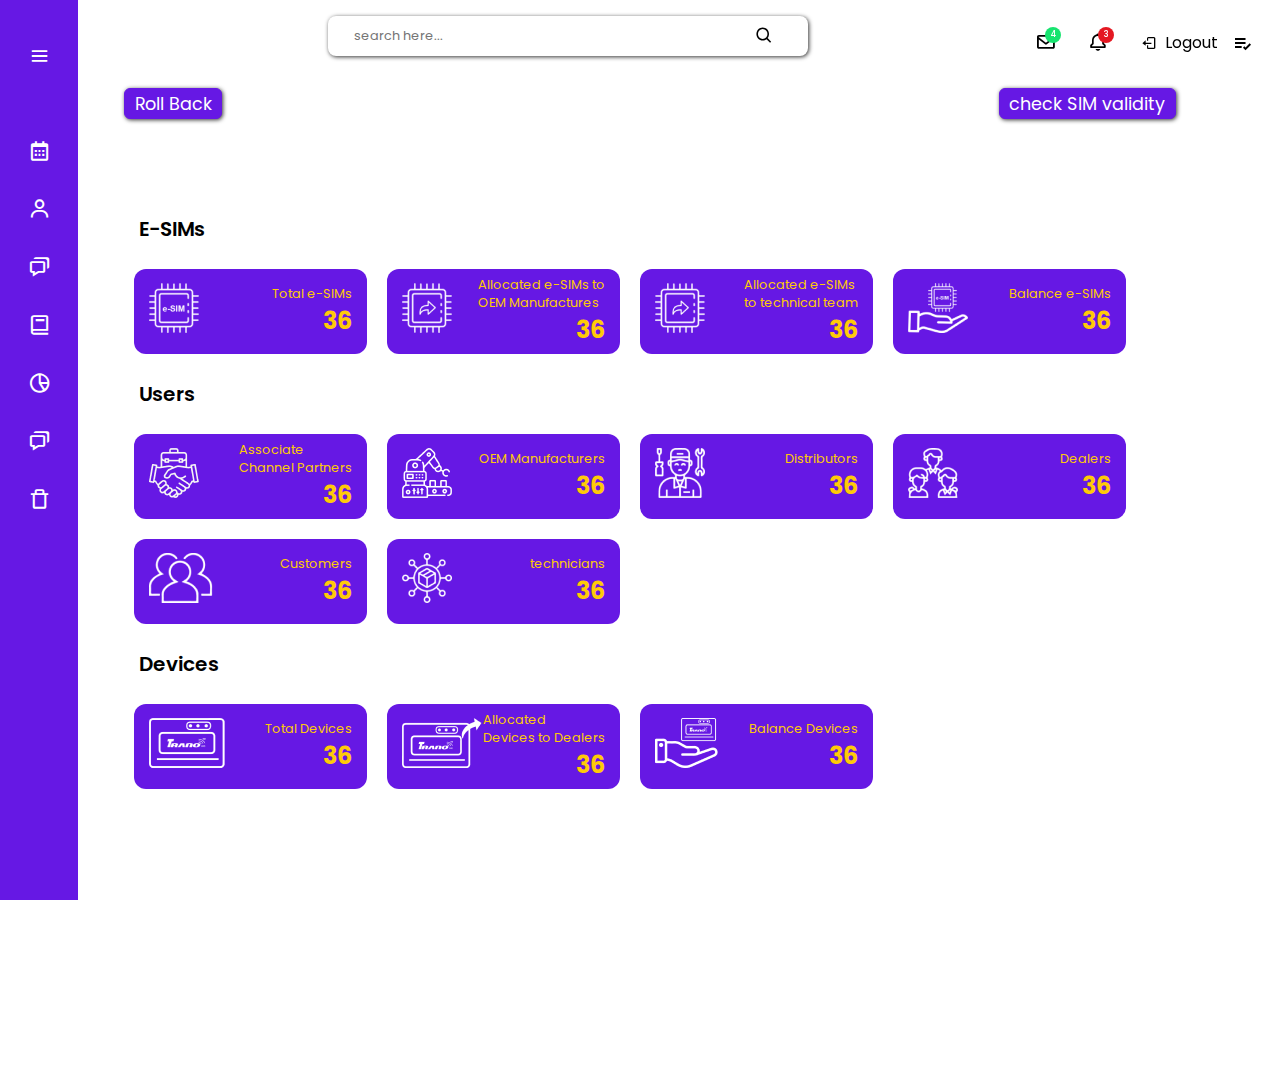
<file: index.html>
<!DOCTYPE html>
<html lang="en">

<head>
    <meta charset="UTF-8">
    <meta http-equiv="X-UA-Compatible" content="IE=edge">
    <meta name="viewport" content="width=device-width, initial-scale=1.0">
    <link rel="stylesheet" href="./assets/css/styles.css">
    <link href='https://unpkg.com/boxicons@2.0.7/css/boxicons.min.css' rel='stylesheet'>
    <title>ERP Dashboard</title>
</head>

<body>

    <!-- sideBar starts -->
    <div class="sideBar">

        <div class="menu-bars">
            <i class='bx bx-menu menu-icon' id="btn"></i>
        </div>

        <!-- visible -->
        <ul class="nav-list">

            <li>
                <a href="#">
                    <i class='bx bx-calendar'></i>
                </a>
            </li>
            <li>
                <a href="#">
                    <i class='bx bx-user'></i>
                </a>
            </li>
            <li>
                <a href="#">
                    <i class='bx bx-chat'></i>
                </a>
            </li>
            <li>
                <a href="#">
                    <i class='bx bx-book'></i>
                </a>
            </li>
            <li>
                <a href="./deviceList.html">
                    <i class='bx bx-pie-chart-alt-2'></i>
                </a>
            </li>
            <li>
                <a href="#">
                    <i class='bx bx-chat'></i>
                </a>
            </li>
            <li>
                <a href="#">
                    <i class='bx bx-trash-alt'></i>
                </a>
            </li>
        </ul>

        <!-- hidden -->
        <div class="nav">
            <div class="sidebar-hid">
                <div class="logo">
                    <i class="bx bx-menu menu-icon"></i>
                    <div class="profile">
                        <div class="img">
                            <img src="./assets/images/pic.png" alt="">
                        </div>
                        <div class="details">
                            <p class="wel">Welcome</p>
                            <p class="name">Me.Sunil</p>
                        </div>
                    </div>
                </div>

                <div class="sidebar-content">
                    <ul class="lists">

                        <li class="list">
                            <a href="#" class="nav-link collapsible">
                                <span class="link">Device Management</span>
                                <i class="bx bxs-down-arrow icon"></i>

                                <!-- level-1 -->
                                <div class="content-1">
                                    <a href="#" class="nav-link-1 collapsible">
                                        <span class="link-1">Menu-11</span>
                                        <i class="bx bxs-down-arrow icon"></i>

                                        <!-- level-2 -->
                                        <div class="content-1">
                                            <a href="#" class="nav-link-2 collapsible">
                                                <span class="link-1">Menu-12</span>
                                                <i class="bx bxs-down-arrow icon"></i>

                                                <div class="content-1">

                                                    <a href="#" class="nav-link-3 collapsible">
                                                        <span class="link-1">Menu-13</span>
                                                        <i class="bx bxs-down-arrow icon"></i>
                                                    </a>
                                                    <a href="#" class="nav-link-3 collapsible">
                                                        <span class="link-1">Menu-13</span>
                                                        <i class="bx bxs-down-arrow icon"></i>
                                                    </a>
                                                    <a href="#" class="nav-link-3 collapsible">
                                                        <span class="link-1">Menu-13</span>
                                                        <i class="bx bxs-down-arrow icon"></i>
                                                    </a>
                                                    <a href="#" class="nav-link-3 collapsible">
                                                        <span class="link-1">Menu-13</span>
                                                        <i class="bx bxs-down-arrow icon"></i>
                                                    </a>

                                                </div>
                                            </a>
                                            <a href="#" class="nav-link-2 collapsible">
                                                <span class="link-1">Menu-12</span>
                                                <i class="bx bxs-down-arrow icon"></i>

                                                <div class="content-1">

                                                    <a href="#" class="nav-link-3 collapsible">
                                                        <span class="link-1">Menu-23</span>
                                                        <i class="bx bxs-down-arrow icon"></i>
                                                    </a>
                                                    <a href="#" class="nav-link-3 collapsible">
                                                        <span class="link-1">Menu-23</span>
                                                        <i class="bx bxs-down-arrow icon"></i>
                                                    </a>
                                                    <a href="#" class="nav-link-3 collapsible">
                                                        <span class="link-1">Menu-23</span>
                                                        <i class="bx bxs-down-arrow icon"></i>
                                                    </a>
                                                    <a href="#" class="nav-link-3 collapsible">
                                                        <span class="link-1">Menu-23</span>
                                                        <i class="bx bxs-down-arrow icon"></i>
                                                    </a>

                                                </div>
                                            </a>
                                            <a href="#" class="nav-link-2 collapsible">
                                                <span class="link-1">Menu-12</span>
                                                <i class="bx bxs-down-arrow icon"></i>

                                                <div class="content-1">

                                                    <a href="#" class="nav-link-3 collapsible">
                                                        <span class="link-1">Menu-33</span>
                                                        <i class="bx bxs-down-arrow icon"></i>
                                                    </a>
                                                    <a href="#" class="nav-link-3 collapsible">
                                                        <span class="link-1">Menu-33</span>
                                                        <i class="bx bxs-down-arrow icon"></i>
                                                    </a>
                                                    <a href="#" class="nav-link-3 collapsible">
                                                        <span class="link-1">Menu-33</span>
                                                        <i class="bx bxs-down-arrow icon"></i>
                                                    </a>
                                                    <a href="#" class="nav-link-3 collapsible">
                                                        <span class="link-1">Menu-33</span>
                                                        <i class="bx bxs-down-arrow icon"></i>
                                                    </a>

                                                </div>
                                            </a>
                                            <a href="#" class="nav-link-2 collapsible">
                                                <span class="link-1">Menu-12</span>
                                                <i class="bx bxs-down-arrow icon"></i>

                                                <div class="content-1">

                                                    <a href="#" class="nav-link-3 collapsible">
                                                        <span class="link-1">Menu-43</span>
                                                        <i class="bx bxs-down-arrow icon"></i>
                                                    </a>
                                                    <a href="#" class="nav-link-3 collapsible">
                                                        <span class="link-1">Menu-43</span>
                                                        <i class="bx bxs-down-arrow icon"></i>
                                                    </a>
                                                    <a href="#" class="nav-link-3 collapsible">
                                                        <span class="link-1">Menu-43</span>
                                                        <i class="bx bxs-down-arrow icon"></i>
                                                    </a>
                                                    <a href="#" class="nav-link-3 collapsible">
                                                        <span class="link-1">Menu-43</span>
                                                        <i class="bx bxs-down-arrow icon"></i>
                                                    </a>

                                                </div>
                                            </a>

                                        </div>
                                    </a>

                                    <a href="#" class="nav-link-1 collapsible">
                                        <span class="link-1">Menu-12</span>
                                        <i class="bx bxs-down-arrow icon"></i>

                                        <!-- level-2 -->
                                        <div class="content-1">
                                            <a href="#" class="nav-link-2 collapsible">
                                                <span class="link-1">Menu-21</span>
                                                <i class="bx bxs-down-arrow icon"></i>

                                                <div class="content-1">

                                                    <a href="#" class="nav-link-3 collapsible">
                                                        <span class="link-1">Menu-3</span>
                                                        <i class="bx bxs-down-arrow icon"></i>
                                                    </a>
                                                    <a href="#" class="nav-link-3 collapsible">
                                                        <span class="link-1">Menu-3</span>
                                                        <i class="bx bxs-down-arrow icon"></i>
                                                    </a>
                                                    <a href="#" class="nav-link-3 collapsible">
                                                        <span class="link-1">Menu-3</span>
                                                        <i class="bx bxs-down-arrow icon"></i>
                                                    </a>
                                                    <a href="#" class="nav-link-3 collapsible">
                                                        <span class="link-1">Menu-3</span>
                                                        <i class="bx bxs-down-arrow icon"></i>
                                                    </a>

                                                </div>
                                            </a>
                                            <a href="#" class="nav-link-2 collapsible">
                                                <span class="link-1">Menu-22</span>
                                                <i class="bx bxs-down-arrow icon"></i>

                                                <div class="content-1">

                                                    <a href="#" class="nav-link-3 collapsible">
                                                        <span class="link-1">Menu-3</span>
                                                        <i class="bx bxs-down-arrow icon"></i>
                                                    </a>
                                                    <a href="#" class="nav-link-3 collapsible">
                                                        <span class="link-1">Menu-3</span>
                                                        <i class="bx bxs-down-arrow icon"></i>
                                                    </a>
                                                    <a href="#" class="nav-link-3 collapsible">
                                                        <span class="link-1">Menu-3</span>
                                                        <i class="bx bxs-down-arrow icon"></i>
                                                    </a>
                                                    <a href="#" class="nav-link-3 collapsible">
                                                        <span class="link-1">Menu-3</span>
                                                        <i class="bx bxs-down-arrow icon"></i>
                                                    </a>

                                                </div>
                                            </a>
                                            <a href="#" class="nav-link-2 collapsible">
                                                <span class="link-1">Menu-23</span>
                                                <i class="bx bxs-down-arrow icon"></i>

                                                <div class="content-1">

                                                    <a href="#" class="nav-link-3 collapsible">
                                                        <span class="link-1">Menu-3</span>
                                                        <i class="bx bxs-down-arrow icon"></i>
                                                    </a>
                                                    <a href="#" class="nav-link-3 collapsible">
                                                        <span class="link-1">Menu-3</span>
                                                        <i class="bx bxs-down-arrow icon"></i>
                                                    </a>
                                                    <a href="#" class="nav-link-3 collapsible">
                                                        <span class="link-1">Menu-3</span>
                                                        <i class="bx bxs-down-arrow icon"></i>
                                                    </a>
                                                    <a href="#" class="nav-link-3 collapsible">
                                                        <span class="link-1">Menu-3</span>
                                                        <i class="bx bxs-down-arrow icon"></i>
                                                    </a>

                                                </div>
                                            </a>
                                            <a href="#" class="nav-link-2 collapsible">
                                                <span class="link-1">Menu-24</span>
                                                <i class="bx bxs-down-arrow icon"></i>

                                                <div class="content-1">

                                                    <a href="#" class="nav-link-3 collapsible">
                                                        <span class="link-1">Menu-3</span>
                                                        <i class="bx bxs-down-arrow icon"></i>
                                                    </a>
                                                    <a href="#" class="nav-link-3 collapsible">
                                                        <span class="link-1">Menu-3</span>
                                                        <i class="bx bxs-down-arrow icon"></i>
                                                    </a>
                                                    <a href="#" class="nav-link-3 collapsible">
                                                        <span class="link-1">Menu-3</span>
                                                        <i class="bx bxs-down-arrow icon"></i>
                                                    </a>
                                                    <a href="#" class="nav-link-3 collapsible">
                                                        <span class="link-1">Menu-3</span>
                                                        <i class="bx bxs-down-arrow icon"></i>
                                                    </a>

                                                </div>
                                            </a>

                                        </div>
                                    </a>
                                    <a href="#" class="nav-link-1 collapsible">
                                        <span class="link-1">Menu-13</span>
                                        <i class="bx bxs-down-arrow icon"></i>

                                        <!-- level-2 -->
                                        <div class="content-1">
                                            <a href="#" class="nav-link-2 collapsible">
                                                <span class="link-1">Menu-23</span>
                                                <i class="bx bxs-down-arrow icon"></i>

                                                <div class="content-1">

                                                    <a href="#" class="nav-link-3 collapsible">
                                                        <span class="link-1">Menu-3</span>
                                                        <i class="bx bxs-down-arrow icon"></i>
                                                    </a>
                                                    <a href="#" class="nav-link-3 collapsible">
                                                        <span class="link-1">Menu-3</span>
                                                        <i class="bx bxs-down-arrow icon"></i>
                                                    </a>
                                                    <a href="#" class="nav-link-3 collapsible">
                                                        <span class="link-1">Menu-3</span>
                                                        <i class="bx bxs-down-arrow icon"></i>
                                                    </a>
                                                    <a href="#" class="nav-link-3 collapsible">
                                                        <span class="link-1">Menu-3</span>
                                                        <i class="bx bxs-down-arrow icon"></i>
                                                    </a>

                                                </div>
                                            </a>
                                            <a href="#" class="nav-link-2 collapsible">
                                                <span class="link-1">Menu-23</span>
                                                <i class="bx bxs-down-arrow icon"></i>

                                                <div class="content-1">

                                                    <a href="#" class="nav-link-3 collapsible">
                                                        <span class="link-1">Menu-3</span>
                                                        <i class="bx bxs-down-arrow icon"></i>
                                                    </a>
                                                    <a href="#" class="nav-link-3 collapsible">
                                                        <span class="link-1">Menu-3</span>
                                                        <i class="bx bxs-down-arrow icon"></i>
                                                    </a>
                                                    <a href="#" class="nav-link-3 collapsible">
                                                        <span class="link-1">Menu-3</span>
                                                        <i class="bx bxs-down-arrow icon"></i>
                                                    </a>
                                                    <a href="#" class="nav-link-3 collapsible">
                                                        <span class="link-1">Menu-3</span>
                                                        <i class="bx bxs-down-arrow icon"></i>
                                                    </a>

                                                </div>
                                            </a>
                                            <a href="#" class="nav-link-2 collapsible">
                                                <span class="link-1">Menu-23</span>
                                                <i class="bx bxs-down-arrow icon"></i>

                                                <div class="content-1">

                                                    <a href="#" class="nav-link-3 collapsible">
                                                        <span class="link-1">Menu-3</span>
                                                        <i class="bx bxs-down-arrow icon"></i>
                                                    </a>
                                                    <a href="#" class="nav-link-3 collapsible">
                                                        <span class="link-1">Menu-3</span>
                                                        <i class="bx bxs-down-arrow icon"></i>
                                                    </a>
                                                    <a href="#" class="nav-link-3 collapsible">
                                                        <span class="link-1">Menu-3</span>
                                                        <i class="bx bxs-down-arrow icon"></i>
                                                    </a>
                                                    <a href="#" class="nav-link-3 collapsible">
                                                        <span class="link-1">Menu-3</span>
                                                        <i class="bx bxs-down-arrow icon"></i>
                                                    </a>

                                                </div>
                                            </a>
                                            <a href="#" class="nav-link-2 collapsible">
                                                <span class="link-1">Menu-23</span>
                                                <i class="bx bxs-down-arrow icon"></i>

                                                <div class="content-1">

                                                    <a href="#" class="nav-link-3 collapsible">
                                                        <span class="link-1">Menu-3</span>
                                                        <i class="bx bxs-down-arrow icon"></i>
                                                    </a>
                                                    <a href="#" class="nav-link-3 collapsible">
                                                        <span class="link-1">Menu-3</span>
                                                        <i class="bx bxs-down-arrow icon"></i>
                                                    </a>
                                                    <a href="#" class="nav-link-3 collapsible">
                                                        <span class="link-1">Menu-3</span>
                                                        <i class="bx bxs-down-arrow icon"></i>
                                                    </a>
                                                    <a href="#" class="nav-link-3 collapsible">
                                                        <span class="link-1">Menu-3</span>
                                                        <i class="bx bxs-down-arrow icon"></i>
                                                    </a>

                                                </div>
                                            </a>

                                        </div>
                                    </a>
                                    <a href="#" class="nav-link-1 collapsible">
                                        <span class="link-1">Menu-14</span>
                                        <i class="bx bxs-down-arrow icon"></i>

                                        <!-- level-2 -->
                                        <div class="content-1">
                                            <a href="#" class="nav-link-2 collapsible">
                                                <span class="link-1">Menu-21</span>
                                                <i class="bx bxs-down-arrow icon"></i>

                                                <div class="content-1">

                                                    <a href="#" class="nav-link-3 collapsible">
                                                        <span class="link-1">Menu-3</span>
                                                        <i class="bx bxs-down-arrow icon"></i>
                                                    </a>
                                                    <a href="#" class="nav-link-3 collapsible">
                                                        <span class="link-1">Menu-3</span>
                                                        <i class="bx bxs-down-arrow icon"></i>
                                                    </a>
                                                    <a href="#" class="nav-link-3 collapsible">
                                                        <span class="link-1">Menu-3</span>
                                                        <i class="bx bxs-down-arrow icon"></i>
                                                    </a>
                                                    <a href="#" class="nav-link-3 collapsible">
                                                        <span class="link-1">Menu-3</span>
                                                        <i class="bx bxs-down-arrow icon"></i>
                                                    </a>

                                                </div>
                                            </a>
                                            <a href="#" class="nav-link-2 collapsible">
                                                <span class="link-1">Menu-22</span>
                                                <i class="bx bxs-down-arrow icon"></i>

                                                <div class="content-1">

                                                    <a href="#" class="nav-link-3 collapsible">
                                                        <span class="link-1">Menu-3</span>
                                                        <i class="bx bxs-down-arrow icon"></i>
                                                    </a>
                                                    <a href="#" class="nav-link-3 collapsible">
                                                        <span class="link-1">Menu-3</span>
                                                        <i class="bx bxs-down-arrow icon"></i>
                                                    </a>
                                                    <a href="#" class="nav-link-3 collapsible">
                                                        <span class="link-1">Menu-3</span>
                                                        <i class="bx bxs-down-arrow icon"></i>
                                                    </a>
                                                    <a href="#" class="nav-link-3 collapsible">
                                                        <span class="link-1">Menu-3</span>
                                                        <i class="bx bxs-down-arrow icon"></i>
                                                    </a>

                                                </div>
                                            </a>
                                            <a href="#" class="nav-link-2 collapsible">
                                                <span class="link-1">Menu-23</span>
                                                <i class="bx bxs-down-arrow icon"></i>

                                                <div class="content-1">

                                                    <a href="#" class="nav-link-3 collapsible">
                                                        <span class="link-1">Menu-3</span>
                                                        <i class="bx bxs-down-arrow icon"></i>
                                                    </a>
                                                    <a href="#" class="nav-link-3 collapsible">
                                                        <span class="link-1">Menu-3</span>
                                                        <i class="bx bxs-down-arrow icon"></i>
                                                    </a>
                                                    <a href="#" class="nav-link-3 collapsible">
                                                        <span class="link-1">Menu-3</span>
                                                        <i class="bx bxs-down-arrow icon"></i>
                                                    </a>
                                                    <a href="#" class="nav-link-3 collapsible">
                                                        <span class="link-1">Menu-3</span>
                                                        <i class="bx bxs-down-arrow icon"></i>
                                                    </a>

                                                </div>
                                            </a>
                                            <a href="#" class="nav-link-2 collapsible">
                                                <span class="link-1">Menu-24</span>
                                                <i class="bx bxs-down-arrow icon"></i>

                                                <div class="content-1">

                                                    <a href="#" class="nav-link-3 collapsible">
                                                        <span class="link-1">Menu-3</span>
                                                        <i class="bx bxs-down-arrow icon"></i>
                                                    </a>
                                                    <a href="#" class="nav-link-3 collapsible">
                                                        <span class="link-1">Menu-3</span>
                                                        <i class="bx bxs-down-arrow icon"></i>
                                                    </a>
                                                    <a href="#" class="nav-link-3 collapsible">
                                                        <span class="link-1">Menu-3</span>
                                                        <i class="bx bxs-down-arrow icon"></i>
                                                    </a>
                                                    <a href="#" class="nav-link-3 collapsible">
                                                        <span class="link-1">Menu-3</span>
                                                        <i class="bx bxs-down-arrow icon"></i>
                                                    </a>

                                                </div>
                                            </a>

                                        </div>
                                    </a>

                                </div>

                            </a>
                        </li>

                        <li class="list">
                            <a href="#" class="nav-link collapsible">
                                <span class="link">Device Management</span>
                                <i class="bx bxs-down-arrow icon"></i>

                                <!-- level-1 -->
                                <div class="content-1">
                                    <a href="#" class="nav-link-1 collapsible">
                                        <span class="link-1">Menu-11</span>
                                        <i class="bx bxs-down-arrow icon"></i>

                                        <!-- level-2 -->
                                        <div class="content-1">
                                            <a href="#" class="nav-link-2 collapsible">
                                                <span class="link-1">Menu-12</span>
                                                <i class="bx bxs-down-arrow icon"></i>

                                                <div class="content-1">

                                                    <a href="#" class="nav-link-3 collapsible">
                                                        <span class="link-1">Menu-13</span>
                                                        <i class="bx bxs-down-arrow icon"></i>
                                                    </a>
                                                    <a href="#" class="nav-link-3 collapsible">
                                                        <span class="link-1">Menu-13</span>
                                                        <i class="bx bxs-down-arrow icon"></i>
                                                    </a>
                                                    <a href="#" class="nav-link-3 collapsible">
                                                        <span class="link-1">Menu-13</span>
                                                        <i class="bx bxs-down-arrow icon"></i>
                                                    </a>
                                                    <a href="#" class="nav-link-3 collapsible">
                                                        <span class="link-1">Menu-13</span>
                                                        <i class="bx bxs-down-arrow icon"></i>
                                                    </a>

                                                </div>
                                            </a>
                                            <a href="#" class="nav-link-2 collapsible">
                                                <span class="link-1">Menu-12</span>
                                                <i class="bx bxs-down-arrow icon"></i>

                                                <div class="content-1">

                                                    <a href="#" class="nav-link-3 collapsible">
                                                        <span class="link-1">Menu-23</span>
                                                        <i class="bx bxs-down-arrow icon"></i>
                                                    </a>
                                                    <a href="#" class="nav-link-3 collapsible">
                                                        <span class="link-1">Menu-23</span>
                                                        <i class="bx bxs-down-arrow icon"></i>
                                                    </a>
                                                    <a href="#" class="nav-link-3 collapsible">
                                                        <span class="link-1">Menu-23</span>
                                                        <i class="bx bxs-down-arrow icon"></i>
                                                    </a>
                                                    <a href="#" class="nav-link-3 collapsible">
                                                        <span class="link-1">Menu-23</span>
                                                        <i class="bx bxs-down-arrow icon"></i>
                                                    </a>

                                                </div>
                                            </a>
                                            <a href="#" class="nav-link-2 collapsible">
                                                <span class="link-1">Menu-12</span>
                                                <i class="bx bxs-down-arrow icon"></i>

                                                <div class="content-1">

                                                    <a href="#" class="nav-link-3 collapsible">
                                                        <span class="link-1">Menu-33</span>
                                                        <i class="bx bxs-down-arrow icon"></i>
                                                    </a>
                                                    <a href="#" class="nav-link-3 collapsible">
                                                        <span class="link-1">Menu-33</span>
                                                        <i class="bx bxs-down-arrow icon"></i>
                                                    </a>
                                                    <a href="#" class="nav-link-3 collapsible">
                                                        <span class="link-1">Menu-33</span>
                                                        <i class="bx bxs-down-arrow icon"></i>
                                                    </a>
                                                    <a href="#" class="nav-link-3 collapsible">
                                                        <span class="link-1">Menu-33</span>
                                                        <i class="bx bxs-down-arrow icon"></i>
                                                    </a>

                                                </div>
                                            </a>
                                            <a href="#" class="nav-link-2 collapsible">
                                                <span class="link-1">Menu-12</span>
                                                <i class="bx bxs-down-arrow icon"></i>

                                                <div class="content-1">

                                                    <a href="#" class="nav-link-3 collapsible">
                                                        <span class="link-1">Menu-43</span>
                                                        <i class="bx bxs-down-arrow icon"></i>
                                                    </a>
                                                    <a href="#" class="nav-link-3 collapsible">
                                                        <span class="link-1">Menu-43</span>
                                                        <i class="bx bxs-down-arrow icon"></i>
                                                    </a>
                                                    <a href="#" class="nav-link-3 collapsible">
                                                        <span class="link-1">Menu-43</span>
                                                        <i class="bx bxs-down-arrow icon"></i>
                                                    </a>
                                                    <a href="#" class="nav-link-3 collapsible">
                                                        <span class="link-1">Menu-43</span>
                                                        <i class="bx bxs-down-arrow icon"></i>
                                                    </a>

                                                </div>
                                            </a>

                                        </div>
                                    </a>

                                    <a href="#" class="nav-link-1 collapsible">
                                        <span class="link-1">Menu-12</span>
                                        <i class="bx bxs-down-arrow icon"></i>

                                        <!-- level-2 -->
                                        <div class="content-1">
                                            <a href="#" class="nav-link-2 collapsible">
                                                <span class="link-1">Menu-21</span>
                                                <i class="bx bxs-down-arrow icon"></i>

                                                <div class="content-1">

                                                    <a href="#" class="nav-link-3 collapsible">
                                                        <span class="link-1">Menu-3</span>
                                                        <i class="bx bxs-down-arrow icon"></i>
                                                    </a>
                                                    <a href="#" class="nav-link-3 collapsible">
                                                        <span class="link-1">Menu-3</span>
                                                        <i class="bx bxs-down-arrow icon"></i>
                                                    </a>
                                                    <a href="#" class="nav-link-3 collapsible">
                                                        <span class="link-1">Menu-3</span>
                                                        <i class="bx bxs-down-arrow icon"></i>
                                                    </a>
                                                    <a href="#" class="nav-link-3 collapsible">
                                                        <span class="link-1">Menu-3</span>
                                                        <i class="bx bxs-down-arrow icon"></i>
                                                    </a>

                                                </div>
                                            </a>
                                            <a href="#" class="nav-link-2 collapsible">
                                                <span class="link-1">Menu-22</span>
                                                <i class="bx bxs-down-arrow icon"></i>

                                                <div class="content-1">

                                                    <a href="#" class="nav-link-3 collapsible">
                                                        <span class="link-1">Menu-3</span>
                                                        <i class="bx bxs-down-arrow icon"></i>
                                                    </a>
                                                    <a href="#" class="nav-link-3 collapsible">
                                                        <span class="link-1">Menu-3</span>
                                                        <i class="bx bxs-down-arrow icon"></i>
                                                    </a>
                                                    <a href="#" class="nav-link-3 collapsible">
                                                        <span class="link-1">Menu-3</span>
                                                        <i class="bx bxs-down-arrow icon"></i>
                                                    </a>
                                                    <a href="#" class="nav-link-3 collapsible">
                                                        <span class="link-1">Menu-3</span>
                                                        <i class="bx bxs-down-arrow icon"></i>
                                                    </a>

                                                </div>
                                            </a>
                                            <a href="#" class="nav-link-2 collapsible">
                                                <span class="link-1">Menu-23</span>
                                                <i class="bx bxs-down-arrow icon"></i>

                                                <div class="content-1">

                                                    <a href="#" class="nav-link-3 collapsible">
                                                        <span class="link-1">Menu-3</span>
                                                        <i class="bx bxs-down-arrow icon"></i>
                                                    </a>
                                                    <a href="#" class="nav-link-3 collapsible">
                                                        <span class="link-1">Menu-3</span>
                                                        <i class="bx bxs-down-arrow icon"></i>
                                                    </a>
                                                    <a href="#" class="nav-link-3 collapsible">
                                                        <span class="link-1">Menu-3</span>
                                                        <i class="bx bxs-down-arrow icon"></i>
                                                    </a>
                                                    <a href="#" class="nav-link-3 collapsible">
                                                        <span class="link-1">Menu-3</span>
                                                        <i class="bx bxs-down-arrow icon"></i>
                                                    </a>

                                                </div>
                                            </a>
                                            <a href="#" class="nav-link-2 collapsible">
                                                <span class="link-1">Menu-24</span>
                                                <i class="bx bxs-down-arrow icon"></i>

                                                <div class="content-1">

                                                    <a href="#" class="nav-link-3 collapsible">
                                                        <span class="link-1">Menu-3</span>
                                                        <i class="bx bxs-down-arrow icon"></i>
                                                    </a>
                                                    <a href="#" class="nav-link-3 collapsible">
                                                        <span class="link-1">Menu-3</span>
                                                        <i class="bx bxs-down-arrow icon"></i>
                                                    </a>
                                                    <a href="#" class="nav-link-3 collapsible">
                                                        <span class="link-1">Menu-3</span>
                                                        <i class="bx bxs-down-arrow icon"></i>
                                                    </a>
                                                    <a href="#" class="nav-link-3 collapsible">
                                                        <span class="link-1">Menu-3</span>
                                                        <i class="bx bxs-down-arrow icon"></i>
                                                    </a>

                                                </div>
                                            </a>

                                        </div>
                                    </a>
                                    <a href="#" class="nav-link-1 collapsible">
                                        <span class="link-1">Menu-13</span>
                                        <i class="bx bxs-down-arrow icon"></i>

                                        <!-- level-2 -->
                                        <div class="content-1">
                                            <a href="#" class="nav-link-2 collapsible">
                                                <span class="link-1">Menu-23</span>
                                                <i class="bx bxs-down-arrow icon"></i>

                                                <div class="content-1">

                                                    <a href="#" class="nav-link-3 collapsible">
                                                        <span class="link-1">Menu-3</span>
                                                        <i class="bx bxs-down-arrow icon"></i>
                                                    </a>
                                                    <a href="#" class="nav-link-3 collapsible">
                                                        <span class="link-1">Menu-3</span>
                                                        <i class="bx bxs-down-arrow icon"></i>
                                                    </a>
                                                    <a href="#" class="nav-link-3 collapsible">
                                                        <span class="link-1">Menu-3</span>
                                                        <i class="bx bxs-down-arrow icon"></i>
                                                    </a>
                                                    <a href="#" class="nav-link-3 collapsible">
                                                        <span class="link-1">Menu-3</span>
                                                        <i class="bx bxs-down-arrow icon"></i>
                                                    </a>

                                                </div>
                                            </a>
                                            <a href="#" class="nav-link-2 collapsible">
                                                <span class="link-1">Menu-23</span>
                                                <i class="bx bxs-down-arrow icon"></i>

                                                <div class="content-1">

                                                    <a href="#" class="nav-link-3 collapsible">
                                                        <span class="link-1">Menu-3</span>
                                                        <i class="bx bxs-down-arrow icon"></i>
                                                    </a>
                                                    <a href="#" class="nav-link-3 collapsible">
                                                        <span class="link-1">Menu-3</span>
                                                        <i class="bx bxs-down-arrow icon"></i>
                                                    </a>
                                                    <a href="#" class="nav-link-3 collapsible">
                                                        <span class="link-1">Menu-3</span>
                                                        <i class="bx bxs-down-arrow icon"></i>
                                                    </a>
                                                    <a href="#" class="nav-link-3 collapsible">
                                                        <span class="link-1">Menu-3</span>
                                                        <i class="bx bxs-down-arrow icon"></i>
                                                    </a>

                                                </div>
                                            </a>
                                            <a href="#" class="nav-link-2 collapsible">
                                                <span class="link-1">Menu-23</span>
                                                <i class="bx bxs-down-arrow icon"></i>

                                                <div class="content-1">

                                                    <a href="#" class="nav-link-3 collapsible">
                                                        <span class="link-1">Menu-3</span>
                                                        <i class="bx bxs-down-arrow icon"></i>
                                                    </a>
                                                    <a href="#" class="nav-link-3 collapsible">
                                                        <span class="link-1">Menu-3</span>
                                                        <i class="bx bxs-down-arrow icon"></i>
                                                    </a>
                                                    <a href="#" class="nav-link-3 collapsible">
                                                        <span class="link-1">Menu-3</span>
                                                        <i class="bx bxs-down-arrow icon"></i>
                                                    </a>
                                                    <a href="#" class="nav-link-3 collapsible">
                                                        <span class="link-1">Menu-3</span>
                                                        <i class="bx bxs-down-arrow icon"></i>
                                                    </a>

                                                </div>
                                            </a>
                                            <a href="#" class="nav-link-2 collapsible">
                                                <span class="link-1">Menu-23</span>
                                                <i class="bx bxs-down-arrow icon"></i>

                                                <div class="content-1">

                                                    <a href="#" class="nav-link-3 collapsible">
                                                        <span class="link-1">Menu-3</span>
                                                        <i class="bx bxs-down-arrow icon"></i>
                                                    </a>
                                                    <a href="#" class="nav-link-3 collapsible">
                                                        <span class="link-1">Menu-3</span>
                                                        <i class="bx bxs-down-arrow icon"></i>
                                                    </a>
                                                    <a href="#" class="nav-link-3 collapsible">
                                                        <span class="link-1">Menu-3</span>
                                                        <i class="bx bxs-down-arrow icon"></i>
                                                    </a>
                                                    <a href="#" class="nav-link-3 collapsible">
                                                        <span class="link-1">Menu-3</span>
                                                        <i class="bx bxs-down-arrow icon"></i>
                                                    </a>

                                                </div>
                                            </a>

                                        </div>
                                    </a>
                                    <a href="#" class="nav-link-1 collapsible">
                                        <span class="link-1">Menu-14</span>
                                        <i class="bx bxs-down-arrow icon"></i>

                                        <!-- level-2 -->
                                        <div class="content-1">
                                            <a href="#" class="nav-link-2 collapsible">
                                                <span class="link-1">Menu-21</span>
                                                <i class="bx bxs-down-arrow icon"></i>

                                                <div class="content-1">

                                                    <a href="#" class="nav-link-3 collapsible">
                                                        <span class="link-1">Menu-3</span>
                                                        <i class="bx bxs-down-arrow icon"></i>
                                                    </a>
                                                    <a href="#" class="nav-link-3 collapsible">
                                                        <span class="link-1">Menu-3</span>
                                                        <i class="bx bxs-down-arrow icon"></i>
                                                    </a>
                                                    <a href="#" class="nav-link-3 collapsible">
                                                        <span class="link-1">Menu-3</span>
                                                        <i class="bx bxs-down-arrow icon"></i>
                                                    </a>
                                                    <a href="#" class="nav-link-3 collapsible">
                                                        <span class="link-1">Menu-3</span>
                                                        <i class="bx bxs-down-arrow icon"></i>
                                                    </a>

                                                </div>
                                            </a>
                                            <a href="#" class="nav-link-2 collapsible">
                                                <span class="link-1">Menu-22</span>
                                                <i class="bx bxs-down-arrow icon"></i>

                                                <div class="content-1">

                                                    <a href="#" class="nav-link-3 collapsible">
                                                        <span class="link-1">Menu-3</span>
                                                        <i class="bx bxs-down-arrow icon"></i>
                                                    </a>
                                                    <a href="#" class="nav-link-3 collapsible">
                                                        <span class="link-1">Menu-3</span>
                                                        <i class="bx bxs-down-arrow icon"></i>
                                                    </a>
                                                    <a href="#" class="nav-link-3 collapsible">
                                                        <span class="link-1">Menu-3</span>
                                                        <i class="bx bxs-down-arrow icon"></i>
                                                    </a>
                                                    <a href="#" class="nav-link-3 collapsible">
                                                        <span class="link-1">Menu-3</span>
                                                        <i class="bx bxs-down-arrow icon"></i>
                                                    </a>

                                                </div>
                                            </a>
                                            <a href="#" class="nav-link-2 collapsible">
                                                <span class="link-1">Menu-23</span>
                                                <i class="bx bxs-down-arrow icon"></i>

                                                <div class="content-1">

                                                    <a href="#" class="nav-link-3 collapsible">
                                                        <span class="link-1">Menu-3</span>
                                                        <i class="bx bxs-down-arrow icon"></i>
                                                    </a>
                                                    <a href="#" class="nav-link-3 collapsible">
                                                        <span class="link-1">Menu-3</span>
                                                        <i class="bx bxs-down-arrow icon"></i>
                                                    </a>
                                                    <a href="#" class="nav-link-3 collapsible">
                                                        <span class="link-1">Menu-3</span>
                                                        <i class="bx bxs-down-arrow icon"></i>
                                                    </a>
                                                    <a href="#" class="nav-link-3 collapsible">
                                                        <span class="link-1">Menu-3</span>
                                                        <i class="bx bxs-down-arrow icon"></i>
                                                    </a>

                                                </div>
                                            </a>
                                            <a href="#" class="nav-link-2 collapsible">
                                                <span class="link-1">Menu-24</span>
                                                <i class="bx bxs-down-arrow icon"></i>

                                                <div class="content-1">

                                                    <a href="#" class="nav-link-3 collapsible">
                                                        <span class="link-1">Menu-3</span>
                                                        <i class="bx bxs-down-arrow icon"></i>
                                                    </a>
                                                    <a href="#" class="nav-link-3 collapsible">
                                                        <span class="link-1">Menu-3</span>
                                                        <i class="bx bxs-down-arrow icon"></i>
                                                    </a>
                                                    <a href="#" class="nav-link-3 collapsible">
                                                        <span class="link-1">Menu-3</span>
                                                        <i class="bx bxs-down-arrow icon"></i>
                                                    </a>
                                                    <a href="#" class="nav-link-3 collapsible">
                                                        <span class="link-1">Menu-3</span>
                                                        <i class="bx bxs-down-arrow icon"></i>
                                                    </a>

                                                </div>
                                            </a>

                                        </div>
                                    </a>

                                </div>

                            </a>
                        </li>

                        <li class="list">
                            <a href="#" class="nav-link collapsible">
                                <span class="link">Device Management</span>
                                <i class="bx bxs-down-arrow icon"></i>

                                <!-- level-1 -->
                                <div class="content-1">
                                    <a href="#" class="nav-link-1 collapsible">
                                        <span class="link-1">Menu-11</span>
                                        <i class="bx bxs-down-arrow icon"></i>

                                        <!-- level-2 -->
                                        <div class="content-1">
                                            <a href="#" class="nav-link-2 collapsible">
                                                <span class="link-1">Menu-12</span>
                                                <i class="bx bxs-down-arrow icon"></i>

                                                <div class="content-1">

                                                    <a href="#" class="nav-link-3 collapsible">
                                                        <span class="link-1">Menu-13</span>
                                                        <i class="bx bxs-down-arrow icon"></i>
                                                    </a>
                                                    <a href="#" class="nav-link-3 collapsible">
                                                        <span class="link-1">Menu-13</span>
                                                        <i class="bx bxs-down-arrow icon"></i>
                                                    </a>
                                                    <a href="#" class="nav-link-3 collapsible">
                                                        <span class="link-1">Menu-13</span>
                                                        <i class="bx bxs-down-arrow icon"></i>
                                                    </a>
                                                    <a href="#" class="nav-link-3 collapsible">
                                                        <span class="link-1">Menu-13</span>
                                                        <i class="bx bxs-down-arrow icon"></i>
                                                    </a>

                                                </div>
                                            </a>
                                            <a href="#" class="nav-link-2 collapsible">
                                                <span class="link-1">Menu-12</span>
                                                <i class="bx bxs-down-arrow icon"></i>

                                                <div class="content-1">

                                                    <a href="#" class="nav-link-3 collapsible">
                                                        <span class="link-1">Menu-23</span>
                                                        <i class="bx bxs-down-arrow icon"></i>
                                                    </a>
                                                    <a href="#" class="nav-link-3 collapsible">
                                                        <span class="link-1">Menu-23</span>
                                                        <i class="bx bxs-down-arrow icon"></i>
                                                    </a>
                                                    <a href="#" class="nav-link-3 collapsible">
                                                        <span class="link-1">Menu-23</span>
                                                        <i class="bx bxs-down-arrow icon"></i>
                                                    </a>
                                                    <a href="#" class="nav-link-3 collapsible">
                                                        <span class="link-1">Menu-23</span>
                                                        <i class="bx bxs-down-arrow icon"></i>
                                                    </a>

                                                </div>
                                            </a>
                                            <a href="#" class="nav-link-2 collapsible">
                                                <span class="link-1">Menu-12</span>
                                                <i class="bx bxs-down-arrow icon"></i>

                                                <div class="content-1">

                                                    <a href="#" class="nav-link-3 collapsible">
                                                        <span class="link-1">Menu-33</span>
                                                        <i class="bx bxs-down-arrow icon"></i>
                                                    </a>
                                                    <a href="#" class="nav-link-3 collapsible">
                                                        <span class="link-1">Menu-33</span>
                                                        <i class="bx bxs-down-arrow icon"></i>
                                                    </a>
                                                    <a href="#" class="nav-link-3 collapsible">
                                                        <span class="link-1">Menu-33</span>
                                                        <i class="bx bxs-down-arrow icon"></i>
                                                    </a>
                                                    <a href="#" class="nav-link-3 collapsible">
                                                        <span class="link-1">Menu-33</span>
                                                        <i class="bx bxs-down-arrow icon"></i>
                                                    </a>

                                                </div>
                                            </a>
                                            <a href="#" class="nav-link-2 collapsible">
                                                <span class="link-1">Menu-12</span>
                                                <i class="bx bxs-down-arrow icon"></i>

                                                <div class="content-1">

                                                    <a href="#" class="nav-link-3 collapsible">
                                                        <span class="link-1">Menu-43</span>
                                                        <i class="bx bxs-down-arrow icon"></i>
                                                    </a>
                                                    <a href="#" class="nav-link-3 collapsible">
                                                        <span class="link-1">Menu-43</span>
                                                        <i class="bx bxs-down-arrow icon"></i>
                                                    </a>
                                                    <a href="#" class="nav-link-3 collapsible">
                                                        <span class="link-1">Menu-43</span>
                                                        <i class="bx bxs-down-arrow icon"></i>
                                                    </a>
                                                    <a href="#" class="nav-link-3 collapsible">
                                                        <span class="link-1">Menu-43</span>
                                                        <i class="bx bxs-down-arrow icon"></i>
                                                    </a>

                                                </div>
                                            </a>

                                        </div>
                                    </a>

                                    <a href="#" class="nav-link-1 collapsible">
                                        <span class="link-1">Menu-12</span>
                                        <i class="bx bxs-down-arrow icon"></i>

                                        <!-- level-2 -->
                                        <div class="content-1">
                                            <a href="#" class="nav-link-2 collapsible">
                                                <span class="link-1">Menu-21</span>
                                                <i class="bx bxs-down-arrow icon"></i>

                                                <div class="content-1">

                                                    <a href="#" class="nav-link-3 collapsible">
                                                        <span class="link-1">Menu-3</span>
                                                        <i class="bx bxs-down-arrow icon"></i>
                                                    </a>
                                                    <a href="#" class="nav-link-3 collapsible">
                                                        <span class="link-1">Menu-3</span>
                                                        <i class="bx bxs-down-arrow icon"></i>
                                                    </a>
                                                    <a href="#" class="nav-link-3 collapsible">
                                                        <span class="link-1">Menu-3</span>
                                                        <i class="bx bxs-down-arrow icon"></i>
                                                    </a>
                                                    <a href="#" class="nav-link-3 collapsible">
                                                        <span class="link-1">Menu-3</span>
                                                        <i class="bx bxs-down-arrow icon"></i>
                                                    </a>

                                                </div>
                                            </a>
                                            <a href="#" class="nav-link-2 collapsible">
                                                <span class="link-1">Menu-22</span>
                                                <i class="bx bxs-down-arrow icon"></i>

                                                <div class="content-1">

                                                    <a href="#" class="nav-link-3 collapsible">
                                                        <span class="link-1">Menu-3</span>
                                                        <i class="bx bxs-down-arrow icon"></i>
                                                    </a>
                                                    <a href="#" class="nav-link-3 collapsible">
                                                        <span class="link-1">Menu-3</span>
                                                        <i class="bx bxs-down-arrow icon"></i>
                                                    </a>
                                                    <a href="#" class="nav-link-3 collapsible">
                                                        <span class="link-1">Menu-3</span>
                                                        <i class="bx bxs-down-arrow icon"></i>
                                                    </a>
                                                    <a href="#" class="nav-link-3 collapsible">
                                                        <span class="link-1">Menu-3</span>
                                                        <i class="bx bxs-down-arrow icon"></i>
                                                    </a>

                                                </div>
                                            </a>
                                            <a href="#" class="nav-link-2 collapsible">
                                                <span class="link-1">Menu-23</span>
                                                <i class="bx bxs-down-arrow icon"></i>

                                                <div class="content-1">

                                                    <a href="#" class="nav-link-3 collapsible">
                                                        <span class="link-1">Menu-3</span>
                                                        <i class="bx bxs-down-arrow icon"></i>
                                                    </a>
                                                    <a href="#" class="nav-link-3 collapsible">
                                                        <span class="link-1">Menu-3</span>
                                                        <i class="bx bxs-down-arrow icon"></i>
                                                    </a>
                                                    <a href="#" class="nav-link-3 collapsible">
                                                        <span class="link-1">Menu-3</span>
                                                        <i class="bx bxs-down-arrow icon"></i>
                                                    </a>
                                                    <a href="#" class="nav-link-3 collapsible">
                                                        <span class="link-1">Menu-3</span>
                                                        <i class="bx bxs-down-arrow icon"></i>
                                                    </a>

                                                </div>
                                            </a>
                                            <a href="#" class="nav-link-2 collapsible">
                                                <span class="link-1">Menu-24</span>
                                                <i class="bx bxs-down-arrow icon"></i>

                                                <div class="content-1">

                                                    <a href="#" class="nav-link-3 collapsible">
                                                        <span class="link-1">Menu-3</span>
                                                        <i class="bx bxs-down-arrow icon"></i>
                                                    </a>
                                                    <a href="#" class="nav-link-3 collapsible">
                                                        <span class="link-1">Menu-3</span>
                                                        <i class="bx bxs-down-arrow icon"></i>
                                                    </a>
                                                    <a href="#" class="nav-link-3 collapsible">
                                                        <span class="link-1">Menu-3</span>
                                                        <i class="bx bxs-down-arrow icon"></i>
                                                    </a>
                                                    <a href="#" class="nav-link-3 collapsible">
                                                        <span class="link-1">Menu-3</span>
                                                        <i class="bx bxs-down-arrow icon"></i>
                                                    </a>

                                                </div>
                                            </a>

                                        </div>
                                    </a>
                                    <a href="#" class="nav-link-1 collapsible">
                                        <span class="link-1">Menu-13</span>
                                        <i class="bx bxs-down-arrow icon"></i>

                                        <!-- level-2 -->
                                        <div class="content-1">
                                            <a href="#" class="nav-link-2 collapsible">
                                                <span class="link-1">Menu-23</span>
                                                <i class="bx bxs-down-arrow icon"></i>

                                                <div class="content-1">

                                                    <a href="#" class="nav-link-3 collapsible">
                                                        <span class="link-1">Menu-3</span>
                                                        <i class="bx bxs-down-arrow icon"></i>
                                                    </a>
                                                    <a href="#" class="nav-link-3 collapsible">
                                                        <span class="link-1">Menu-3</span>
                                                        <i class="bx bxs-down-arrow icon"></i>
                                                    </a>
                                                    <a href="#" class="nav-link-3 collapsible">
                                                        <span class="link-1">Menu-3</span>
                                                        <i class="bx bxs-down-arrow icon"></i>
                                                    </a>
                                                    <a href="#" class="nav-link-3 collapsible">
                                                        <span class="link-1">Menu-3</span>
                                                        <i class="bx bxs-down-arrow icon"></i>
                                                    </a>

                                                </div>
                                            </a>
                                            <a href="#" class="nav-link-2 collapsible">
                                                <span class="link-1">Menu-23</span>
                                                <i class="bx bxs-down-arrow icon"></i>

                                                <div class="content-1">

                                                    <a href="#" class="nav-link-3 collapsible">
                                                        <span class="link-1">Menu-3</span>
                                                        <i class="bx bxs-down-arrow icon"></i>
                                                    </a>
                                                    <a href="#" class="nav-link-3 collapsible">
                                                        <span class="link-1">Menu-3</span>
                                                        <i class="bx bxs-down-arrow icon"></i>
                                                    </a>
                                                    <a href="#" class="nav-link-3 collapsible">
                                                        <span class="link-1">Menu-3</span>
                                                        <i class="bx bxs-down-arrow icon"></i>
                                                    </a>
                                                    <a href="#" class="nav-link-3 collapsible">
                                                        <span class="link-1">Menu-3</span>
                                                        <i class="bx bxs-down-arrow icon"></i>
                                                    </a>

                                                </div>
                                            </a>
                                            <a href="#" class="nav-link-2 collapsible">
                                                <span class="link-1">Menu-23</span>
                                                <i class="bx bxs-down-arrow icon"></i>

                                                <div class="content-1">

                                                    <a href="#" class="nav-link-3 collapsible">
                                                        <span class="link-1">Menu-3</span>
                                                        <i class="bx bxs-down-arrow icon"></i>
                                                    </a>
                                                    <a href="#" class="nav-link-3 collapsible">
                                                        <span class="link-1">Menu-3</span>
                                                        <i class="bx bxs-down-arrow icon"></i>
                                                    </a>
                                                    <a href="#" class="nav-link-3 collapsible">
                                                        <span class="link-1">Menu-3</span>
                                                        <i class="bx bxs-down-arrow icon"></i>
                                                    </a>
                                                    <a href="#" class="nav-link-3 collapsible">
                                                        <span class="link-1">Menu-3</span>
                                                        <i class="bx bxs-down-arrow icon"></i>
                                                    </a>

                                                </div>
                                            </a>
                                            <a href="#" class="nav-link-2 collapsible">
                                                <span class="link-1">Menu-23</span>
                                                <i class="bx bxs-down-arrow icon"></i>

                                                <div class="content-1">

                                                    <a href="#" class="nav-link-3 collapsible">
                                                        <span class="link-1">Menu-3</span>
                                                        <i class="bx bxs-down-arrow icon"></i>
                                                    </a>
                                                    <a href="#" class="nav-link-3 collapsible">
                                                        <span class="link-1">Menu-3</span>
                                                        <i class="bx bxs-down-arrow icon"></i>
                                                    </a>
                                                    <a href="#" class="nav-link-3 collapsible">
                                                        <span class="link-1">Menu-3</span>
                                                        <i class="bx bxs-down-arrow icon"></i>
                                                    </a>
                                                    <a href="#" class="nav-link-3 collapsible">
                                                        <span class="link-1">Menu-3</span>
                                                        <i class="bx bxs-down-arrow icon"></i>
                                                    </a>

                                                </div>
                                            </a>

                                        </div>
                                    </a>
                                    <a href="#" class="nav-link-1 collapsible">
                                        <span class="link-1">Menu-14</span>
                                        <i class="bx bxs-down-arrow icon"></i>

                                        <!-- level-2 -->
                                        <div class="content-1">
                                            <a href="#" class="nav-link-2 collapsible">
                                                <span class="link-1">Menu-21</span>
                                                <i class="bx bxs-down-arrow icon"></i>

                                                <div class="content-1">

                                                    <a href="#" class="nav-link-3 collapsible">
                                                        <span class="link-1">Menu-3</span>
                                                        <i class="bx bxs-down-arrow icon"></i>
                                                    </a>
                                                    <a href="#" class="nav-link-3 collapsible">
                                                        <span class="link-1">Menu-3</span>
                                                        <i class="bx bxs-down-arrow icon"></i>
                                                    </a>
                                                    <a href="#" class="nav-link-3 collapsible">
                                                        <span class="link-1">Menu-3</span>
                                                        <i class="bx bxs-down-arrow icon"></i>
                                                    </a>
                                                    <a href="#" class="nav-link-3 collapsible">
                                                        <span class="link-1">Menu-3</span>
                                                        <i class="bx bxs-down-arrow icon"></i>
                                                    </a>

                                                </div>
                                            </a>
                                            <a href="#" class="nav-link-2 collapsible">
                                                <span class="link-1">Menu-22</span>
                                                <i class="bx bxs-down-arrow icon"></i>

                                                <div class="content-1">

                                                    <a href="#" class="nav-link-3 collapsible">
                                                        <span class="link-1">Menu-3</span>
                                                        <i class="bx bxs-down-arrow icon"></i>
                                                    </a>
                                                    <a href="#" class="nav-link-3 collapsible">
                                                        <span class="link-1">Menu-3</span>
                                                        <i class="bx bxs-down-arrow icon"></i>
                                                    </a>
                                                    <a href="#" class="nav-link-3 collapsible">
                                                        <span class="link-1">Menu-3</span>
                                                        <i class="bx bxs-down-arrow icon"></i>
                                                    </a>
                                                    <a href="#" class="nav-link-3 collapsible">
                                                        <span class="link-1">Menu-3</span>
                                                        <i class="bx bxs-down-arrow icon"></i>
                                                    </a>

                                                </div>
                                            </a>
                                            <a href="#" class="nav-link-2 collapsible">
                                                <span class="link-1">Menu-23</span>
                                                <i class="bx bxs-down-arrow icon"></i>

                                                <div class="content-1">

                                                    <a href="#" class="nav-link-3 collapsible">
                                                        <span class="link-1">Menu-3</span>
                                                        <i class="bx bxs-down-arrow icon"></i>
                                                    </a>
                                                    <a href="#" class="nav-link-3 collapsible">
                                                        <span class="link-1">Menu-3</span>
                                                        <i class="bx bxs-down-arrow icon"></i>
                                                    </a>
                                                    <a href="#" class="nav-link-3 collapsible">
                                                        <span class="link-1">Menu-3</span>
                                                        <i class="bx bxs-down-arrow icon"></i>
                                                    </a>
                                                    <a href="#" class="nav-link-3 collapsible">
                                                        <span class="link-1">Menu-3</span>
                                                        <i class="bx bxs-down-arrow icon"></i>
                                                    </a>

                                                </div>
                                            </a>
                                            <a href="#" class="nav-link-2 collapsible">
                                                <span class="link-1">Menu-24</span>
                                                <i class="bx bxs-down-arrow icon"></i>

                                                <div class="content-1">

                                                    <a href="#" class="nav-link-3 collapsible">
                                                        <span class="link-1">Menu-3</span>
                                                        <i class="bx bxs-down-arrow icon"></i>
                                                    </a>
                                                    <a href="#" class="nav-link-3 collapsible">
                                                        <span class="link-1">Menu-3</span>
                                                        <i class="bx bxs-down-arrow icon"></i>
                                                    </a>
                                                    <a href="#" class="nav-link-3 collapsible">
                                                        <span class="link-1">Menu-3</span>
                                                        <i class="bx bxs-down-arrow icon"></i>
                                                    </a>
                                                    <a href="#" class="nav-link-3 collapsible">
                                                        <span class="link-1">Menu-3</span>
                                                        <i class="bx bxs-down-arrow icon"></i>
                                                    </a>

                                                </div>
                                            </a>

                                        </div>
                                    </a>

                                </div>

                            </a>
                        </li>

                        <li class="list">
                            <a href="#" class="nav-link collapsible">
                                <span class="link">Device Management</span>
                                <i class="bx bxs-down-arrow icon"></i>

                                <!-- level-1 -->
                                <div class="content-1">
                                    <a href="#" class="nav-link-1 collapsible">
                                        <span class="link-1">Menu-11</span>
                                        <i class="bx bxs-down-arrow icon"></i>

                                        <!-- level-2 -->
                                        <div class="content-1">
                                            <a href="#" class="nav-link-2 collapsible">
                                                <span class="link-1">Menu-12</span>
                                                <i class="bx bxs-down-arrow icon"></i>

                                                <div class="content-1">

                                                    <a href="#" class="nav-link-3 collapsible">
                                                        <span class="link-1">Menu-13</span>
                                                        <i class="bx bxs-down-arrow icon"></i>
                                                    </a>
                                                    <a href="#" class="nav-link-3 collapsible">
                                                        <span class="link-1">Menu-13</span>
                                                        <i class="bx bxs-down-arrow icon"></i>
                                                    </a>
                                                    <a href="#" class="nav-link-3 collapsible">
                                                        <span class="link-1">Menu-13</span>
                                                        <i class="bx bxs-down-arrow icon"></i>
                                                    </a>
                                                    <a href="#" class="nav-link-3 collapsible">
                                                        <span class="link-1">Menu-13</span>
                                                        <i class="bx bxs-down-arrow icon"></i>
                                                    </a>

                                                </div>
                                            </a>
                                            <a href="#" class="nav-link-2 collapsible">
                                                <span class="link-1">Menu-12</span>
                                                <i class="bx bxs-down-arrow icon"></i>

                                                <div class="content-1">

                                                    <a href="#" class="nav-link-3 collapsible">
                                                        <span class="link-1">Menu-23</span>
                                                        <i class="bx bxs-down-arrow icon"></i>
                                                    </a>
                                                    <a href="#" class="nav-link-3 collapsible">
                                                        <span class="link-1">Menu-23</span>
                                                        <i class="bx bxs-down-arrow icon"></i>
                                                    </a>
                                                    <a href="#" class="nav-link-3 collapsible">
                                                        <span class="link-1">Menu-23</span>
                                                        <i class="bx bxs-down-arrow icon"></i>
                                                    </a>
                                                    <a href="#" class="nav-link-3 collapsible">
                                                        <span class="link-1">Menu-23</span>
                                                        <i class="bx bxs-down-arrow icon"></i>
                                                    </a>

                                                </div>
                                            </a>
                                            <a href="#" class="nav-link-2 collapsible">
                                                <span class="link-1">Menu-12</span>
                                                <i class="bx bxs-down-arrow icon"></i>

                                                <div class="content-1">

                                                    <a href="#" class="nav-link-3 collapsible">
                                                        <span class="link-1">Menu-33</span>
                                                        <i class="bx bxs-down-arrow icon"></i>
                                                    </a>
                                                    <a href="#" class="nav-link-3 collapsible">
                                                        <span class="link-1">Menu-33</span>
                                                        <i class="bx bxs-down-arrow icon"></i>
                                                    </a>
                                                    <a href="#" class="nav-link-3 collapsible">
                                                        <span class="link-1">Menu-33</span>
                                                        <i class="bx bxs-down-arrow icon"></i>
                                                    </a>
                                                    <a href="#" class="nav-link-3 collapsible">
                                                        <span class="link-1">Menu-33</span>
                                                        <i class="bx bxs-down-arrow icon"></i>
                                                    </a>

                                                </div>
                                            </a>
                                            <a href="#" class="nav-link-2 collapsible">
                                                <span class="link-1">Menu-12</span>
                                                <i class="bx bxs-down-arrow icon"></i>

                                                <div class="content-1">

                                                    <a href="#" class="nav-link-3 collapsible">
                                                        <span class="link-1">Menu-43</span>
                                                        <i class="bx bxs-down-arrow icon"></i>
                                                    </a>
                                                    <a href="#" class="nav-link-3 collapsible">
                                                        <span class="link-1">Menu-43</span>
                                                        <i class="bx bxs-down-arrow icon"></i>
                                                    </a>
                                                    <a href="#" class="nav-link-3 collapsible">
                                                        <span class="link-1">Menu-43</span>
                                                        <i class="bx bxs-down-arrow icon"></i>
                                                    </a>
                                                    <a href="#" class="nav-link-3 collapsible">
                                                        <span class="link-1">Menu-43</span>
                                                        <i class="bx bxs-down-arrow icon"></i>
                                                    </a>

                                                </div>
                                            </a>

                                        </div>
                                    </a>

                                    <a href="#" class="nav-link-1 collapsible">
                                        <span class="link-1">Menu-12</span>
                                        <i class="bx bxs-down-arrow icon"></i>

                                        <!-- level-2 -->
                                        <div class="content-1">
                                            <a href="#" class="nav-link-2 collapsible">
                                                <span class="link-1">Menu-21</span>
                                                <i class="bx bxs-down-arrow icon"></i>

                                                <div class="content-1">

                                                    <a href="#" class="nav-link-3 collapsible">
                                                        <span class="link-1">Menu-3</span>
                                                        <i class="bx bxs-down-arrow icon"></i>
                                                    </a>
                                                    <a href="#" class="nav-link-3 collapsible">
                                                        <span class="link-1">Menu-3</span>
                                                        <i class="bx bxs-down-arrow icon"></i>
                                                    </a>
                                                    <a href="#" class="nav-link-3 collapsible">
                                                        <span class="link-1">Menu-3</span>
                                                        <i class="bx bxs-down-arrow icon"></i>
                                                    </a>
                                                    <a href="#" class="nav-link-3 collapsible">
                                                        <span class="link-1">Menu-3</span>
                                                        <i class="bx bxs-down-arrow icon"></i>
                                                    </a>

                                                </div>
                                            </a>
                                            <a href="#" class="nav-link-2 collapsible">
                                                <span class="link-1">Menu-22</span>
                                                <i class="bx bxs-down-arrow icon"></i>

                                                <div class="content-1">

                                                    <a href="#" class="nav-link-3 collapsible">
                                                        <span class="link-1">Menu-3</span>
                                                        <i class="bx bxs-down-arrow icon"></i>
                                                    </a>
                                                    <a href="#" class="nav-link-3 collapsible">
                                                        <span class="link-1">Menu-3</span>
                                                        <i class="bx bxs-down-arrow icon"></i>
                                                    </a>
                                                    <a href="#" class="nav-link-3 collapsible">
                                                        <span class="link-1">Menu-3</span>
                                                        <i class="bx bxs-down-arrow icon"></i>
                                                    </a>
                                                    <a href="#" class="nav-link-3 collapsible">
                                                        <span class="link-1">Menu-3</span>
                                                        <i class="bx bxs-down-arrow icon"></i>
                                                    </a>

                                                </div>
                                            </a>
                                            <a href="#" class="nav-link-2 collapsible">
                                                <span class="link-1">Menu-23</span>
                                                <i class="bx bxs-down-arrow icon"></i>

                                                <div class="content-1">

                                                    <a href="#" class="nav-link-3 collapsible">
                                                        <span class="link-1">Menu-3</span>
                                                        <i class="bx bxs-down-arrow icon"></i>
                                                    </a>
                                                    <a href="#" class="nav-link-3 collapsible">
                                                        <span class="link-1">Menu-3</span>
                                                        <i class="bx bxs-down-arrow icon"></i>
                                                    </a>
                                                    <a href="#" class="nav-link-3 collapsible">
                                                        <span class="link-1">Menu-3</span>
                                                        <i class="bx bxs-down-arrow icon"></i>
                                                    </a>
                                                    <a href="#" class="nav-link-3 collapsible">
                                                        <span class="link-1">Menu-3</span>
                                                        <i class="bx bxs-down-arrow icon"></i>
                                                    </a>

                                                </div>
                                            </a>
                                            <a href="#" class="nav-link-2 collapsible">
                                                <span class="link-1">Menu-24</span>
                                                <i class="bx bxs-down-arrow icon"></i>

                                                <div class="content-1">

                                                    <a href="#" class="nav-link-3 collapsible">
                                                        <span class="link-1">Menu-3</span>
                                                        <i class="bx bxs-down-arrow icon"></i>
                                                    </a>
                                                    <a href="#" class="nav-link-3 collapsible">
                                                        <span class="link-1">Menu-3</span>
                                                        <i class="bx bxs-down-arrow icon"></i>
                                                    </a>
                                                    <a href="#" class="nav-link-3 collapsible">
                                                        <span class="link-1">Menu-3</span>
                                                        <i class="bx bxs-down-arrow icon"></i>
                                                    </a>
                                                    <a href="#" class="nav-link-3 collapsible">
                                                        <span class="link-1">Menu-3</span>
                                                        <i class="bx bxs-down-arrow icon"></i>
                                                    </a>

                                                </div>
                                            </a>

                                        </div>
                                    </a>
                                    <a href="#" class="nav-link-1 collapsible">
                                        <span class="link-1">Menu-13</span>
                                        <i class="bx bxs-down-arrow icon"></i>

                                        <!-- level-2 -->
                                        <div class="content-1">
                                            <a href="#" class="nav-link-2 collapsible">
                                                <span class="link-1">Menu-23</span>
                                                <i class="bx bxs-down-arrow icon"></i>

                                                <div class="content-1">

                                                    <a href="#" class="nav-link-3 collapsible">
                                                        <span class="link-1">Menu-3</span>
                                                        <i class="bx bxs-down-arrow icon"></i>
                                                    </a>
                                                    <a href="#" class="nav-link-3 collapsible">
                                                        <span class="link-1">Menu-3</span>
                                                        <i class="bx bxs-down-arrow icon"></i>
                                                    </a>
                                                    <a href="#" class="nav-link-3 collapsible">
                                                        <span class="link-1">Menu-3</span>
                                                        <i class="bx bxs-down-arrow icon"></i>
                                                    </a>
                                                    <a href="#" class="nav-link-3 collapsible">
                                                        <span class="link-1">Menu-3</span>
                                                        <i class="bx bxs-down-arrow icon"></i>
                                                    </a>

                                                </div>
                                            </a>
                                            <a href="#" class="nav-link-2 collapsible">
                                                <span class="link-1">Menu-23</span>
                                                <i class="bx bxs-down-arrow icon"></i>

                                                <div class="content-1">

                                                    <a href="#" class="nav-link-3 collapsible">
                                                        <span class="link-1">Menu-3</span>
                                                        <i class="bx bxs-down-arrow icon"></i>
                                                    </a>
                                                    <a href="#" class="nav-link-3 collapsible">
                                                        <span class="link-1">Menu-3</span>
                                                        <i class="bx bxs-down-arrow icon"></i>
                                                    </a>
                                                    <a href="#" class="nav-link-3 collapsible">
                                                        <span class="link-1">Menu-3</span>
                                                        <i class="bx bxs-down-arrow icon"></i>
                                                    </a>
                                                    <a href="#" class="nav-link-3 collapsible">
                                                        <span class="link-1">Menu-3</span>
                                                        <i class="bx bxs-down-arrow icon"></i>
                                                    </a>

                                                </div>
                                            </a>
                                            <a href="#" class="nav-link-2 collapsible">
                                                <span class="link-1">Menu-23</span>
                                                <i class="bx bxs-down-arrow icon"></i>

                                                <div class="content-1">

                                                    <a href="#" class="nav-link-3 collapsible">
                                                        <span class="link-1">Menu-3</span>
                                                        <i class="bx bxs-down-arrow icon"></i>
                                                    </a>
                                                    <a href="#" class="nav-link-3 collapsible">
                                                        <span class="link-1">Menu-3</span>
                                                        <i class="bx bxs-down-arrow icon"></i>
                                                    </a>
                                                    <a href="#" class="nav-link-3 collapsible">
                                                        <span class="link-1">Menu-3</span>
                                                        <i class="bx bxs-down-arrow icon"></i>
                                                    </a>
                                                    <a href="#" class="nav-link-3 collapsible">
                                                        <span class="link-1">Menu-3</span>
                                                        <i class="bx bxs-down-arrow icon"></i>
                                                    </a>

                                                </div>
                                            </a>
                                            <a href="#" class="nav-link-2 collapsible">
                                                <span class="link-1">Menu-23</span>
                                                <i class="bx bxs-down-arrow icon"></i>

                                                <div class="content-1">

                                                    <a href="#" class="nav-link-3 collapsible">
                                                        <span class="link-1">Menu-3</span>
                                                        <i class="bx bxs-down-arrow icon"></i>
                                                    </a>
                                                    <a href="#" class="nav-link-3 collapsible">
                                                        <span class="link-1">Menu-3</span>
                                                        <i class="bx bxs-down-arrow icon"></i>
                                                    </a>
                                                    <a href="#" class="nav-link-3 collapsible">
                                                        <span class="link-1">Menu-3</span>
                                                        <i class="bx bxs-down-arrow icon"></i>
                                                    </a>
                                                    <a href="#" class="nav-link-3 collapsible">
                                                        <span class="link-1">Menu-3</span>
                                                        <i class="bx bxs-down-arrow icon"></i>
                                                    </a>

                                                </div>
                                            </a>

                                        </div>
                                    </a>
                                    <a href="#" class="nav-link-1 collapsible">
                                        <span class="link-1">Menu-14</span>
                                        <i class="bx bxs-down-arrow icon"></i>

                                        <!-- level-2 -->
                                        <div class="content-1">
                                            <a href="#" class="nav-link-2 collapsible">
                                                <span class="link-1">Menu-21</span>
                                                <i class="bx bxs-down-arrow icon"></i>

                                                <div class="content-1">

                                                    <a href="#" class="nav-link-3 collapsible">
                                                        <span class="link-1">Menu-3</span>
                                                        <i class="bx bxs-down-arrow icon"></i>
                                                    </a>
                                                    <a href="#" class="nav-link-3 collapsible">
                                                        <span class="link-1">Menu-3</span>
                                                        <i class="bx bxs-down-arrow icon"></i>
                                                    </a>
                                                    <a href="#" class="nav-link-3 collapsible">
                                                        <span class="link-1">Menu-3</span>
                                                        <i class="bx bxs-down-arrow icon"></i>
                                                    </a>
                                                    <a href="#" class="nav-link-3 collapsible">
                                                        <span class="link-1">Menu-3</span>
                                                        <i class="bx bxs-down-arrow icon"></i>
                                                    </a>

                                                </div>
                                            </a>
                                            <a href="#" class="nav-link-2 collapsible">
                                                <span class="link-1">Menu-22</span>
                                                <i class="bx bxs-down-arrow icon"></i>

                                                <div class="content-1">

                                                    <a href="#" class="nav-link-3 collapsible">
                                                        <span class="link-1">Menu-3</span>
                                                        <i class="bx bxs-down-arrow icon"></i>
                                                    </a>
                                                    <a href="#" class="nav-link-3 collapsible">
                                                        <span class="link-1">Menu-3</span>
                                                        <i class="bx bxs-down-arrow icon"></i>
                                                    </a>
                                                    <a href="#" class="nav-link-3 collapsible">
                                                        <span class="link-1">Menu-3</span>
                                                        <i class="bx bxs-down-arrow icon"></i>
                                                    </a>
                                                    <a href="#" class="nav-link-3 collapsible">
                                                        <span class="link-1">Menu-3</span>
                                                        <i class="bx bxs-down-arrow icon"></i>
                                                    </a>

                                                </div>
                                            </a>
                                            <a href="#" class="nav-link-2 collapsible">
                                                <span class="link-1">Menu-23</span>
                                                <i class="bx bxs-down-arrow icon"></i>

                                                <div class="content-1">

                                                    <a href="#" class="nav-link-3 collapsible">
                                                        <span class="link-1">Menu-3</span>
                                                        <i class="bx bxs-down-arrow icon"></i>
                                                    </a>
                                                    <a href="#" class="nav-link-3 collapsible">
                                                        <span class="link-1">Menu-3</span>
                                                        <i class="bx bxs-down-arrow icon"></i>
                                                    </a>
                                                    <a href="#" class="nav-link-3 collapsible">
                                                        <span class="link-1">Menu-3</span>
                                                        <i class="bx bxs-down-arrow icon"></i>
                                                    </a>
                                                    <a href="#" class="nav-link-3 collapsible">
                                                        <span class="link-1">Menu-3</span>
                                                        <i class="bx bxs-down-arrow icon"></i>
                                                    </a>

                                                </div>
                                            </a>
                                            <a href="#" class="nav-link-2 collapsible">
                                                <span class="link-1">Menu-24</span>
                                                <i class="bx bxs-down-arrow icon"></i>

                                                <div class="content-1">

                                                    <a href="#" class="nav-link-3 collapsible">
                                                        <span class="link-1">Menu-3</span>
                                                        <i class="bx bxs-down-arrow icon"></i>
                                                    </a>
                                                    <a href="#" class="nav-link-3 collapsible">
                                                        <span class="link-1">Menu-3</span>
                                                        <i class="bx bxs-down-arrow icon"></i>
                                                    </a>
                                                    <a href="#" class="nav-link-3 collapsible">
                                                        <span class="link-1">Menu-3</span>
                                                        <i class="bx bxs-down-arrow icon"></i>
                                                    </a>
                                                    <a href="#" class="nav-link-3 collapsible">
                                                        <span class="link-1">Menu-3</span>
                                                        <i class="bx bxs-down-arrow icon"></i>
                                                    </a>

                                                </div>
                                            </a>

                                        </div>
                                    </a>

                                </div>

                            </a>
                        </li>

                        <li class="list">
                            <a href="#" class="nav-link collapsible">
                                <span class="link">Device Management</span>
                                <i class="bx bxs-down-arrow icon"></i>

                                <!-- level-1 -->
                                <div class="content-1">
                                    <a href="#" class="nav-link-1 collapsible">
                                        <span class="link-1">Menu-11</span>
                                        <i class="bx bxs-down-arrow icon"></i>

                                        <!-- level-2 -->
                                        <div class="content-1">
                                            <a href="#" class="nav-link-2 collapsible">
                                                <span class="link-1">Menu-12</span>
                                                <i class="bx bxs-down-arrow icon"></i>

                                                <div class="content-1">

                                                    <a href="#" class="nav-link-3 collapsible">
                                                        <span class="link-1">Menu-13</span>
                                                        <i class="bx bxs-down-arrow icon"></i>
                                                    </a>
                                                    <a href="#" class="nav-link-3 collapsible">
                                                        <span class="link-1">Menu-13</span>
                                                        <i class="bx bxs-down-arrow icon"></i>
                                                    </a>
                                                    <a href="#" class="nav-link-3 collapsible">
                                                        <span class="link-1">Menu-13</span>
                                                        <i class="bx bxs-down-arrow icon"></i>
                                                    </a>
                                                    <a href="#" class="nav-link-3 collapsible">
                                                        <span class="link-1">Menu-13</span>
                                                        <i class="bx bxs-down-arrow icon"></i>
                                                    </a>

                                                </div>
                                            </a>
                                            <a href="#" class="nav-link-2 collapsible">
                                                <span class="link-1">Menu-12</span>
                                                <i class="bx bxs-down-arrow icon"></i>

                                                <div class="content-1">

                                                    <a href="#" class="nav-link-3 collapsible">
                                                        <span class="link-1">Menu-23</span>
                                                        <i class="bx bxs-down-arrow icon"></i>
                                                    </a>
                                                    <a href="#" class="nav-link-3 collapsible">
                                                        <span class="link-1">Menu-23</span>
                                                        <i class="bx bxs-down-arrow icon"></i>
                                                    </a>
                                                    <a href="#" class="nav-link-3 collapsible">
                                                        <span class="link-1">Menu-23</span>
                                                        <i class="bx bxs-down-arrow icon"></i>
                                                    </a>
                                                    <a href="#" class="nav-link-3 collapsible">
                                                        <span class="link-1">Menu-23</span>
                                                        <i class="bx bxs-down-arrow icon"></i>
                                                    </a>

                                                </div>
                                            </a>
                                            <a href="#" class="nav-link-2 collapsible">
                                                <span class="link-1">Menu-12</span>
                                                <i class="bx bxs-down-arrow icon"></i>

                                                <div class="content-1">

                                                    <a href="#" class="nav-link-3 collapsible">
                                                        <span class="link-1">Menu-33</span>
                                                        <i class="bx bxs-down-arrow icon"></i>
                                                    </a>
                                                    <a href="#" class="nav-link-3 collapsible">
                                                        <span class="link-1">Menu-33</span>
                                                        <i class="bx bxs-down-arrow icon"></i>
                                                    </a>
                                                    <a href="#" class="nav-link-3 collapsible">
                                                        <span class="link-1">Menu-33</span>
                                                        <i class="bx bxs-down-arrow icon"></i>
                                                    </a>
                                                    <a href="#" class="nav-link-3 collapsible">
                                                        <span class="link-1">Menu-33</span>
                                                        <i class="bx bxs-down-arrow icon"></i>
                                                    </a>

                                                </div>
                                            </a>
                                            <a href="#" class="nav-link-2 collapsible">
                                                <span class="link-1">Menu-12</span>
                                                <i class="bx bxs-down-arrow icon"></i>

                                                <div class="content-1">

                                                    <a href="#" class="nav-link-3 collapsible">
                                                        <span class="link-1">Menu-43</span>
                                                        <i class="bx bxs-down-arrow icon"></i>
                                                    </a>
                                                    <a href="#" class="nav-link-3 collapsible">
                                                        <span class="link-1">Menu-43</span>
                                                        <i class="bx bxs-down-arrow icon"></i>
                                                    </a>
                                                    <a href="#" class="nav-link-3 collapsible">
                                                        <span class="link-1">Menu-43</span>
                                                        <i class="bx bxs-down-arrow icon"></i>
                                                    </a>
                                                    <a href="#" class="nav-link-3 collapsible">
                                                        <span class="link-1">Menu-43</span>
                                                        <i class="bx bxs-down-arrow icon"></i>
                                                    </a>

                                                </div>
                                            </a>

                                        </div>
                                    </a>

                                    <a href="#" class="nav-link-1 collapsible">
                                        <span class="link-1">Menu-12</span>
                                        <i class="bx bxs-down-arrow icon"></i>

                                        <!-- level-2 -->
                                        <div class="content-1">
                                            <a href="#" class="nav-link-2 collapsible">
                                                <span class="link-1">Menu-21</span>
                                                <i class="bx bxs-down-arrow icon"></i>

                                                <div class="content-1">

                                                    <a href="#" class="nav-link-3 collapsible">
                                                        <span class="link-1">Menu-3</span>
                                                        <i class="bx bxs-down-arrow icon"></i>
                                                    </a>
                                                    <a href="#" class="nav-link-3 collapsible">
                                                        <span class="link-1">Menu-3</span>
                                                        <i class="bx bxs-down-arrow icon"></i>
                                                    </a>
                                                    <a href="#" class="nav-link-3 collapsible">
                                                        <span class="link-1">Menu-3</span>
                                                        <i class="bx bxs-down-arrow icon"></i>
                                                    </a>
                                                    <a href="#" class="nav-link-3 collapsible">
                                                        <span class="link-1">Menu-3</span>
                                                        <i class="bx bxs-down-arrow icon"></i>
                                                    </a>

                                                </div>
                                            </a>
                                            <a href="#" class="nav-link-2 collapsible">
                                                <span class="link-1">Menu-22</span>
                                                <i class="bx bxs-down-arrow icon"></i>

                                                <div class="content-1">

                                                    <a href="#" class="nav-link-3 collapsible">
                                                        <span class="link-1">Menu-3</span>
                                                        <i class="bx bxs-down-arrow icon"></i>
                                                    </a>
                                                    <a href="#" class="nav-link-3 collapsible">
                                                        <span class="link-1">Menu-3</span>
                                                        <i class="bx bxs-down-arrow icon"></i>
                                                    </a>
                                                    <a href="#" class="nav-link-3 collapsible">
                                                        <span class="link-1">Menu-3</span>
                                                        <i class="bx bxs-down-arrow icon"></i>
                                                    </a>
                                                    <a href="#" class="nav-link-3 collapsible">
                                                        <span class="link-1">Menu-3</span>
                                                        <i class="bx bxs-down-arrow icon"></i>
                                                    </a>

                                                </div>
                                            </a>
                                            <a href="#" class="nav-link-2 collapsible">
                                                <span class="link-1">Menu-23</span>
                                                <i class="bx bxs-down-arrow icon"></i>

                                                <div class="content-1">

                                                    <a href="#" class="nav-link-3 collapsible">
                                                        <span class="link-1">Menu-3</span>
                                                        <i class="bx bxs-down-arrow icon"></i>
                                                    </a>
                                                    <a href="#" class="nav-link-3 collapsible">
                                                        <span class="link-1">Menu-3</span>
                                                        <i class="bx bxs-down-arrow icon"></i>
                                                    </a>
                                                    <a href="#" class="nav-link-3 collapsible">
                                                        <span class="link-1">Menu-3</span>
                                                        <i class="bx bxs-down-arrow icon"></i>
                                                    </a>
                                                    <a href="#" class="nav-link-3 collapsible">
                                                        <span class="link-1">Menu-3</span>
                                                        <i class="bx bxs-down-arrow icon"></i>
                                                    </a>

                                                </div>
                                            </a>
                                            <a href="#" class="nav-link-2 collapsible">
                                                <span class="link-1">Menu-24</span>
                                                <i class="bx bxs-down-arrow icon"></i>

                                                <div class="content-1">

                                                    <a href="#" class="nav-link-3 collapsible">
                                                        <span class="link-1">Menu-3</span>
                                                        <i class="bx bxs-down-arrow icon"></i>
                                                    </a>
                                                    <a href="#" class="nav-link-3 collapsible">
                                                        <span class="link-1">Menu-3</span>
                                                        <i class="bx bxs-down-arrow icon"></i>
                                                    </a>
                                                    <a href="#" class="nav-link-3 collapsible">
                                                        <span class="link-1">Menu-3</span>
                                                        <i class="bx bxs-down-arrow icon"></i>
                                                    </a>
                                                    <a href="#" class="nav-link-3 collapsible">
                                                        <span class="link-1">Menu-3</span>
                                                        <i class="bx bxs-down-arrow icon"></i>
                                                    </a>

                                                </div>
                                            </a>

                                        </div>
                                    </a>
                                    <a href="#" class="nav-link-1 collapsible">
                                        <span class="link-1">Menu-13</span>
                                        <i class="bx bxs-down-arrow icon"></i>

                                        <!-- level-2 -->
                                        <div class="content-1">
                                            <a href="#" class="nav-link-2 collapsible">
                                                <span class="link-1">Menu-23</span>
                                                <i class="bx bxs-down-arrow icon"></i>

                                                <div class="content-1">

                                                    <a href="#" class="nav-link-3 collapsible">
                                                        <span class="link-1">Menu-3</span>
                                                        <i class="bx bxs-down-arrow icon"></i>
                                                    </a>
                                                    <a href="#" class="nav-link-3 collapsible">
                                                        <span class="link-1">Menu-3</span>
                                                        <i class="bx bxs-down-arrow icon"></i>
                                                    </a>
                                                    <a href="#" class="nav-link-3 collapsible">
                                                        <span class="link-1">Menu-3</span>
                                                        <i class="bx bxs-down-arrow icon"></i>
                                                    </a>
                                                    <a href="#" class="nav-link-3 collapsible">
                                                        <span class="link-1">Menu-3</span>
                                                        <i class="bx bxs-down-arrow icon"></i>
                                                    </a>

                                                </div>
                                            </a>
                                            <a href="#" class="nav-link-2 collapsible">
                                                <span class="link-1">Menu-23</span>
                                                <i class="bx bxs-down-arrow icon"></i>

                                                <div class="content-1">

                                                    <a href="#" class="nav-link-3 collapsible">
                                                        <span class="link-1">Menu-3</span>
                                                        <i class="bx bxs-down-arrow icon"></i>
                                                    </a>
                                                    <a href="#" class="nav-link-3 collapsible">
                                                        <span class="link-1">Menu-3</span>
                                                        <i class="bx bxs-down-arrow icon"></i>
                                                    </a>
                                                    <a href="#" class="nav-link-3 collapsible">
                                                        <span class="link-1">Menu-3</span>
                                                        <i class="bx bxs-down-arrow icon"></i>
                                                    </a>
                                                    <a href="#" class="nav-link-3 collapsible">
                                                        <span class="link-1">Menu-3</span>
                                                        <i class="bx bxs-down-arrow icon"></i>
                                                    </a>

                                                </div>
                                            </a>
                                            <a href="#" class="nav-link-2 collapsible">
                                                <span class="link-1">Menu-23</span>
                                                <i class="bx bxs-down-arrow icon"></i>

                                                <div class="content-1">

                                                    <a href="#" class="nav-link-3 collapsible">
                                                        <span class="link-1">Menu-3</span>
                                                        <i class="bx bxs-down-arrow icon"></i>
                                                    </a>
                                                    <a href="#" class="nav-link-3 collapsible">
                                                        <span class="link-1">Menu-3</span>
                                                        <i class="bx bxs-down-arrow icon"></i>
                                                    </a>
                                                    <a href="#" class="nav-link-3 collapsible">
                                                        <span class="link-1">Menu-3</span>
                                                        <i class="bx bxs-down-arrow icon"></i>
                                                    </a>
                                                    <a href="#" class="nav-link-3 collapsible">
                                                        <span class="link-1">Menu-3</span>
                                                        <i class="bx bxs-down-arrow icon"></i>
                                                    </a>

                                                </div>
                                            </a>
                                            <a href="#" class="nav-link-2 collapsible">
                                                <span class="link-1">Menu-23</span>
                                                <i class="bx bxs-down-arrow icon"></i>

                                                <div class="content-1">

                                                    <a href="#" class="nav-link-3 collapsible">
                                                        <span class="link-1">Menu-3</span>
                                                        <i class="bx bxs-down-arrow icon"></i>
                                                    </a>
                                                    <a href="#" class="nav-link-3 collapsible">
                                                        <span class="link-1">Menu-3</span>
                                                        <i class="bx bxs-down-arrow icon"></i>
                                                    </a>
                                                    <a href="#" class="nav-link-3 collapsible">
                                                        <span class="link-1">Menu-3</span>
                                                        <i class="bx bxs-down-arrow icon"></i>
                                                    </a>
                                                    <a href="#" class="nav-link-3 collapsible">
                                                        <span class="link-1">Menu-3</span>
                                                        <i class="bx bxs-down-arrow icon"></i>
                                                    </a>

                                                </div>
                                            </a>

                                        </div>
                                    </a>
                                    <a href="#" class="nav-link-1 collapsible">
                                        <span class="link-1">Menu-14</span>
                                        <i class="bx bxs-down-arrow icon"></i>

                                        <!-- level-2 -->
                                        <div class="content-1">
                                            <a href="#" class="nav-link-2 collapsible">
                                                <span class="link-1">Menu-21</span>
                                                <i class="bx bxs-down-arrow icon"></i>

                                                <div class="content-1">

                                                    <a href="#" class="nav-link-3 collapsible">
                                                        <span class="link-1">Menu-3</span>
                                                        <i class="bx bxs-down-arrow icon"></i>
                                                    </a>
                                                    <a href="#" class="nav-link-3 collapsible">
                                                        <span class="link-1">Menu-3</span>
                                                        <i class="bx bxs-down-arrow icon"></i>
                                                    </a>
                                                    <a href="#" class="nav-link-3 collapsible">
                                                        <span class="link-1">Menu-3</span>
                                                        <i class="bx bxs-down-arrow icon"></i>
                                                    </a>
                                                    <a href="#" class="nav-link-3 collapsible">
                                                        <span class="link-1">Menu-3</span>
                                                        <i class="bx bxs-down-arrow icon"></i>
                                                    </a>

                                                </div>
                                            </a>
                                            <a href="#" class="nav-link-2 collapsible">
                                                <span class="link-1">Menu-22</span>
                                                <i class="bx bxs-down-arrow icon"></i>

                                                <div class="content-1">

                                                    <a href="#" class="nav-link-3 collapsible">
                                                        <span class="link-1">Menu-3</span>
                                                        <i class="bx bxs-down-arrow icon"></i>
                                                    </a>
                                                    <a href="#" class="nav-link-3 collapsible">
                                                        <span class="link-1">Menu-3</span>
                                                        <i class="bx bxs-down-arrow icon"></i>
                                                    </a>
                                                    <a href="#" class="nav-link-3 collapsible">
                                                        <span class="link-1">Menu-3</span>
                                                        <i class="bx bxs-down-arrow icon"></i>
                                                    </a>
                                                    <a href="#" class="nav-link-3 collapsible">
                                                        <span class="link-1">Menu-3</span>
                                                        <i class="bx bxs-down-arrow icon"></i>
                                                    </a>

                                                </div>
                                            </a>
                                            <a href="#" class="nav-link-2 collapsible">
                                                <span class="link-1">Menu-23</span>
                                                <i class="bx bxs-down-arrow icon"></i>

                                                <div class="content-1">

                                                    <a href="#" class="nav-link-3 collapsible">
                                                        <span class="link-1">Menu-3</span>
                                                        <i class="bx bxs-down-arrow icon"></i>
                                                    </a>
                                                    <a href="#" class="nav-link-3 collapsible">
                                                        <span class="link-1">Menu-3</span>
                                                        <i class="bx bxs-down-arrow icon"></i>
                                                    </a>
                                                    <a href="#" class="nav-link-3 collapsible">
                                                        <span class="link-1">Menu-3</span>
                                                        <i class="bx bxs-down-arrow icon"></i>
                                                    </a>
                                                    <a href="#" class="nav-link-3 collapsible">
                                                        <span class="link-1">Menu-3</span>
                                                        <i class="bx bxs-down-arrow icon"></i>
                                                    </a>

                                                </div>
                                            </a>
                                            <a href="#" class="nav-link-2 collapsible">
                                                <span class="link-1">Menu-24</span>
                                                <i class="bx bxs-down-arrow icon"></i>

                                                <div class="content-1">

                                                    <a href="#" class="nav-link-3 collapsible">
                                                        <span class="link-1">Menu-3</span>
                                                        <i class="bx bxs-down-arrow icon"></i>
                                                    </a>
                                                    <a href="#" class="nav-link-3 collapsible">
                                                        <span class="link-1">Menu-3</span>
                                                        <i class="bx bxs-down-arrow icon"></i>
                                                    </a>
                                                    <a href="#" class="nav-link-3 collapsible">
                                                        <span class="link-1">Menu-3</span>
                                                        <i class="bx bxs-down-arrow icon"></i>
                                                    </a>
                                                    <a href="#" class="nav-link-3 collapsible">
                                                        <span class="link-1">Menu-3</span>
                                                        <i class="bx bxs-down-arrow icon"></i>
                                                    </a>

                                                </div>
                                            </a>

                                        </div>
                                    </a>

                                </div>

                            </a>
                        </li>

                    </ul>
                </div>
            </div>
        </div>

    </div>
    <!-- sideBar ends -->

    <!-- topbar starts -->

    <header>

        <div class="header-content" id="header-content">

            <label for="menu-toggle">
                <span class="bx bx-bars"></span>
            </label>


            <div class="search-form">
                <input type="search" id="search-box" placeholder="search here...">
                <label for="search-box" class="bx bx-search"></label>
            </div>

            <div class="header-menu">

                <div class="notify-icon email">
                    <span class="bx bx-envelope"></span>
                    <span class="notify">4</span>
                </div>

                <div class="notify-icon notify">
                    <span class="bx bx-bell"></span>
                    <span class="notify">3</span>
                </div>

                <div class="user">
                    <span class="bx bx-log-out"></span>
                    <span class="name">&nbsp; Logout</span>
                </div>

                <div class="menu">
                    <span><a href="./login.html" style="color: black;"><i class="bx bx-list-check"></i></a></span>
                </div>

            </div>

        </div>

        <div class="menu-right" id="menu-right" onclick="myFunction()">
            <i class='bx bx-menu-alt-right' id="btn"></i>
        </div>
    </header>

    <!-- topbar ends -->

    <!-- pop-up starts -->
    <div class="login-form" id="login-form">
        <div class="form">
            <div class="main-head">
                <div class="head-part">
                    <h3>Validity Details</h3>
                </div>
            </div>

            <div class="form-part">
              
                <!-- Login Details Starts -->
                <div class="level">
                    <div class="det">
                        <div class="box">
                            <label for="">Activation Type</label>
                            <input type="text" >
                        </div>
                        <div class="box">
                            <label for="">Start Date</label>
                            <input type="text" >
                        </div>
                        <div class="box">
                            <label for="">ICCID No.</label>
                            <input type="text" >
                        </div>
                        <div class="box">
                            <label for="">End Date</label>
                            <input type="text" >
                        </div>

                    </div>
                </div>
                <!-- Login Details ends -->

                <div class="btns">
                    <button onclick="popup()">close</button>
                </div>

            </div>

        </div>
    </div>

    <!-- home section starts -->

    <section class="main">
        <div class="buttonBar">
            <button class="btn">Roll Back</button>
            <button class="btn" id="checkbtn" onclick="showinput()">check SIM validity</button>
            <div class="check" id="check">
                <select name="" id="">
                    <option value="">select</option>
                    <option value="">Manufacturers</option>
                    <option value="">Partners</option>
                </select>
                <input type="text" placeholder="Enter value">
                <input type="submit" class="serc" value="search" style="cursor: pointer;" onclick="popup()">
                <button class="bx bx-x-circle" onclick="showinput()"></button>
            </div>
        </div>

        <div class="sims">
            <!-- Sims  -->
            <div class="heading">
                <h2>E-SIMs</h3>
            </div>

            <div class="boxes">

                <div class="box">
                    <div class="img">
                        <img src="./assets/images/Total E-SIM Count 1.png" alt="">
                    </div>
                    <div class="cont">
                        <p class="desc">Total e-SIMs</p>
                        <p class="num">36</p>
                    </div>
                </div>

                <div class="box">
                    <div class="img">
                        <img src="./assets/images/Allocated SIMS 2.png" alt="">
                    </div>
                    <div class="cont">
                        <p class="desc">Allocated e-SIMs to <br> OEM Manufactures</p>
                        <p class="num">36</p>
                    </div>
                </div>

                <div class="box">
                    <div class="img">
                        <img src="./assets/images/Allocated SIMS 3.png" alt="">
                    </div>
                    <div class="cont">
                        <p class="desc">Allocated e-SIMs <br> to technical team</p>
                        <p class="num">36</p>
                    </div>
                </div>

                <div class="box">
                    <div class="img">
                        <img src="./assets/images/Balance E-sim Icon 2.png" alt="">
                    </div>
                    <div class="cont">
                        <p class="desc">Balance e-SIMs</p>
                        <p class="num">36</p>
                    </div>
                </div>

            </div>

            <!-- users -->
            <div class="heading">
                <h2>Users</h3>
            </div>

            <div class="boxes">

                <div class="box">
                    <div class="img">
                        <img src="./assets/images/Asset 44 1.png" alt="">
                    </div>
                    <div class="cont">
                        <p class="desc">Associate <br> Channel Partners</p>
                        <p class="num">36</p>
                    </div>
                </div>

                <div class="box">
                    <div class="img">
                        <img src="./assets/images/Asset 43 2.png" alt="">
                    </div>
                    <div class="cont">
                        <p class="desc">OEM Manufacturers</p>
                        <p class="num">36</p>
                    </div>
                </div>

                <div class="box">
                    <div class="img">
                        <img src="./assets/images/Technicians 1.png" alt="">
                    </div>
                    <div class="cont">
                        <p class="desc">Distributors</p>
                        <p class="num">36</p>
                    </div>
                </div>

                <div class="box">
                    <div class="img">
                        <img src="./assets/images/Dealers 1.png" alt="">
                    </div>
                    <div class="cont">
                        <p class="desc">Dealers</p>
                        <p class="num">36</p>
                    </div>
                </div>

                <div class="box">
                    <div class="img">
                        <img src="./assets/images/Customers 1.png" alt="">
                    </div>
                    <div class="cont">
                        <p class="desc">Customers</p>
                        <p class="num">36</p>
                    </div>
                </div>

                <div class="box">
                    <div class="img">
                        <img src="./assets/images/Distributors 1.png" alt="">
                    </div>
                    <div class="cont">
                        <p class="desc">technicians</p>
                        <p class="num">36</p>
                    </div>
                </div>
            </div>

            <!-- Devices -->
            <div class="heading">
                <h2>Devices</h3>
            </div>

            <div class="boxes">

                <div class="box">
                    <div class="img">
                        <img src="./assets/images/Asset 45 1.png" alt="">
                    </div>
                    <div class="cont">
                        <p class="desc">Total Devices</p>
                        <p class="num">36</p>
                    </div>
                </div>

                <div class="box">
                    <div class="img">
                        <img src="./assets/images/Asset 47 1.png" alt="">
                    </div>
                    <div class="cont">
                        <p class="desc">Allocated <br> Devices to Dealers</p>
                        <p class="num">36</p>
                    </div>
                </div>

                <div class="box">
                    <div class="img">
                        <img src="./assets/images/Asset 46 1.png" alt="">
                    </div>
                    <div class="cont">
                        <p class="desc">Balance Devices</p>
                        <p class="num">36</p>
                    </div>
                </div>

            </div>



    </section>

    <!-- home section ends -->


</body>

<script src="./assets/js/script.js"></script>
<script src="https://ajax.googleapis.com/ajax/libs/jquery/3.6.1/jquery.min.js"></script>

<script>
    var coll = document.getElementsByClassName("collapsible");
    var i;

    for (i = 0; i < coll.length; i++) {
        coll[i].addEventListener("click", function () {
            this.classList.toggle("active");
            var content = this.nextElementSibling;
            if (content.style.display === "block") {
                content.style.display = "none";
            } else {
                content.style.display = "block";
            }
        });
    }
</script>

</html>
</file>
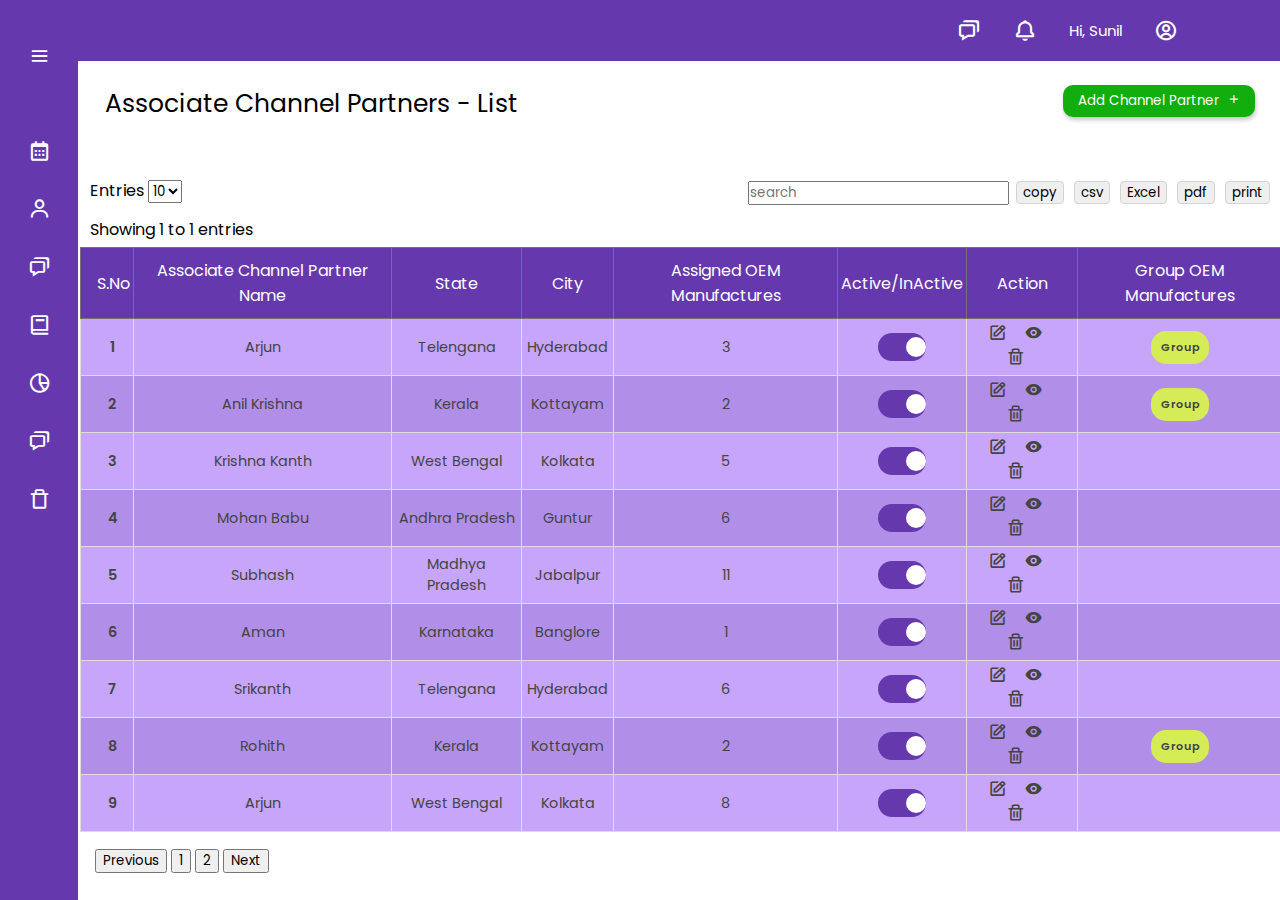
<file: application.html>
<!DOCTYPE html>
<html lang="en">

<head>
    <meta charset="UTF-8">
    <meta http-equiv="X-UA-Compatible" content="IE=edge">
    <meta name="viewport" content="width=device-width, initial-scale=1.0">
    <link rel="stylesheet" href="./assets/css/application.css">
    <link href='https://unpkg.com/boxicons@2.0.7/css/boxicons.min.css' rel='stylesheet'>
    <!-- font awesome cdn link -->
    <link rel="stylesheet" href="https://cdnjs.cloudflare.com/ajax/libs/font-awesome/5.15.2/css/all.min.css">
    <title>ERP Application</title>
</head>

<body>

    <!-- header starts -->
    <header class="header">

        <div class="logo">
            <i class="bx bx-menu menu-icon"></i>
        </div>

        <div class="icons">
            <div class="bx bx-chat"></div>
            <div class="bx bx-bell"></div>
            <div class="hi">Hi, Sunil</div>
            <div class="bx bx-user-circle" onclick="myprofFun()"></div>
        </div>

    </header>

    <!-- header ends -->

    <div class="content" id="content">
        <div class="imgpro">
            <img src="./assets/images/pic.png" alt="">
        </div>
        <div class="prodet">
            <h4 style="font-weight: 400;">User Options</h4>
            <div class="set1">
                <p class="ttle">Inbox</p>
                <i class="bx bxs-inbox"></i>
            </div>
            <div class="set1">
                <p class="ttle">Profile</p>
                <i class="bx bx-user"></i>
            </div>
            <div class="set1">
                <p class="ttle">Settings</p>
                <i class="bx bx-cog"></i>
            </div>
            <div class="set1">
                <p class="ttle">Actions</p>
                <i class="bx bx-user"></i>
            </div>
            <div class="set1">
                <p class="ttle">Logout</p>
                <i class="bx bx-log-out"></i>
            </div>
        </div>
    </div>


    <!-- sideBar starts -->
    <div class="sideBar">

        <div class="menu-bars">
            <i class='bx bx-menu menu-icon' id="btn"></i>
        </div>

        <!-- visible -->
        <ul class="nav-list">

            <li>
                <a href="#">
                    <i class='bx bx-calendar'></i>
                </a>
            </li>
            <li>
                <a href="#">
                    <i class='bx bx-user'></i>
                </a>
            </li>
            <li>
                <a href="#">
                    <i class='bx bx-chat'></i>
                </a>
            </li>
            <li>
                <a href="#">
                    <i class='bx bx-book'></i>
                </a>
            </li>
            <li>
                <a href="#">
                    <i class='bx bx-pie-chart-alt-2'></i>
                </a>
            </li>
            <li>
                <a href="#">
                    <i class='bx bx-chat'></i>
                </a>
            </li>
            <li>
                <a href="#">
                    <i class='bx bx-trash-alt'></i>
                </a>
            </li>
        </ul>

        <!-- hidden -->
        <div class="nav">
            <div class="sidebar-hid">
                <div class="logo">
                    <i class="bx bx-menu menu-icon"></i>
                    <div class="profile">
                        <div class="img">
                            <img src="./assets/images/pic.png" alt="">
                        </div>
                        <div class="details">
                            <p class="wel">Welcome</p>
                            <p class="name">Me.Sunil</p>
                        </div>
                    </div>
                </div>

                <div class="sidebar-content">
                    <ul class="lists">

                        <li class="list">
                            <a href="#" class="nav-link collapsible">
                                <span class="link">Device Management</span>
                                <i class="bx bxs-down-arrow icon"></i>

                                <!-- level-1 -->
                                <div class="content-1">
                                    <a href="#" class="nav-link-1 collapsible">
                                        <span class="link-1">Menu-11</span>
                                        <i class="bx bxs-down-arrow icon"></i>

                                        <!-- level-2 -->
                                        <div class="content-1">
                                            <a href="#" class="nav-link-2 collapsible">
                                                <span class="link-1">Menu-12</span>
                                                <i class="bx bxs-down-arrow icon"></i>

                                                <div class="content-1">

                                                    <a href="#" class="nav-link-3 collapsible">
                                                        <span class="link-1">Menu-13</span>
                                                        <i class="bx bxs-down-arrow icon"></i>
                                                    </a>
                                                    <a href="#" class="nav-link-3 collapsible">
                                                        <span class="link-1">Menu-13</span>
                                                        <i class="bx bxs-down-arrow icon"></i>
                                                    </a>
                                                    <a href="#" class="nav-link-3 collapsible">
                                                        <span class="link-1">Menu-13</span>
                                                        <i class="bx bxs-down-arrow icon"></i>
                                                    </a>
                                                    <a href="#" class="nav-link-3 collapsible">
                                                        <span class="link-1">Menu-13</span>
                                                        <i class="bx bxs-down-arrow icon"></i>
                                                    </a>

                                                </div>
                                            </a>
                                            <a href="#" class="nav-link-2 collapsible">
                                                <span class="link-1">Menu-12</span>
                                                <i class="bx bxs-down-arrow icon"></i>

                                                <div class="content-1">

                                                    <a href="#" class="nav-link-3 collapsible">
                                                        <span class="link-1">Menu-23</span>
                                                        <i class="bx bxs-down-arrow icon"></i>
                                                    </a>
                                                    <a href="#" class="nav-link-3 collapsible">
                                                        <span class="link-1">Menu-23</span>
                                                        <i class="bx bxs-down-arrow icon"></i>
                                                    </a>
                                                    <a href="#" class="nav-link-3 collapsible">
                                                        <span class="link-1">Menu-23</span>
                                                        <i class="bx bxs-down-arrow icon"></i>
                                                    </a>
                                                    <a href="#" class="nav-link-3 collapsible">
                                                        <span class="link-1">Menu-23</span>
                                                        <i class="bx bxs-down-arrow icon"></i>
                                                    </a>

                                                </div>
                                            </a>
                                            <a href="#" class="nav-link-2 collapsible">
                                                <span class="link-1">Menu-12</span>
                                                <i class="bx bxs-down-arrow icon"></i>

                                                <div class="content-1">

                                                    <a href="#" class="nav-link-3 collapsible">
                                                        <span class="link-1">Menu-33</span>
                                                        <i class="bx bxs-down-arrow icon"></i>
                                                    </a>
                                                    <a href="#" class="nav-link-3 collapsible">
                                                        <span class="link-1">Menu-33</span>
                                                        <i class="bx bxs-down-arrow icon"></i>
                                                    </a>
                                                    <a href="#" class="nav-link-3 collapsible">
                                                        <span class="link-1">Menu-33</span>
                                                        <i class="bx bxs-down-arrow icon"></i>
                                                    </a>
                                                    <a href="#" class="nav-link-3 collapsible">
                                                        <span class="link-1">Menu-33</span>
                                                        <i class="bx bxs-down-arrow icon"></i>
                                                    </a>

                                                </div>
                                            </a>
                                            <a href="#" class="nav-link-2 collapsible">
                                                <span class="link-1">Menu-12</span>
                                                <i class="bx bxs-down-arrow icon"></i>

                                                <div class="content-1">

                                                    <a href="#" class="nav-link-3 collapsible">
                                                        <span class="link-1">Menu-43</span>
                                                        <i class="bx bxs-down-arrow icon"></i>
                                                    </a>
                                                    <a href="#" class="nav-link-3 collapsible">
                                                        <span class="link-1">Menu-43</span>
                                                        <i class="bx bxs-down-arrow icon"></i>
                                                    </a>
                                                    <a href="#" class="nav-link-3 collapsible">
                                                        <span class="link-1">Menu-43</span>
                                                        <i class="bx bxs-down-arrow icon"></i>
                                                    </a>
                                                    <a href="#" class="nav-link-3 collapsible">
                                                        <span class="link-1">Menu-43</span>
                                                        <i class="bx bxs-down-arrow icon"></i>
                                                    </a>

                                                </div>
                                            </a>

                                        </div>
                                    </a>

                                    <a href="#" class="nav-link-1 collapsible">
                                        <span class="link-1">Menu-12</span>
                                        <i class="bx bxs-down-arrow icon"></i>

                                        <!-- level-2 -->
                                        <div class="content-1">
                                            <a href="#" class="nav-link-2 collapsible">
                                                <span class="link-1">Menu-21</span>
                                                <i class="bx bxs-down-arrow icon"></i>

                                                <div class="content-1">

                                                    <a href="#" class="nav-link-3 collapsible">
                                                        <span class="link-1">Menu-3</span>
                                                        <i class="bx bxs-down-arrow icon"></i>
                                                    </a>
                                                    <a href="#" class="nav-link-3 collapsible">
                                                        <span class="link-1">Menu-3</span>
                                                        <i class="bx bxs-down-arrow icon"></i>
                                                    </a>
                                                    <a href="#" class="nav-link-3 collapsible">
                                                        <span class="link-1">Menu-3</span>
                                                        <i class="bx bxs-down-arrow icon"></i>
                                                    </a>
                                                    <a href="#" class="nav-link-3 collapsible">
                                                        <span class="link-1">Menu-3</span>
                                                        <i class="bx bxs-down-arrow icon"></i>
                                                    </a>

                                                </div>
                                            </a>
                                            <a href="#" class="nav-link-2 collapsible">
                                                <span class="link-1">Menu-22</span>
                                                <i class="bx bxs-down-arrow icon"></i>

                                                <div class="content-1">

                                                    <a href="#" class="nav-link-3 collapsible">
                                                        <span class="link-1">Menu-3</span>
                                                        <i class="bx bxs-down-arrow icon"></i>
                                                    </a>
                                                    <a href="#" class="nav-link-3 collapsible">
                                                        <span class="link-1">Menu-3</span>
                                                        <i class="bx bxs-down-arrow icon"></i>
                                                    </a>
                                                    <a href="#" class="nav-link-3 collapsible">
                                                        <span class="link-1">Menu-3</span>
                                                        <i class="bx bxs-down-arrow icon"></i>
                                                    </a>
                                                    <a href="#" class="nav-link-3 collapsible">
                                                        <span class="link-1">Menu-3</span>
                                                        <i class="bx bxs-down-arrow icon"></i>
                                                    </a>

                                                </div>
                                            </a>
                                            <a href="#" class="nav-link-2 collapsible">
                                                <span class="link-1">Menu-23</span>
                                                <i class="bx bxs-down-arrow icon"></i>

                                                <div class="content-1">

                                                    <a href="#" class="nav-link-3 collapsible">
                                                        <span class="link-1">Menu-3</span>
                                                        <i class="bx bxs-down-arrow icon"></i>
                                                    </a>
                                                    <a href="#" class="nav-link-3 collapsible">
                                                        <span class="link-1">Menu-3</span>
                                                        <i class="bx bxs-down-arrow icon"></i>
                                                    </a>
                                                    <a href="#" class="nav-link-3 collapsible">
                                                        <span class="link-1">Menu-3</span>
                                                        <i class="bx bxs-down-arrow icon"></i>
                                                    </a>
                                                    <a href="#" class="nav-link-3 collapsible">
                                                        <span class="link-1">Menu-3</span>
                                                        <i class="bx bxs-down-arrow icon"></i>
                                                    </a>

                                                </div>
                                            </a>
                                            <a href="#" class="nav-link-2 collapsible">
                                                <span class="link-1">Menu-24</span>
                                                <i class="bx bxs-down-arrow icon"></i>

                                                <div class="content-1">

                                                    <a href="#" class="nav-link-3 collapsible">
                                                        <span class="link-1">Menu-3</span>
                                                        <i class="bx bxs-down-arrow icon"></i>
                                                    </a>
                                                    <a href="#" class="nav-link-3 collapsible">
                                                        <span class="link-1">Menu-3</span>
                                                        <i class="bx bxs-down-arrow icon"></i>
                                                    </a>
                                                    <a href="#" class="nav-link-3 collapsible">
                                                        <span class="link-1">Menu-3</span>
                                                        <i class="bx bxs-down-arrow icon"></i>
                                                    </a>
                                                    <a href="#" class="nav-link-3 collapsible">
                                                        <span class="link-1">Menu-3</span>
                                                        <i class="bx bxs-down-arrow icon"></i>
                                                    </a>

                                                </div>
                                            </a>

                                        </div>
                                    </a>
                                    <a href="#" class="nav-link-1 collapsible">
                                        <span class="link-1">Menu-13</span>
                                        <i class="bx bxs-down-arrow icon"></i>

                                        <!-- level-2 -->
                                        <div class="content-1">
                                            <a href="#" class="nav-link-2 collapsible">
                                                <span class="link-1">Menu-23</span>
                                                <i class="bx bxs-down-arrow icon"></i>

                                                <div class="content-1">

                                                    <a href="#" class="nav-link-3 collapsible">
                                                        <span class="link-1">Menu-3</span>
                                                        <i class="bx bxs-down-arrow icon"></i>
                                                    </a>
                                                    <a href="#" class="nav-link-3 collapsible">
                                                        <span class="link-1">Menu-3</span>
                                                        <i class="bx bxs-down-arrow icon"></i>
                                                    </a>
                                                    <a href="#" class="nav-link-3 collapsible">
                                                        <span class="link-1">Menu-3</span>
                                                        <i class="bx bxs-down-arrow icon"></i>
                                                    </a>
                                                    <a href="#" class="nav-link-3 collapsible">
                                                        <span class="link-1">Menu-3</span>
                                                        <i class="bx bxs-down-arrow icon"></i>
                                                    </a>

                                                </div>
                                            </a>
                                            <a href="#" class="nav-link-2 collapsible">
                                                <span class="link-1">Menu-23</span>
                                                <i class="bx bxs-down-arrow icon"></i>

                                                <div class="content-1">

                                                    <a href="#" class="nav-link-3 collapsible">
                                                        <span class="link-1">Menu-3</span>
                                                        <i class="bx bxs-down-arrow icon"></i>
                                                    </a>
                                                    <a href="#" class="nav-link-3 collapsible">
                                                        <span class="link-1">Menu-3</span>
                                                        <i class="bx bxs-down-arrow icon"></i>
                                                    </a>
                                                    <a href="#" class="nav-link-3 collapsible">
                                                        <span class="link-1">Menu-3</span>
                                                        <i class="bx bxs-down-arrow icon"></i>
                                                    </a>
                                                    <a href="#" class="nav-link-3 collapsible">
                                                        <span class="link-1">Menu-3</span>
                                                        <i class="bx bxs-down-arrow icon"></i>
                                                    </a>

                                                </div>
                                            </a>
                                            <a href="#" class="nav-link-2 collapsible">
                                                <span class="link-1">Menu-23</span>
                                                <i class="bx bxs-down-arrow icon"></i>

                                                <div class="content-1">

                                                    <a href="#" class="nav-link-3 collapsible">
                                                        <span class="link-1">Menu-3</span>
                                                        <i class="bx bxs-down-arrow icon"></i>
                                                    </a>
                                                    <a href="#" class="nav-link-3 collapsible">
                                                        <span class="link-1">Menu-3</span>
                                                        <i class="bx bxs-down-arrow icon"></i>
                                                    </a>
                                                    <a href="#" class="nav-link-3 collapsible">
                                                        <span class="link-1">Menu-3</span>
                                                        <i class="bx bxs-down-arrow icon"></i>
                                                    </a>
                                                    <a href="#" class="nav-link-3 collapsible">
                                                        <span class="link-1">Menu-3</span>
                                                        <i class="bx bxs-down-arrow icon"></i>
                                                    </a>

                                                </div>
                                            </a>
                                            <a href="#" class="nav-link-2 collapsible">
                                                <span class="link-1">Menu-23</span>
                                                <i class="bx bxs-down-arrow icon"></i>

                                                <div class="content-1">

                                                    <a href="#" class="nav-link-3 collapsible">
                                                        <span class="link-1">Menu-3</span>
                                                        <i class="bx bxs-down-arrow icon"></i>
                                                    </a>
                                                    <a href="#" class="nav-link-3 collapsible">
                                                        <span class="link-1">Menu-3</span>
                                                        <i class="bx bxs-down-arrow icon"></i>
                                                    </a>
                                                    <a href="#" class="nav-link-3 collapsible">
                                                        <span class="link-1">Menu-3</span>
                                                        <i class="bx bxs-down-arrow icon"></i>
                                                    </a>
                                                    <a href="#" class="nav-link-3 collapsible">
                                                        <span class="link-1">Menu-3</span>
                                                        <i class="bx bxs-down-arrow icon"></i>
                                                    </a>

                                                </div>
                                            </a>

                                        </div>
                                    </a>
                                    <a href="#" class="nav-link-1 collapsible">
                                        <span class="link-1">Menu-14</span>
                                        <i class="bx bxs-down-arrow icon"></i>

                                        <!-- level-2 -->
                                        <div class="content-1">
                                            <a href="#" class="nav-link-2 collapsible">
                                                <span class="link-1">Menu-21</span>
                                                <i class="bx bxs-down-arrow icon"></i>

                                                <div class="content-1">

                                                    <a href="#" class="nav-link-3 collapsible">
                                                        <span class="link-1">Menu-3</span>
                                                        <i class="bx bxs-down-arrow icon"></i>
                                                    </a>
                                                    <a href="#" class="nav-link-3 collapsible">
                                                        <span class="link-1">Menu-3</span>
                                                        <i class="bx bxs-down-arrow icon"></i>
                                                    </a>
                                                    <a href="#" class="nav-link-3 collapsible">
                                                        <span class="link-1">Menu-3</span>
                                                        <i class="bx bxs-down-arrow icon"></i>
                                                    </a>
                                                    <a href="#" class="nav-link-3 collapsible">
                                                        <span class="link-1">Menu-3</span>
                                                        <i class="bx bxs-down-arrow icon"></i>
                                                    </a>

                                                </div>
                                            </a>
                                            <a href="#" class="nav-link-2 collapsible">
                                                <span class="link-1">Menu-22</span>
                                                <i class="bx bxs-down-arrow icon"></i>

                                                <div class="content-1">

                                                    <a href="#" class="nav-link-3 collapsible">
                                                        <span class="link-1">Menu-3</span>
                                                        <i class="bx bxs-down-arrow icon"></i>
                                                    </a>
                                                    <a href="#" class="nav-link-3 collapsible">
                                                        <span class="link-1">Menu-3</span>
                                                        <i class="bx bxs-down-arrow icon"></i>
                                                    </a>
                                                    <a href="#" class="nav-link-3 collapsible">
                                                        <span class="link-1">Menu-3</span>
                                                        <i class="bx bxs-down-arrow icon"></i>
                                                    </a>
                                                    <a href="#" class="nav-link-3 collapsible">
                                                        <span class="link-1">Menu-3</span>
                                                        <i class="bx bxs-down-arrow icon"></i>
                                                    </a>

                                                </div>
                                            </a>
                                            <a href="#" class="nav-link-2 collapsible">
                                                <span class="link-1">Menu-23</span>
                                                <i class="bx bxs-down-arrow icon"></i>

                                                <div class="content-1">

                                                    <a href="#" class="nav-link-3 collapsible">
                                                        <span class="link-1">Menu-3</span>
                                                        <i class="bx bxs-down-arrow icon"></i>
                                                    </a>
                                                    <a href="#" class="nav-link-3 collapsible">
                                                        <span class="link-1">Menu-3</span>
                                                        <i class="bx bxs-down-arrow icon"></i>
                                                    </a>
                                                    <a href="#" class="nav-link-3 collapsible">
                                                        <span class="link-1">Menu-3</span>
                                                        <i class="bx bxs-down-arrow icon"></i>
                                                    </a>
                                                    <a href="#" class="nav-link-3 collapsible">
                                                        <span class="link-1">Menu-3</span>
                                                        <i class="bx bxs-down-arrow icon"></i>
                                                    </a>

                                                </div>
                                            </a>
                                            <a href="#" class="nav-link-2 collapsible">
                                                <span class="link-1">Menu-24</span>
                                                <i class="bx bxs-down-arrow icon"></i>

                                                <div class="content-1">

                                                    <a href="#" class="nav-link-3 collapsible">
                                                        <span class="link-1">Menu-3</span>
                                                        <i class="bx bxs-down-arrow icon"></i>
                                                    </a>
                                                    <a href="#" class="nav-link-3 collapsible">
                                                        <span class="link-1">Menu-3</span>
                                                        <i class="bx bxs-down-arrow icon"></i>
                                                    </a>
                                                    <a href="#" class="nav-link-3 collapsible">
                                                        <span class="link-1">Menu-3</span>
                                                        <i class="bx bxs-down-arrow icon"></i>
                                                    </a>
                                                    <a href="#" class="nav-link-3 collapsible">
                                                        <span class="link-1">Menu-3</span>
                                                        <i class="bx bxs-down-arrow icon"></i>
                                                    </a>

                                                </div>
                                            </a>

                                        </div>
                                    </a>

                                </div>

                            </a>
                        </li>

                        <li class="list">
                            <a href="#" class="nav-link collapsible">
                                <span class="link">Device Management</span>
                                <i class="bx bxs-down-arrow icon"></i>

                                <!-- level-1 -->
                                <div class="content-1">
                                    <a href="#" class="nav-link-1 collapsible">
                                        <span class="link-1">Menu-11</span>
                                        <i class="bx bxs-down-arrow icon"></i>

                                        <!-- level-2 -->
                                        <div class="content-1">
                                            <a href="#" class="nav-link-2 collapsible">
                                                <span class="link-1">Menu-12</span>
                                                <i class="bx bxs-down-arrow icon"></i>

                                                <div class="content-1">

                                                    <a href="#" class="nav-link-3 collapsible">
                                                        <span class="link-1">Menu-13</span>
                                                        <i class="bx bxs-down-arrow icon"></i>
                                                    </a>
                                                    <a href="#" class="nav-link-3 collapsible">
                                                        <span class="link-1">Menu-13</span>
                                                        <i class="bx bxs-down-arrow icon"></i>
                                                    </a>
                                                    <a href="#" class="nav-link-3 collapsible">
                                                        <span class="link-1">Menu-13</span>
                                                        <i class="bx bxs-down-arrow icon"></i>
                                                    </a>
                                                    <a href="#" class="nav-link-3 collapsible">
                                                        <span class="link-1">Menu-13</span>
                                                        <i class="bx bxs-down-arrow icon"></i>
                                                    </a>

                                                </div>
                                            </a>
                                            <a href="#" class="nav-link-2 collapsible">
                                                <span class="link-1">Menu-12</span>
                                                <i class="bx bxs-down-arrow icon"></i>

                                                <div class="content-1">

                                                    <a href="#" class="nav-link-3 collapsible">
                                                        <span class="link-1">Menu-23</span>
                                                        <i class="bx bxs-down-arrow icon"></i>
                                                    </a>
                                                    <a href="#" class="nav-link-3 collapsible">
                                                        <span class="link-1">Menu-23</span>
                                                        <i class="bx bxs-down-arrow icon"></i>
                                                    </a>
                                                    <a href="#" class="nav-link-3 collapsible">
                                                        <span class="link-1">Menu-23</span>
                                                        <i class="bx bxs-down-arrow icon"></i>
                                                    </a>
                                                    <a href="#" class="nav-link-3 collapsible">
                                                        <span class="link-1">Menu-23</span>
                                                        <i class="bx bxs-down-arrow icon"></i>
                                                    </a>

                                                </div>
                                            </a>
                                            <a href="#" class="nav-link-2 collapsible">
                                                <span class="link-1">Menu-12</span>
                                                <i class="bx bxs-down-arrow icon"></i>

                                                <div class="content-1">

                                                    <a href="#" class="nav-link-3 collapsible">
                                                        <span class="link-1">Menu-33</span>
                                                        <i class="bx bxs-down-arrow icon"></i>
                                                    </a>
                                                    <a href="#" class="nav-link-3 collapsible">
                                                        <span class="link-1">Menu-33</span>
                                                        <i class="bx bxs-down-arrow icon"></i>
                                                    </a>
                                                    <a href="#" class="nav-link-3 collapsible">
                                                        <span class="link-1">Menu-33</span>
                                                        <i class="bx bxs-down-arrow icon"></i>
                                                    </a>
                                                    <a href="#" class="nav-link-3 collapsible">
                                                        <span class="link-1">Menu-33</span>
                                                        <i class="bx bxs-down-arrow icon"></i>
                                                    </a>

                                                </div>
                                            </a>
                                            <a href="#" class="nav-link-2 collapsible">
                                                <span class="link-1">Menu-12</span>
                                                <i class="bx bxs-down-arrow icon"></i>

                                                <div class="content-1">

                                                    <a href="#" class="nav-link-3 collapsible">
                                                        <span class="link-1">Menu-43</span>
                                                        <i class="bx bxs-down-arrow icon"></i>
                                                    </a>
                                                    <a href="#" class="nav-link-3 collapsible">
                                                        <span class="link-1">Menu-43</span>
                                                        <i class="bx bxs-down-arrow icon"></i>
                                                    </a>
                                                    <a href="#" class="nav-link-3 collapsible">
                                                        <span class="link-1">Menu-43</span>
                                                        <i class="bx bxs-down-arrow icon"></i>
                                                    </a>
                                                    <a href="#" class="nav-link-3 collapsible">
                                                        <span class="link-1">Menu-43</span>
                                                        <i class="bx bxs-down-arrow icon"></i>
                                                    </a>

                                                </div>
                                            </a>

                                        </div>
                                    </a>

                                    <a href="#" class="nav-link-1 collapsible">
                                        <span class="link-1">Menu-12</span>
                                        <i class="bx bxs-down-arrow icon"></i>

                                        <!-- level-2 -->
                                        <div class="content-1">
                                            <a href="#" class="nav-link-2 collapsible">
                                                <span class="link-1">Menu-21</span>
                                                <i class="bx bxs-down-arrow icon"></i>

                                                <div class="content-1">

                                                    <a href="#" class="nav-link-3 collapsible">
                                                        <span class="link-1">Menu-3</span>
                                                        <i class="bx bxs-down-arrow icon"></i>
                                                    </a>
                                                    <a href="#" class="nav-link-3 collapsible">
                                                        <span class="link-1">Menu-3</span>
                                                        <i class="bx bxs-down-arrow icon"></i>
                                                    </a>
                                                    <a href="#" class="nav-link-3 collapsible">
                                                        <span class="link-1">Menu-3</span>
                                                        <i class="bx bxs-down-arrow icon"></i>
                                                    </a>
                                                    <a href="#" class="nav-link-3 collapsible">
                                                        <span class="link-1">Menu-3</span>
                                                        <i class="bx bxs-down-arrow icon"></i>
                                                    </a>

                                                </div>
                                            </a>
                                            <a href="#" class="nav-link-2 collapsible">
                                                <span class="link-1">Menu-22</span>
                                                <i class="bx bxs-down-arrow icon"></i>

                                                <div class="content-1">

                                                    <a href="#" class="nav-link-3 collapsible">
                                                        <span class="link-1">Menu-3</span>
                                                        <i class="bx bxs-down-arrow icon"></i>
                                                    </a>
                                                    <a href="#" class="nav-link-3 collapsible">
                                                        <span class="link-1">Menu-3</span>
                                                        <i class="bx bxs-down-arrow icon"></i>
                                                    </a>
                                                    <a href="#" class="nav-link-3 collapsible">
                                                        <span class="link-1">Menu-3</span>
                                                        <i class="bx bxs-down-arrow icon"></i>
                                                    </a>
                                                    <a href="#" class="nav-link-3 collapsible">
                                                        <span class="link-1">Menu-3</span>
                                                        <i class="bx bxs-down-arrow icon"></i>
                                                    </a>

                                                </div>
                                            </a>
                                            <a href="#" class="nav-link-2 collapsible">
                                                <span class="link-1">Menu-23</span>
                                                <i class="bx bxs-down-arrow icon"></i>

                                                <div class="content-1">

                                                    <a href="#" class="nav-link-3 collapsible">
                                                        <span class="link-1">Menu-3</span>
                                                        <i class="bx bxs-down-arrow icon"></i>
                                                    </a>
                                                    <a href="#" class="nav-link-3 collapsible">
                                                        <span class="link-1">Menu-3</span>
                                                        <i class="bx bxs-down-arrow icon"></i>
                                                    </a>
                                                    <a href="#" class="nav-link-3 collapsible">
                                                        <span class="link-1">Menu-3</span>
                                                        <i class="bx bxs-down-arrow icon"></i>
                                                    </a>
                                                    <a href="#" class="nav-link-3 collapsible">
                                                        <span class="link-1">Menu-3</span>
                                                        <i class="bx bxs-down-arrow icon"></i>
                                                    </a>

                                                </div>
                                            </a>
                                            <a href="#" class="nav-link-2 collapsible">
                                                <span class="link-1">Menu-24</span>
                                                <i class="bx bxs-down-arrow icon"></i>

                                                <div class="content-1">

                                                    <a href="#" class="nav-link-3 collapsible">
                                                        <span class="link-1">Menu-3</span>
                                                        <i class="bx bxs-down-arrow icon"></i>
                                                    </a>
                                                    <a href="#" class="nav-link-3 collapsible">
                                                        <span class="link-1">Menu-3</span>
                                                        <i class="bx bxs-down-arrow icon"></i>
                                                    </a>
                                                    <a href="#" class="nav-link-3 collapsible">
                                                        <span class="link-1">Menu-3</span>
                                                        <i class="bx bxs-down-arrow icon"></i>
                                                    </a>
                                                    <a href="#" class="nav-link-3 collapsible">
                                                        <span class="link-1">Menu-3</span>
                                                        <i class="bx bxs-down-arrow icon"></i>
                                                    </a>

                                                </div>
                                            </a>

                                        </div>
                                    </a>
                                    <a href="#" class="nav-link-1 collapsible">
                                        <span class="link-1">Menu-13</span>
                                        <i class="bx bxs-down-arrow icon"></i>

                                        <!-- level-2 -->
                                        <div class="content-1">
                                            <a href="#" class="nav-link-2 collapsible">
                                                <span class="link-1">Menu-23</span>
                                                <i class="bx bxs-down-arrow icon"></i>

                                                <div class="content-1">

                                                    <a href="#" class="nav-link-3 collapsible">
                                                        <span class="link-1">Menu-3</span>
                                                        <i class="bx bxs-down-arrow icon"></i>
                                                    </a>
                                                    <a href="#" class="nav-link-3 collapsible">
                                                        <span class="link-1">Menu-3</span>
                                                        <i class="bx bxs-down-arrow icon"></i>
                                                    </a>
                                                    <a href="#" class="nav-link-3 collapsible">
                                                        <span class="link-1">Menu-3</span>
                                                        <i class="bx bxs-down-arrow icon"></i>
                                                    </a>
                                                    <a href="#" class="nav-link-3 collapsible">
                                                        <span class="link-1">Menu-3</span>
                                                        <i class="bx bxs-down-arrow icon"></i>
                                                    </a>

                                                </div>
                                            </a>
                                            <a href="#" class="nav-link-2 collapsible">
                                                <span class="link-1">Menu-23</span>
                                                <i class="bx bxs-down-arrow icon"></i>

                                                <div class="content-1">

                                                    <a href="#" class="nav-link-3 collapsible">
                                                        <span class="link-1">Menu-3</span>
                                                        <i class="bx bxs-down-arrow icon"></i>
                                                    </a>
                                                    <a href="#" class="nav-link-3 collapsible">
                                                        <span class="link-1">Menu-3</span>
                                                        <i class="bx bxs-down-arrow icon"></i>
                                                    </a>
                                                    <a href="#" class="nav-link-3 collapsible">
                                                        <span class="link-1">Menu-3</span>
                                                        <i class="bx bxs-down-arrow icon"></i>
                                                    </a>
                                                    <a href="#" class="nav-link-3 collapsible">
                                                        <span class="link-1">Menu-3</span>
                                                        <i class="bx bxs-down-arrow icon"></i>
                                                    </a>

                                                </div>
                                            </a>
                                            <a href="#" class="nav-link-2 collapsible">
                                                <span class="link-1">Menu-23</span>
                                                <i class="bx bxs-down-arrow icon"></i>

                                                <div class="content-1">

                                                    <a href="#" class="nav-link-3 collapsible">
                                                        <span class="link-1">Menu-3</span>
                                                        <i class="bx bxs-down-arrow icon"></i>
                                                    </a>
                                                    <a href="#" class="nav-link-3 collapsible">
                                                        <span class="link-1">Menu-3</span>
                                                        <i class="bx bxs-down-arrow icon"></i>
                                                    </a>
                                                    <a href="#" class="nav-link-3 collapsible">
                                                        <span class="link-1">Menu-3</span>
                                                        <i class="bx bxs-down-arrow icon"></i>
                                                    </a>
                                                    <a href="#" class="nav-link-3 collapsible">
                                                        <span class="link-1">Menu-3</span>
                                                        <i class="bx bxs-down-arrow icon"></i>
                                                    </a>

                                                </div>
                                            </a>
                                            <a href="#" class="nav-link-2 collapsible">
                                                <span class="link-1">Menu-23</span>
                                                <i class="bx bxs-down-arrow icon"></i>

                                                <div class="content-1">

                                                    <a href="#" class="nav-link-3 collapsible">
                                                        <span class="link-1">Menu-3</span>
                                                        <i class="bx bxs-down-arrow icon"></i>
                                                    </a>
                                                    <a href="#" class="nav-link-3 collapsible">
                                                        <span class="link-1">Menu-3</span>
                                                        <i class="bx bxs-down-arrow icon"></i>
                                                    </a>
                                                    <a href="#" class="nav-link-3 collapsible">
                                                        <span class="link-1">Menu-3</span>
                                                        <i class="bx bxs-down-arrow icon"></i>
                                                    </a>
                                                    <a href="#" class="nav-link-3 collapsible">
                                                        <span class="link-1">Menu-3</span>
                                                        <i class="bx bxs-down-arrow icon"></i>
                                                    </a>

                                                </div>
                                            </a>

                                        </div>
                                    </a>
                                    <a href="#" class="nav-link-1 collapsible">
                                        <span class="link-1">Menu-14</span>
                                        <i class="bx bxs-down-arrow icon"></i>

                                        <!-- level-2 -->
                                        <div class="content-1">
                                            <a href="#" class="nav-link-2 collapsible">
                                                <span class="link-1">Menu-21</span>
                                                <i class="bx bxs-down-arrow icon"></i>

                                                <div class="content-1">

                                                    <a href="#" class="nav-link-3 collapsible">
                                                        <span class="link-1">Menu-3</span>
                                                        <i class="bx bxs-down-arrow icon"></i>
                                                    </a>
                                                    <a href="#" class="nav-link-3 collapsible">
                                                        <span class="link-1">Menu-3</span>
                                                        <i class="bx bxs-down-arrow icon"></i>
                                                    </a>
                                                    <a href="#" class="nav-link-3 collapsible">
                                                        <span class="link-1">Menu-3</span>
                                                        <i class="bx bxs-down-arrow icon"></i>
                                                    </a>
                                                    <a href="#" class="nav-link-3 collapsible">
                                                        <span class="link-1">Menu-3</span>
                                                        <i class="bx bxs-down-arrow icon"></i>
                                                    </a>

                                                </div>
                                            </a>
                                            <a href="#" class="nav-link-2 collapsible">
                                                <span class="link-1">Menu-22</span>
                                                <i class="bx bxs-down-arrow icon"></i>

                                                <div class="content-1">

                                                    <a href="#" class="nav-link-3 collapsible">
                                                        <span class="link-1">Menu-3</span>
                                                        <i class="bx bxs-down-arrow icon"></i>
                                                    </a>
                                                    <a href="#" class="nav-link-3 collapsible">
                                                        <span class="link-1">Menu-3</span>
                                                        <i class="bx bxs-down-arrow icon"></i>
                                                    </a>
                                                    <a href="#" class="nav-link-3 collapsible">
                                                        <span class="link-1">Menu-3</span>
                                                        <i class="bx bxs-down-arrow icon"></i>
                                                    </a>
                                                    <a href="#" class="nav-link-3 collapsible">
                                                        <span class="link-1">Menu-3</span>
                                                        <i class="bx bxs-down-arrow icon"></i>
                                                    </a>

                                                </div>
                                            </a>
                                            <a href="#" class="nav-link-2 collapsible">
                                                <span class="link-1">Menu-23</span>
                                                <i class="bx bxs-down-arrow icon"></i>

                                                <div class="content-1">

                                                    <a href="#" class="nav-link-3 collapsible">
                                                        <span class="link-1">Menu-3</span>
                                                        <i class="bx bxs-down-arrow icon"></i>
                                                    </a>
                                                    <a href="#" class="nav-link-3 collapsible">
                                                        <span class="link-1">Menu-3</span>
                                                        <i class="bx bxs-down-arrow icon"></i>
                                                    </a>
                                                    <a href="#" class="nav-link-3 collapsible">
                                                        <span class="link-1">Menu-3</span>
                                                        <i class="bx bxs-down-arrow icon"></i>
                                                    </a>
                                                    <a href="#" class="nav-link-3 collapsible">
                                                        <span class="link-1">Menu-3</span>
                                                        <i class="bx bxs-down-arrow icon"></i>
                                                    </a>

                                                </div>
                                            </a>
                                            <a href="#" class="nav-link-2 collapsible">
                                                <span class="link-1">Menu-24</span>
                                                <i class="bx bxs-down-arrow icon"></i>

                                                <div class="content-1">

                                                    <a href="#" class="nav-link-3 collapsible">
                                                        <span class="link-1">Menu-3</span>
                                                        <i class="bx bxs-down-arrow icon"></i>
                                                    </a>
                                                    <a href="#" class="nav-link-3 collapsible">
                                                        <span class="link-1">Menu-3</span>
                                                        <i class="bx bxs-down-arrow icon"></i>
                                                    </a>
                                                    <a href="#" class="nav-link-3 collapsible">
                                                        <span class="link-1">Menu-3</span>
                                                        <i class="bx bxs-down-arrow icon"></i>
                                                    </a>
                                                    <a href="#" class="nav-link-3 collapsible">
                                                        <span class="link-1">Menu-3</span>
                                                        <i class="bx bxs-down-arrow icon"></i>
                                                    </a>

                                                </div>
                                            </a>

                                        </div>
                                    </a>

                                </div>

                            </a>
                        </li>

                        <li class="list">
                            <a href="#" class="nav-link collapsible">
                                <span class="link">Device Management</span>
                                <i class="bx bxs-down-arrow icon"></i>

                                <!-- level-1 -->
                                <div class="content-1">
                                    <a href="#" class="nav-link-1 collapsible">
                                        <span class="link-1">Menu-11</span>
                                        <i class="bx bxs-down-arrow icon"></i>

                                        <!-- level-2 -->
                                        <div class="content-1">
                                            <a href="#" class="nav-link-2 collapsible">
                                                <span class="link-1">Menu-12</span>
                                                <i class="bx bxs-down-arrow icon"></i>

                                                <div class="content-1">

                                                    <a href="#" class="nav-link-3 collapsible">
                                                        <span class="link-1">Menu-13</span>
                                                        <i class="bx bxs-down-arrow icon"></i>
                                                    </a>
                                                    <a href="#" class="nav-link-3 collapsible">
                                                        <span class="link-1">Menu-13</span>
                                                        <i class="bx bxs-down-arrow icon"></i>
                                                    </a>
                                                    <a href="#" class="nav-link-3 collapsible">
                                                        <span class="link-1">Menu-13</span>
                                                        <i class="bx bxs-down-arrow icon"></i>
                                                    </a>
                                                    <a href="#" class="nav-link-3 collapsible">
                                                        <span class="link-1">Menu-13</span>
                                                        <i class="bx bxs-down-arrow icon"></i>
                                                    </a>

                                                </div>
                                            </a>
                                            <a href="#" class="nav-link-2 collapsible">
                                                <span class="link-1">Menu-12</span>
                                                <i class="bx bxs-down-arrow icon"></i>

                                                <div class="content-1">

                                                    <a href="#" class="nav-link-3 collapsible">
                                                        <span class="link-1">Menu-23</span>
                                                        <i class="bx bxs-down-arrow icon"></i>
                                                    </a>
                                                    <a href="#" class="nav-link-3 collapsible">
                                                        <span class="link-1">Menu-23</span>
                                                        <i class="bx bxs-down-arrow icon"></i>
                                                    </a>
                                                    <a href="#" class="nav-link-3 collapsible">
                                                        <span class="link-1">Menu-23</span>
                                                        <i class="bx bxs-down-arrow icon"></i>
                                                    </a>
                                                    <a href="#" class="nav-link-3 collapsible">
                                                        <span class="link-1">Menu-23</span>
                                                        <i class="bx bxs-down-arrow icon"></i>
                                                    </a>

                                                </div>
                                            </a>
                                            <a href="#" class="nav-link-2 collapsible">
                                                <span class="link-1">Menu-12</span>
                                                <i class="bx bxs-down-arrow icon"></i>

                                                <div class="content-1">

                                                    <a href="#" class="nav-link-3 collapsible">
                                                        <span class="link-1">Menu-33</span>
                                                        <i class="bx bxs-down-arrow icon"></i>
                                                    </a>
                                                    <a href="#" class="nav-link-3 collapsible">
                                                        <span class="link-1">Menu-33</span>
                                                        <i class="bx bxs-down-arrow icon"></i>
                                                    </a>
                                                    <a href="#" class="nav-link-3 collapsible">
                                                        <span class="link-1">Menu-33</span>
                                                        <i class="bx bxs-down-arrow icon"></i>
                                                    </a>
                                                    <a href="#" class="nav-link-3 collapsible">
                                                        <span class="link-1">Menu-33</span>
                                                        <i class="bx bxs-down-arrow icon"></i>
                                                    </a>

                                                </div>
                                            </a>
                                            <a href="#" class="nav-link-2 collapsible">
                                                <span class="link-1">Menu-12</span>
                                                <i class="bx bxs-down-arrow icon"></i>

                                                <div class="content-1">

                                                    <a href="#" class="nav-link-3 collapsible">
                                                        <span class="link-1">Menu-43</span>
                                                        <i class="bx bxs-down-arrow icon"></i>
                                                    </a>
                                                    <a href="#" class="nav-link-3 collapsible">
                                                        <span class="link-1">Menu-43</span>
                                                        <i class="bx bxs-down-arrow icon"></i>
                                                    </a>
                                                    <a href="#" class="nav-link-3 collapsible">
                                                        <span class="link-1">Menu-43</span>
                                                        <i class="bx bxs-down-arrow icon"></i>
                                                    </a>
                                                    <a href="#" class="nav-link-3 collapsible">
                                                        <span class="link-1">Menu-43</span>
                                                        <i class="bx bxs-down-arrow icon"></i>
                                                    </a>

                                                </div>
                                            </a>

                                        </div>
                                    </a>

                                    <a href="#" class="nav-link-1 collapsible">
                                        <span class="link-1">Menu-12</span>
                                        <i class="bx bxs-down-arrow icon"></i>

                                        <!-- level-2 -->
                                        <div class="content-1">
                                            <a href="#" class="nav-link-2 collapsible">
                                                <span class="link-1">Menu-21</span>
                                                <i class="bx bxs-down-arrow icon"></i>

                                                <div class="content-1">

                                                    <a href="#" class="nav-link-3 collapsible">
                                                        <span class="link-1">Menu-3</span>
                                                        <i class="bx bxs-down-arrow icon"></i>
                                                    </a>
                                                    <a href="#" class="nav-link-3 collapsible">
                                                        <span class="link-1">Menu-3</span>
                                                        <i class="bx bxs-down-arrow icon"></i>
                                                    </a>
                                                    <a href="#" class="nav-link-3 collapsible">
                                                        <span class="link-1">Menu-3</span>
                                                        <i class="bx bxs-down-arrow icon"></i>
                                                    </a>
                                                    <a href="#" class="nav-link-3 collapsible">
                                                        <span class="link-1">Menu-3</span>
                                                        <i class="bx bxs-down-arrow icon"></i>
                                                    </a>

                                                </div>
                                            </a>
                                            <a href="#" class="nav-link-2 collapsible">
                                                <span class="link-1">Menu-22</span>
                                                <i class="bx bxs-down-arrow icon"></i>

                                                <div class="content-1">

                                                    <a href="#" class="nav-link-3 collapsible">
                                                        <span class="link-1">Menu-3</span>
                                                        <i class="bx bxs-down-arrow icon"></i>
                                                    </a>
                                                    <a href="#" class="nav-link-3 collapsible">
                                                        <span class="link-1">Menu-3</span>
                                                        <i class="bx bxs-down-arrow icon"></i>
                                                    </a>
                                                    <a href="#" class="nav-link-3 collapsible">
                                                        <span class="link-1">Menu-3</span>
                                                        <i class="bx bxs-down-arrow icon"></i>
                                                    </a>
                                                    <a href="#" class="nav-link-3 collapsible">
                                                        <span class="link-1">Menu-3</span>
                                                        <i class="bx bxs-down-arrow icon"></i>
                                                    </a>

                                                </div>
                                            </a>
                                            <a href="#" class="nav-link-2 collapsible">
                                                <span class="link-1">Menu-23</span>
                                                <i class="bx bxs-down-arrow icon"></i>

                                                <div class="content-1">

                                                    <a href="#" class="nav-link-3 collapsible">
                                                        <span class="link-1">Menu-3</span>
                                                        <i class="bx bxs-down-arrow icon"></i>
                                                    </a>
                                                    <a href="#" class="nav-link-3 collapsible">
                                                        <span class="link-1">Menu-3</span>
                                                        <i class="bx bxs-down-arrow icon"></i>
                                                    </a>
                                                    <a href="#" class="nav-link-3 collapsible">
                                                        <span class="link-1">Menu-3</span>
                                                        <i class="bx bxs-down-arrow icon"></i>
                                                    </a>
                                                    <a href="#" class="nav-link-3 collapsible">
                                                        <span class="link-1">Menu-3</span>
                                                        <i class="bx bxs-down-arrow icon"></i>
                                                    </a>

                                                </div>
                                            </a>
                                            <a href="#" class="nav-link-2 collapsible">
                                                <span class="link-1">Menu-24</span>
                                                <i class="bx bxs-down-arrow icon"></i>

                                                <div class="content-1">

                                                    <a href="#" class="nav-link-3 collapsible">
                                                        <span class="link-1">Menu-3</span>
                                                        <i class="bx bxs-down-arrow icon"></i>
                                                    </a>
                                                    <a href="#" class="nav-link-3 collapsible">
                                                        <span class="link-1">Menu-3</span>
                                                        <i class="bx bxs-down-arrow icon"></i>
                                                    </a>
                                                    <a href="#" class="nav-link-3 collapsible">
                                                        <span class="link-1">Menu-3</span>
                                                        <i class="bx bxs-down-arrow icon"></i>
                                                    </a>
                                                    <a href="#" class="nav-link-3 collapsible">
                                                        <span class="link-1">Menu-3</span>
                                                        <i class="bx bxs-down-arrow icon"></i>
                                                    </a>

                                                </div>
                                            </a>

                                        </div>
                                    </a>
                                    <a href="#" class="nav-link-1 collapsible">
                                        <span class="link-1">Menu-13</span>
                                        <i class="bx bxs-down-arrow icon"></i>

                                        <!-- level-2 -->
                                        <div class="content-1">
                                            <a href="#" class="nav-link-2 collapsible">
                                                <span class="link-1">Menu-23</span>
                                                <i class="bx bxs-down-arrow icon"></i>

                                                <div class="content-1">

                                                    <a href="#" class="nav-link-3 collapsible">
                                                        <span class="link-1">Menu-3</span>
                                                        <i class="bx bxs-down-arrow icon"></i>
                                                    </a>
                                                    <a href="#" class="nav-link-3 collapsible">
                                                        <span class="link-1">Menu-3</span>
                                                        <i class="bx bxs-down-arrow icon"></i>
                                                    </a>
                                                    <a href="#" class="nav-link-3 collapsible">
                                                        <span class="link-1">Menu-3</span>
                                                        <i class="bx bxs-down-arrow icon"></i>
                                                    </a>
                                                    <a href="#" class="nav-link-3 collapsible">
                                                        <span class="link-1">Menu-3</span>
                                                        <i class="bx bxs-down-arrow icon"></i>
                                                    </a>

                                                </div>
                                            </a>
                                            <a href="#" class="nav-link-2 collapsible">
                                                <span class="link-1">Menu-23</span>
                                                <i class="bx bxs-down-arrow icon"></i>

                                                <div class="content-1">

                                                    <a href="#" class="nav-link-3 collapsible">
                                                        <span class="link-1">Menu-3</span>
                                                        <i class="bx bxs-down-arrow icon"></i>
                                                    </a>
                                                    <a href="#" class="nav-link-3 collapsible">
                                                        <span class="link-1">Menu-3</span>
                                                        <i class="bx bxs-down-arrow icon"></i>
                                                    </a>
                                                    <a href="#" class="nav-link-3 collapsible">
                                                        <span class="link-1">Menu-3</span>
                                                        <i class="bx bxs-down-arrow icon"></i>
                                                    </a>
                                                    <a href="#" class="nav-link-3 collapsible">
                                                        <span class="link-1">Menu-3</span>
                                                        <i class="bx bxs-down-arrow icon"></i>
                                                    </a>

                                                </div>
                                            </a>
                                            <a href="#" class="nav-link-2 collapsible">
                                                <span class="link-1">Menu-23</span>
                                                <i class="bx bxs-down-arrow icon"></i>

                                                <div class="content-1">

                                                    <a href="#" class="nav-link-3 collapsible">
                                                        <span class="link-1">Menu-3</span>
                                                        <i class="bx bxs-down-arrow icon"></i>
                                                    </a>
                                                    <a href="#" class="nav-link-3 collapsible">
                                                        <span class="link-1">Menu-3</span>
                                                        <i class="bx bxs-down-arrow icon"></i>
                                                    </a>
                                                    <a href="#" class="nav-link-3 collapsible">
                                                        <span class="link-1">Menu-3</span>
                                                        <i class="bx bxs-down-arrow icon"></i>
                                                    </a>
                                                    <a href="#" class="nav-link-3 collapsible">
                                                        <span class="link-1">Menu-3</span>
                                                        <i class="bx bxs-down-arrow icon"></i>
                                                    </a>

                                                </div>
                                            </a>
                                            <a href="#" class="nav-link-2 collapsible">
                                                <span class="link-1">Menu-23</span>
                                                <i class="bx bxs-down-arrow icon"></i>

                                                <div class="content-1">

                                                    <a href="#" class="nav-link-3 collapsible">
                                                        <span class="link-1">Menu-3</span>
                                                        <i class="bx bxs-down-arrow icon"></i>
                                                    </a>
                                                    <a href="#" class="nav-link-3 collapsible">
                                                        <span class="link-1">Menu-3</span>
                                                        <i class="bx bxs-down-arrow icon"></i>
                                                    </a>
                                                    <a href="#" class="nav-link-3 collapsible">
                                                        <span class="link-1">Menu-3</span>
                                                        <i class="bx bxs-down-arrow icon"></i>
                                                    </a>
                                                    <a href="#" class="nav-link-3 collapsible">
                                                        <span class="link-1">Menu-3</span>
                                                        <i class="bx bxs-down-arrow icon"></i>
                                                    </a>

                                                </div>
                                            </a>

                                        </div>
                                    </a>
                                    <a href="#" class="nav-link-1 collapsible">
                                        <span class="link-1">Menu-14</span>
                                        <i class="bx bxs-down-arrow icon"></i>

                                        <!-- level-2 -->
                                        <div class="content-1">
                                            <a href="#" class="nav-link-2 collapsible">
                                                <span class="link-1">Menu-21</span>
                                                <i class="bx bxs-down-arrow icon"></i>

                                                <div class="content-1">

                                                    <a href="#" class="nav-link-3 collapsible">
                                                        <span class="link-1">Menu-3</span>
                                                        <i class="bx bxs-down-arrow icon"></i>
                                                    </a>
                                                    <a href="#" class="nav-link-3 collapsible">
                                                        <span class="link-1">Menu-3</span>
                                                        <i class="bx bxs-down-arrow icon"></i>
                                                    </a>
                                                    <a href="#" class="nav-link-3 collapsible">
                                                        <span class="link-1">Menu-3</span>
                                                        <i class="bx bxs-down-arrow icon"></i>
                                                    </a>
                                                    <a href="#" class="nav-link-3 collapsible">
                                                        <span class="link-1">Menu-3</span>
                                                        <i class="bx bxs-down-arrow icon"></i>
                                                    </a>

                                                </div>
                                            </a>
                                            <a href="#" class="nav-link-2 collapsible">
                                                <span class="link-1">Menu-22</span>
                                                <i class="bx bxs-down-arrow icon"></i>

                                                <div class="content-1">

                                                    <a href="#" class="nav-link-3 collapsible">
                                                        <span class="link-1">Menu-3</span>
                                                        <i class="bx bxs-down-arrow icon"></i>
                                                    </a>
                                                    <a href="#" class="nav-link-3 collapsible">
                                                        <span class="link-1">Menu-3</span>
                                                        <i class="bx bxs-down-arrow icon"></i>
                                                    </a>
                                                    <a href="#" class="nav-link-3 collapsible">
                                                        <span class="link-1">Menu-3</span>
                                                        <i class="bx bxs-down-arrow icon"></i>
                                                    </a>
                                                    <a href="#" class="nav-link-3 collapsible">
                                                        <span class="link-1">Menu-3</span>
                                                        <i class="bx bxs-down-arrow icon"></i>
                                                    </a>

                                                </div>
                                            </a>
                                            <a href="#" class="nav-link-2 collapsible">
                                                <span class="link-1">Menu-23</span>
                                                <i class="bx bxs-down-arrow icon"></i>

                                                <div class="content-1">

                                                    <a href="#" class="nav-link-3 collapsible">
                                                        <span class="link-1">Menu-3</span>
                                                        <i class="bx bxs-down-arrow icon"></i>
                                                    </a>
                                                    <a href="#" class="nav-link-3 collapsible">
                                                        <span class="link-1">Menu-3</span>
                                                        <i class="bx bxs-down-arrow icon"></i>
                                                    </a>
                                                    <a href="#" class="nav-link-3 collapsible">
                                                        <span class="link-1">Menu-3</span>
                                                        <i class="bx bxs-down-arrow icon"></i>
                                                    </a>
                                                    <a href="#" class="nav-link-3 collapsible">
                                                        <span class="link-1">Menu-3</span>
                                                        <i class="bx bxs-down-arrow icon"></i>
                                                    </a>

                                                </div>
                                            </a>
                                            <a href="#" class="nav-link-2 collapsible">
                                                <span class="link-1">Menu-24</span>
                                                <i class="bx bxs-down-arrow icon"></i>

                                                <div class="content-1">

                                                    <a href="#" class="nav-link-3 collapsible">
                                                        <span class="link-1">Menu-3</span>
                                                        <i class="bx bxs-down-arrow icon"></i>
                                                    </a>
                                                    <a href="#" class="nav-link-3 collapsible">
                                                        <span class="link-1">Menu-3</span>
                                                        <i class="bx bxs-down-arrow icon"></i>
                                                    </a>
                                                    <a href="#" class="nav-link-3 collapsible">
                                                        <span class="link-1">Menu-3</span>
                                                        <i class="bx bxs-down-arrow icon"></i>
                                                    </a>
                                                    <a href="#" class="nav-link-3 collapsible">
                                                        <span class="link-1">Menu-3</span>
                                                        <i class="bx bxs-down-arrow icon"></i>
                                                    </a>

                                                </div>
                                            </a>

                                        </div>
                                    </a>

                                </div>

                            </a>
                        </li>

                        <li class="list">
                            <a href="#" class="nav-link collapsible">
                                <span class="link">Device Management</span>
                                <i class="bx bxs-down-arrow icon"></i>

                                <!-- level-1 -->
                                <div class="content-1">
                                    <a href="#" class="nav-link-1 collapsible">
                                        <span class="link-1">Menu-11</span>
                                        <i class="bx bxs-down-arrow icon"></i>

                                        <!-- level-2 -->
                                        <div class="content-1">
                                            <a href="#" class="nav-link-2 collapsible">
                                                <span class="link-1">Menu-12</span>
                                                <i class="bx bxs-down-arrow icon"></i>

                                                <div class="content-1">

                                                    <a href="#" class="nav-link-3 collapsible">
                                                        <span class="link-1">Menu-13</span>
                                                        <i class="bx bxs-down-arrow icon"></i>
                                                    </a>
                                                    <a href="#" class="nav-link-3 collapsible">
                                                        <span class="link-1">Menu-13</span>
                                                        <i class="bx bxs-down-arrow icon"></i>
                                                    </a>
                                                    <a href="#" class="nav-link-3 collapsible">
                                                        <span class="link-1">Menu-13</span>
                                                        <i class="bx bxs-down-arrow icon"></i>
                                                    </a>
                                                    <a href="#" class="nav-link-3 collapsible">
                                                        <span class="link-1">Menu-13</span>
                                                        <i class="bx bxs-down-arrow icon"></i>
                                                    </a>

                                                </div>
                                            </a>
                                            <a href="#" class="nav-link-2 collapsible">
                                                <span class="link-1">Menu-12</span>
                                                <i class="bx bxs-down-arrow icon"></i>

                                                <div class="content-1">

                                                    <a href="#" class="nav-link-3 collapsible">
                                                        <span class="link-1">Menu-23</span>
                                                        <i class="bx bxs-down-arrow icon"></i>
                                                    </a>
                                                    <a href="#" class="nav-link-3 collapsible">
                                                        <span class="link-1">Menu-23</span>
                                                        <i class="bx bxs-down-arrow icon"></i>
                                                    </a>
                                                    <a href="#" class="nav-link-3 collapsible">
                                                        <span class="link-1">Menu-23</span>
                                                        <i class="bx bxs-down-arrow icon"></i>
                                                    </a>
                                                    <a href="#" class="nav-link-3 collapsible">
                                                        <span class="link-1">Menu-23</span>
                                                        <i class="bx bxs-down-arrow icon"></i>
                                                    </a>

                                                </div>
                                            </a>
                                            <a href="#" class="nav-link-2 collapsible">
                                                <span class="link-1">Menu-12</span>
                                                <i class="bx bxs-down-arrow icon"></i>

                                                <div class="content-1">

                                                    <a href="#" class="nav-link-3 collapsible">
                                                        <span class="link-1">Menu-33</span>
                                                        <i class="bx bxs-down-arrow icon"></i>
                                                    </a>
                                                    <a href="#" class="nav-link-3 collapsible">
                                                        <span class="link-1">Menu-33</span>
                                                        <i class="bx bxs-down-arrow icon"></i>
                                                    </a>
                                                    <a href="#" class="nav-link-3 collapsible">
                                                        <span class="link-1">Menu-33</span>
                                                        <i class="bx bxs-down-arrow icon"></i>
                                                    </a>
                                                    <a href="#" class="nav-link-3 collapsible">
                                                        <span class="link-1">Menu-33</span>
                                                        <i class="bx bxs-down-arrow icon"></i>
                                                    </a>

                                                </div>
                                            </a>
                                            <a href="#" class="nav-link-2 collapsible">
                                                <span class="link-1">Menu-12</span>
                                                <i class="bx bxs-down-arrow icon"></i>

                                                <div class="content-1">

                                                    <a href="#" class="nav-link-3 collapsible">
                                                        <span class="link-1">Menu-43</span>
                                                        <i class="bx bxs-down-arrow icon"></i>
                                                    </a>
                                                    <a href="#" class="nav-link-3 collapsible">
                                                        <span class="link-1">Menu-43</span>
                                                        <i class="bx bxs-down-arrow icon"></i>
                                                    </a>
                                                    <a href="#" class="nav-link-3 collapsible">
                                                        <span class="link-1">Menu-43</span>
                                                        <i class="bx bxs-down-arrow icon"></i>
                                                    </a>
                                                    <a href="#" class="nav-link-3 collapsible">
                                                        <span class="link-1">Menu-43</span>
                                                        <i class="bx bxs-down-arrow icon"></i>
                                                    </a>

                                                </div>
                                            </a>

                                        </div>
                                    </a>

                                    <a href="#" class="nav-link-1 collapsible">
                                        <span class="link-1">Menu-12</span>
                                        <i class="bx bxs-down-arrow icon"></i>

                                        <!-- level-2 -->
                                        <div class="content-1">
                                            <a href="#" class="nav-link-2 collapsible">
                                                <span class="link-1">Menu-21</span>
                                                <i class="bx bxs-down-arrow icon"></i>

                                                <div class="content-1">

                                                    <a href="#" class="nav-link-3 collapsible">
                                                        <span class="link-1">Menu-3</span>
                                                        <i class="bx bxs-down-arrow icon"></i>
                                                    </a>
                                                    <a href="#" class="nav-link-3 collapsible">
                                                        <span class="link-1">Menu-3</span>
                                                        <i class="bx bxs-down-arrow icon"></i>
                                                    </a>
                                                    <a href="#" class="nav-link-3 collapsible">
                                                        <span class="link-1">Menu-3</span>
                                                        <i class="bx bxs-down-arrow icon"></i>
                                                    </a>
                                                    <a href="#" class="nav-link-3 collapsible">
                                                        <span class="link-1">Menu-3</span>
                                                        <i class="bx bxs-down-arrow icon"></i>
                                                    </a>

                                                </div>
                                            </a>
                                            <a href="#" class="nav-link-2 collapsible">
                                                <span class="link-1">Menu-22</span>
                                                <i class="bx bxs-down-arrow icon"></i>

                                                <div class="content-1">

                                                    <a href="#" class="nav-link-3 collapsible">
                                                        <span class="link-1">Menu-3</span>
                                                        <i class="bx bxs-down-arrow icon"></i>
                                                    </a>
                                                    <a href="#" class="nav-link-3 collapsible">
                                                        <span class="link-1">Menu-3</span>
                                                        <i class="bx bxs-down-arrow icon"></i>
                                                    </a>
                                                    <a href="#" class="nav-link-3 collapsible">
                                                        <span class="link-1">Menu-3</span>
                                                        <i class="bx bxs-down-arrow icon"></i>
                                                    </a>
                                                    <a href="#" class="nav-link-3 collapsible">
                                                        <span class="link-1">Menu-3</span>
                                                        <i class="bx bxs-down-arrow icon"></i>
                                                    </a>

                                                </div>
                                            </a>
                                            <a href="#" class="nav-link-2 collapsible">
                                                <span class="link-1">Menu-23</span>
                                                <i class="bx bxs-down-arrow icon"></i>

                                                <div class="content-1">

                                                    <a href="#" class="nav-link-3 collapsible">
                                                        <span class="link-1">Menu-3</span>
                                                        <i class="bx bxs-down-arrow icon"></i>
                                                    </a>
                                                    <a href="#" class="nav-link-3 collapsible">
                                                        <span class="link-1">Menu-3</span>
                                                        <i class="bx bxs-down-arrow icon"></i>
                                                    </a>
                                                    <a href="#" class="nav-link-3 collapsible">
                                                        <span class="link-1">Menu-3</span>
                                                        <i class="bx bxs-down-arrow icon"></i>
                                                    </a>
                                                    <a href="#" class="nav-link-3 collapsible">
                                                        <span class="link-1">Menu-3</span>
                                                        <i class="bx bxs-down-arrow icon"></i>
                                                    </a>

                                                </div>
                                            </a>
                                            <a href="#" class="nav-link-2 collapsible">
                                                <span class="link-1">Menu-24</span>
                                                <i class="bx bxs-down-arrow icon"></i>

                                                <div class="content-1">

                                                    <a href="#" class="nav-link-3 collapsible">
                                                        <span class="link-1">Menu-3</span>
                                                        <i class="bx bxs-down-arrow icon"></i>
                                                    </a>
                                                    <a href="#" class="nav-link-3 collapsible">
                                                        <span class="link-1">Menu-3</span>
                                                        <i class="bx bxs-down-arrow icon"></i>
                                                    </a>
                                                    <a href="#" class="nav-link-3 collapsible">
                                                        <span class="link-1">Menu-3</span>
                                                        <i class="bx bxs-down-arrow icon"></i>
                                                    </a>
                                                    <a href="#" class="nav-link-3 collapsible">
                                                        <span class="link-1">Menu-3</span>
                                                        <i class="bx bxs-down-arrow icon"></i>
                                                    </a>

                                                </div>
                                            </a>

                                        </div>
                                    </a>
                                    <a href="#" class="nav-link-1 collapsible">
                                        <span class="link-1">Menu-13</span>
                                        <i class="bx bxs-down-arrow icon"></i>

                                        <!-- level-2 -->
                                        <div class="content-1">
                                            <a href="#" class="nav-link-2 collapsible">
                                                <span class="link-1">Menu-23</span>
                                                <i class="bx bxs-down-arrow icon"></i>

                                                <div class="content-1">

                                                    <a href="#" class="nav-link-3 collapsible">
                                                        <span class="link-1">Menu-3</span>
                                                        <i class="bx bxs-down-arrow icon"></i>
                                                    </a>
                                                    <a href="#" class="nav-link-3 collapsible">
                                                        <span class="link-1">Menu-3</span>
                                                        <i class="bx bxs-down-arrow icon"></i>
                                                    </a>
                                                    <a href="#" class="nav-link-3 collapsible">
                                                        <span class="link-1">Menu-3</span>
                                                        <i class="bx bxs-down-arrow icon"></i>
                                                    </a>
                                                    <a href="#" class="nav-link-3 collapsible">
                                                        <span class="link-1">Menu-3</span>
                                                        <i class="bx bxs-down-arrow icon"></i>
                                                    </a>

                                                </div>
                                            </a>
                                            <a href="#" class="nav-link-2 collapsible">
                                                <span class="link-1">Menu-23</span>
                                                <i class="bx bxs-down-arrow icon"></i>

                                                <div class="content-1">

                                                    <a href="#" class="nav-link-3 collapsible">
                                                        <span class="link-1">Menu-3</span>
                                                        <i class="bx bxs-down-arrow icon"></i>
                                                    </a>
                                                    <a href="#" class="nav-link-3 collapsible">
                                                        <span class="link-1">Menu-3</span>
                                                        <i class="bx bxs-down-arrow icon"></i>
                                                    </a>
                                                    <a href="#" class="nav-link-3 collapsible">
                                                        <span class="link-1">Menu-3</span>
                                                        <i class="bx bxs-down-arrow icon"></i>
                                                    </a>
                                                    <a href="#" class="nav-link-3 collapsible">
                                                        <span class="link-1">Menu-3</span>
                                                        <i class="bx bxs-down-arrow icon"></i>
                                                    </a>

                                                </div>
                                            </a>
                                            <a href="#" class="nav-link-2 collapsible">
                                                <span class="link-1">Menu-23</span>
                                                <i class="bx bxs-down-arrow icon"></i>

                                                <div class="content-1">

                                                    <a href="#" class="nav-link-3 collapsible">
                                                        <span class="link-1">Menu-3</span>
                                                        <i class="bx bxs-down-arrow icon"></i>
                                                    </a>
                                                    <a href="#" class="nav-link-3 collapsible">
                                                        <span class="link-1">Menu-3</span>
                                                        <i class="bx bxs-down-arrow icon"></i>
                                                    </a>
                                                    <a href="#" class="nav-link-3 collapsible">
                                                        <span class="link-1">Menu-3</span>
                                                        <i class="bx bxs-down-arrow icon"></i>
                                                    </a>
                                                    <a href="#" class="nav-link-3 collapsible">
                                                        <span class="link-1">Menu-3</span>
                                                        <i class="bx bxs-down-arrow icon"></i>
                                                    </a>

                                                </div>
                                            </a>
                                            <a href="#" class="nav-link-2 collapsible">
                                                <span class="link-1">Menu-23</span>
                                                <i class="bx bxs-down-arrow icon"></i>

                                                <div class="content-1">

                                                    <a href="#" class="nav-link-3 collapsible">
                                                        <span class="link-1">Menu-3</span>
                                                        <i class="bx bxs-down-arrow icon"></i>
                                                    </a>
                                                    <a href="#" class="nav-link-3 collapsible">
                                                        <span class="link-1">Menu-3</span>
                                                        <i class="bx bxs-down-arrow icon"></i>
                                                    </a>
                                                    <a href="#" class="nav-link-3 collapsible">
                                                        <span class="link-1">Menu-3</span>
                                                        <i class="bx bxs-down-arrow icon"></i>
                                                    </a>
                                                    <a href="#" class="nav-link-3 collapsible">
                                                        <span class="link-1">Menu-3</span>
                                                        <i class="bx bxs-down-arrow icon"></i>
                                                    </a>

                                                </div>
                                            </a>

                                        </div>
                                    </a>
                                    <a href="#" class="nav-link-1 collapsible">
                                        <span class="link-1">Menu-14</span>
                                        <i class="bx bxs-down-arrow icon"></i>

                                        <!-- level-2 -->
                                        <div class="content-1">
                                            <a href="#" class="nav-link-2 collapsible">
                                                <span class="link-1">Menu-21</span>
                                                <i class="bx bxs-down-arrow icon"></i>

                                                <div class="content-1">

                                                    <a href="#" class="nav-link-3 collapsible">
                                                        <span class="link-1">Menu-3</span>
                                                        <i class="bx bxs-down-arrow icon"></i>
                                                    </a>
                                                    <a href="#" class="nav-link-3 collapsible">
                                                        <span class="link-1">Menu-3</span>
                                                        <i class="bx bxs-down-arrow icon"></i>
                                                    </a>
                                                    <a href="#" class="nav-link-3 collapsible">
                                                        <span class="link-1">Menu-3</span>
                                                        <i class="bx bxs-down-arrow icon"></i>
                                                    </a>
                                                    <a href="#" class="nav-link-3 collapsible">
                                                        <span class="link-1">Menu-3</span>
                                                        <i class="bx bxs-down-arrow icon"></i>
                                                    </a>

                                                </div>
                                            </a>
                                            <a href="#" class="nav-link-2 collapsible">
                                                <span class="link-1">Menu-22</span>
                                                <i class="bx bxs-down-arrow icon"></i>

                                                <div class="content-1">

                                                    <a href="#" class="nav-link-3 collapsible">
                                                        <span class="link-1">Menu-3</span>
                                                        <i class="bx bxs-down-arrow icon"></i>
                                                    </a>
                                                    <a href="#" class="nav-link-3 collapsible">
                                                        <span class="link-1">Menu-3</span>
                                                        <i class="bx bxs-down-arrow icon"></i>
                                                    </a>
                                                    <a href="#" class="nav-link-3 collapsible">
                                                        <span class="link-1">Menu-3</span>
                                                        <i class="bx bxs-down-arrow icon"></i>
                                                    </a>
                                                    <a href="#" class="nav-link-3 collapsible">
                                                        <span class="link-1">Menu-3</span>
                                                        <i class="bx bxs-down-arrow icon"></i>
                                                    </a>

                                                </div>
                                            </a>
                                            <a href="#" class="nav-link-2 collapsible">
                                                <span class="link-1">Menu-23</span>
                                                <i class="bx bxs-down-arrow icon"></i>

                                                <div class="content-1">

                                                    <a href="#" class="nav-link-3 collapsible">
                                                        <span class="link-1">Menu-3</span>
                                                        <i class="bx bxs-down-arrow icon"></i>
                                                    </a>
                                                    <a href="#" class="nav-link-3 collapsible">
                                                        <span class="link-1">Menu-3</span>
                                                        <i class="bx bxs-down-arrow icon"></i>
                                                    </a>
                                                    <a href="#" class="nav-link-3 collapsible">
                                                        <span class="link-1">Menu-3</span>
                                                        <i class="bx bxs-down-arrow icon"></i>
                                                    </a>
                                                    <a href="#" class="nav-link-3 collapsible">
                                                        <span class="link-1">Menu-3</span>
                                                        <i class="bx bxs-down-arrow icon"></i>
                                                    </a>

                                                </div>
                                            </a>
                                            <a href="#" class="nav-link-2 collapsible">
                                                <span class="link-1">Menu-24</span>
                                                <i class="bx bxs-down-arrow icon"></i>

                                                <div class="content-1">

                                                    <a href="#" class="nav-link-3 collapsible">
                                                        <span class="link-1">Menu-3</span>
                                                        <i class="bx bxs-down-arrow icon"></i>
                                                    </a>
                                                    <a href="#" class="nav-link-3 collapsible">
                                                        <span class="link-1">Menu-3</span>
                                                        <i class="bx bxs-down-arrow icon"></i>
                                                    </a>
                                                    <a href="#" class="nav-link-3 collapsible">
                                                        <span class="link-1">Menu-3</span>
                                                        <i class="bx bxs-down-arrow icon"></i>
                                                    </a>
                                                    <a href="#" class="nav-link-3 collapsible">
                                                        <span class="link-1">Menu-3</span>
                                                        <i class="bx bxs-down-arrow icon"></i>
                                                    </a>

                                                </div>
                                            </a>

                                        </div>
                                    </a>

                                </div>

                            </a>
                        </li>

                        <li class="list">
                            <a href="#" class="nav-link collapsible">
                                <span class="link">Device Management</span>
                                <i class="bx bxs-down-arrow icon"></i>

                                <!-- level-1 -->
                                <div class="content-1">
                                    <a href="#" class="nav-link-1 collapsible">
                                        <span class="link-1">Menu-11</span>
                                        <i class="bx bxs-down-arrow icon"></i>

                                        <!-- level-2 -->
                                        <div class="content-1">
                                            <a href="#" class="nav-link-2 collapsible">
                                                <span class="link-1">Menu-12</span>
                                                <i class="bx bxs-down-arrow icon"></i>

                                                <div class="content-1">

                                                    <a href="#" class="nav-link-3 collapsible">
                                                        <span class="link-1">Menu-13</span>
                                                        <i class="bx bxs-down-arrow icon"></i>
                                                    </a>
                                                    <a href="#" class="nav-link-3 collapsible">
                                                        <span class="link-1">Menu-13</span>
                                                        <i class="bx bxs-down-arrow icon"></i>
                                                    </a>
                                                    <a href="#" class="nav-link-3 collapsible">
                                                        <span class="link-1">Menu-13</span>
                                                        <i class="bx bxs-down-arrow icon"></i>
                                                    </a>
                                                    <a href="#" class="nav-link-3 collapsible">
                                                        <span class="link-1">Menu-13</span>
                                                        <i class="bx bxs-down-arrow icon"></i>
                                                    </a>

                                                </div>
                                            </a>
                                            <a href="#" class="nav-link-2 collapsible">
                                                <span class="link-1">Menu-12</span>
                                                <i class="bx bxs-down-arrow icon"></i>

                                                <div class="content-1">

                                                    <a href="#" class="nav-link-3 collapsible">
                                                        <span class="link-1">Menu-23</span>
                                                        <i class="bx bxs-down-arrow icon"></i>
                                                    </a>
                                                    <a href="#" class="nav-link-3 collapsible">
                                                        <span class="link-1">Menu-23</span>
                                                        <i class="bx bxs-down-arrow icon"></i>
                                                    </a>
                                                    <a href="#" class="nav-link-3 collapsible">
                                                        <span class="link-1">Menu-23</span>
                                                        <i class="bx bxs-down-arrow icon"></i>
                                                    </a>
                                                    <a href="#" class="nav-link-3 collapsible">
                                                        <span class="link-1">Menu-23</span>
                                                        <i class="bx bxs-down-arrow icon"></i>
                                                    </a>

                                                </div>
                                            </a>
                                            <a href="#" class="nav-link-2 collapsible">
                                                <span class="link-1">Menu-12</span>
                                                <i class="bx bxs-down-arrow icon"></i>

                                                <div class="content-1">

                                                    <a href="#" class="nav-link-3 collapsible">
                                                        <span class="link-1">Menu-33</span>
                                                        <i class="bx bxs-down-arrow icon"></i>
                                                    </a>
                                                    <a href="#" class="nav-link-3 collapsible">
                                                        <span class="link-1">Menu-33</span>
                                                        <i class="bx bxs-down-arrow icon"></i>
                                                    </a>
                                                    <a href="#" class="nav-link-3 collapsible">
                                                        <span class="link-1">Menu-33</span>
                                                        <i class="bx bxs-down-arrow icon"></i>
                                                    </a>
                                                    <a href="#" class="nav-link-3 collapsible">
                                                        <span class="link-1">Menu-33</span>
                                                        <i class="bx bxs-down-arrow icon"></i>
                                                    </a>

                                                </div>
                                            </a>
                                            <a href="#" class="nav-link-2 collapsible">
                                                <span class="link-1">Menu-12</span>
                                                <i class="bx bxs-down-arrow icon"></i>

                                                <div class="content-1">

                                                    <a href="#" class="nav-link-3 collapsible">
                                                        <span class="link-1">Menu-43</span>
                                                        <i class="bx bxs-down-arrow icon"></i>
                                                    </a>
                                                    <a href="#" class="nav-link-3 collapsible">
                                                        <span class="link-1">Menu-43</span>
                                                        <i class="bx bxs-down-arrow icon"></i>
                                                    </a>
                                                    <a href="#" class="nav-link-3 collapsible">
                                                        <span class="link-1">Menu-43</span>
                                                        <i class="bx bxs-down-arrow icon"></i>
                                                    </a>
                                                    <a href="#" class="nav-link-3 collapsible">
                                                        <span class="link-1">Menu-43</span>
                                                        <i class="bx bxs-down-arrow icon"></i>
                                                    </a>

                                                </div>
                                            </a>

                                        </div>
                                    </a>

                                    <a href="#" class="nav-link-1 collapsible">
                                        <span class="link-1">Menu-12</span>
                                        <i class="bx bxs-down-arrow icon"></i>

                                        <!-- level-2 -->
                                        <div class="content-1">
                                            <a href="#" class="nav-link-2 collapsible">
                                                <span class="link-1">Menu-21</span>
                                                <i class="bx bxs-down-arrow icon"></i>

                                                <div class="content-1">

                                                    <a href="#" class="nav-link-3 collapsible">
                                                        <span class="link-1">Menu-3</span>
                                                        <i class="bx bxs-down-arrow icon"></i>
                                                    </a>
                                                    <a href="#" class="nav-link-3 collapsible">
                                                        <span class="link-1">Menu-3</span>
                                                        <i class="bx bxs-down-arrow icon"></i>
                                                    </a>
                                                    <a href="#" class="nav-link-3 collapsible">
                                                        <span class="link-1">Menu-3</span>
                                                        <i class="bx bxs-down-arrow icon"></i>
                                                    </a>
                                                    <a href="#" class="nav-link-3 collapsible">
                                                        <span class="link-1">Menu-3</span>
                                                        <i class="bx bxs-down-arrow icon"></i>
                                                    </a>

                                                </div>
                                            </a>
                                            <a href="#" class="nav-link-2 collapsible">
                                                <span class="link-1">Menu-22</span>
                                                <i class="bx bxs-down-arrow icon"></i>

                                                <div class="content-1">

                                                    <a href="#" class="nav-link-3 collapsible">
                                                        <span class="link-1">Menu-3</span>
                                                        <i class="bx bxs-down-arrow icon"></i>
                                                    </a>
                                                    <a href="#" class="nav-link-3 collapsible">
                                                        <span class="link-1">Menu-3</span>
                                                        <i class="bx bxs-down-arrow icon"></i>
                                                    </a>
                                                    <a href="#" class="nav-link-3 collapsible">
                                                        <span class="link-1">Menu-3</span>
                                                        <i class="bx bxs-down-arrow icon"></i>
                                                    </a>
                                                    <a href="#" class="nav-link-3 collapsible">
                                                        <span class="link-1">Menu-3</span>
                                                        <i class="bx bxs-down-arrow icon"></i>
                                                    </a>

                                                </div>
                                            </a>
                                            <a href="#" class="nav-link-2 collapsible">
                                                <span class="link-1">Menu-23</span>
                                                <i class="bx bxs-down-arrow icon"></i>

                                                <div class="content-1">

                                                    <a href="#" class="nav-link-3 collapsible">
                                                        <span class="link-1">Menu-3</span>
                                                        <i class="bx bxs-down-arrow icon"></i>
                                                    </a>
                                                    <a href="#" class="nav-link-3 collapsible">
                                                        <span class="link-1">Menu-3</span>
                                                        <i class="bx bxs-down-arrow icon"></i>
                                                    </a>
                                                    <a href="#" class="nav-link-3 collapsible">
                                                        <span class="link-1">Menu-3</span>
                                                        <i class="bx bxs-down-arrow icon"></i>
                                                    </a>
                                                    <a href="#" class="nav-link-3 collapsible">
                                                        <span class="link-1">Menu-3</span>
                                                        <i class="bx bxs-down-arrow icon"></i>
                                                    </a>

                                                </div>
                                            </a>
                                            <a href="#" class="nav-link-2 collapsible">
                                                <span class="link-1">Menu-24</span>
                                                <i class="bx bxs-down-arrow icon"></i>

                                                <div class="content-1">

                                                    <a href="#" class="nav-link-3 collapsible">
                                                        <span class="link-1">Menu-3</span>
                                                        <i class="bx bxs-down-arrow icon"></i>
                                                    </a>
                                                    <a href="#" class="nav-link-3 collapsible">
                                                        <span class="link-1">Menu-3</span>
                                                        <i class="bx bxs-down-arrow icon"></i>
                                                    </a>
                                                    <a href="#" class="nav-link-3 collapsible">
                                                        <span class="link-1">Menu-3</span>
                                                        <i class="bx bxs-down-arrow icon"></i>
                                                    </a>
                                                    <a href="#" class="nav-link-3 collapsible">
                                                        <span class="link-1">Menu-3</span>
                                                        <i class="bx bxs-down-arrow icon"></i>
                                                    </a>

                                                </div>
                                            </a>

                                        </div>
                                    </a>
                                    <a href="#" class="nav-link-1 collapsible">
                                        <span class="link-1">Menu-13</span>
                                        <i class="bx bxs-down-arrow icon"></i>

                                        <!-- level-2 -->
                                        <div class="content-1">
                                            <a href="#" class="nav-link-2 collapsible">
                                                <span class="link-1">Menu-23</span>
                                                <i class="bx bxs-down-arrow icon"></i>

                                                <div class="content-1">

                                                    <a href="#" class="nav-link-3 collapsible">
                                                        <span class="link-1">Menu-3</span>
                                                        <i class="bx bxs-down-arrow icon"></i>
                                                    </a>
                                                    <a href="#" class="nav-link-3 collapsible">
                                                        <span class="link-1">Menu-3</span>
                                                        <i class="bx bxs-down-arrow icon"></i>
                                                    </a>
                                                    <a href="#" class="nav-link-3 collapsible">
                                                        <span class="link-1">Menu-3</span>
                                                        <i class="bx bxs-down-arrow icon"></i>
                                                    </a>
                                                    <a href="#" class="nav-link-3 collapsible">
                                                        <span class="link-1">Menu-3</span>
                                                        <i class="bx bxs-down-arrow icon"></i>
                                                    </a>

                                                </div>
                                            </a>
                                            <a href="#" class="nav-link-2 collapsible">
                                                <span class="link-1">Menu-23</span>
                                                <i class="bx bxs-down-arrow icon"></i>

                                                <div class="content-1">

                                                    <a href="#" class="nav-link-3 collapsible">
                                                        <span class="link-1">Menu-3</span>
                                                        <i class="bx bxs-down-arrow icon"></i>
                                                    </a>
                                                    <a href="#" class="nav-link-3 collapsible">
                                                        <span class="link-1">Menu-3</span>
                                                        <i class="bx bxs-down-arrow icon"></i>
                                                    </a>
                                                    <a href="#" class="nav-link-3 collapsible">
                                                        <span class="link-1">Menu-3</span>
                                                        <i class="bx bxs-down-arrow icon"></i>
                                                    </a>
                                                    <a href="#" class="nav-link-3 collapsible">
                                                        <span class="link-1">Menu-3</span>
                                                        <i class="bx bxs-down-arrow icon"></i>
                                                    </a>

                                                </div>
                                            </a>
                                            <a href="#" class="nav-link-2 collapsible">
                                                <span class="link-1">Menu-23</span>
                                                <i class="bx bxs-down-arrow icon"></i>

                                                <div class="content-1">

                                                    <a href="#" class="nav-link-3 collapsible">
                                                        <span class="link-1">Menu-3</span>
                                                        <i class="bx bxs-down-arrow icon"></i>
                                                    </a>
                                                    <a href="#" class="nav-link-3 collapsible">
                                                        <span class="link-1">Menu-3</span>
                                                        <i class="bx bxs-down-arrow icon"></i>
                                                    </a>
                                                    <a href="#" class="nav-link-3 collapsible">
                                                        <span class="link-1">Menu-3</span>
                                                        <i class="bx bxs-down-arrow icon"></i>
                                                    </a>
                                                    <a href="#" class="nav-link-3 collapsible">
                                                        <span class="link-1">Menu-3</span>
                                                        <i class="bx bxs-down-arrow icon"></i>
                                                    </a>

                                                </div>
                                            </a>
                                            <a href="#" class="nav-link-2 collapsible">
                                                <span class="link-1">Menu-23</span>
                                                <i class="bx bxs-down-arrow icon"></i>

                                                <div class="content-1">

                                                    <a href="#" class="nav-link-3 collapsible">
                                                        <span class="link-1">Menu-3</span>
                                                        <i class="bx bxs-down-arrow icon"></i>
                                                    </a>
                                                    <a href="#" class="nav-link-3 collapsible">
                                                        <span class="link-1">Menu-3</span>
                                                        <i class="bx bxs-down-arrow icon"></i>
                                                    </a>
                                                    <a href="#" class="nav-link-3 collapsible">
                                                        <span class="link-1">Menu-3</span>
                                                        <i class="bx bxs-down-arrow icon"></i>
                                                    </a>
                                                    <a href="#" class="nav-link-3 collapsible">
                                                        <span class="link-1">Menu-3</span>
                                                        <i class="bx bxs-down-arrow icon"></i>
                                                    </a>

                                                </div>
                                            </a>

                                        </div>
                                    </a>
                                    <a href="#" class="nav-link-1 collapsible">
                                        <span class="link-1">Menu-14</span>
                                        <i class="bx bxs-down-arrow icon"></i>

                                        <!-- level-2 -->
                                        <div class="content-1">
                                            <a href="#" class="nav-link-2 collapsible">
                                                <span class="link-1">Menu-21</span>
                                                <i class="bx bxs-down-arrow icon"></i>

                                                <div class="content-1">

                                                    <a href="#" class="nav-link-3 collapsible">
                                                        <span class="link-1">Menu-3</span>
                                                        <i class="bx bxs-down-arrow icon"></i>
                                                    </a>
                                                    <a href="#" class="nav-link-3 collapsible">
                                                        <span class="link-1">Menu-3</span>
                                                        <i class="bx bxs-down-arrow icon"></i>
                                                    </a>
                                                    <a href="#" class="nav-link-3 collapsible">
                                                        <span class="link-1">Menu-3</span>
                                                        <i class="bx bxs-down-arrow icon"></i>
                                                    </a>
                                                    <a href="#" class="nav-link-3 collapsible">
                                                        <span class="link-1">Menu-3</span>
                                                        <i class="bx bxs-down-arrow icon"></i>
                                                    </a>

                                                </div>
                                            </a>
                                            <a href="#" class="nav-link-2 collapsible">
                                                <span class="link-1">Menu-22</span>
                                                <i class="bx bxs-down-arrow icon"></i>

                                                <div class="content-1">

                                                    <a href="#" class="nav-link-3 collapsible">
                                                        <span class="link-1">Menu-3</span>
                                                        <i class="bx bxs-down-arrow icon"></i>
                                                    </a>
                                                    <a href="#" class="nav-link-3 collapsible">
                                                        <span class="link-1">Menu-3</span>
                                                        <i class="bx bxs-down-arrow icon"></i>
                                                    </a>
                                                    <a href="#" class="nav-link-3 collapsible">
                                                        <span class="link-1">Menu-3</span>
                                                        <i class="bx bxs-down-arrow icon"></i>
                                                    </a>
                                                    <a href="#" class="nav-link-3 collapsible">
                                                        <span class="link-1">Menu-3</span>
                                                        <i class="bx bxs-down-arrow icon"></i>
                                                    </a>

                                                </div>
                                            </a>
                                            <a href="#" class="nav-link-2 collapsible">
                                                <span class="link-1">Menu-23</span>
                                                <i class="bx bxs-down-arrow icon"></i>

                                                <div class="content-1">

                                                    <a href="#" class="nav-link-3 collapsible">
                                                        <span class="link-1">Menu-3</span>
                                                        <i class="bx bxs-down-arrow icon"></i>
                                                    </a>
                                                    <a href="#" class="nav-link-3 collapsible">
                                                        <span class="link-1">Menu-3</span>
                                                        <i class="bx bxs-down-arrow icon"></i>
                                                    </a>
                                                    <a href="#" class="nav-link-3 collapsible">
                                                        <span class="link-1">Menu-3</span>
                                                        <i class="bx bxs-down-arrow icon"></i>
                                                    </a>
                                                    <a href="#" class="nav-link-3 collapsible">
                                                        <span class="link-1">Menu-3</span>
                                                        <i class="bx bxs-down-arrow icon"></i>
                                                    </a>

                                                </div>
                                            </a>
                                            <a href="#" class="nav-link-2 collapsible">
                                                <span class="link-1">Menu-24</span>
                                                <i class="bx bxs-down-arrow icon"></i>

                                                <div class="content-1">

                                                    <a href="#" class="nav-link-3 collapsible">
                                                        <span class="link-1">Menu-3</span>
                                                        <i class="bx bxs-down-arrow icon"></i>
                                                    </a>
                                                    <a href="#" class="nav-link-3 collapsible">
                                                        <span class="link-1">Menu-3</span>
                                                        <i class="bx bxs-down-arrow icon"></i>
                                                    </a>
                                                    <a href="#" class="nav-link-3 collapsible">
                                                        <span class="link-1">Menu-3</span>
                                                        <i class="bx bxs-down-arrow icon"></i>
                                                    </a>
                                                    <a href="#" class="nav-link-3 collapsible">
                                                        <span class="link-1">Menu-3</span>
                                                        <i class="bx bxs-down-arrow icon"></i>
                                                    </a>

                                                </div>
                                            </a>

                                        </div>
                                    </a>

                                </div>

                            </a>
                        </li>

                    </ul>
                </div>
            </div>
        </div>

    </div>
    <!-- sideBar ends -->

    <!-- pop-up starts -->
    <div class="login-form" id="login-form">
        <div class="form">
            <div class="main-head">
                <div class="head-part">
                    <h3>Add/Update User</h3>
                    <h4>To add or update new user in system</h4>
                </div>
                <div class="cross">
                    <i class="fas fa-times" onclick="popup()"></i>
                </div>
            </div>

            <div class="form-part">
                <!-- users starts -->
                <div class="level">
                    <div class="level-head">
                        <h3>User Details</h3>
                    </div>
                    <div class="det">
                        <div class="box">
                            <input type="text" placeholder="Enter Bussiness Name">
                        </div>
                        <div class="box">
                            <input type="text" placeholder="Enter Full Name">
                        </div>
                        <div class="box">
                            <input type="email" placeholder="Email">
                        </div>
                        <div class="box">
                            <select name="" id="">
                                <option value="">select</option>
                                <option value="">Male</option>
                                <option value="">Female</option>
                                <option value="">Others</option>
                            </select>
                        </div>
                        <div class="box">
                            <input type="number" placeholder="Enter Mobile No">
                        </div>
                        <div class="box">
                            <select name="" id="">
                                <option value="">select state</option>
                                <option value="">Andhra Pradesh</option>
                                <option value="">Telengana</option>
                                <option value="">Kerala</option>
                            </select>
                        </div>
                        <div class="box">
                            <select name="" id="">
                                <option value="">select District</option>
                                <option value="">Guntur</option>
                                <option value="">Prakasam</option>
                                <option value="">Kolkata</option>
                            </select>
                        </div>
                        <div class="box">
                            <select name="" id="">
                                <option value="">select city</option>
                                <option value="">Guntur</option>
                                <option value="">Banglore</option>
                                <option value="">Kottayam</option>
                            </select>
                        </div>
                        <div class="box">
                            <select name="" id="">
                                <option value="">select Area</option>
                                <option value="">Area 1</option>
                                <option value="">Area 2</option>
                                <option value="">Area 3</option>
                            </select>
                        </div>
                        <div class="box">
                            <input type="number" placeholder="Enter ZIP Code">
                        </div>
                        <div class="box">
                            <select name="" id="">
                                <option value="">select RTO Division</option>
                                <option value="">Area 1</option>
                                <option value="">Area 2</option>
                                <option value="">Area 3</option>
                            </select>
                        </div>
                        <div class="box">
                            <label for=""
                                style="font-size: 15px; color: rgb(66, 150, 66); cursor: pointer;">Active</label>
                            <input type="radio">
                        </div>
                    </div>
                </div>

                <!-- users ends -->

                <!-- personal Details Starts -->
                <div class="level">
                    <div class="level-head">
                        <h3>personal Details</h3>
                    </div>
                    <div class="det" >
                        <div class="box">
                            <input type="text" placeholder="Enter TIN No">
                        </div>
                        <div class="box">
                            <input type="date" placeholder="select TIN Date">
                        </div>
                        <div class="box">
                            <input type="text" placeholder="Enter COP No.">
                        </div>
                        <div class="box">
                            <input type="date" placeholder="select COP Date">
                        </div>
                        <div class="box">
                            <input type="text" placeholder="Enter GST No">
                        </div>
                        <div class="box">
                            <input type="text" placeholder="Enter Pan Number">
                        </div>
                        <div class="box">
                            <input type="text" placeholder="Enter Aadhar No">
                        </div>

                    </div>
                </div>

                <!-- personal Details ends -->

                <!-- Bank Details Starts -->
                <div class="level">
                    <div class="level-head">
                        <h3>Bank Details</h3>
                    </div>
                    <div class="det">
                        <div class="box">
                            <input type="text" placeholder="Enter Bank Name">
                        </div>
                        <div class="box">
                            <input type="text" placeholder="Enter Branch Name">
                        </div>
                        <div class="box">
                            <input type="text" placeholder="Enter A/C Number">
                        </div>
                        <div class="box">
                            <input type="text" placeholder="Account Type">
                        </div>
                        <div class="box">
                            <input type="text" placeholder="Enter IFSC Code">
                        </div>

                    </div>
                </div>
                <!-- Bank Details ends -->

                <!-- Login Details Starts -->
                <div class="level">
                    <div class="level-head">
                        <h3>Login Details</h3>
                    </div>
                    <div class="det">
                        <div class="box">
                            <label for=""><i class="bx bx-user"></i></label>
                            <input type="text" placeholder="Enter Username">
                        </div>
                        <div class="box">
                            <label for=""><i class="bx bx-hide"></i></label>
                            <input type="password" placeholder="Enter Password">
                        </div>

                    </div>
                </div>
                <!-- Login Details ends -->

                <div class="btns">
                    <button>close</button>
                    <button style="background: #be1d43; border: 1px solid #be1d43;">save</button>
                </div>

            </div>

        </div>
    </div>

    <!-- Title Button Div -->

    <div class="titbtn">
        <div class="stitle">
            <h3>Associate Channel Partners - List</h3>
        </div>
        <div class="popbtn">
            <button onclick="popup()">Add Channel Partner &nbsp;<i class="bx bx-plus"></i></button>
        </div>
    </div>


    <!-- Table Starts-->

    <div class="records table-responsive">

        <div class="record-header">
            <div class="add">
                <span>Entries</span>
                <select name="" id="">
                    <option value="">10</option>
                </select>
            </div>

            <div class="browse">
                <input type="search" placeholder="search" class="record-search">
                <button>copy</button>
                <button>csv</button>
                <button>Excel</button>
                <button>pdf</button>
                <button>print</button>
            </div>
        </div>

        <div>
            <div class="h4" style="margin-bottom: 5px; padding-left: 10px;">Showing 1 to 1 entries</div>
            <table width="100%">
                <thead>
                    <tr>
                        <th>S.No</th>
                        <th>Associate Channel Partner Name</th>
                        <th>State</th>
                        <th>City</th>
                        <th>Assigned OEM Manufactures</th>
                        <th>Active/InActive</th>
                        <th>Action</th>
                        <th>Group OEM Manufactures</th>
                    </tr>
                </thead>
                <tbody>
                    <tr>
                        <td>1</td>
                        <td>
                            Arjun
                        </td>
                        <td>
                            Telengana
                        </td>
                        <td>
                            Hyderabad
                        </td>
                        <td>
                            3
                        </td>
                        <td>
                            <label class="switch">
                                <input type="checkbox" checked>
                                <span class="slider round"></span>
                            </label>
                        </td>
                        <td>
                            <div class="actions">
                                <span class="bx bx-edit"></span>
                                <span class="bx bxs-show"></span>
                                <span class="bx bx-trash"></span>
                            </div>
                        </td>
                        <td>
                            <span class="paid">Group</span>
                        </td>
                    </tr>

                    <tr>
                        <td>2</td>
                        <td>
                            Anil Krishna
                        </td>
                        <td>
                            Kerala
                        </td>
                        <td>
                            Kottayam
                        </td>
                        <td>
                            2
                        </td>
                        <td>
                            <label class="switch">
                                <input type="checkbox" checked>
                                <span class="slider round"></span>
                            </label>
                        </td>
                        <td>
                            <div class="actions">
                                <span class="bx bx-edit"></span>
                                <span class="bx bxs-show"></span>
                                <span class="bx bx-trash"></span>
                            </div>
                        </td>
                        <td>
                            <span class="paid">Group</span>
                        </td>
                    </tr>

                    <tr>
                        <td>3</td>
                        <td>
                            Krishna Kanth
                        </td>
                        <td>
                            West Bengal
                        </td>
                        <td>
                            Kolkata
                        </td>
                        <td>
                            5
                        </td>
                        <td>
                            <label class="switch">
                                <input type="checkbox" checked>
                                <span class="slider round"></span>
                            </label>
                        </td>
                        <td>
                            <div class="actions">
                                <span class="bx bx-edit"></span>
                                <span class="bx bxs-show"></span>
                                <span class="bx bx-trash"></span>
                            </div>
                        </td>
                        <td>
                            <!-- <span class="paid">Group</span> -->
                        </td>
                    </tr>
                    <tr>
                        <td>4</td>
                        <td>
                            Mohan Babu
                        </td>
                        <td>
                            Andhra Pradesh
                        </td>
                        <td>
                            Guntur
                        </td>
                        <td>
                            6
                        </td>
                        <td>
                            <label class="switch">
                                <input type="checkbox" checked>
                                <span class="slider round"></span>
                            </label>
                        </td>
                        <td>
                            <div class="actions">
                                <span class="bx bx-edit"></span>
                                <span class="bx bxs-show"></span>
                                <span class="bx bx-trash"></span>
                            </div>
                        </td>
                        <td>
                            <!-- <span class="paid">Group</span> -->
                        </td>
                    </tr>
                    <tr>
                        <td>5</td>
                        <td>
                            Subhash
                        </td>
                        <td>
                            Madhya Pradesh
                        </td>
                        <td>
                            Jabalpur
                        </td>
                        <td>
                            11
                        </td>
                        <td>
                            <label class="switch">
                                <input type="checkbox" checked>
                                <span class="slider round"></span>
                            </label>
                        </td>
                        <td>
                            <div class="actions">
                                <span class="bx bx-edit"></span>
                                <span class="bx bxs-show"></span>
                                <span class="bx bx-trash"></span>
                            </div>
                        </td>
                        <td>
                            <!-- <span class="paid">Group</span> -->
                        </td>
                    </tr>
                    <tr>
                        <td>6</td>
                        <td>
                            Aman
                        </td>
                        <td>
                            Karnataka
                        </td>
                        <td>
                            Banglore
                        </td>
                        <td>
                            1
                        </td>
                        <td>
                            <label class="switch">
                                <input type="checkbox" checked>
                                <span class="slider round"></span>
                            </label>
                        </td>
                        <td>
                            <div class="actions">
                                <span class="bx bx-edit"></span>
                                <span class="bx bxs-show"></span>
                                <span class="bx bx-trash"></span>
                            </div>
                        </td>
                        <td>
                            <!-- <span class="paid">Group</span> -->
                        </td>
                    </tr>
                    <tr>
                        <td>7</td>
                        <td>
                            Srikanth
                        </td>
                        <td>
                            Telengana
                        </td>
                        <td>
                            Hyderabad
                        </td>
                        <td>
                            6
                        </td>
                        <td>
                            <label class="switch">
                                <input type="checkbox" checked>
                                <span class="slider round"></span>
                            </label>
                        </td>
                        <td>
                            <div class="actions">
                                <span class="bx bx-edit"></span>
                                <span class="bx bxs-show"></span>
                                <span class="bx bx-trash"></span>
                            </div>
                        </td>
                        <td>
                            <!-- <span class="paid">Group</span> -->
                        </td>
                    </tr>

                    <tr>
                        <td>8</td>
                        <td>
                            Rohith
                        </td>
                        <td>
                            Kerala
                        </td>
                        <td>
                            Kottayam
                        </td>
                        <td>
                            2
                        </td>
                        <td>
                            <label class="switch">
                                <input type="checkbox" checked>
                                <span class="slider round"></span>
                            </label>
                        </td>
                        <td>
                            <div class="actions">
                                <span class="bx bx-edit"></span>
                                <span class="bx bxs-show"></span>
                                <span class="bx bx-trash"></span>
                            </div>
                        </td>
                        <td>
                            <span class="paid">Group</span>
                        </td>
                    </tr>
                    <tr>
                        <td>9</td>
                        <td>
                            Arjun
                        </td>
                        <td>
                            West Bengal
                        </td>
                        <td>
                            Kolkata
                        </td>
                        <td>
                            8
                        </td>
                        <td>
                            <label class="switch">
                                <input type="checkbox" checked>
                                <span class="slider round"></span>
                            </label>
                        </td>
                        <td>
                            <div class="actions">
                                <span class="bx bx-edit"></span>
                                <span class="bx bxs-show"></span>
                                <span class="bx bx-trash"></span>
                            </div>
                        </td>
                        <td>
                            <!-- <span class="paid">Group</span> -->
                        </td>
                    </tr>



                </tbody>
            </table>
        </div>

        <div class="pre-Nxt">
            <button><a href="./deviceList.html">Previous</a></button>
            <button><a href="#">1</a></button>
            <button><a href="#">2</a></button>
            <button><a href="./manufactureGroup.html">Next</a></button>
        </div>

    </div>

    <!-- Table Ends -->





</body>

<script src="./assets/js/script.js"></script>
<script src="https://ajax.googleapis.com/ajax/libs/jquery/3.6.1/jquery.min.js"></script>
<!-- jQuery -->
<script src="https://cdnjs.cloudflare.com/ajax/libs/jquery/3.6.0/jquery.min.js"></script>


<script>
    var coll = document.getElementsByClassName("collapsible");
    var i;

    for (i = 0; i < coll.length; i++) {
        coll[i].addEventListener("click", function () {
            this.classList.toggle("active");
            var content = this.nextElementSibling;
            if (content.style.display === "block") {
                content.style.display = "none";
            } else {
                content.style.display = "block";
            }
        });
    }
</script>

</html>
</file>
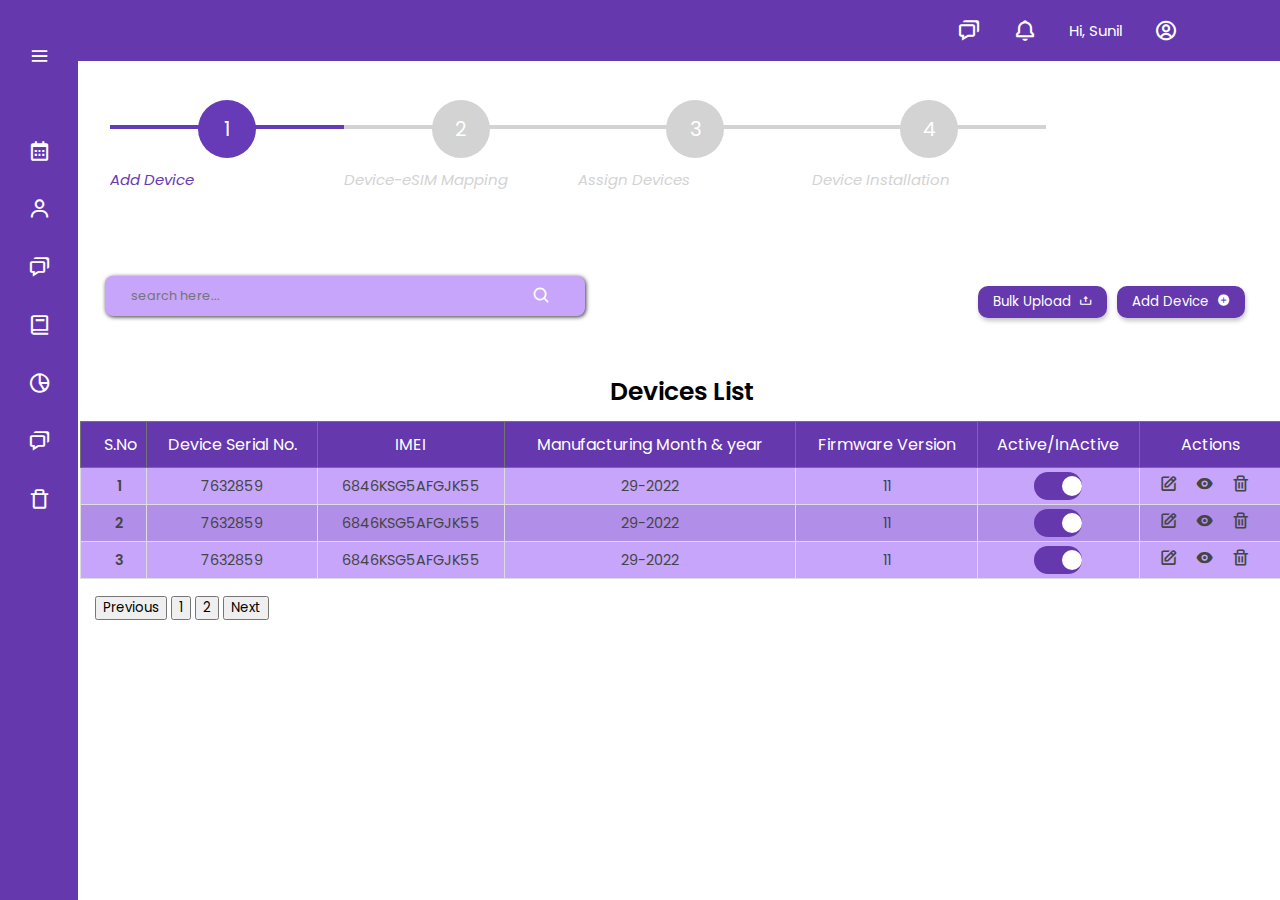
<file: deviceList.html>
<!DOCTYPE html>
<html lang="en">

<head>
    <meta charset="UTF-8">
    <meta http-equiv="X-UA-Compatible" content="IE=edge">
    <meta name="viewport" content="width=device-width, initial-scale=1.0">
    <link rel="stylesheet" href="./assets/css/application.css">
    <link href='https://unpkg.com/boxicons@2.0.7/css/boxicons.min.css' rel='stylesheet'>
    <title>ERP Application</title>
</head>

<body>

    <!-- header starts -->
    <header class="header">

        <div class="logo">
            <i class="bx bx-menu menu-icon"></i>
        </div>

        <div class="icons">
            <div class="bx bx-chat"></div>
            <div class="bx bx-bell"></div>
            <div class="hi">Hi, Sunil</div>
            <div class="bx bx-user-circle" onclick="myprofFun()"></div>
        </div>

    </header>

    <!-- header ends -->

    <div class="content" id="content">
        <div class="imgpro">
            <img src="./assets/images/pic.png" alt="">
        </div>
        <div class="prodet">
            <h4 style="font-weight: 400;">User Options</h4>
            <div class="set1">
                <p class="ttle">Inbox</p>
                <i class="bx bxs-inbox"></i>
            </div>
            <div class="set1">
                <p class="ttle">Profile</p>
                <i class="bx bx-user"></i>
            </div>
            <div class="set1">
                <p class="ttle">Settings</p>
                <i class="bx bx-cog"></i>
            </div>
            <div class="set1">
                <p class="ttle">Actions</p>
                <i class="bx bx-user"></i>
            </div>
            <div class="set1">
                <p class="ttle">Logout</p>
                <i class="bx bx-log-out"></i>
            </div>
        </div>
    </div>


    <!-- sideBar starts -->
    <div class="sideBar">

        <div class="menu-bars">
            <i class='bx bx-menu menu-icon' id="btn"></i>
        </div>

        <!-- visible -->
        <ul class="nav-list">

            <li>
                <a href="#">
                    <i class='bx bx-calendar'></i>
                </a>
            </li>
            <li>
                <a href="#">
                    <i class='bx bx-user'></i>
                </a>
            </li>
            <li>
                <a href="#">
                    <i class='bx bx-chat'></i>
                </a>
            </li>
            <li>
                <a href="#">
                    <i class='bx bx-book'></i>
                </a>
            </li>
            <li>
                <a href="#">
                    <i class='bx bx-pie-chart-alt-2'></i>
                </a>
            </li>
            <li>
                <a href="#">
                    <i class='bx bx-chat'></i>
                </a>
            </li>
            <li>
                <a href="#">
                    <i class='bx bx-trash-alt'></i>
                </a>
            </li>
        </ul>

        <!-- hidden -->
        <div class="nav">
            <div class="sidebar-hid">
                <div class="logo">
                    <i class="bx bx-menu menu-icon"></i>
                    <div class="profile">
                        <div class="img">
                            <img src="./assets/images/pic.png" alt="">
                        </div>
                        <div class="details">
                            <p class="wel">Welcome</p>
                            <p class="name">Me.Sunil</p>
                        </div>
                    </div>
                </div>

                <div class="sidebar-content">
                    <ul class="lists">

                        <li class="list">
                            <a href="#" class="nav-link collapsible">
                                <span class="link">Device Management</span>
                                <i class="bx bxs-down-arrow icon"></i>

                                <!-- level-1 -->
                                <div class="content-1">
                                    <a href="#" class="nav-link-1 collapsible">
                                        <span class="link-1">Menu-11</span>
                                        <i class="bx bxs-down-arrow icon"></i>

                                        <!-- level-2 -->
                                        <div class="content-1">
                                            <a href="#" class="nav-link-2 collapsible">
                                                <span class="link-1">Menu-12</span>
                                                <i class="bx bxs-down-arrow icon"></i>

                                                <div class="content-1">

                                                    <a href="#" class="nav-link-3 collapsible">
                                                        <span class="link-1">Menu-13</span>
                                                        <i class="bx bxs-down-arrow icon"></i>
                                                    </a>
                                                    <a href="#" class="nav-link-3 collapsible">
                                                        <span class="link-1">Menu-13</span>
                                                        <i class="bx bxs-down-arrow icon"></i>
                                                    </a>
                                                    <a href="#" class="nav-link-3 collapsible">
                                                        <span class="link-1">Menu-13</span>
                                                        <i class="bx bxs-down-arrow icon"></i>
                                                    </a>
                                                    <a href="#" class="nav-link-3 collapsible">
                                                        <span class="link-1">Menu-13</span>
                                                        <i class="bx bxs-down-arrow icon"></i>
                                                    </a>

                                                </div>
                                            </a>
                                            <a href="#" class="nav-link-2 collapsible">
                                                <span class="link-1">Menu-12</span>
                                                <i class="bx bxs-down-arrow icon"></i>

                                                <div class="content-1">

                                                    <a href="#" class="nav-link-3 collapsible">
                                                        <span class="link-1">Menu-23</span>
                                                        <i class="bx bxs-down-arrow icon"></i>
                                                    </a>
                                                    <a href="#" class="nav-link-3 collapsible">
                                                        <span class="link-1">Menu-23</span>
                                                        <i class="bx bxs-down-arrow icon"></i>
                                                    </a>
                                                    <a href="#" class="nav-link-3 collapsible">
                                                        <span class="link-1">Menu-23</span>
                                                        <i class="bx bxs-down-arrow icon"></i>
                                                    </a>
                                                    <a href="#" class="nav-link-3 collapsible">
                                                        <span class="link-1">Menu-23</span>
                                                        <i class="bx bxs-down-arrow icon"></i>
                                                    </a>

                                                </div>
                                            </a>
                                            <a href="#" class="nav-link-2 collapsible">
                                                <span class="link-1">Menu-12</span>
                                                <i class="bx bxs-down-arrow icon"></i>

                                                <div class="content-1">

                                                    <a href="#" class="nav-link-3 collapsible">
                                                        <span class="link-1">Menu-33</span>
                                                        <i class="bx bxs-down-arrow icon"></i>
                                                    </a>
                                                    <a href="#" class="nav-link-3 collapsible">
                                                        <span class="link-1">Menu-33</span>
                                                        <i class="bx bxs-down-arrow icon"></i>
                                                    </a>
                                                    <a href="#" class="nav-link-3 collapsible">
                                                        <span class="link-1">Menu-33</span>
                                                        <i class="bx bxs-down-arrow icon"></i>
                                                    </a>
                                                    <a href="#" class="nav-link-3 collapsible">
                                                        <span class="link-1">Menu-33</span>
                                                        <i class="bx bxs-down-arrow icon"></i>
                                                    </a>

                                                </div>
                                            </a>
                                            <a href="#" class="nav-link-2 collapsible">
                                                <span class="link-1">Menu-12</span>
                                                <i class="bx bxs-down-arrow icon"></i>

                                                <div class="content-1">

                                                    <a href="#" class="nav-link-3 collapsible">
                                                        <span class="link-1">Menu-43</span>
                                                        <i class="bx bxs-down-arrow icon"></i>
                                                    </a>
                                                    <a href="#" class="nav-link-3 collapsible">
                                                        <span class="link-1">Menu-43</span>
                                                        <i class="bx bxs-down-arrow icon"></i>
                                                    </a>
                                                    <a href="#" class="nav-link-3 collapsible">
                                                        <span class="link-1">Menu-43</span>
                                                        <i class="bx bxs-down-arrow icon"></i>
                                                    </a>
                                                    <a href="#" class="nav-link-3 collapsible">
                                                        <span class="link-1">Menu-43</span>
                                                        <i class="bx bxs-down-arrow icon"></i>
                                                    </a>

                                                </div>
                                            </a>

                                        </div>
                                    </a>

                                    <a href="#" class="nav-link-1 collapsible">
                                        <span class="link-1">Menu-12</span>
                                        <i class="bx bxs-down-arrow icon"></i>

                                        <!-- level-2 -->
                                        <div class="content-1">
                                            <a href="#" class="nav-link-2 collapsible">
                                                <span class="link-1">Menu-21</span>
                                                <i class="bx bxs-down-arrow icon"></i>

                                                <div class="content-1">

                                                    <a href="#" class="nav-link-3 collapsible">
                                                        <span class="link-1">Menu-3</span>
                                                        <i class="bx bxs-down-arrow icon"></i>
                                                    </a>
                                                    <a href="#" class="nav-link-3 collapsible">
                                                        <span class="link-1">Menu-3</span>
                                                        <i class="bx bxs-down-arrow icon"></i>
                                                    </a>
                                                    <a href="#" class="nav-link-3 collapsible">
                                                        <span class="link-1">Menu-3</span>
                                                        <i class="bx bxs-down-arrow icon"></i>
                                                    </a>
                                                    <a href="#" class="nav-link-3 collapsible">
                                                        <span class="link-1">Menu-3</span>
                                                        <i class="bx bxs-down-arrow icon"></i>
                                                    </a>

                                                </div>
                                            </a>
                                            <a href="#" class="nav-link-2 collapsible">
                                                <span class="link-1">Menu-22</span>
                                                <i class="bx bxs-down-arrow icon"></i>

                                                <div class="content-1">

                                                    <a href="#" class="nav-link-3 collapsible">
                                                        <span class="link-1">Menu-3</span>
                                                        <i class="bx bxs-down-arrow icon"></i>
                                                    </a>
                                                    <a href="#" class="nav-link-3 collapsible">
                                                        <span class="link-1">Menu-3</span>
                                                        <i class="bx bxs-down-arrow icon"></i>
                                                    </a>
                                                    <a href="#" class="nav-link-3 collapsible">
                                                        <span class="link-1">Menu-3</span>
                                                        <i class="bx bxs-down-arrow icon"></i>
                                                    </a>
                                                    <a href="#" class="nav-link-3 collapsible">
                                                        <span class="link-1">Menu-3</span>
                                                        <i class="bx bxs-down-arrow icon"></i>
                                                    </a>

                                                </div>
                                            </a>
                                            <a href="#" class="nav-link-2 collapsible">
                                                <span class="link-1">Menu-23</span>
                                                <i class="bx bxs-down-arrow icon"></i>

                                                <div class="content-1">

                                                    <a href="#" class="nav-link-3 collapsible">
                                                        <span class="link-1">Menu-3</span>
                                                        <i class="bx bxs-down-arrow icon"></i>
                                                    </a>
                                                    <a href="#" class="nav-link-3 collapsible">
                                                        <span class="link-1">Menu-3</span>
                                                        <i class="bx bxs-down-arrow icon"></i>
                                                    </a>
                                                    <a href="#" class="nav-link-3 collapsible">
                                                        <span class="link-1">Menu-3</span>
                                                        <i class="bx bxs-down-arrow icon"></i>
                                                    </a>
                                                    <a href="#" class="nav-link-3 collapsible">
                                                        <span class="link-1">Menu-3</span>
                                                        <i class="bx bxs-down-arrow icon"></i>
                                                    </a>

                                                </div>
                                            </a>
                                            <a href="#" class="nav-link-2 collapsible">
                                                <span class="link-1">Menu-24</span>
                                                <i class="bx bxs-down-arrow icon"></i>

                                                <div class="content-1">

                                                    <a href="#" class="nav-link-3 collapsible">
                                                        <span class="link-1">Menu-3</span>
                                                        <i class="bx bxs-down-arrow icon"></i>
                                                    </a>
                                                    <a href="#" class="nav-link-3 collapsible">
                                                        <span class="link-1">Menu-3</span>
                                                        <i class="bx bxs-down-arrow icon"></i>
                                                    </a>
                                                    <a href="#" class="nav-link-3 collapsible">
                                                        <span class="link-1">Menu-3</span>
                                                        <i class="bx bxs-down-arrow icon"></i>
                                                    </a>
                                                    <a href="#" class="nav-link-3 collapsible">
                                                        <span class="link-1">Menu-3</span>
                                                        <i class="bx bxs-down-arrow icon"></i>
                                                    </a>

                                                </div>
                                            </a>

                                        </div>
                                    </a>
                                    <a href="#" class="nav-link-1 collapsible">
                                        <span class="link-1">Menu-13</span>
                                        <i class="bx bxs-down-arrow icon"></i>

                                        <!-- level-2 -->
                                        <div class="content-1">
                                            <a href="#" class="nav-link-2 collapsible">
                                                <span class="link-1">Menu-23</span>
                                                <i class="bx bxs-down-arrow icon"></i>

                                                <div class="content-1">

                                                    <a href="#" class="nav-link-3 collapsible">
                                                        <span class="link-1">Menu-3</span>
                                                        <i class="bx bxs-down-arrow icon"></i>
                                                    </a>
                                                    <a href="#" class="nav-link-3 collapsible">
                                                        <span class="link-1">Menu-3</span>
                                                        <i class="bx bxs-down-arrow icon"></i>
                                                    </a>
                                                    <a href="#" class="nav-link-3 collapsible">
                                                        <span class="link-1">Menu-3</span>
                                                        <i class="bx bxs-down-arrow icon"></i>
                                                    </a>
                                                    <a href="#" class="nav-link-3 collapsible">
                                                        <span class="link-1">Menu-3</span>
                                                        <i class="bx bxs-down-arrow icon"></i>
                                                    </a>

                                                </div>
                                            </a>
                                            <a href="#" class="nav-link-2 collapsible">
                                                <span class="link-1">Menu-23</span>
                                                <i class="bx bxs-down-arrow icon"></i>

                                                <div class="content-1">

                                                    <a href="#" class="nav-link-3 collapsible">
                                                        <span class="link-1">Menu-3</span>
                                                        <i class="bx bxs-down-arrow icon"></i>
                                                    </a>
                                                    <a href="#" class="nav-link-3 collapsible">
                                                        <span class="link-1">Menu-3</span>
                                                        <i class="bx bxs-down-arrow icon"></i>
                                                    </a>
                                                    <a href="#" class="nav-link-3 collapsible">
                                                        <span class="link-1">Menu-3</span>
                                                        <i class="bx bxs-down-arrow icon"></i>
                                                    </a>
                                                    <a href="#" class="nav-link-3 collapsible">
                                                        <span class="link-1">Menu-3</span>
                                                        <i class="bx bxs-down-arrow icon"></i>
                                                    </a>

                                                </div>
                                            </a>
                                            <a href="#" class="nav-link-2 collapsible">
                                                <span class="link-1">Menu-23</span>
                                                <i class="bx bxs-down-arrow icon"></i>

                                                <div class="content-1">

                                                    <a href="#" class="nav-link-3 collapsible">
                                                        <span class="link-1">Menu-3</span>
                                                        <i class="bx bxs-down-arrow icon"></i>
                                                    </a>
                                                    <a href="#" class="nav-link-3 collapsible">
                                                        <span class="link-1">Menu-3</span>
                                                        <i class="bx bxs-down-arrow icon"></i>
                                                    </a>
                                                    <a href="#" class="nav-link-3 collapsible">
                                                        <span class="link-1">Menu-3</span>
                                                        <i class="bx bxs-down-arrow icon"></i>
                                                    </a>
                                                    <a href="#" class="nav-link-3 collapsible">
                                                        <span class="link-1">Menu-3</span>
                                                        <i class="bx bxs-down-arrow icon"></i>
                                                    </a>

                                                </div>
                                            </a>
                                            <a href="#" class="nav-link-2 collapsible">
                                                <span class="link-1">Menu-23</span>
                                                <i class="bx bxs-down-arrow icon"></i>

                                                <div class="content-1">

                                                    <a href="#" class="nav-link-3 collapsible">
                                                        <span class="link-1">Menu-3</span>
                                                        <i class="bx bxs-down-arrow icon"></i>
                                                    </a>
                                                    <a href="#" class="nav-link-3 collapsible">
                                                        <span class="link-1">Menu-3</span>
                                                        <i class="bx bxs-down-arrow icon"></i>
                                                    </a>
                                                    <a href="#" class="nav-link-3 collapsible">
                                                        <span class="link-1">Menu-3</span>
                                                        <i class="bx bxs-down-arrow icon"></i>
                                                    </a>
                                                    <a href="#" class="nav-link-3 collapsible">
                                                        <span class="link-1">Menu-3</span>
                                                        <i class="bx bxs-down-arrow icon"></i>
                                                    </a>

                                                </div>
                                            </a>

                                        </div>
                                    </a>
                                    <a href="#" class="nav-link-1 collapsible">
                                        <span class="link-1">Menu-14</span>
                                        <i class="bx bxs-down-arrow icon"></i>

                                        <!-- level-2 -->
                                        <div class="content-1">
                                            <a href="#" class="nav-link-2 collapsible">
                                                <span class="link-1">Menu-21</span>
                                                <i class="bx bxs-down-arrow icon"></i>

                                                <div class="content-1">

                                                    <a href="#" class="nav-link-3 collapsible">
                                                        <span class="link-1">Menu-3</span>
                                                        <i class="bx bxs-down-arrow icon"></i>
                                                    </a>
                                                    <a href="#" class="nav-link-3 collapsible">
                                                        <span class="link-1">Menu-3</span>
                                                        <i class="bx bxs-down-arrow icon"></i>
                                                    </a>
                                                    <a href="#" class="nav-link-3 collapsible">
                                                        <span class="link-1">Menu-3</span>
                                                        <i class="bx bxs-down-arrow icon"></i>
                                                    </a>
                                                    <a href="#" class="nav-link-3 collapsible">
                                                        <span class="link-1">Menu-3</span>
                                                        <i class="bx bxs-down-arrow icon"></i>
                                                    </a>

                                                </div>
                                            </a>
                                            <a href="#" class="nav-link-2 collapsible">
                                                <span class="link-1">Menu-22</span>
                                                <i class="bx bxs-down-arrow icon"></i>

                                                <div class="content-1">

                                                    <a href="#" class="nav-link-3 collapsible">
                                                        <span class="link-1">Menu-3</span>
                                                        <i class="bx bxs-down-arrow icon"></i>
                                                    </a>
                                                    <a href="#" class="nav-link-3 collapsible">
                                                        <span class="link-1">Menu-3</span>
                                                        <i class="bx bxs-down-arrow icon"></i>
                                                    </a>
                                                    <a href="#" class="nav-link-3 collapsible">
                                                        <span class="link-1">Menu-3</span>
                                                        <i class="bx bxs-down-arrow icon"></i>
                                                    </a>
                                                    <a href="#" class="nav-link-3 collapsible">
                                                        <span class="link-1">Menu-3</span>
                                                        <i class="bx bxs-down-arrow icon"></i>
                                                    </a>

                                                </div>
                                            </a>
                                            <a href="#" class="nav-link-2 collapsible">
                                                <span class="link-1">Menu-23</span>
                                                <i class="bx bxs-down-arrow icon"></i>

                                                <div class="content-1">

                                                    <a href="#" class="nav-link-3 collapsible">
                                                        <span class="link-1">Menu-3</span>
                                                        <i class="bx bxs-down-arrow icon"></i>
                                                    </a>
                                                    <a href="#" class="nav-link-3 collapsible">
                                                        <span class="link-1">Menu-3</span>
                                                        <i class="bx bxs-down-arrow icon"></i>
                                                    </a>
                                                    <a href="#" class="nav-link-3 collapsible">
                                                        <span class="link-1">Menu-3</span>
                                                        <i class="bx bxs-down-arrow icon"></i>
                                                    </a>
                                                    <a href="#" class="nav-link-3 collapsible">
                                                        <span class="link-1">Menu-3</span>
                                                        <i class="bx bxs-down-arrow icon"></i>
                                                    </a>

                                                </div>
                                            </a>
                                            <a href="#" class="nav-link-2 collapsible">
                                                <span class="link-1">Menu-24</span>
                                                <i class="bx bxs-down-arrow icon"></i>

                                                <div class="content-1">

                                                    <a href="#" class="nav-link-3 collapsible">
                                                        <span class="link-1">Menu-3</span>
                                                        <i class="bx bxs-down-arrow icon"></i>
                                                    </a>
                                                    <a href="#" class="nav-link-3 collapsible">
                                                        <span class="link-1">Menu-3</span>
                                                        <i class="bx bxs-down-arrow icon"></i>
                                                    </a>
                                                    <a href="#" class="nav-link-3 collapsible">
                                                        <span class="link-1">Menu-3</span>
                                                        <i class="bx bxs-down-arrow icon"></i>
                                                    </a>
                                                    <a href="#" class="nav-link-3 collapsible">
                                                        <span class="link-1">Menu-3</span>
                                                        <i class="bx bxs-down-arrow icon"></i>
                                                    </a>

                                                </div>
                                            </a>

                                        </div>
                                    </a>

                                </div>

                            </a>
                        </li>

                        <li class="list">
                            <a href="#" class="nav-link collapsible">
                                <span class="link">Device Management</span>
                                <i class="bx bxs-down-arrow icon"></i>

                                <!-- level-1 -->
                                <div class="content-1">
                                    <a href="#" class="nav-link-1 collapsible">
                                        <span class="link-1">Menu-11</span>
                                        <i class="bx bxs-down-arrow icon"></i>

                                        <!-- level-2 -->
                                        <div class="content-1">
                                            <a href="#" class="nav-link-2 collapsible">
                                                <span class="link-1">Menu-12</span>
                                                <i class="bx bxs-down-arrow icon"></i>

                                                <div class="content-1">

                                                    <a href="#" class="nav-link-3 collapsible">
                                                        <span class="link-1">Menu-13</span>
                                                        <i class="bx bxs-down-arrow icon"></i>
                                                    </a>
                                                    <a href="#" class="nav-link-3 collapsible">
                                                        <span class="link-1">Menu-13</span>
                                                        <i class="bx bxs-down-arrow icon"></i>
                                                    </a>
                                                    <a href="#" class="nav-link-3 collapsible">
                                                        <span class="link-1">Menu-13</span>
                                                        <i class="bx bxs-down-arrow icon"></i>
                                                    </a>
                                                    <a href="#" class="nav-link-3 collapsible">
                                                        <span class="link-1">Menu-13</span>
                                                        <i class="bx bxs-down-arrow icon"></i>
                                                    </a>

                                                </div>
                                            </a>
                                            <a href="#" class="nav-link-2 collapsible">
                                                <span class="link-1">Menu-12</span>
                                                <i class="bx bxs-down-arrow icon"></i>

                                                <div class="content-1">

                                                    <a href="#" class="nav-link-3 collapsible">
                                                        <span class="link-1">Menu-23</span>
                                                        <i class="bx bxs-down-arrow icon"></i>
                                                    </a>
                                                    <a href="#" class="nav-link-3 collapsible">
                                                        <span class="link-1">Menu-23</span>
                                                        <i class="bx bxs-down-arrow icon"></i>
                                                    </a>
                                                    <a href="#" class="nav-link-3 collapsible">
                                                        <span class="link-1">Menu-23</span>
                                                        <i class="bx bxs-down-arrow icon"></i>
                                                    </a>
                                                    <a href="#" class="nav-link-3 collapsible">
                                                        <span class="link-1">Menu-23</span>
                                                        <i class="bx bxs-down-arrow icon"></i>
                                                    </a>

                                                </div>
                                            </a>
                                            <a href="#" class="nav-link-2 collapsible">
                                                <span class="link-1">Menu-12</span>
                                                <i class="bx bxs-down-arrow icon"></i>

                                                <div class="content-1">

                                                    <a href="#" class="nav-link-3 collapsible">
                                                        <span class="link-1">Menu-33</span>
                                                        <i class="bx bxs-down-arrow icon"></i>
                                                    </a>
                                                    <a href="#" class="nav-link-3 collapsible">
                                                        <span class="link-1">Menu-33</span>
                                                        <i class="bx bxs-down-arrow icon"></i>
                                                    </a>
                                                    <a href="#" class="nav-link-3 collapsible">
                                                        <span class="link-1">Menu-33</span>
                                                        <i class="bx bxs-down-arrow icon"></i>
                                                    </a>
                                                    <a href="#" class="nav-link-3 collapsible">
                                                        <span class="link-1">Menu-33</span>
                                                        <i class="bx bxs-down-arrow icon"></i>
                                                    </a>

                                                </div>
                                            </a>
                                            <a href="#" class="nav-link-2 collapsible">
                                                <span class="link-1">Menu-12</span>
                                                <i class="bx bxs-down-arrow icon"></i>

                                                <div class="content-1">

                                                    <a href="#" class="nav-link-3 collapsible">
                                                        <span class="link-1">Menu-43</span>
                                                        <i class="bx bxs-down-arrow icon"></i>
                                                    </a>
                                                    <a href="#" class="nav-link-3 collapsible">
                                                        <span class="link-1">Menu-43</span>
                                                        <i class="bx bxs-down-arrow icon"></i>
                                                    </a>
                                                    <a href="#" class="nav-link-3 collapsible">
                                                        <span class="link-1">Menu-43</span>
                                                        <i class="bx bxs-down-arrow icon"></i>
                                                    </a>
                                                    <a href="#" class="nav-link-3 collapsible">
                                                        <span class="link-1">Menu-43</span>
                                                        <i class="bx bxs-down-arrow icon"></i>
                                                    </a>

                                                </div>
                                            </a>

                                        </div>
                                    </a>

                                    <a href="#" class="nav-link-1 collapsible">
                                        <span class="link-1">Menu-12</span>
                                        <i class="bx bxs-down-arrow icon"></i>

                                        <!-- level-2 -->
                                        <div class="content-1">
                                            <a href="#" class="nav-link-2 collapsible">
                                                <span class="link-1">Menu-21</span>
                                                <i class="bx bxs-down-arrow icon"></i>

                                                <div class="content-1">

                                                    <a href="#" class="nav-link-3 collapsible">
                                                        <span class="link-1">Menu-3</span>
                                                        <i class="bx bxs-down-arrow icon"></i>
                                                    </a>
                                                    <a href="#" class="nav-link-3 collapsible">
                                                        <span class="link-1">Menu-3</span>
                                                        <i class="bx bxs-down-arrow icon"></i>
                                                    </a>
                                                    <a href="#" class="nav-link-3 collapsible">
                                                        <span class="link-1">Menu-3</span>
                                                        <i class="bx bxs-down-arrow icon"></i>
                                                    </a>
                                                    <a href="#" class="nav-link-3 collapsible">
                                                        <span class="link-1">Menu-3</span>
                                                        <i class="bx bxs-down-arrow icon"></i>
                                                    </a>

                                                </div>
                                            </a>
                                            <a href="#" class="nav-link-2 collapsible">
                                                <span class="link-1">Menu-22</span>
                                                <i class="bx bxs-down-arrow icon"></i>

                                                <div class="content-1">

                                                    <a href="#" class="nav-link-3 collapsible">
                                                        <span class="link-1">Menu-3</span>
                                                        <i class="bx bxs-down-arrow icon"></i>
                                                    </a>
                                                    <a href="#" class="nav-link-3 collapsible">
                                                        <span class="link-1">Menu-3</span>
                                                        <i class="bx bxs-down-arrow icon"></i>
                                                    </a>
                                                    <a href="#" class="nav-link-3 collapsible">
                                                        <span class="link-1">Menu-3</span>
                                                        <i class="bx bxs-down-arrow icon"></i>
                                                    </a>
                                                    <a href="#" class="nav-link-3 collapsible">
                                                        <span class="link-1">Menu-3</span>
                                                        <i class="bx bxs-down-arrow icon"></i>
                                                    </a>

                                                </div>
                                            </a>
                                            <a href="#" class="nav-link-2 collapsible">
                                                <span class="link-1">Menu-23</span>
                                                <i class="bx bxs-down-arrow icon"></i>

                                                <div class="content-1">

                                                    <a href="#" class="nav-link-3 collapsible">
                                                        <span class="link-1">Menu-3</span>
                                                        <i class="bx bxs-down-arrow icon"></i>
                                                    </a>
                                                    <a href="#" class="nav-link-3 collapsible">
                                                        <span class="link-1">Menu-3</span>
                                                        <i class="bx bxs-down-arrow icon"></i>
                                                    </a>
                                                    <a href="#" class="nav-link-3 collapsible">
                                                        <span class="link-1">Menu-3</span>
                                                        <i class="bx bxs-down-arrow icon"></i>
                                                    </a>
                                                    <a href="#" class="nav-link-3 collapsible">
                                                        <span class="link-1">Menu-3</span>
                                                        <i class="bx bxs-down-arrow icon"></i>
                                                    </a>

                                                </div>
                                            </a>
                                            <a href="#" class="nav-link-2 collapsible">
                                                <span class="link-1">Menu-24</span>
                                                <i class="bx bxs-down-arrow icon"></i>

                                                <div class="content-1">

                                                    <a href="#" class="nav-link-3 collapsible">
                                                        <span class="link-1">Menu-3</span>
                                                        <i class="bx bxs-down-arrow icon"></i>
                                                    </a>
                                                    <a href="#" class="nav-link-3 collapsible">
                                                        <span class="link-1">Menu-3</span>
                                                        <i class="bx bxs-down-arrow icon"></i>
                                                    </a>
                                                    <a href="#" class="nav-link-3 collapsible">
                                                        <span class="link-1">Menu-3</span>
                                                        <i class="bx bxs-down-arrow icon"></i>
                                                    </a>
                                                    <a href="#" class="nav-link-3 collapsible">
                                                        <span class="link-1">Menu-3</span>
                                                        <i class="bx bxs-down-arrow icon"></i>
                                                    </a>

                                                </div>
                                            </a>

                                        </div>
                                    </a>
                                    <a href="#" class="nav-link-1 collapsible">
                                        <span class="link-1">Menu-13</span>
                                        <i class="bx bxs-down-arrow icon"></i>

                                        <!-- level-2 -->
                                        <div class="content-1">
                                            <a href="#" class="nav-link-2 collapsible">
                                                <span class="link-1">Menu-23</span>
                                                <i class="bx bxs-down-arrow icon"></i>

                                                <div class="content-1">

                                                    <a href="#" class="nav-link-3 collapsible">
                                                        <span class="link-1">Menu-3</span>
                                                        <i class="bx bxs-down-arrow icon"></i>
                                                    </a>
                                                    <a href="#" class="nav-link-3 collapsible">
                                                        <span class="link-1">Menu-3</span>
                                                        <i class="bx bxs-down-arrow icon"></i>
                                                    </a>
                                                    <a href="#" class="nav-link-3 collapsible">
                                                        <span class="link-1">Menu-3</span>
                                                        <i class="bx bxs-down-arrow icon"></i>
                                                    </a>
                                                    <a href="#" class="nav-link-3 collapsible">
                                                        <span class="link-1">Menu-3</span>
                                                        <i class="bx bxs-down-arrow icon"></i>
                                                    </a>

                                                </div>
                                            </a>
                                            <a href="#" class="nav-link-2 collapsible">
                                                <span class="link-1">Menu-23</span>
                                                <i class="bx bxs-down-arrow icon"></i>

                                                <div class="content-1">

                                                    <a href="#" class="nav-link-3 collapsible">
                                                        <span class="link-1">Menu-3</span>
                                                        <i class="bx bxs-down-arrow icon"></i>
                                                    </a>
                                                    <a href="#" class="nav-link-3 collapsible">
                                                        <span class="link-1">Menu-3</span>
                                                        <i class="bx bxs-down-arrow icon"></i>
                                                    </a>
                                                    <a href="#" class="nav-link-3 collapsible">
                                                        <span class="link-1">Menu-3</span>
                                                        <i class="bx bxs-down-arrow icon"></i>
                                                    </a>
                                                    <a href="#" class="nav-link-3 collapsible">
                                                        <span class="link-1">Menu-3</span>
                                                        <i class="bx bxs-down-arrow icon"></i>
                                                    </a>

                                                </div>
                                            </a>
                                            <a href="#" class="nav-link-2 collapsible">
                                                <span class="link-1">Menu-23</span>
                                                <i class="bx bxs-down-arrow icon"></i>

                                                <div class="content-1">

                                                    <a href="#" class="nav-link-3 collapsible">
                                                        <span class="link-1">Menu-3</span>
                                                        <i class="bx bxs-down-arrow icon"></i>
                                                    </a>
                                                    <a href="#" class="nav-link-3 collapsible">
                                                        <span class="link-1">Menu-3</span>
                                                        <i class="bx bxs-down-arrow icon"></i>
                                                    </a>
                                                    <a href="#" class="nav-link-3 collapsible">
                                                        <span class="link-1">Menu-3</span>
                                                        <i class="bx bxs-down-arrow icon"></i>
                                                    </a>
                                                    <a href="#" class="nav-link-3 collapsible">
                                                        <span class="link-1">Menu-3</span>
                                                        <i class="bx bxs-down-arrow icon"></i>
                                                    </a>

                                                </div>
                                            </a>
                                            <a href="#" class="nav-link-2 collapsible">
                                                <span class="link-1">Menu-23</span>
                                                <i class="bx bxs-down-arrow icon"></i>

                                                <div class="content-1">

                                                    <a href="#" class="nav-link-3 collapsible">
                                                        <span class="link-1">Menu-3</span>
                                                        <i class="bx bxs-down-arrow icon"></i>
                                                    </a>
                                                    <a href="#" class="nav-link-3 collapsible">
                                                        <span class="link-1">Menu-3</span>
                                                        <i class="bx bxs-down-arrow icon"></i>
                                                    </a>
                                                    <a href="#" class="nav-link-3 collapsible">
                                                        <span class="link-1">Menu-3</span>
                                                        <i class="bx bxs-down-arrow icon"></i>
                                                    </a>
                                                    <a href="#" class="nav-link-3 collapsible">
                                                        <span class="link-1">Menu-3</span>
                                                        <i class="bx bxs-down-arrow icon"></i>
                                                    </a>

                                                </div>
                                            </a>

                                        </div>
                                    </a>
                                    <a href="#" class="nav-link-1 collapsible">
                                        <span class="link-1">Menu-14</span>
                                        <i class="bx bxs-down-arrow icon"></i>

                                        <!-- level-2 -->
                                        <div class="content-1">
                                            <a href="#" class="nav-link-2 collapsible">
                                                <span class="link-1">Menu-21</span>
                                                <i class="bx bxs-down-arrow icon"></i>

                                                <div class="content-1">

                                                    <a href="#" class="nav-link-3 collapsible">
                                                        <span class="link-1">Menu-3</span>
                                                        <i class="bx bxs-down-arrow icon"></i>
                                                    </a>
                                                    <a href="#" class="nav-link-3 collapsible">
                                                        <span class="link-1">Menu-3</span>
                                                        <i class="bx bxs-down-arrow icon"></i>
                                                    </a>
                                                    <a href="#" class="nav-link-3 collapsible">
                                                        <span class="link-1">Menu-3</span>
                                                        <i class="bx bxs-down-arrow icon"></i>
                                                    </a>
                                                    <a href="#" class="nav-link-3 collapsible">
                                                        <span class="link-1">Menu-3</span>
                                                        <i class="bx bxs-down-arrow icon"></i>
                                                    </a>

                                                </div>
                                            </a>
                                            <a href="#" class="nav-link-2 collapsible">
                                                <span class="link-1">Menu-22</span>
                                                <i class="bx bxs-down-arrow icon"></i>

                                                <div class="content-1">

                                                    <a href="#" class="nav-link-3 collapsible">
                                                        <span class="link-1">Menu-3</span>
                                                        <i class="bx bxs-down-arrow icon"></i>
                                                    </a>
                                                    <a href="#" class="nav-link-3 collapsible">
                                                        <span class="link-1">Menu-3</span>
                                                        <i class="bx bxs-down-arrow icon"></i>
                                                    </a>
                                                    <a href="#" class="nav-link-3 collapsible">
                                                        <span class="link-1">Menu-3</span>
                                                        <i class="bx bxs-down-arrow icon"></i>
                                                    </a>
                                                    <a href="#" class="nav-link-3 collapsible">
                                                        <span class="link-1">Menu-3</span>
                                                        <i class="bx bxs-down-arrow icon"></i>
                                                    </a>

                                                </div>
                                            </a>
                                            <a href="#" class="nav-link-2 collapsible">
                                                <span class="link-1">Menu-23</span>
                                                <i class="bx bxs-down-arrow icon"></i>

                                                <div class="content-1">

                                                    <a href="#" class="nav-link-3 collapsible">
                                                        <span class="link-1">Menu-3</span>
                                                        <i class="bx bxs-down-arrow icon"></i>
                                                    </a>
                                                    <a href="#" class="nav-link-3 collapsible">
                                                        <span class="link-1">Menu-3</span>
                                                        <i class="bx bxs-down-arrow icon"></i>
                                                    </a>
                                                    <a href="#" class="nav-link-3 collapsible">
                                                        <span class="link-1">Menu-3</span>
                                                        <i class="bx bxs-down-arrow icon"></i>
                                                    </a>
                                                    <a href="#" class="nav-link-3 collapsible">
                                                        <span class="link-1">Menu-3</span>
                                                        <i class="bx bxs-down-arrow icon"></i>
                                                    </a>

                                                </div>
                                            </a>
                                            <a href="#" class="nav-link-2 collapsible">
                                                <span class="link-1">Menu-24</span>
                                                <i class="bx bxs-down-arrow icon"></i>

                                                <div class="content-1">

                                                    <a href="#" class="nav-link-3 collapsible">
                                                        <span class="link-1">Menu-3</span>
                                                        <i class="bx bxs-down-arrow icon"></i>
                                                    </a>
                                                    <a href="#" class="nav-link-3 collapsible">
                                                        <span class="link-1">Menu-3</span>
                                                        <i class="bx bxs-down-arrow icon"></i>
                                                    </a>
                                                    <a href="#" class="nav-link-3 collapsible">
                                                        <span class="link-1">Menu-3</span>
                                                        <i class="bx bxs-down-arrow icon"></i>
                                                    </a>
                                                    <a href="#" class="nav-link-3 collapsible">
                                                        <span class="link-1">Menu-3</span>
                                                        <i class="bx bxs-down-arrow icon"></i>
                                                    </a>

                                                </div>
                                            </a>

                                        </div>
                                    </a>

                                </div>

                            </a>
                        </li>

                        <li class="list">
                            <a href="#" class="nav-link collapsible">
                                <span class="link">Device Management</span>
                                <i class="bx bxs-down-arrow icon"></i>

                                <!-- level-1 -->
                                <div class="content-1">
                                    <a href="#" class="nav-link-1 collapsible">
                                        <span class="link-1">Menu-11</span>
                                        <i class="bx bxs-down-arrow icon"></i>

                                        <!-- level-2 -->
                                        <div class="content-1">
                                            <a href="#" class="nav-link-2 collapsible">
                                                <span class="link-1">Menu-12</span>
                                                <i class="bx bxs-down-arrow icon"></i>

                                                <div class="content-1">

                                                    <a href="#" class="nav-link-3 collapsible">
                                                        <span class="link-1">Menu-13</span>
                                                        <i class="bx bxs-down-arrow icon"></i>
                                                    </a>
                                                    <a href="#" class="nav-link-3 collapsible">
                                                        <span class="link-1">Menu-13</span>
                                                        <i class="bx bxs-down-arrow icon"></i>
                                                    </a>
                                                    <a href="#" class="nav-link-3 collapsible">
                                                        <span class="link-1">Menu-13</span>
                                                        <i class="bx bxs-down-arrow icon"></i>
                                                    </a>
                                                    <a href="#" class="nav-link-3 collapsible">
                                                        <span class="link-1">Menu-13</span>
                                                        <i class="bx bxs-down-arrow icon"></i>
                                                    </a>

                                                </div>
                                            </a>
                                            <a href="#" class="nav-link-2 collapsible">
                                                <span class="link-1">Menu-12</span>
                                                <i class="bx bxs-down-arrow icon"></i>

                                                <div class="content-1">

                                                    <a href="#" class="nav-link-3 collapsible">
                                                        <span class="link-1">Menu-23</span>
                                                        <i class="bx bxs-down-arrow icon"></i>
                                                    </a>
                                                    <a href="#" class="nav-link-3 collapsible">
                                                        <span class="link-1">Menu-23</span>
                                                        <i class="bx bxs-down-arrow icon"></i>
                                                    </a>
                                                    <a href="#" class="nav-link-3 collapsible">
                                                        <span class="link-1">Menu-23</span>
                                                        <i class="bx bxs-down-arrow icon"></i>
                                                    </a>
                                                    <a href="#" class="nav-link-3 collapsible">
                                                        <span class="link-1">Menu-23</span>
                                                        <i class="bx bxs-down-arrow icon"></i>
                                                    </a>

                                                </div>
                                            </a>
                                            <a href="#" class="nav-link-2 collapsible">
                                                <span class="link-1">Menu-12</span>
                                                <i class="bx bxs-down-arrow icon"></i>

                                                <div class="content-1">

                                                    <a href="#" class="nav-link-3 collapsible">
                                                        <span class="link-1">Menu-33</span>
                                                        <i class="bx bxs-down-arrow icon"></i>
                                                    </a>
                                                    <a href="#" class="nav-link-3 collapsible">
                                                        <span class="link-1">Menu-33</span>
                                                        <i class="bx bxs-down-arrow icon"></i>
                                                    </a>
                                                    <a href="#" class="nav-link-3 collapsible">
                                                        <span class="link-1">Menu-33</span>
                                                        <i class="bx bxs-down-arrow icon"></i>
                                                    </a>
                                                    <a href="#" class="nav-link-3 collapsible">
                                                        <span class="link-1">Menu-33</span>
                                                        <i class="bx bxs-down-arrow icon"></i>
                                                    </a>

                                                </div>
                                            </a>
                                            <a href="#" class="nav-link-2 collapsible">
                                                <span class="link-1">Menu-12</span>
                                                <i class="bx bxs-down-arrow icon"></i>

                                                <div class="content-1">

                                                    <a href="#" class="nav-link-3 collapsible">
                                                        <span class="link-1">Menu-43</span>
                                                        <i class="bx bxs-down-arrow icon"></i>
                                                    </a>
                                                    <a href="#" class="nav-link-3 collapsible">
                                                        <span class="link-1">Menu-43</span>
                                                        <i class="bx bxs-down-arrow icon"></i>
                                                    </a>
                                                    <a href="#" class="nav-link-3 collapsible">
                                                        <span class="link-1">Menu-43</span>
                                                        <i class="bx bxs-down-arrow icon"></i>
                                                    </a>
                                                    <a href="#" class="nav-link-3 collapsible">
                                                        <span class="link-1">Menu-43</span>
                                                        <i class="bx bxs-down-arrow icon"></i>
                                                    </a>

                                                </div>
                                            </a>

                                        </div>
                                    </a>

                                    <a href="#" class="nav-link-1 collapsible">
                                        <span class="link-1">Menu-12</span>
                                        <i class="bx bxs-down-arrow icon"></i>

                                        <!-- level-2 -->
                                        <div class="content-1">
                                            <a href="#" class="nav-link-2 collapsible">
                                                <span class="link-1">Menu-21</span>
                                                <i class="bx bxs-down-arrow icon"></i>

                                                <div class="content-1">

                                                    <a href="#" class="nav-link-3 collapsible">
                                                        <span class="link-1">Menu-3</span>
                                                        <i class="bx bxs-down-arrow icon"></i>
                                                    </a>
                                                    <a href="#" class="nav-link-3 collapsible">
                                                        <span class="link-1">Menu-3</span>
                                                        <i class="bx bxs-down-arrow icon"></i>
                                                    </a>
                                                    <a href="#" class="nav-link-3 collapsible">
                                                        <span class="link-1">Menu-3</span>
                                                        <i class="bx bxs-down-arrow icon"></i>
                                                    </a>
                                                    <a href="#" class="nav-link-3 collapsible">
                                                        <span class="link-1">Menu-3</span>
                                                        <i class="bx bxs-down-arrow icon"></i>
                                                    </a>

                                                </div>
                                            </a>
                                            <a href="#" class="nav-link-2 collapsible">
                                                <span class="link-1">Menu-22</span>
                                                <i class="bx bxs-down-arrow icon"></i>

                                                <div class="content-1">

                                                    <a href="#" class="nav-link-3 collapsible">
                                                        <span class="link-1">Menu-3</span>
                                                        <i class="bx bxs-down-arrow icon"></i>
                                                    </a>
                                                    <a href="#" class="nav-link-3 collapsible">
                                                        <span class="link-1">Menu-3</span>
                                                        <i class="bx bxs-down-arrow icon"></i>
                                                    </a>
                                                    <a href="#" class="nav-link-3 collapsible">
                                                        <span class="link-1">Menu-3</span>
                                                        <i class="bx bxs-down-arrow icon"></i>
                                                    </a>
                                                    <a href="#" class="nav-link-3 collapsible">
                                                        <span class="link-1">Menu-3</span>
                                                        <i class="bx bxs-down-arrow icon"></i>
                                                    </a>

                                                </div>
                                            </a>
                                            <a href="#" class="nav-link-2 collapsible">
                                                <span class="link-1">Menu-23</span>
                                                <i class="bx bxs-down-arrow icon"></i>

                                                <div class="content-1">

                                                    <a href="#" class="nav-link-3 collapsible">
                                                        <span class="link-1">Menu-3</span>
                                                        <i class="bx bxs-down-arrow icon"></i>
                                                    </a>
                                                    <a href="#" class="nav-link-3 collapsible">
                                                        <span class="link-1">Menu-3</span>
                                                        <i class="bx bxs-down-arrow icon"></i>
                                                    </a>
                                                    <a href="#" class="nav-link-3 collapsible">
                                                        <span class="link-1">Menu-3</span>
                                                        <i class="bx bxs-down-arrow icon"></i>
                                                    </a>
                                                    <a href="#" class="nav-link-3 collapsible">
                                                        <span class="link-1">Menu-3</span>
                                                        <i class="bx bxs-down-arrow icon"></i>
                                                    </a>

                                                </div>
                                            </a>
                                            <a href="#" class="nav-link-2 collapsible">
                                                <span class="link-1">Menu-24</span>
                                                <i class="bx bxs-down-arrow icon"></i>

                                                <div class="content-1">

                                                    <a href="#" class="nav-link-3 collapsible">
                                                        <span class="link-1">Menu-3</span>
                                                        <i class="bx bxs-down-arrow icon"></i>
                                                    </a>
                                                    <a href="#" class="nav-link-3 collapsible">
                                                        <span class="link-1">Menu-3</span>
                                                        <i class="bx bxs-down-arrow icon"></i>
                                                    </a>
                                                    <a href="#" class="nav-link-3 collapsible">
                                                        <span class="link-1">Menu-3</span>
                                                        <i class="bx bxs-down-arrow icon"></i>
                                                    </a>
                                                    <a href="#" class="nav-link-3 collapsible">
                                                        <span class="link-1">Menu-3</span>
                                                        <i class="bx bxs-down-arrow icon"></i>
                                                    </a>

                                                </div>
                                            </a>

                                        </div>
                                    </a>
                                    <a href="#" class="nav-link-1 collapsible">
                                        <span class="link-1">Menu-13</span>
                                        <i class="bx bxs-down-arrow icon"></i>

                                        <!-- level-2 -->
                                        <div class="content-1">
                                            <a href="#" class="nav-link-2 collapsible">
                                                <span class="link-1">Menu-23</span>
                                                <i class="bx bxs-down-arrow icon"></i>

                                                <div class="content-1">

                                                    <a href="#" class="nav-link-3 collapsible">
                                                        <span class="link-1">Menu-3</span>
                                                        <i class="bx bxs-down-arrow icon"></i>
                                                    </a>
                                                    <a href="#" class="nav-link-3 collapsible">
                                                        <span class="link-1">Menu-3</span>
                                                        <i class="bx bxs-down-arrow icon"></i>
                                                    </a>
                                                    <a href="#" class="nav-link-3 collapsible">
                                                        <span class="link-1">Menu-3</span>
                                                        <i class="bx bxs-down-arrow icon"></i>
                                                    </a>
                                                    <a href="#" class="nav-link-3 collapsible">
                                                        <span class="link-1">Menu-3</span>
                                                        <i class="bx bxs-down-arrow icon"></i>
                                                    </a>

                                                </div>
                                            </a>
                                            <a href="#" class="nav-link-2 collapsible">
                                                <span class="link-1">Menu-23</span>
                                                <i class="bx bxs-down-arrow icon"></i>

                                                <div class="content-1">

                                                    <a href="#" class="nav-link-3 collapsible">
                                                        <span class="link-1">Menu-3</span>
                                                        <i class="bx bxs-down-arrow icon"></i>
                                                    </a>
                                                    <a href="#" class="nav-link-3 collapsible">
                                                        <span class="link-1">Menu-3</span>
                                                        <i class="bx bxs-down-arrow icon"></i>
                                                    </a>
                                                    <a href="#" class="nav-link-3 collapsible">
                                                        <span class="link-1">Menu-3</span>
                                                        <i class="bx bxs-down-arrow icon"></i>
                                                    </a>
                                                    <a href="#" class="nav-link-3 collapsible">
                                                        <span class="link-1">Menu-3</span>
                                                        <i class="bx bxs-down-arrow icon"></i>
                                                    </a>

                                                </div>
                                            </a>
                                            <a href="#" class="nav-link-2 collapsible">
                                                <span class="link-1">Menu-23</span>
                                                <i class="bx bxs-down-arrow icon"></i>

                                                <div class="content-1">

                                                    <a href="#" class="nav-link-3 collapsible">
                                                        <span class="link-1">Menu-3</span>
                                                        <i class="bx bxs-down-arrow icon"></i>
                                                    </a>
                                                    <a href="#" class="nav-link-3 collapsible">
                                                        <span class="link-1">Menu-3</span>
                                                        <i class="bx bxs-down-arrow icon"></i>
                                                    </a>
                                                    <a href="#" class="nav-link-3 collapsible">
                                                        <span class="link-1">Menu-3</span>
                                                        <i class="bx bxs-down-arrow icon"></i>
                                                    </a>
                                                    <a href="#" class="nav-link-3 collapsible">
                                                        <span class="link-1">Menu-3</span>
                                                        <i class="bx bxs-down-arrow icon"></i>
                                                    </a>

                                                </div>
                                            </a>
                                            <a href="#" class="nav-link-2 collapsible">
                                                <span class="link-1">Menu-23</span>
                                                <i class="bx bxs-down-arrow icon"></i>

                                                <div class="content-1">

                                                    <a href="#" class="nav-link-3 collapsible">
                                                        <span class="link-1">Menu-3</span>
                                                        <i class="bx bxs-down-arrow icon"></i>
                                                    </a>
                                                    <a href="#" class="nav-link-3 collapsible">
                                                        <span class="link-1">Menu-3</span>
                                                        <i class="bx bxs-down-arrow icon"></i>
                                                    </a>
                                                    <a href="#" class="nav-link-3 collapsible">
                                                        <span class="link-1">Menu-3</span>
                                                        <i class="bx bxs-down-arrow icon"></i>
                                                    </a>
                                                    <a href="#" class="nav-link-3 collapsible">
                                                        <span class="link-1">Menu-3</span>
                                                        <i class="bx bxs-down-arrow icon"></i>
                                                    </a>

                                                </div>
                                            </a>

                                        </div>
                                    </a>
                                    <a href="#" class="nav-link-1 collapsible">
                                        <span class="link-1">Menu-14</span>
                                        <i class="bx bxs-down-arrow icon"></i>

                                        <!-- level-2 -->
                                        <div class="content-1">
                                            <a href="#" class="nav-link-2 collapsible">
                                                <span class="link-1">Menu-21</span>
                                                <i class="bx bxs-down-arrow icon"></i>

                                                <div class="content-1">

                                                    <a href="#" class="nav-link-3 collapsible">
                                                        <span class="link-1">Menu-3</span>
                                                        <i class="bx bxs-down-arrow icon"></i>
                                                    </a>
                                                    <a href="#" class="nav-link-3 collapsible">
                                                        <span class="link-1">Menu-3</span>
                                                        <i class="bx bxs-down-arrow icon"></i>
                                                    </a>
                                                    <a href="#" class="nav-link-3 collapsible">
                                                        <span class="link-1">Menu-3</span>
                                                        <i class="bx bxs-down-arrow icon"></i>
                                                    </a>
                                                    <a href="#" class="nav-link-3 collapsible">
                                                        <span class="link-1">Menu-3</span>
                                                        <i class="bx bxs-down-arrow icon"></i>
                                                    </a>

                                                </div>
                                            </a>
                                            <a href="#" class="nav-link-2 collapsible">
                                                <span class="link-1">Menu-22</span>
                                                <i class="bx bxs-down-arrow icon"></i>

                                                <div class="content-1">

                                                    <a href="#" class="nav-link-3 collapsible">
                                                        <span class="link-1">Menu-3</span>
                                                        <i class="bx bxs-down-arrow icon"></i>
                                                    </a>
                                                    <a href="#" class="nav-link-3 collapsible">
                                                        <span class="link-1">Menu-3</span>
                                                        <i class="bx bxs-down-arrow icon"></i>
                                                    </a>
                                                    <a href="#" class="nav-link-3 collapsible">
                                                        <span class="link-1">Menu-3</span>
                                                        <i class="bx bxs-down-arrow icon"></i>
                                                    </a>
                                                    <a href="#" class="nav-link-3 collapsible">
                                                        <span class="link-1">Menu-3</span>
                                                        <i class="bx bxs-down-arrow icon"></i>
                                                    </a>

                                                </div>
                                            </a>
                                            <a href="#" class="nav-link-2 collapsible">
                                                <span class="link-1">Menu-23</span>
                                                <i class="bx bxs-down-arrow icon"></i>

                                                <div class="content-1">

                                                    <a href="#" class="nav-link-3 collapsible">
                                                        <span class="link-1">Menu-3</span>
                                                        <i class="bx bxs-down-arrow icon"></i>
                                                    </a>
                                                    <a href="#" class="nav-link-3 collapsible">
                                                        <span class="link-1">Menu-3</span>
                                                        <i class="bx bxs-down-arrow icon"></i>
                                                    </a>
                                                    <a href="#" class="nav-link-3 collapsible">
                                                        <span class="link-1">Menu-3</span>
                                                        <i class="bx bxs-down-arrow icon"></i>
                                                    </a>
                                                    <a href="#" class="nav-link-3 collapsible">
                                                        <span class="link-1">Menu-3</span>
                                                        <i class="bx bxs-down-arrow icon"></i>
                                                    </a>

                                                </div>
                                            </a>
                                            <a href="#" class="nav-link-2 collapsible">
                                                <span class="link-1">Menu-24</span>
                                                <i class="bx bxs-down-arrow icon"></i>

                                                <div class="content-1">

                                                    <a href="#" class="nav-link-3 collapsible">
                                                        <span class="link-1">Menu-3</span>
                                                        <i class="bx bxs-down-arrow icon"></i>
                                                    </a>
                                                    <a href="#" class="nav-link-3 collapsible">
                                                        <span class="link-1">Menu-3</span>
                                                        <i class="bx bxs-down-arrow icon"></i>
                                                    </a>
                                                    <a href="#" class="nav-link-3 collapsible">
                                                        <span class="link-1">Menu-3</span>
                                                        <i class="bx bxs-down-arrow icon"></i>
                                                    </a>
                                                    <a href="#" class="nav-link-3 collapsible">
                                                        <span class="link-1">Menu-3</span>
                                                        <i class="bx bxs-down-arrow icon"></i>
                                                    </a>

                                                </div>
                                            </a>

                                        </div>
                                    </a>

                                </div>

                            </a>
                        </li>

                        <li class="list">
                            <a href="#" class="nav-link collapsible">
                                <span class="link">Device Management</span>
                                <i class="bx bxs-down-arrow icon"></i>

                                <!-- level-1 -->
                                <div class="content-1">
                                    <a href="#" class="nav-link-1 collapsible">
                                        <span class="link-1">Menu-11</span>
                                        <i class="bx bxs-down-arrow icon"></i>

                                        <!-- level-2 -->
                                        <div class="content-1">
                                            <a href="#" class="nav-link-2 collapsible">
                                                <span class="link-1">Menu-12</span>
                                                <i class="bx bxs-down-arrow icon"></i>

                                                <div class="content-1">

                                                    <a href="#" class="nav-link-3 collapsible">
                                                        <span class="link-1">Menu-13</span>
                                                        <i class="bx bxs-down-arrow icon"></i>
                                                    </a>
                                                    <a href="#" class="nav-link-3 collapsible">
                                                        <span class="link-1">Menu-13</span>
                                                        <i class="bx bxs-down-arrow icon"></i>
                                                    </a>
                                                    <a href="#" class="nav-link-3 collapsible">
                                                        <span class="link-1">Menu-13</span>
                                                        <i class="bx bxs-down-arrow icon"></i>
                                                    </a>
                                                    <a href="#" class="nav-link-3 collapsible">
                                                        <span class="link-1">Menu-13</span>
                                                        <i class="bx bxs-down-arrow icon"></i>
                                                    </a>

                                                </div>
                                            </a>
                                            <a href="#" class="nav-link-2 collapsible">
                                                <span class="link-1">Menu-12</span>
                                                <i class="bx bxs-down-arrow icon"></i>

                                                <div class="content-1">

                                                    <a href="#" class="nav-link-3 collapsible">
                                                        <span class="link-1">Menu-23</span>
                                                        <i class="bx bxs-down-arrow icon"></i>
                                                    </a>
                                                    <a href="#" class="nav-link-3 collapsible">
                                                        <span class="link-1">Menu-23</span>
                                                        <i class="bx bxs-down-arrow icon"></i>
                                                    </a>
                                                    <a href="#" class="nav-link-3 collapsible">
                                                        <span class="link-1">Menu-23</span>
                                                        <i class="bx bxs-down-arrow icon"></i>
                                                    </a>
                                                    <a href="#" class="nav-link-3 collapsible">
                                                        <span class="link-1">Menu-23</span>
                                                        <i class="bx bxs-down-arrow icon"></i>
                                                    </a>

                                                </div>
                                            </a>
                                            <a href="#" class="nav-link-2 collapsible">
                                                <span class="link-1">Menu-12</span>
                                                <i class="bx bxs-down-arrow icon"></i>

                                                <div class="content-1">

                                                    <a href="#" class="nav-link-3 collapsible">
                                                        <span class="link-1">Menu-33</span>
                                                        <i class="bx bxs-down-arrow icon"></i>
                                                    </a>
                                                    <a href="#" class="nav-link-3 collapsible">
                                                        <span class="link-1">Menu-33</span>
                                                        <i class="bx bxs-down-arrow icon"></i>
                                                    </a>
                                                    <a href="#" class="nav-link-3 collapsible">
                                                        <span class="link-1">Menu-33</span>
                                                        <i class="bx bxs-down-arrow icon"></i>
                                                    </a>
                                                    <a href="#" class="nav-link-3 collapsible">
                                                        <span class="link-1">Menu-33</span>
                                                        <i class="bx bxs-down-arrow icon"></i>
                                                    </a>

                                                </div>
                                            </a>
                                            <a href="#" class="nav-link-2 collapsible">
                                                <span class="link-1">Menu-12</span>
                                                <i class="bx bxs-down-arrow icon"></i>

                                                <div class="content-1">

                                                    <a href="#" class="nav-link-3 collapsible">
                                                        <span class="link-1">Menu-43</span>
                                                        <i class="bx bxs-down-arrow icon"></i>
                                                    </a>
                                                    <a href="#" class="nav-link-3 collapsible">
                                                        <span class="link-1">Menu-43</span>
                                                        <i class="bx bxs-down-arrow icon"></i>
                                                    </a>
                                                    <a href="#" class="nav-link-3 collapsible">
                                                        <span class="link-1">Menu-43</span>
                                                        <i class="bx bxs-down-arrow icon"></i>
                                                    </a>
                                                    <a href="#" class="nav-link-3 collapsible">
                                                        <span class="link-1">Menu-43</span>
                                                        <i class="bx bxs-down-arrow icon"></i>
                                                    </a>

                                                </div>
                                            </a>

                                        </div>
                                    </a>

                                    <a href="#" class="nav-link-1 collapsible">
                                        <span class="link-1">Menu-12</span>
                                        <i class="bx bxs-down-arrow icon"></i>

                                        <!-- level-2 -->
                                        <div class="content-1">
                                            <a href="#" class="nav-link-2 collapsible">
                                                <span class="link-1">Menu-21</span>
                                                <i class="bx bxs-down-arrow icon"></i>

                                                <div class="content-1">

                                                    <a href="#" class="nav-link-3 collapsible">
                                                        <span class="link-1">Menu-3</span>
                                                        <i class="bx bxs-down-arrow icon"></i>
                                                    </a>
                                                    <a href="#" class="nav-link-3 collapsible">
                                                        <span class="link-1">Menu-3</span>
                                                        <i class="bx bxs-down-arrow icon"></i>
                                                    </a>
                                                    <a href="#" class="nav-link-3 collapsible">
                                                        <span class="link-1">Menu-3</span>
                                                        <i class="bx bxs-down-arrow icon"></i>
                                                    </a>
                                                    <a href="#" class="nav-link-3 collapsible">
                                                        <span class="link-1">Menu-3</span>
                                                        <i class="bx bxs-down-arrow icon"></i>
                                                    </a>

                                                </div>
                                            </a>
                                            <a href="#" class="nav-link-2 collapsible">
                                                <span class="link-1">Menu-22</span>
                                                <i class="bx bxs-down-arrow icon"></i>

                                                <div class="content-1">

                                                    <a href="#" class="nav-link-3 collapsible">
                                                        <span class="link-1">Menu-3</span>
                                                        <i class="bx bxs-down-arrow icon"></i>
                                                    </a>
                                                    <a href="#" class="nav-link-3 collapsible">
                                                        <span class="link-1">Menu-3</span>
                                                        <i class="bx bxs-down-arrow icon"></i>
                                                    </a>
                                                    <a href="#" class="nav-link-3 collapsible">
                                                        <span class="link-1">Menu-3</span>
                                                        <i class="bx bxs-down-arrow icon"></i>
                                                    </a>
                                                    <a href="#" class="nav-link-3 collapsible">
                                                        <span class="link-1">Menu-3</span>
                                                        <i class="bx bxs-down-arrow icon"></i>
                                                    </a>

                                                </div>
                                            </a>
                                            <a href="#" class="nav-link-2 collapsible">
                                                <span class="link-1">Menu-23</span>
                                                <i class="bx bxs-down-arrow icon"></i>

                                                <div class="content-1">

                                                    <a href="#" class="nav-link-3 collapsible">
                                                        <span class="link-1">Menu-3</span>
                                                        <i class="bx bxs-down-arrow icon"></i>
                                                    </a>
                                                    <a href="#" class="nav-link-3 collapsible">
                                                        <span class="link-1">Menu-3</span>
                                                        <i class="bx bxs-down-arrow icon"></i>
                                                    </a>
                                                    <a href="#" class="nav-link-3 collapsible">
                                                        <span class="link-1">Menu-3</span>
                                                        <i class="bx bxs-down-arrow icon"></i>
                                                    </a>
                                                    <a href="#" class="nav-link-3 collapsible">
                                                        <span class="link-1">Menu-3</span>
                                                        <i class="bx bxs-down-arrow icon"></i>
                                                    </a>

                                                </div>
                                            </a>
                                            <a href="#" class="nav-link-2 collapsible">
                                                <span class="link-1">Menu-24</span>
                                                <i class="bx bxs-down-arrow icon"></i>

                                                <div class="content-1">

                                                    <a href="#" class="nav-link-3 collapsible">
                                                        <span class="link-1">Menu-3</span>
                                                        <i class="bx bxs-down-arrow icon"></i>
                                                    </a>
                                                    <a href="#" class="nav-link-3 collapsible">
                                                        <span class="link-1">Menu-3</span>
                                                        <i class="bx bxs-down-arrow icon"></i>
                                                    </a>
                                                    <a href="#" class="nav-link-3 collapsible">
                                                        <span class="link-1">Menu-3</span>
                                                        <i class="bx bxs-down-arrow icon"></i>
                                                    </a>
                                                    <a href="#" class="nav-link-3 collapsible">
                                                        <span class="link-1">Menu-3</span>
                                                        <i class="bx bxs-down-arrow icon"></i>
                                                    </a>

                                                </div>
                                            </a>

                                        </div>
                                    </a>
                                    <a href="#" class="nav-link-1 collapsible">
                                        <span class="link-1">Menu-13</span>
                                        <i class="bx bxs-down-arrow icon"></i>

                                        <!-- level-2 -->
                                        <div class="content-1">
                                            <a href="#" class="nav-link-2 collapsible">
                                                <span class="link-1">Menu-23</span>
                                                <i class="bx bxs-down-arrow icon"></i>

                                                <div class="content-1">

                                                    <a href="#" class="nav-link-3 collapsible">
                                                        <span class="link-1">Menu-3</span>
                                                        <i class="bx bxs-down-arrow icon"></i>
                                                    </a>
                                                    <a href="#" class="nav-link-3 collapsible">
                                                        <span class="link-1">Menu-3</span>
                                                        <i class="bx bxs-down-arrow icon"></i>
                                                    </a>
                                                    <a href="#" class="nav-link-3 collapsible">
                                                        <span class="link-1">Menu-3</span>
                                                        <i class="bx bxs-down-arrow icon"></i>
                                                    </a>
                                                    <a href="#" class="nav-link-3 collapsible">
                                                        <span class="link-1">Menu-3</span>
                                                        <i class="bx bxs-down-arrow icon"></i>
                                                    </a>

                                                </div>
                                            </a>
                                            <a href="#" class="nav-link-2 collapsible">
                                                <span class="link-1">Menu-23</span>
                                                <i class="bx bxs-down-arrow icon"></i>

                                                <div class="content-1">

                                                    <a href="#" class="nav-link-3 collapsible">
                                                        <span class="link-1">Menu-3</span>
                                                        <i class="bx bxs-down-arrow icon"></i>
                                                    </a>
                                                    <a href="#" class="nav-link-3 collapsible">
                                                        <span class="link-1">Menu-3</span>
                                                        <i class="bx bxs-down-arrow icon"></i>
                                                    </a>
                                                    <a href="#" class="nav-link-3 collapsible">
                                                        <span class="link-1">Menu-3</span>
                                                        <i class="bx bxs-down-arrow icon"></i>
                                                    </a>
                                                    <a href="#" class="nav-link-3 collapsible">
                                                        <span class="link-1">Menu-3</span>
                                                        <i class="bx bxs-down-arrow icon"></i>
                                                    </a>

                                                </div>
                                            </a>
                                            <a href="#" class="nav-link-2 collapsible">
                                                <span class="link-1">Menu-23</span>
                                                <i class="bx bxs-down-arrow icon"></i>

                                                <div class="content-1">

                                                    <a href="#" class="nav-link-3 collapsible">
                                                        <span class="link-1">Menu-3</span>
                                                        <i class="bx bxs-down-arrow icon"></i>
                                                    </a>
                                                    <a href="#" class="nav-link-3 collapsible">
                                                        <span class="link-1">Menu-3</span>
                                                        <i class="bx bxs-down-arrow icon"></i>
                                                    </a>
                                                    <a href="#" class="nav-link-3 collapsible">
                                                        <span class="link-1">Menu-3</span>
                                                        <i class="bx bxs-down-arrow icon"></i>
                                                    </a>
                                                    <a href="#" class="nav-link-3 collapsible">
                                                        <span class="link-1">Menu-3</span>
                                                        <i class="bx bxs-down-arrow icon"></i>
                                                    </a>

                                                </div>
                                            </a>
                                            <a href="#" class="nav-link-2 collapsible">
                                                <span class="link-1">Menu-23</span>
                                                <i class="bx bxs-down-arrow icon"></i>

                                                <div class="content-1">

                                                    <a href="#" class="nav-link-3 collapsible">
                                                        <span class="link-1">Menu-3</span>
                                                        <i class="bx bxs-down-arrow icon"></i>
                                                    </a>
                                                    <a href="#" class="nav-link-3 collapsible">
                                                        <span class="link-1">Menu-3</span>
                                                        <i class="bx bxs-down-arrow icon"></i>
                                                    </a>
                                                    <a href="#" class="nav-link-3 collapsible">
                                                        <span class="link-1">Menu-3</span>
                                                        <i class="bx bxs-down-arrow icon"></i>
                                                    </a>
                                                    <a href="#" class="nav-link-3 collapsible">
                                                        <span class="link-1">Menu-3</span>
                                                        <i class="bx bxs-down-arrow icon"></i>
                                                    </a>

                                                </div>
                                            </a>

                                        </div>
                                    </a>
                                    <a href="#" class="nav-link-1 collapsible">
                                        <span class="link-1">Menu-14</span>
                                        <i class="bx bxs-down-arrow icon"></i>

                                        <!-- level-2 -->
                                        <div class="content-1">
                                            <a href="#" class="nav-link-2 collapsible">
                                                <span class="link-1">Menu-21</span>
                                                <i class="bx bxs-down-arrow icon"></i>

                                                <div class="content-1">

                                                    <a href="#" class="nav-link-3 collapsible">
                                                        <span class="link-1">Menu-3</span>
                                                        <i class="bx bxs-down-arrow icon"></i>
                                                    </a>
                                                    <a href="#" class="nav-link-3 collapsible">
                                                        <span class="link-1">Menu-3</span>
                                                        <i class="bx bxs-down-arrow icon"></i>
                                                    </a>
                                                    <a href="#" class="nav-link-3 collapsible">
                                                        <span class="link-1">Menu-3</span>
                                                        <i class="bx bxs-down-arrow icon"></i>
                                                    </a>
                                                    <a href="#" class="nav-link-3 collapsible">
                                                        <span class="link-1">Menu-3</span>
                                                        <i class="bx bxs-down-arrow icon"></i>
                                                    </a>

                                                </div>
                                            </a>
                                            <a href="#" class="nav-link-2 collapsible">
                                                <span class="link-1">Menu-22</span>
                                                <i class="bx bxs-down-arrow icon"></i>

                                                <div class="content-1">

                                                    <a href="#" class="nav-link-3 collapsible">
                                                        <span class="link-1">Menu-3</span>
                                                        <i class="bx bxs-down-arrow icon"></i>
                                                    </a>
                                                    <a href="#" class="nav-link-3 collapsible">
                                                        <span class="link-1">Menu-3</span>
                                                        <i class="bx bxs-down-arrow icon"></i>
                                                    </a>
                                                    <a href="#" class="nav-link-3 collapsible">
                                                        <span class="link-1">Menu-3</span>
                                                        <i class="bx bxs-down-arrow icon"></i>
                                                    </a>
                                                    <a href="#" class="nav-link-3 collapsible">
                                                        <span class="link-1">Menu-3</span>
                                                        <i class="bx bxs-down-arrow icon"></i>
                                                    </a>

                                                </div>
                                            </a>
                                            <a href="#" class="nav-link-2 collapsible">
                                                <span class="link-1">Menu-23</span>
                                                <i class="bx bxs-down-arrow icon"></i>

                                                <div class="content-1">

                                                    <a href="#" class="nav-link-3 collapsible">
                                                        <span class="link-1">Menu-3</span>
                                                        <i class="bx bxs-down-arrow icon"></i>
                                                    </a>
                                                    <a href="#" class="nav-link-3 collapsible">
                                                        <span class="link-1">Menu-3</span>
                                                        <i class="bx bxs-down-arrow icon"></i>
                                                    </a>
                                                    <a href="#" class="nav-link-3 collapsible">
                                                        <span class="link-1">Menu-3</span>
                                                        <i class="bx bxs-down-arrow icon"></i>
                                                    </a>
                                                    <a href="#" class="nav-link-3 collapsible">
                                                        <span class="link-1">Menu-3</span>
                                                        <i class="bx bxs-down-arrow icon"></i>
                                                    </a>

                                                </div>
                                            </a>
                                            <a href="#" class="nav-link-2 collapsible">
                                                <span class="link-1">Menu-24</span>
                                                <i class="bx bxs-down-arrow icon"></i>

                                                <div class="content-1">

                                                    <a href="#" class="nav-link-3 collapsible">
                                                        <span class="link-1">Menu-3</span>
                                                        <i class="bx bxs-down-arrow icon"></i>
                                                    </a>
                                                    <a href="#" class="nav-link-3 collapsible">
                                                        <span class="link-1">Menu-3</span>
                                                        <i class="bx bxs-down-arrow icon"></i>
                                                    </a>
                                                    <a href="#" class="nav-link-3 collapsible">
                                                        <span class="link-1">Menu-3</span>
                                                        <i class="bx bxs-down-arrow icon"></i>
                                                    </a>
                                                    <a href="#" class="nav-link-3 collapsible">
                                                        <span class="link-1">Menu-3</span>
                                                        <i class="bx bxs-down-arrow icon"></i>
                                                    </a>

                                                </div>
                                            </a>

                                        </div>
                                    </a>

                                </div>

                            </a>
                        </li>

                        <li class="list">
                            <a href="#" class="nav-link collapsible">
                                <span class="link">Device Management</span>
                                <i class="bx bxs-down-arrow icon"></i>

                                <!-- level-1 -->
                                <div class="content-1">
                                    <a href="#" class="nav-link-1 collapsible">
                                        <span class="link-1">Menu-11</span>
                                        <i class="bx bxs-down-arrow icon"></i>

                                        <!-- level-2 -->
                                        <div class="content-1">
                                            <a href="#" class="nav-link-2 collapsible">
                                                <span class="link-1">Menu-12</span>
                                                <i class="bx bxs-down-arrow icon"></i>

                                                <div class="content-1">

                                                    <a href="#" class="nav-link-3 collapsible">
                                                        <span class="link-1">Menu-13</span>
                                                        <i class="bx bxs-down-arrow icon"></i>
                                                    </a>
                                                    <a href="#" class="nav-link-3 collapsible">
                                                        <span class="link-1">Menu-13</span>
                                                        <i class="bx bxs-down-arrow icon"></i>
                                                    </a>
                                                    <a href="#" class="nav-link-3 collapsible">
                                                        <span class="link-1">Menu-13</span>
                                                        <i class="bx bxs-down-arrow icon"></i>
                                                    </a>
                                                    <a href="#" class="nav-link-3 collapsible">
                                                        <span class="link-1">Menu-13</span>
                                                        <i class="bx bxs-down-arrow icon"></i>
                                                    </a>

                                                </div>
                                            </a>
                                            <a href="#" class="nav-link-2 collapsible">
                                                <span class="link-1">Menu-12</span>
                                                <i class="bx bxs-down-arrow icon"></i>

                                                <div class="content-1">

                                                    <a href="#" class="nav-link-3 collapsible">
                                                        <span class="link-1">Menu-23</span>
                                                        <i class="bx bxs-down-arrow icon"></i>
                                                    </a>
                                                    <a href="#" class="nav-link-3 collapsible">
                                                        <span class="link-1">Menu-23</span>
                                                        <i class="bx bxs-down-arrow icon"></i>
                                                    </a>
                                                    <a href="#" class="nav-link-3 collapsible">
                                                        <span class="link-1">Menu-23</span>
                                                        <i class="bx bxs-down-arrow icon"></i>
                                                    </a>
                                                    <a href="#" class="nav-link-3 collapsible">
                                                        <span class="link-1">Menu-23</span>
                                                        <i class="bx bxs-down-arrow icon"></i>
                                                    </a>

                                                </div>
                                            </a>
                                            <a href="#" class="nav-link-2 collapsible">
                                                <span class="link-1">Menu-12</span>
                                                <i class="bx bxs-down-arrow icon"></i>

                                                <div class="content-1">

                                                    <a href="#" class="nav-link-3 collapsible">
                                                        <span class="link-1">Menu-33</span>
                                                        <i class="bx bxs-down-arrow icon"></i>
                                                    </a>
                                                    <a href="#" class="nav-link-3 collapsible">
                                                        <span class="link-1">Menu-33</span>
                                                        <i class="bx bxs-down-arrow icon"></i>
                                                    </a>
                                                    <a href="#" class="nav-link-3 collapsible">
                                                        <span class="link-1">Menu-33</span>
                                                        <i class="bx bxs-down-arrow icon"></i>
                                                    </a>
                                                    <a href="#" class="nav-link-3 collapsible">
                                                        <span class="link-1">Menu-33</span>
                                                        <i class="bx bxs-down-arrow icon"></i>
                                                    </a>

                                                </div>
                                            </a>
                                            <a href="#" class="nav-link-2 collapsible">
                                                <span class="link-1">Menu-12</span>
                                                <i class="bx bxs-down-arrow icon"></i>

                                                <div class="content-1">

                                                    <a href="#" class="nav-link-3 collapsible">
                                                        <span class="link-1">Menu-43</span>
                                                        <i class="bx bxs-down-arrow icon"></i>
                                                    </a>
                                                    <a href="#" class="nav-link-3 collapsible">
                                                        <span class="link-1">Menu-43</span>
                                                        <i class="bx bxs-down-arrow icon"></i>
                                                    </a>
                                                    <a href="#" class="nav-link-3 collapsible">
                                                        <span class="link-1">Menu-43</span>
                                                        <i class="bx bxs-down-arrow icon"></i>
                                                    </a>
                                                    <a href="#" class="nav-link-3 collapsible">
                                                        <span class="link-1">Menu-43</span>
                                                        <i class="bx bxs-down-arrow icon"></i>
                                                    </a>

                                                </div>
                                            </a>

                                        </div>
                                    </a>

                                    <a href="#" class="nav-link-1 collapsible">
                                        <span class="link-1">Menu-12</span>
                                        <i class="bx bxs-down-arrow icon"></i>

                                        <!-- level-2 -->
                                        <div class="content-1">
                                            <a href="#" class="nav-link-2 collapsible">
                                                <span class="link-1">Menu-21</span>
                                                <i class="bx bxs-down-arrow icon"></i>

                                                <div class="content-1">

                                                    <a href="#" class="nav-link-3 collapsible">
                                                        <span class="link-1">Menu-3</span>
                                                        <i class="bx bxs-down-arrow icon"></i>
                                                    </a>
                                                    <a href="#" class="nav-link-3 collapsible">
                                                        <span class="link-1">Menu-3</span>
                                                        <i class="bx bxs-down-arrow icon"></i>
                                                    </a>
                                                    <a href="#" class="nav-link-3 collapsible">
                                                        <span class="link-1">Menu-3</span>
                                                        <i class="bx bxs-down-arrow icon"></i>
                                                    </a>
                                                    <a href="#" class="nav-link-3 collapsible">
                                                        <span class="link-1">Menu-3</span>
                                                        <i class="bx bxs-down-arrow icon"></i>
                                                    </a>

                                                </div>
                                            </a>
                                            <a href="#" class="nav-link-2 collapsible">
                                                <span class="link-1">Menu-22</span>
                                                <i class="bx bxs-down-arrow icon"></i>

                                                <div class="content-1">

                                                    <a href="#" class="nav-link-3 collapsible">
                                                        <span class="link-1">Menu-3</span>
                                                        <i class="bx bxs-down-arrow icon"></i>
                                                    </a>
                                                    <a href="#" class="nav-link-3 collapsible">
                                                        <span class="link-1">Menu-3</span>
                                                        <i class="bx bxs-down-arrow icon"></i>
                                                    </a>
                                                    <a href="#" class="nav-link-3 collapsible">
                                                        <span class="link-1">Menu-3</span>
                                                        <i class="bx bxs-down-arrow icon"></i>
                                                    </a>
                                                    <a href="#" class="nav-link-3 collapsible">
                                                        <span class="link-1">Menu-3</span>
                                                        <i class="bx bxs-down-arrow icon"></i>
                                                    </a>

                                                </div>
                                            </a>
                                            <a href="#" class="nav-link-2 collapsible">
                                                <span class="link-1">Menu-23</span>
                                                <i class="bx bxs-down-arrow icon"></i>

                                                <div class="content-1">

                                                    <a href="#" class="nav-link-3 collapsible">
                                                        <span class="link-1">Menu-3</span>
                                                        <i class="bx bxs-down-arrow icon"></i>
                                                    </a>
                                                    <a href="#" class="nav-link-3 collapsible">
                                                        <span class="link-1">Menu-3</span>
                                                        <i class="bx bxs-down-arrow icon"></i>
                                                    </a>
                                                    <a href="#" class="nav-link-3 collapsible">
                                                        <span class="link-1">Menu-3</span>
                                                        <i class="bx bxs-down-arrow icon"></i>
                                                    </a>
                                                    <a href="#" class="nav-link-3 collapsible">
                                                        <span class="link-1">Menu-3</span>
                                                        <i class="bx bxs-down-arrow icon"></i>
                                                    </a>

                                                </div>
                                            </a>
                                            <a href="#" class="nav-link-2 collapsible">
                                                <span class="link-1">Menu-24</span>
                                                <i class="bx bxs-down-arrow icon"></i>

                                                <div class="content-1">

                                                    <a href="#" class="nav-link-3 collapsible">
                                                        <span class="link-1">Menu-3</span>
                                                        <i class="bx bxs-down-arrow icon"></i>
                                                    </a>
                                                    <a href="#" class="nav-link-3 collapsible">
                                                        <span class="link-1">Menu-3</span>
                                                        <i class="bx bxs-down-arrow icon"></i>
                                                    </a>
                                                    <a href="#" class="nav-link-3 collapsible">
                                                        <span class="link-1">Menu-3</span>
                                                        <i class="bx bxs-down-arrow icon"></i>
                                                    </a>
                                                    <a href="#" class="nav-link-3 collapsible">
                                                        <span class="link-1">Menu-3</span>
                                                        <i class="bx bxs-down-arrow icon"></i>
                                                    </a>

                                                </div>
                                            </a>

                                        </div>
                                    </a>
                                    <a href="#" class="nav-link-1 collapsible">
                                        <span class="link-1">Menu-13</span>
                                        <i class="bx bxs-down-arrow icon"></i>

                                        <!-- level-2 -->
                                        <div class="content-1">
                                            <a href="#" class="nav-link-2 collapsible">
                                                <span class="link-1">Menu-23</span>
                                                <i class="bx bxs-down-arrow icon"></i>

                                                <div class="content-1">

                                                    <a href="#" class="nav-link-3 collapsible">
                                                        <span class="link-1">Menu-3</span>
                                                        <i class="bx bxs-down-arrow icon"></i>
                                                    </a>
                                                    <a href="#" class="nav-link-3 collapsible">
                                                        <span class="link-1">Menu-3</span>
                                                        <i class="bx bxs-down-arrow icon"></i>
                                                    </a>
                                                    <a href="#" class="nav-link-3 collapsible">
                                                        <span class="link-1">Menu-3</span>
                                                        <i class="bx bxs-down-arrow icon"></i>
                                                    </a>
                                                    <a href="#" class="nav-link-3 collapsible">
                                                        <span class="link-1">Menu-3</span>
                                                        <i class="bx bxs-down-arrow icon"></i>
                                                    </a>

                                                </div>
                                            </a>
                                            <a href="#" class="nav-link-2 collapsible">
                                                <span class="link-1">Menu-23</span>
                                                <i class="bx bxs-down-arrow icon"></i>

                                                <div class="content-1">

                                                    <a href="#" class="nav-link-3 collapsible">
                                                        <span class="link-1">Menu-3</span>
                                                        <i class="bx bxs-down-arrow icon"></i>
                                                    </a>
                                                    <a href="#" class="nav-link-3 collapsible">
                                                        <span class="link-1">Menu-3</span>
                                                        <i class="bx bxs-down-arrow icon"></i>
                                                    </a>
                                                    <a href="#" class="nav-link-3 collapsible">
                                                        <span class="link-1">Menu-3</span>
                                                        <i class="bx bxs-down-arrow icon"></i>
                                                    </a>
                                                    <a href="#" class="nav-link-3 collapsible">
                                                        <span class="link-1">Menu-3</span>
                                                        <i class="bx bxs-down-arrow icon"></i>
                                                    </a>

                                                </div>
                                            </a>
                                            <a href="#" class="nav-link-2 collapsible">
                                                <span class="link-1">Menu-23</span>
                                                <i class="bx bxs-down-arrow icon"></i>

                                                <div class="content-1">

                                                    <a href="#" class="nav-link-3 collapsible">
                                                        <span class="link-1">Menu-3</span>
                                                        <i class="bx bxs-down-arrow icon"></i>
                                                    </a>
                                                    <a href="#" class="nav-link-3 collapsible">
                                                        <span class="link-1">Menu-3</span>
                                                        <i class="bx bxs-down-arrow icon"></i>
                                                    </a>
                                                    <a href="#" class="nav-link-3 collapsible">
                                                        <span class="link-1">Menu-3</span>
                                                        <i class="bx bxs-down-arrow icon"></i>
                                                    </a>
                                                    <a href="#" class="nav-link-3 collapsible">
                                                        <span class="link-1">Menu-3</span>
                                                        <i class="bx bxs-down-arrow icon"></i>
                                                    </a>

                                                </div>
                                            </a>
                                            <a href="#" class="nav-link-2 collapsible">
                                                <span class="link-1">Menu-23</span>
                                                <i class="bx bxs-down-arrow icon"></i>

                                                <div class="content-1">

                                                    <a href="#" class="nav-link-3 collapsible">
                                                        <span class="link-1">Menu-3</span>
                                                        <i class="bx bxs-down-arrow icon"></i>
                                                    </a>
                                                    <a href="#" class="nav-link-3 collapsible">
                                                        <span class="link-1">Menu-3</span>
                                                        <i class="bx bxs-down-arrow icon"></i>
                                                    </a>
                                                    <a href="#" class="nav-link-3 collapsible">
                                                        <span class="link-1">Menu-3</span>
                                                        <i class="bx bxs-down-arrow icon"></i>
                                                    </a>
                                                    <a href="#" class="nav-link-3 collapsible">
                                                        <span class="link-1">Menu-3</span>
                                                        <i class="bx bxs-down-arrow icon"></i>
                                                    </a>

                                                </div>
                                            </a>

                                        </div>
                                    </a>
                                    <a href="#" class="nav-link-1 collapsible">
                                        <span class="link-1">Menu-14</span>
                                        <i class="bx bxs-down-arrow icon"></i>

                                        <!-- level-2 -->
                                        <div class="content-1">
                                            <a href="#" class="nav-link-2 collapsible">
                                                <span class="link-1">Menu-21</span>
                                                <i class="bx bxs-down-arrow icon"></i>

                                                <div class="content-1">

                                                    <a href="#" class="nav-link-3 collapsible">
                                                        <span class="link-1">Menu-3</span>
                                                        <i class="bx bxs-down-arrow icon"></i>
                                                    </a>
                                                    <a href="#" class="nav-link-3 collapsible">
                                                        <span class="link-1">Menu-3</span>
                                                        <i class="bx bxs-down-arrow icon"></i>
                                                    </a>
                                                    <a href="#" class="nav-link-3 collapsible">
                                                        <span class="link-1">Menu-3</span>
                                                        <i class="bx bxs-down-arrow icon"></i>
                                                    </a>
                                                    <a href="#" class="nav-link-3 collapsible">
                                                        <span class="link-1">Menu-3</span>
                                                        <i class="bx bxs-down-arrow icon"></i>
                                                    </a>

                                                </div>
                                            </a>
                                            <a href="#" class="nav-link-2 collapsible">
                                                <span class="link-1">Menu-22</span>
                                                <i class="bx bxs-down-arrow icon"></i>

                                                <div class="content-1">

                                                    <a href="#" class="nav-link-3 collapsible">
                                                        <span class="link-1">Menu-3</span>
                                                        <i class="bx bxs-down-arrow icon"></i>
                                                    </a>
                                                    <a href="#" class="nav-link-3 collapsible">
                                                        <span class="link-1">Menu-3</span>
                                                        <i class="bx bxs-down-arrow icon"></i>
                                                    </a>
                                                    <a href="#" class="nav-link-3 collapsible">
                                                        <span class="link-1">Menu-3</span>
                                                        <i class="bx bxs-down-arrow icon"></i>
                                                    </a>
                                                    <a href="#" class="nav-link-3 collapsible">
                                                        <span class="link-1">Menu-3</span>
                                                        <i class="bx bxs-down-arrow icon"></i>
                                                    </a>

                                                </div>
                                            </a>
                                            <a href="#" class="nav-link-2 collapsible">
                                                <span class="link-1">Menu-23</span>
                                                <i class="bx bxs-down-arrow icon"></i>

                                                <div class="content-1">

                                                    <a href="#" class="nav-link-3 collapsible">
                                                        <span class="link-1">Menu-3</span>
                                                        <i class="bx bxs-down-arrow icon"></i>
                                                    </a>
                                                    <a href="#" class="nav-link-3 collapsible">
                                                        <span class="link-1">Menu-3</span>
                                                        <i class="bx bxs-down-arrow icon"></i>
                                                    </a>
                                                    <a href="#" class="nav-link-3 collapsible">
                                                        <span class="link-1">Menu-3</span>
                                                        <i class="bx bxs-down-arrow icon"></i>
                                                    </a>
                                                    <a href="#" class="nav-link-3 collapsible">
                                                        <span class="link-1">Menu-3</span>
                                                        <i class="bx bxs-down-arrow icon"></i>
                                                    </a>

                                                </div>
                                            </a>
                                            <a href="#" class="nav-link-2 collapsible">
                                                <span class="link-1">Menu-24</span>
                                                <i class="bx bxs-down-arrow icon"></i>

                                                <div class="content-1">

                                                    <a href="#" class="nav-link-3 collapsible">
                                                        <span class="link-1">Menu-3</span>
                                                        <i class="bx bxs-down-arrow icon"></i>
                                                    </a>
                                                    <a href="#" class="nav-link-3 collapsible">
                                                        <span class="link-1">Menu-3</span>
                                                        <i class="bx bxs-down-arrow icon"></i>
                                                    </a>
                                                    <a href="#" class="nav-link-3 collapsible">
                                                        <span class="link-1">Menu-3</span>
                                                        <i class="bx bxs-down-arrow icon"></i>
                                                    </a>
                                                    <a href="#" class="nav-link-3 collapsible">
                                                        <span class="link-1">Menu-3</span>
                                                        <i class="bx bxs-down-arrow icon"></i>
                                                    </a>

                                                </div>
                                            </a>

                                        </div>
                                    </a>

                                </div>

                            </a>
                        </li>

                    </ul>
                </div>
            </div>
        </div>

    </div>
    <!-- sideBar ends -->

    <!-- Levels -->

    <div class="progressbar">
        <ul id="progressbar">
            <li class="active" id="account"><i>Add Device</i></li>
            <li id="personal"><i>Device-eSIM Mapping</i></li>
            <li id="payment"><i>Assign Devices</i></li>
            <li id="confirm"><i>Device Installation</i></li>
            </ul>
    </div>

    <!-- Title Button Div -->

    <div class="titbtn">
        <div class="search-form">
            <input type="search" id="search-box" placeholder="search here...">
            <label for="search-box" class="bx bx-search"></label>
        </div>
        <div class="newbtn">
            <div class="popbtn newbtn">
                <button style="background: #6538AE">Bulk Upload &nbsp;<i class="bx bx-upload"></i></button>
            </div>
            <div class="popbtn newbtn">
                <button style="background: #6538AE">Add Device &nbsp;<i class="bx bxs-plus-circle"></i></button>
            </div>
        </div>
    </div>


    <!-- Table Starts-->

    <div class="records table-responsive">

        <div>
            <div class="h4" style="font-size: 25px; font-weight: 600; display: flex; justify-content: center; margin-bottom: 10px;">Devices List</div>
            <table width="100%">
                <thead>
                    <tr>
                        <th>S.No</th>
                        <th>Device Serial No.</th>
                        <th>IMEI</th>
                        <th>Manufacturing Month & year</th>
                        <th>Firmware Version</th>
                        <th>Active/InActive</th>
                        <th>Actions</th>
                    </tr>
                </thead>
                <tbody>
                    <tr>
                        <td>1</td>
                        <td>
                            7632859
                        </td>
                        <td>
                            6846KSG5AFGJK55
                        </td>
                        <td>
                            29-2022
                        </td>
                        <td>
                            11
                        </td>
                        <td>
                            <label class="switch">
                                <input type="checkbox" checked>
                                <span class="slider round"></span>
                            </label>
                        </td>
                        <td>
                            <div class="actions">
                                <span class="bx bx-edit"></span>
                                <span class="bx bxs-show"></span>
                                <span class="bx bx-trash"></span>
                            </div>
                        </td>
                        
                    </tr>

                    <tr>
                        <td>2</td>
                        <td>
                            7632859
                        </td>
                        <td>
                            6846KSG5AFGJK55
                        </td>
                        <td>
                            29-2022
                        </td>
                        <td>
                            11
                        </td>
                        <td>
                            <label class="switch">
                                <input type="checkbox" checked>
                                <span class="slider round"></span>
                            </label>
                        </td>
                        <td>
                            <div class="actions">
                                <span class="bx bx-edit"></span>
                                <span class="bx bxs-show"></span>
                                <span class="bx bx-trash"></span>
                            </div>
                        </td>
                        
                    </tr>

                    <tr>
                        <td>3</td>
                        <td>
                            7632859
                        </td>
                        <td>
                            6846KSG5AFGJK55
                        </td>
                        <td>
                            29-2022
                        </td>
                        <td>
                            11
                        </td>
                        <td>
                            <label class="switch">
                                <input type="checkbox" checked>
                                <span class="slider round"></span>
                            </label>
                        </td>
                        <td>
                            <div class="actions">
                                <span class="bx bx-edit"></span>
                                <span class="bx bxs-show"></span>
                                <span class="bx bx-trash"></span>
                            </div>
                        </td>
                        
                    </tr>

                    

                </tbody>
            </table>
        </div>

        <div class="pre-Nxt">
            <button><a href="#">Previous</a></button>
            <button><a href="#">1</a></button>
            <button><a href="#">2</a></button>
            <button><a href="./application.html">Next</a></button>
        </div>

    </div>

    <!-- Table Ends -->





</body>

<script src="./assets/js/script.js"></script>
<script src="https://ajax.googleapis.com/ajax/libs/jquery/3.6.1/jquery.min.js"></script>

<script>
    var coll = document.getElementsByClassName("collapsible");
    var i;

    for (i = 0; i < coll.length; i++) {
        coll[i].addEventListener("click", function () {
            this.classList.toggle("active");
            var content = this.nextElementSibling;
            if (content.style.display === "block") {
                content.style.display = "none";
            } else {
                content.style.display = "block";
            }
        });
    }
</script>

</html>
</file>
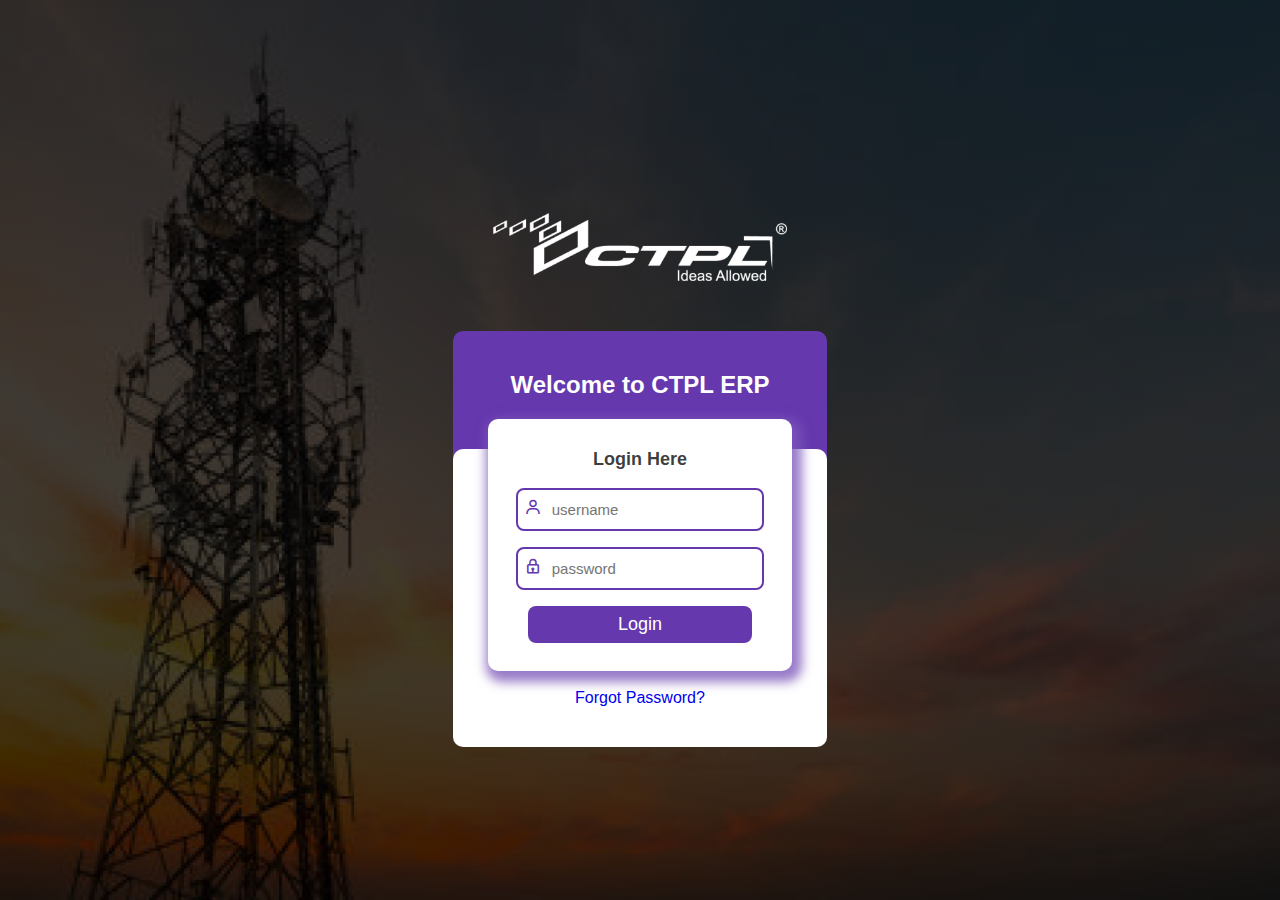
<file: login.html>
<!DOCTYPE html>
<html lang="en">
<head>
    <meta charset="UTF-8">
    <meta http-equiv="X-UA-Compatible" content="IE=edge">
    <meta name="viewport" content="width=device-width, initial-scale=1.0">
    <link rel="stylesheet" href="./assets/css/login.css">
    <link href='https://unpkg.com/boxicons@2.0.7/css/boxicons.min.css' rel='stylesheet'>
    <title>Login</title>
</head>
<body>
    <div class="container">
        <div class="col">
            <div class="logo">
                <img src="./assets/images/logo.png" alt="">
            </div>
            <div class="logo-form">
                <h2>Welcome to CTPL ERP</h2>
                <div class="bottom">

                    <div class="form">
                        <h3>Login Here</h3>
                        <div class="inpt">
                            <span class="bx bx-user"></span>
                            <input type="text" placeholder="username">
                        </div>
                        <div class="inpt">
                            <span class="bx bx-lock"></span>
                            <input type="password" placeholder="password">
                        </div>
                        <div class="btn">
                            <input type="submit" value="Login">
                        </div>
                    </div>
                    
                    <div class="forgot">
                        <a href="#">Forgot Password?</a>
                    </div>
                </div>
            </div>
        </div>
    </div>
</body>
</html>
</file>
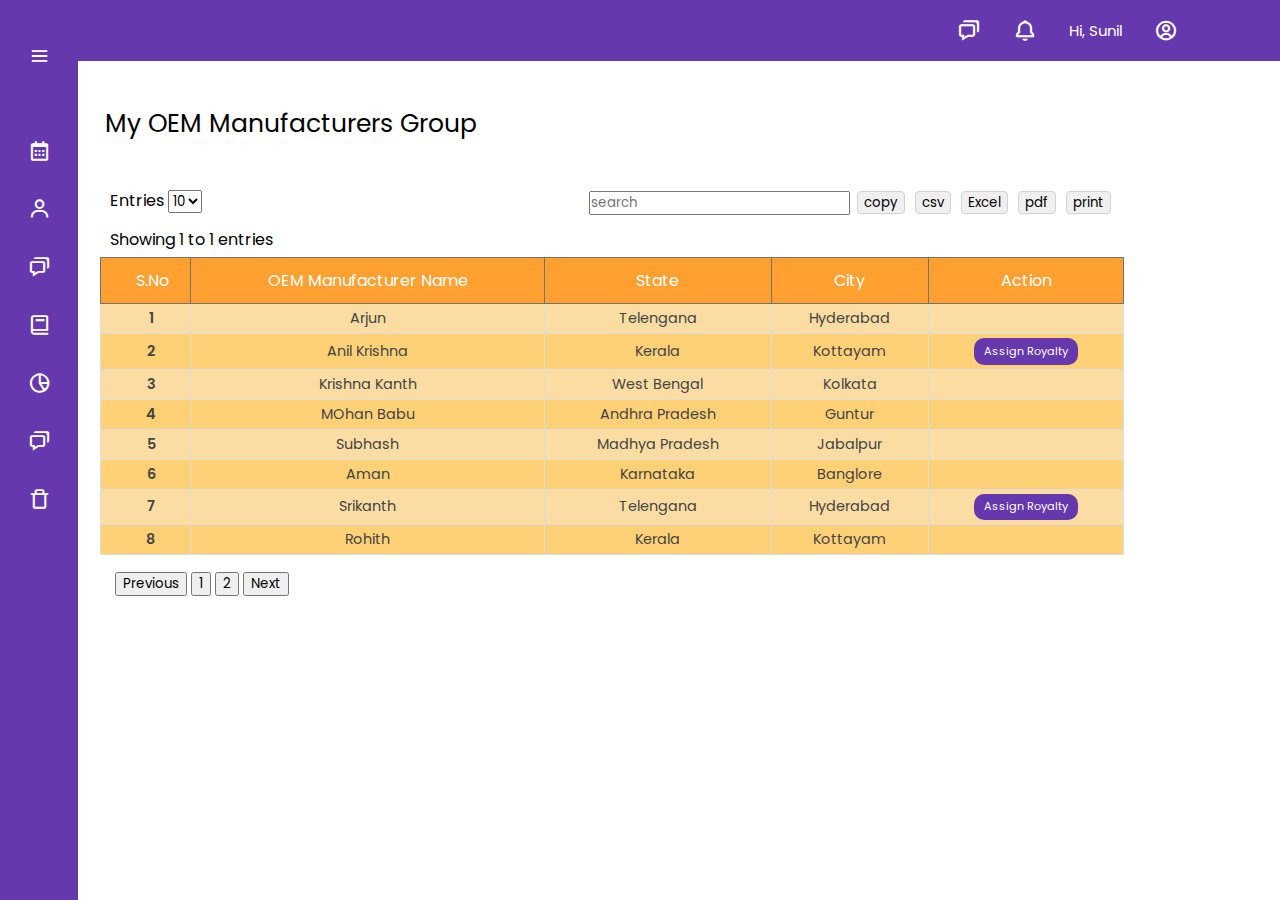
<file: manufactureGroup.html>
<!DOCTYPE html>
<html lang="en">

<head>
    <meta charset="UTF-8">
    <meta http-equiv="X-UA-Compatible" content="IE=edge">
    <meta name="viewport" content="width=device-width, initial-scale=1.0">
    <link rel="stylesheet" href="./assets/css/manufactureGroup.css">
    <link href='https://unpkg.com/boxicons@2.0.7/css/boxicons.min.css' rel='stylesheet'>
    <title>ERP Application</title>
</head>

<body>

    <!-- header starts -->
    <header class="header">

        <div class="logo">
            <i class="bx bx-menu menu-icon"></i>
        </div>

        <div class="icons">
            <div class="bx bx-chat"></div>
            <div class="bx bx-bell"></div>
            <div class="hi">Hi, Sunil</div>
            <div class="bx bx-user-circle" onclick="myprofFun()"></div>
        </div>

    </header>

    <!-- header ends -->

    <div class="content" id="content">
        <div class="imgpro">
            <img src="./assets/images/pic.png" alt="">
        </div>
        <div class="prodet">
            <h4 style="font-weight: 400;">User Options</h4>
            <div class="set1">
                <p class="ttle">Inbox</p>
                <i class="bx bxs-inbox"></i>
            </div>
            <div class="set1">
                <p class="ttle">Profile</p>
                <i class="bx bx-user"></i>
            </div>
            <div class="set1">
                <p class="ttle">Settings</p>
                <i class="bx bx-cog"></i>
            </div>
            <div class="set1">
                <p class="ttle">Actions</p>
                <i class="bx bx-user"></i>
            </div>
            <div class="set1">
                <p class="ttle">Logout</p>
                <i class="bx bx-log-out"></i>
            </div>
        </div>
    </div>


    <!-- sideBar starts -->
    <div class="sideBar">

        <div class="menu-bars">
            <i class='bx bx-menu menu-icon' id="btn"></i>
        </div>

        <!-- visible -->
        <ul class="nav-list">

            <li>
                <a href="#">
                    <i class='bx bx-calendar'></i>
                </a>
            </li>
            <li>
                <a href="#">
                    <i class='bx bx-user'></i>
                </a>
            </li>
            <li>
                <a href="#">
                    <i class='bx bx-chat'></i>
                </a>
            </li>
            <li>
                <a href="#">
                    <i class='bx bx-book'></i>
                </a>
            </li>
            <li>
                <a href="#">
                    <i class='bx bx-pie-chart-alt-2'></i>
                </a>
            </li>
            <li>
                <a href="#">
                    <i class='bx bx-chat'></i>
                </a>
            </li>
            <li>
                <a href="#">
                    <i class='bx bx-trash-alt'></i>
                </a>
            </li>
        </ul>

        <!-- hidden -->
        <div class="nav">
            <div class="sidebar-hid">
                <div class="logo">
                    <i class="bx bx-menu menu-icon"></i>
                    <div class="profile">
                        <div class="img">
                            <img src="./assets/images/pic.png" alt="">
                        </div>
                        <div class="details">
                            <p class="wel">Welcome</p>
                            <p class="name">Me.Sunil</p>
                        </div>
                    </div>
                </div>

                <div class="sidebar-content">
                    <ul class="lists">

                        <li class="list">
                            <a href="#" class="nav-link collapsible">
                                <span class="link">Device Management</span>
                                <i class="bx bxs-down-arrow icon"></i>

                                <!-- level-1 -->
                                <div class="content-1">
                                    <a href="#" class="nav-link-1 collapsible">
                                        <span class="link-1">Menu-11</span>
                                        <i class="bx bxs-down-arrow icon"></i>

                                        <!-- level-2 -->
                                        <div class="content-1">
                                            <a href="#" class="nav-link-2 collapsible">
                                                <span class="link-1">Menu-12</span>
                                                <i class="bx bxs-down-arrow icon"></i>

                                                <div class="content-1">

                                                    <a href="#" class="nav-link-3 collapsible">
                                                        <span class="link-1">Menu-13</span>
                                                        <i class="bx bxs-down-arrow icon"></i>
                                                    </a>
                                                    <a href="#" class="nav-link-3 collapsible">
                                                        <span class="link-1">Menu-13</span>
                                                        <i class="bx bxs-down-arrow icon"></i>
                                                    </a>
                                                    <a href="#" class="nav-link-3 collapsible">
                                                        <span class="link-1">Menu-13</span>
                                                        <i class="bx bxs-down-arrow icon"></i>
                                                    </a>
                                                    <a href="#" class="nav-link-3 collapsible">
                                                        <span class="link-1">Menu-13</span>
                                                        <i class="bx bxs-down-arrow icon"></i>
                                                    </a>

                                                </div>
                                            </a>
                                            <a href="#" class="nav-link-2 collapsible">
                                                <span class="link-1">Menu-12</span>
                                                <i class="bx bxs-down-arrow icon"></i>

                                                <div class="content-1">

                                                    <a href="#" class="nav-link-3 collapsible">
                                                        <span class="link-1">Menu-23</span>
                                                        <i class="bx bxs-down-arrow icon"></i>
                                                    </a>
                                                    <a href="#" class="nav-link-3 collapsible">
                                                        <span class="link-1">Menu-23</span>
                                                        <i class="bx bxs-down-arrow icon"></i>
                                                    </a>
                                                    <a href="#" class="nav-link-3 collapsible">
                                                        <span class="link-1">Menu-23</span>
                                                        <i class="bx bxs-down-arrow icon"></i>
                                                    </a>
                                                    <a href="#" class="nav-link-3 collapsible">
                                                        <span class="link-1">Menu-23</span>
                                                        <i class="bx bxs-down-arrow icon"></i>
                                                    </a>

                                                </div>
                                            </a>
                                            <a href="#" class="nav-link-2 collapsible">
                                                <span class="link-1">Menu-12</span>
                                                <i class="bx bxs-down-arrow icon"></i>

                                                <div class="content-1">

                                                    <a href="#" class="nav-link-3 collapsible">
                                                        <span class="link-1">Menu-33</span>
                                                        <i class="bx bxs-down-arrow icon"></i>
                                                    </a>
                                                    <a href="#" class="nav-link-3 collapsible">
                                                        <span class="link-1">Menu-33</span>
                                                        <i class="bx bxs-down-arrow icon"></i>
                                                    </a>
                                                    <a href="#" class="nav-link-3 collapsible">
                                                        <span class="link-1">Menu-33</span>
                                                        <i class="bx bxs-down-arrow icon"></i>
                                                    </a>
                                                    <a href="#" class="nav-link-3 collapsible">
                                                        <span class="link-1">Menu-33</span>
                                                        <i class="bx bxs-down-arrow icon"></i>
                                                    </a>

                                                </div>
                                            </a>
                                            <a href="#" class="nav-link-2 collapsible">
                                                <span class="link-1">Menu-12</span>
                                                <i class="bx bxs-down-arrow icon"></i>

                                                <div class="content-1">

                                                    <a href="#" class="nav-link-3 collapsible">
                                                        <span class="link-1">Menu-43</span>
                                                        <i class="bx bxs-down-arrow icon"></i>
                                                    </a>
                                                    <a href="#" class="nav-link-3 collapsible">
                                                        <span class="link-1">Menu-43</span>
                                                        <i class="bx bxs-down-arrow icon"></i>
                                                    </a>
                                                    <a href="#" class="nav-link-3 collapsible">
                                                        <span class="link-1">Menu-43</span>
                                                        <i class="bx bxs-down-arrow icon"></i>
                                                    </a>
                                                    <a href="#" class="nav-link-3 collapsible">
                                                        <span class="link-1">Menu-43</span>
                                                        <i class="bx bxs-down-arrow icon"></i>
                                                    </a>

                                                </div>
                                            </a>

                                        </div>
                                    </a>

                                    <a href="#" class="nav-link-1 collapsible">
                                        <span class="link-1">Menu-12</span>
                                        <i class="bx bxs-down-arrow icon"></i>

                                        <!-- level-2 -->
                                        <div class="content-1">
                                            <a href="#" class="nav-link-2 collapsible">
                                                <span class="link-1">Menu-21</span>
                                                <i class="bx bxs-down-arrow icon"></i>

                                                <div class="content-1">

                                                    <a href="#" class="nav-link-3 collapsible">
                                                        <span class="link-1">Menu-3</span>
                                                        <i class="bx bxs-down-arrow icon"></i>
                                                    </a>
                                                    <a href="#" class="nav-link-3 collapsible">
                                                        <span class="link-1">Menu-3</span>
                                                        <i class="bx bxs-down-arrow icon"></i>
                                                    </a>
                                                    <a href="#" class="nav-link-3 collapsible">
                                                        <span class="link-1">Menu-3</span>
                                                        <i class="bx bxs-down-arrow icon"></i>
                                                    </a>
                                                    <a href="#" class="nav-link-3 collapsible">
                                                        <span class="link-1">Menu-3</span>
                                                        <i class="bx bxs-down-arrow icon"></i>
                                                    </a>

                                                </div>
                                            </a>
                                            <a href="#" class="nav-link-2 collapsible">
                                                <span class="link-1">Menu-22</span>
                                                <i class="bx bxs-down-arrow icon"></i>

                                                <div class="content-1">

                                                    <a href="#" class="nav-link-3 collapsible">
                                                        <span class="link-1">Menu-3</span>
                                                        <i class="bx bxs-down-arrow icon"></i>
                                                    </a>
                                                    <a href="#" class="nav-link-3 collapsible">
                                                        <span class="link-1">Menu-3</span>
                                                        <i class="bx bxs-down-arrow icon"></i>
                                                    </a>
                                                    <a href="#" class="nav-link-3 collapsible">
                                                        <span class="link-1">Menu-3</span>
                                                        <i class="bx bxs-down-arrow icon"></i>
                                                    </a>
                                                    <a href="#" class="nav-link-3 collapsible">
                                                        <span class="link-1">Menu-3</span>
                                                        <i class="bx bxs-down-arrow icon"></i>
                                                    </a>

                                                </div>
                                            </a>
                                            <a href="#" class="nav-link-2 collapsible">
                                                <span class="link-1">Menu-23</span>
                                                <i class="bx bxs-down-arrow icon"></i>

                                                <div class="content-1">

                                                    <a href="#" class="nav-link-3 collapsible">
                                                        <span class="link-1">Menu-3</span>
                                                        <i class="bx bxs-down-arrow icon"></i>
                                                    </a>
                                                    <a href="#" class="nav-link-3 collapsible">
                                                        <span class="link-1">Menu-3</span>
                                                        <i class="bx bxs-down-arrow icon"></i>
                                                    </a>
                                                    <a href="#" class="nav-link-3 collapsible">
                                                        <span class="link-1">Menu-3</span>
                                                        <i class="bx bxs-down-arrow icon"></i>
                                                    </a>
                                                    <a href="#" class="nav-link-3 collapsible">
                                                        <span class="link-1">Menu-3</span>
                                                        <i class="bx bxs-down-arrow icon"></i>
                                                    </a>

                                                </div>
                                            </a>
                                            <a href="#" class="nav-link-2 collapsible">
                                                <span class="link-1">Menu-24</span>
                                                <i class="bx bxs-down-arrow icon"></i>

                                                <div class="content-1">

                                                    <a href="#" class="nav-link-3 collapsible">
                                                        <span class="link-1">Menu-3</span>
                                                        <i class="bx bxs-down-arrow icon"></i>
                                                    </a>
                                                    <a href="#" class="nav-link-3 collapsible">
                                                        <span class="link-1">Menu-3</span>
                                                        <i class="bx bxs-down-arrow icon"></i>
                                                    </a>
                                                    <a href="#" class="nav-link-3 collapsible">
                                                        <span class="link-1">Menu-3</span>
                                                        <i class="bx bxs-down-arrow icon"></i>
                                                    </a>
                                                    <a href="#" class="nav-link-3 collapsible">
                                                        <span class="link-1">Menu-3</span>
                                                        <i class="bx bxs-down-arrow icon"></i>
                                                    </a>

                                                </div>
                                            </a>

                                        </div>
                                    </a>
                                    <a href="#" class="nav-link-1 collapsible">
                                        <span class="link-1">Menu-13</span>
                                        <i class="bx bxs-down-arrow icon"></i>

                                        <!-- level-2 -->
                                        <div class="content-1">
                                            <a href="#" class="nav-link-2 collapsible">
                                                <span class="link-1">Menu-23</span>
                                                <i class="bx bxs-down-arrow icon"></i>

                                                <div class="content-1">

                                                    <a href="#" class="nav-link-3 collapsible">
                                                        <span class="link-1">Menu-3</span>
                                                        <i class="bx bxs-down-arrow icon"></i>
                                                    </a>
                                                    <a href="#" class="nav-link-3 collapsible">
                                                        <span class="link-1">Menu-3</span>
                                                        <i class="bx bxs-down-arrow icon"></i>
                                                    </a>
                                                    <a href="#" class="nav-link-3 collapsible">
                                                        <span class="link-1">Menu-3</span>
                                                        <i class="bx bxs-down-arrow icon"></i>
                                                    </a>
                                                    <a href="#" class="nav-link-3 collapsible">
                                                        <span class="link-1">Menu-3</span>
                                                        <i class="bx bxs-down-arrow icon"></i>
                                                    </a>

                                                </div>
                                            </a>
                                            <a href="#" class="nav-link-2 collapsible">
                                                <span class="link-1">Menu-23</span>
                                                <i class="bx bxs-down-arrow icon"></i>

                                                <div class="content-1">

                                                    <a href="#" class="nav-link-3 collapsible">
                                                        <span class="link-1">Menu-3</span>
                                                        <i class="bx bxs-down-arrow icon"></i>
                                                    </a>
                                                    <a href="#" class="nav-link-3 collapsible">
                                                        <span class="link-1">Menu-3</span>
                                                        <i class="bx bxs-down-arrow icon"></i>
                                                    </a>
                                                    <a href="#" class="nav-link-3 collapsible">
                                                        <span class="link-1">Menu-3</span>
                                                        <i class="bx bxs-down-arrow icon"></i>
                                                    </a>
                                                    <a href="#" class="nav-link-3 collapsible">
                                                        <span class="link-1">Menu-3</span>
                                                        <i class="bx bxs-down-arrow icon"></i>
                                                    </a>

                                                </div>
                                            </a>
                                            <a href="#" class="nav-link-2 collapsible">
                                                <span class="link-1">Menu-23</span>
                                                <i class="bx bxs-down-arrow icon"></i>

                                                <div class="content-1">

                                                    <a href="#" class="nav-link-3 collapsible">
                                                        <span class="link-1">Menu-3</span>
                                                        <i class="bx bxs-down-arrow icon"></i>
                                                    </a>
                                                    <a href="#" class="nav-link-3 collapsible">
                                                        <span class="link-1">Menu-3</span>
                                                        <i class="bx bxs-down-arrow icon"></i>
                                                    </a>
                                                    <a href="#" class="nav-link-3 collapsible">
                                                        <span class="link-1">Menu-3</span>
                                                        <i class="bx bxs-down-arrow icon"></i>
                                                    </a>
                                                    <a href="#" class="nav-link-3 collapsible">
                                                        <span class="link-1">Menu-3</span>
                                                        <i class="bx bxs-down-arrow icon"></i>
                                                    </a>

                                                </div>
                                            </a>
                                            <a href="#" class="nav-link-2 collapsible">
                                                <span class="link-1">Menu-23</span>
                                                <i class="bx bxs-down-arrow icon"></i>

                                                <div class="content-1">

                                                    <a href="#" class="nav-link-3 collapsible">
                                                        <span class="link-1">Menu-3</span>
                                                        <i class="bx bxs-down-arrow icon"></i>
                                                    </a>
                                                    <a href="#" class="nav-link-3 collapsible">
                                                        <span class="link-1">Menu-3</span>
                                                        <i class="bx bxs-down-arrow icon"></i>
                                                    </a>
                                                    <a href="#" class="nav-link-3 collapsible">
                                                        <span class="link-1">Menu-3</span>
                                                        <i class="bx bxs-down-arrow icon"></i>
                                                    </a>
                                                    <a href="#" class="nav-link-3 collapsible">
                                                        <span class="link-1">Menu-3</span>
                                                        <i class="bx bxs-down-arrow icon"></i>
                                                    </a>

                                                </div>
                                            </a>

                                        </div>
                                    </a>
                                    <a href="#" class="nav-link-1 collapsible">
                                        <span class="link-1">Menu-14</span>
                                        <i class="bx bxs-down-arrow icon"></i>

                                        <!-- level-2 -->
                                        <div class="content-1">
                                            <a href="#" class="nav-link-2 collapsible">
                                                <span class="link-1">Menu-21</span>
                                                <i class="bx bxs-down-arrow icon"></i>

                                                <div class="content-1">

                                                    <a href="#" class="nav-link-3 collapsible">
                                                        <span class="link-1">Menu-3</span>
                                                        <i class="bx bxs-down-arrow icon"></i>
                                                    </a>
                                                    <a href="#" class="nav-link-3 collapsible">
                                                        <span class="link-1">Menu-3</span>
                                                        <i class="bx bxs-down-arrow icon"></i>
                                                    </a>
                                                    <a href="#" class="nav-link-3 collapsible">
                                                        <span class="link-1">Menu-3</span>
                                                        <i class="bx bxs-down-arrow icon"></i>
                                                    </a>
                                                    <a href="#" class="nav-link-3 collapsible">
                                                        <span class="link-1">Menu-3</span>
                                                        <i class="bx bxs-down-arrow icon"></i>
                                                    </a>

                                                </div>
                                            </a>
                                            <a href="#" class="nav-link-2 collapsible">
                                                <span class="link-1">Menu-22</span>
                                                <i class="bx bxs-down-arrow icon"></i>

                                                <div class="content-1">

                                                    <a href="#" class="nav-link-3 collapsible">
                                                        <span class="link-1">Menu-3</span>
                                                        <i class="bx bxs-down-arrow icon"></i>
                                                    </a>
                                                    <a href="#" class="nav-link-3 collapsible">
                                                        <span class="link-1">Menu-3</span>
                                                        <i class="bx bxs-down-arrow icon"></i>
                                                    </a>
                                                    <a href="#" class="nav-link-3 collapsible">
                                                        <span class="link-1">Menu-3</span>
                                                        <i class="bx bxs-down-arrow icon"></i>
                                                    </a>
                                                    <a href="#" class="nav-link-3 collapsible">
                                                        <span class="link-1">Menu-3</span>
                                                        <i class="bx bxs-down-arrow icon"></i>
                                                    </a>

                                                </div>
                                            </a>
                                            <a href="#" class="nav-link-2 collapsible">
                                                <span class="link-1">Menu-23</span>
                                                <i class="bx bxs-down-arrow icon"></i>

                                                <div class="content-1">

                                                    <a href="#" class="nav-link-3 collapsible">
                                                        <span class="link-1">Menu-3</span>
                                                        <i class="bx bxs-down-arrow icon"></i>
                                                    </a>
                                                    <a href="#" class="nav-link-3 collapsible">
                                                        <span class="link-1">Menu-3</span>
                                                        <i class="bx bxs-down-arrow icon"></i>
                                                    </a>
                                                    <a href="#" class="nav-link-3 collapsible">
                                                        <span class="link-1">Menu-3</span>
                                                        <i class="bx bxs-down-arrow icon"></i>
                                                    </a>
                                                    <a href="#" class="nav-link-3 collapsible">
                                                        <span class="link-1">Menu-3</span>
                                                        <i class="bx bxs-down-arrow icon"></i>
                                                    </a>

                                                </div>
                                            </a>
                                            <a href="#" class="nav-link-2 collapsible">
                                                <span class="link-1">Menu-24</span>
                                                <i class="bx bxs-down-arrow icon"></i>

                                                <div class="content-1">

                                                    <a href="#" class="nav-link-3 collapsible">
                                                        <span class="link-1">Menu-3</span>
                                                        <i class="bx bxs-down-arrow icon"></i>
                                                    </a>
                                                    <a href="#" class="nav-link-3 collapsible">
                                                        <span class="link-1">Menu-3</span>
                                                        <i class="bx bxs-down-arrow icon"></i>
                                                    </a>
                                                    <a href="#" class="nav-link-3 collapsible">
                                                        <span class="link-1">Menu-3</span>
                                                        <i class="bx bxs-down-arrow icon"></i>
                                                    </a>
                                                    <a href="#" class="nav-link-3 collapsible">
                                                        <span class="link-1">Menu-3</span>
                                                        <i class="bx bxs-down-arrow icon"></i>
                                                    </a>

                                                </div>
                                            </a>

                                        </div>
                                    </a>

                                </div>

                            </a>
                        </li>

                        <li class="list">
                            <a href="#" class="nav-link collapsible">
                                <span class="link">Device Management</span>
                                <i class="bx bxs-down-arrow icon"></i>

                                <!-- level-1 -->
                                <div class="content-1">
                                    <a href="#" class="nav-link-1 collapsible">
                                        <span class="link-1">Menu-11</span>
                                        <i class="bx bxs-down-arrow icon"></i>

                                        <!-- level-2 -->
                                        <div class="content-1">
                                            <a href="#" class="nav-link-2 collapsible">
                                                <span class="link-1">Menu-12</span>
                                                <i class="bx bxs-down-arrow icon"></i>

                                                <div class="content-1">

                                                    <a href="#" class="nav-link-3 collapsible">
                                                        <span class="link-1">Menu-13</span>
                                                        <i class="bx bxs-down-arrow icon"></i>
                                                    </a>
                                                    <a href="#" class="nav-link-3 collapsible">
                                                        <span class="link-1">Menu-13</span>
                                                        <i class="bx bxs-down-arrow icon"></i>
                                                    </a>
                                                    <a href="#" class="nav-link-3 collapsible">
                                                        <span class="link-1">Menu-13</span>
                                                        <i class="bx bxs-down-arrow icon"></i>
                                                    </a>
                                                    <a href="#" class="nav-link-3 collapsible">
                                                        <span class="link-1">Menu-13</span>
                                                        <i class="bx bxs-down-arrow icon"></i>
                                                    </a>

                                                </div>
                                            </a>
                                            <a href="#" class="nav-link-2 collapsible">
                                                <span class="link-1">Menu-12</span>
                                                <i class="bx bxs-down-arrow icon"></i>

                                                <div class="content-1">

                                                    <a href="#" class="nav-link-3 collapsible">
                                                        <span class="link-1">Menu-23</span>
                                                        <i class="bx bxs-down-arrow icon"></i>
                                                    </a>
                                                    <a href="#" class="nav-link-3 collapsible">
                                                        <span class="link-1">Menu-23</span>
                                                        <i class="bx bxs-down-arrow icon"></i>
                                                    </a>
                                                    <a href="#" class="nav-link-3 collapsible">
                                                        <span class="link-1">Menu-23</span>
                                                        <i class="bx bxs-down-arrow icon"></i>
                                                    </a>
                                                    <a href="#" class="nav-link-3 collapsible">
                                                        <span class="link-1">Menu-23</span>
                                                        <i class="bx bxs-down-arrow icon"></i>
                                                    </a>

                                                </div>
                                            </a>
                                            <a href="#" class="nav-link-2 collapsible">
                                                <span class="link-1">Menu-12</span>
                                                <i class="bx bxs-down-arrow icon"></i>

                                                <div class="content-1">

                                                    <a href="#" class="nav-link-3 collapsible">
                                                        <span class="link-1">Menu-33</span>
                                                        <i class="bx bxs-down-arrow icon"></i>
                                                    </a>
                                                    <a href="#" class="nav-link-3 collapsible">
                                                        <span class="link-1">Menu-33</span>
                                                        <i class="bx bxs-down-arrow icon"></i>
                                                    </a>
                                                    <a href="#" class="nav-link-3 collapsible">
                                                        <span class="link-1">Menu-33</span>
                                                        <i class="bx bxs-down-arrow icon"></i>
                                                    </a>
                                                    <a href="#" class="nav-link-3 collapsible">
                                                        <span class="link-1">Menu-33</span>
                                                        <i class="bx bxs-down-arrow icon"></i>
                                                    </a>

                                                </div>
                                            </a>
                                            <a href="#" class="nav-link-2 collapsible">
                                                <span class="link-1">Menu-12</span>
                                                <i class="bx bxs-down-arrow icon"></i>

                                                <div class="content-1">

                                                    <a href="#" class="nav-link-3 collapsible">
                                                        <span class="link-1">Menu-43</span>
                                                        <i class="bx bxs-down-arrow icon"></i>
                                                    </a>
                                                    <a href="#" class="nav-link-3 collapsible">
                                                        <span class="link-1">Menu-43</span>
                                                        <i class="bx bxs-down-arrow icon"></i>
                                                    </a>
                                                    <a href="#" class="nav-link-3 collapsible">
                                                        <span class="link-1">Menu-43</span>
                                                        <i class="bx bxs-down-arrow icon"></i>
                                                    </a>
                                                    <a href="#" class="nav-link-3 collapsible">
                                                        <span class="link-1">Menu-43</span>
                                                        <i class="bx bxs-down-arrow icon"></i>
                                                    </a>

                                                </div>
                                            </a>

                                        </div>
                                    </a>

                                    <a href="#" class="nav-link-1 collapsible">
                                        <span class="link-1">Menu-12</span>
                                        <i class="bx bxs-down-arrow icon"></i>

                                        <!-- level-2 -->
                                        <div class="content-1">
                                            <a href="#" class="nav-link-2 collapsible">
                                                <span class="link-1">Menu-21</span>
                                                <i class="bx bxs-down-arrow icon"></i>

                                                <div class="content-1">

                                                    <a href="#" class="nav-link-3 collapsible">
                                                        <span class="link-1">Menu-3</span>
                                                        <i class="bx bxs-down-arrow icon"></i>
                                                    </a>
                                                    <a href="#" class="nav-link-3 collapsible">
                                                        <span class="link-1">Menu-3</span>
                                                        <i class="bx bxs-down-arrow icon"></i>
                                                    </a>
                                                    <a href="#" class="nav-link-3 collapsible">
                                                        <span class="link-1">Menu-3</span>
                                                        <i class="bx bxs-down-arrow icon"></i>
                                                    </a>
                                                    <a href="#" class="nav-link-3 collapsible">
                                                        <span class="link-1">Menu-3</span>
                                                        <i class="bx bxs-down-arrow icon"></i>
                                                    </a>

                                                </div>
                                            </a>
                                            <a href="#" class="nav-link-2 collapsible">
                                                <span class="link-1">Menu-22</span>
                                                <i class="bx bxs-down-arrow icon"></i>

                                                <div class="content-1">

                                                    <a href="#" class="nav-link-3 collapsible">
                                                        <span class="link-1">Menu-3</span>
                                                        <i class="bx bxs-down-arrow icon"></i>
                                                    </a>
                                                    <a href="#" class="nav-link-3 collapsible">
                                                        <span class="link-1">Menu-3</span>
                                                        <i class="bx bxs-down-arrow icon"></i>
                                                    </a>
                                                    <a href="#" class="nav-link-3 collapsible">
                                                        <span class="link-1">Menu-3</span>
                                                        <i class="bx bxs-down-arrow icon"></i>
                                                    </a>
                                                    <a href="#" class="nav-link-3 collapsible">
                                                        <span class="link-1">Menu-3</span>
                                                        <i class="bx bxs-down-arrow icon"></i>
                                                    </a>

                                                </div>
                                            </a>
                                            <a href="#" class="nav-link-2 collapsible">
                                                <span class="link-1">Menu-23</span>
                                                <i class="bx bxs-down-arrow icon"></i>

                                                <div class="content-1">

                                                    <a href="#" class="nav-link-3 collapsible">
                                                        <span class="link-1">Menu-3</span>
                                                        <i class="bx bxs-down-arrow icon"></i>
                                                    </a>
                                                    <a href="#" class="nav-link-3 collapsible">
                                                        <span class="link-1">Menu-3</span>
                                                        <i class="bx bxs-down-arrow icon"></i>
                                                    </a>
                                                    <a href="#" class="nav-link-3 collapsible">
                                                        <span class="link-1">Menu-3</span>
                                                        <i class="bx bxs-down-arrow icon"></i>
                                                    </a>
                                                    <a href="#" class="nav-link-3 collapsible">
                                                        <span class="link-1">Menu-3</span>
                                                        <i class="bx bxs-down-arrow icon"></i>
                                                    </a>

                                                </div>
                                            </a>
                                            <a href="#" class="nav-link-2 collapsible">
                                                <span class="link-1">Menu-24</span>
                                                <i class="bx bxs-down-arrow icon"></i>

                                                <div class="content-1">

                                                    <a href="#" class="nav-link-3 collapsible">
                                                        <span class="link-1">Menu-3</span>
                                                        <i class="bx bxs-down-arrow icon"></i>
                                                    </a>
                                                    <a href="#" class="nav-link-3 collapsible">
                                                        <span class="link-1">Menu-3</span>
                                                        <i class="bx bxs-down-arrow icon"></i>
                                                    </a>
                                                    <a href="#" class="nav-link-3 collapsible">
                                                        <span class="link-1">Menu-3</span>
                                                        <i class="bx bxs-down-arrow icon"></i>
                                                    </a>
                                                    <a href="#" class="nav-link-3 collapsible">
                                                        <span class="link-1">Menu-3</span>
                                                        <i class="bx bxs-down-arrow icon"></i>
                                                    </a>

                                                </div>
                                            </a>

                                        </div>
                                    </a>
                                    <a href="#" class="nav-link-1 collapsible">
                                        <span class="link-1">Menu-13</span>
                                        <i class="bx bxs-down-arrow icon"></i>

                                        <!-- level-2 -->
                                        <div class="content-1">
                                            <a href="#" class="nav-link-2 collapsible">
                                                <span class="link-1">Menu-23</span>
                                                <i class="bx bxs-down-arrow icon"></i>

                                                <div class="content-1">

                                                    <a href="#" class="nav-link-3 collapsible">
                                                        <span class="link-1">Menu-3</span>
                                                        <i class="bx bxs-down-arrow icon"></i>
                                                    </a>
                                                    <a href="#" class="nav-link-3 collapsible">
                                                        <span class="link-1">Menu-3</span>
                                                        <i class="bx bxs-down-arrow icon"></i>
                                                    </a>
                                                    <a href="#" class="nav-link-3 collapsible">
                                                        <span class="link-1">Menu-3</span>
                                                        <i class="bx bxs-down-arrow icon"></i>
                                                    </a>
                                                    <a href="#" class="nav-link-3 collapsible">
                                                        <span class="link-1">Menu-3</span>
                                                        <i class="bx bxs-down-arrow icon"></i>
                                                    </a>

                                                </div>
                                            </a>
                                            <a href="#" class="nav-link-2 collapsible">
                                                <span class="link-1">Menu-23</span>
                                                <i class="bx bxs-down-arrow icon"></i>

                                                <div class="content-1">

                                                    <a href="#" class="nav-link-3 collapsible">
                                                        <span class="link-1">Menu-3</span>
                                                        <i class="bx bxs-down-arrow icon"></i>
                                                    </a>
                                                    <a href="#" class="nav-link-3 collapsible">
                                                        <span class="link-1">Menu-3</span>
                                                        <i class="bx bxs-down-arrow icon"></i>
                                                    </a>
                                                    <a href="#" class="nav-link-3 collapsible">
                                                        <span class="link-1">Menu-3</span>
                                                        <i class="bx bxs-down-arrow icon"></i>
                                                    </a>
                                                    <a href="#" class="nav-link-3 collapsible">
                                                        <span class="link-1">Menu-3</span>
                                                        <i class="bx bxs-down-arrow icon"></i>
                                                    </a>

                                                </div>
                                            </a>
                                            <a href="#" class="nav-link-2 collapsible">
                                                <span class="link-1">Menu-23</span>
                                                <i class="bx bxs-down-arrow icon"></i>

                                                <div class="content-1">

                                                    <a href="#" class="nav-link-3 collapsible">
                                                        <span class="link-1">Menu-3</span>
                                                        <i class="bx bxs-down-arrow icon"></i>
                                                    </a>
                                                    <a href="#" class="nav-link-3 collapsible">
                                                        <span class="link-1">Menu-3</span>
                                                        <i class="bx bxs-down-arrow icon"></i>
                                                    </a>
                                                    <a href="#" class="nav-link-3 collapsible">
                                                        <span class="link-1">Menu-3</span>
                                                        <i class="bx bxs-down-arrow icon"></i>
                                                    </a>
                                                    <a href="#" class="nav-link-3 collapsible">
                                                        <span class="link-1">Menu-3</span>
                                                        <i class="bx bxs-down-arrow icon"></i>
                                                    </a>

                                                </div>
                                            </a>
                                            <a href="#" class="nav-link-2 collapsible">
                                                <span class="link-1">Menu-23</span>
                                                <i class="bx bxs-down-arrow icon"></i>

                                                <div class="content-1">

                                                    <a href="#" class="nav-link-3 collapsible">
                                                        <span class="link-1">Menu-3</span>
                                                        <i class="bx bxs-down-arrow icon"></i>
                                                    </a>
                                                    <a href="#" class="nav-link-3 collapsible">
                                                        <span class="link-1">Menu-3</span>
                                                        <i class="bx bxs-down-arrow icon"></i>
                                                    </a>
                                                    <a href="#" class="nav-link-3 collapsible">
                                                        <span class="link-1">Menu-3</span>
                                                        <i class="bx bxs-down-arrow icon"></i>
                                                    </a>
                                                    <a href="#" class="nav-link-3 collapsible">
                                                        <span class="link-1">Menu-3</span>
                                                        <i class="bx bxs-down-arrow icon"></i>
                                                    </a>

                                                </div>
                                            </a>

                                        </div>
                                    </a>
                                    <a href="#" class="nav-link-1 collapsible">
                                        <span class="link-1">Menu-14</span>
                                        <i class="bx bxs-down-arrow icon"></i>

                                        <!-- level-2 -->
                                        <div class="content-1">
                                            <a href="#" class="nav-link-2 collapsible">
                                                <span class="link-1">Menu-21</span>
                                                <i class="bx bxs-down-arrow icon"></i>

                                                <div class="content-1">

                                                    <a href="#" class="nav-link-3 collapsible">
                                                        <span class="link-1">Menu-3</span>
                                                        <i class="bx bxs-down-arrow icon"></i>
                                                    </a>
                                                    <a href="#" class="nav-link-3 collapsible">
                                                        <span class="link-1">Menu-3</span>
                                                        <i class="bx bxs-down-arrow icon"></i>
                                                    </a>
                                                    <a href="#" class="nav-link-3 collapsible">
                                                        <span class="link-1">Menu-3</span>
                                                        <i class="bx bxs-down-arrow icon"></i>
                                                    </a>
                                                    <a href="#" class="nav-link-3 collapsible">
                                                        <span class="link-1">Menu-3</span>
                                                        <i class="bx bxs-down-arrow icon"></i>
                                                    </a>

                                                </div>
                                            </a>
                                            <a href="#" class="nav-link-2 collapsible">
                                                <span class="link-1">Menu-22</span>
                                                <i class="bx bxs-down-arrow icon"></i>

                                                <div class="content-1">

                                                    <a href="#" class="nav-link-3 collapsible">
                                                        <span class="link-1">Menu-3</span>
                                                        <i class="bx bxs-down-arrow icon"></i>
                                                    </a>
                                                    <a href="#" class="nav-link-3 collapsible">
                                                        <span class="link-1">Menu-3</span>
                                                        <i class="bx bxs-down-arrow icon"></i>
                                                    </a>
                                                    <a href="#" class="nav-link-3 collapsible">
                                                        <span class="link-1">Menu-3</span>
                                                        <i class="bx bxs-down-arrow icon"></i>
                                                    </a>
                                                    <a href="#" class="nav-link-3 collapsible">
                                                        <span class="link-1">Menu-3</span>
                                                        <i class="bx bxs-down-arrow icon"></i>
                                                    </a>

                                                </div>
                                            </a>
                                            <a href="#" class="nav-link-2 collapsible">
                                                <span class="link-1">Menu-23</span>
                                                <i class="bx bxs-down-arrow icon"></i>

                                                <div class="content-1">

                                                    <a href="#" class="nav-link-3 collapsible">
                                                        <span class="link-1">Menu-3</span>
                                                        <i class="bx bxs-down-arrow icon"></i>
                                                    </a>
                                                    <a href="#" class="nav-link-3 collapsible">
                                                        <span class="link-1">Menu-3</span>
                                                        <i class="bx bxs-down-arrow icon"></i>
                                                    </a>
                                                    <a href="#" class="nav-link-3 collapsible">
                                                        <span class="link-1">Menu-3</span>
                                                        <i class="bx bxs-down-arrow icon"></i>
                                                    </a>
                                                    <a href="#" class="nav-link-3 collapsible">
                                                        <span class="link-1">Menu-3</span>
                                                        <i class="bx bxs-down-arrow icon"></i>
                                                    </a>

                                                </div>
                                            </a>
                                            <a href="#" class="nav-link-2 collapsible">
                                                <span class="link-1">Menu-24</span>
                                                <i class="bx bxs-down-arrow icon"></i>

                                                <div class="content-1">

                                                    <a href="#" class="nav-link-3 collapsible">
                                                        <span class="link-1">Menu-3</span>
                                                        <i class="bx bxs-down-arrow icon"></i>
                                                    </a>
                                                    <a href="#" class="nav-link-3 collapsible">
                                                        <span class="link-1">Menu-3</span>
                                                        <i class="bx bxs-down-arrow icon"></i>
                                                    </a>
                                                    <a href="#" class="nav-link-3 collapsible">
                                                        <span class="link-1">Menu-3</span>
                                                        <i class="bx bxs-down-arrow icon"></i>
                                                    </a>
                                                    <a href="#" class="nav-link-3 collapsible">
                                                        <span class="link-1">Menu-3</span>
                                                        <i class="bx bxs-down-arrow icon"></i>
                                                    </a>

                                                </div>
                                            </a>

                                        </div>
                                    </a>

                                </div>

                            </a>
                        </li>

                        <li class="list">
                            <a href="#" class="nav-link collapsible">
                                <span class="link">Device Management</span>
                                <i class="bx bxs-down-arrow icon"></i>

                                <!-- level-1 -->
                                <div class="content-1">
                                    <a href="#" class="nav-link-1 collapsible">
                                        <span class="link-1">Menu-11</span>
                                        <i class="bx bxs-down-arrow icon"></i>

                                        <!-- level-2 -->
                                        <div class="content-1">
                                            <a href="#" class="nav-link-2 collapsible">
                                                <span class="link-1">Menu-12</span>
                                                <i class="bx bxs-down-arrow icon"></i>

                                                <div class="content-1">

                                                    <a href="#" class="nav-link-3 collapsible">
                                                        <span class="link-1">Menu-13</span>
                                                        <i class="bx bxs-down-arrow icon"></i>
                                                    </a>
                                                    <a href="#" class="nav-link-3 collapsible">
                                                        <span class="link-1">Menu-13</span>
                                                        <i class="bx bxs-down-arrow icon"></i>
                                                    </a>
                                                    <a href="#" class="nav-link-3 collapsible">
                                                        <span class="link-1">Menu-13</span>
                                                        <i class="bx bxs-down-arrow icon"></i>
                                                    </a>
                                                    <a href="#" class="nav-link-3 collapsible">
                                                        <span class="link-1">Menu-13</span>
                                                        <i class="bx bxs-down-arrow icon"></i>
                                                    </a>

                                                </div>
                                            </a>
                                            <a href="#" class="nav-link-2 collapsible">
                                                <span class="link-1">Menu-12</span>
                                                <i class="bx bxs-down-arrow icon"></i>

                                                <div class="content-1">

                                                    <a href="#" class="nav-link-3 collapsible">
                                                        <span class="link-1">Menu-23</span>
                                                        <i class="bx bxs-down-arrow icon"></i>
                                                    </a>
                                                    <a href="#" class="nav-link-3 collapsible">
                                                        <span class="link-1">Menu-23</span>
                                                        <i class="bx bxs-down-arrow icon"></i>
                                                    </a>
                                                    <a href="#" class="nav-link-3 collapsible">
                                                        <span class="link-1">Menu-23</span>
                                                        <i class="bx bxs-down-arrow icon"></i>
                                                    </a>
                                                    <a href="#" class="nav-link-3 collapsible">
                                                        <span class="link-1">Menu-23</span>
                                                        <i class="bx bxs-down-arrow icon"></i>
                                                    </a>

                                                </div>
                                            </a>
                                            <a href="#" class="nav-link-2 collapsible">
                                                <span class="link-1">Menu-12</span>
                                                <i class="bx bxs-down-arrow icon"></i>

                                                <div class="content-1">

                                                    <a href="#" class="nav-link-3 collapsible">
                                                        <span class="link-1">Menu-33</span>
                                                        <i class="bx bxs-down-arrow icon"></i>
                                                    </a>
                                                    <a href="#" class="nav-link-3 collapsible">
                                                        <span class="link-1">Menu-33</span>
                                                        <i class="bx bxs-down-arrow icon"></i>
                                                    </a>
                                                    <a href="#" class="nav-link-3 collapsible">
                                                        <span class="link-1">Menu-33</span>
                                                        <i class="bx bxs-down-arrow icon"></i>
                                                    </a>
                                                    <a href="#" class="nav-link-3 collapsible">
                                                        <span class="link-1">Menu-33</span>
                                                        <i class="bx bxs-down-arrow icon"></i>
                                                    </a>

                                                </div>
                                            </a>
                                            <a href="#" class="nav-link-2 collapsible">
                                                <span class="link-1">Menu-12</span>
                                                <i class="bx bxs-down-arrow icon"></i>

                                                <div class="content-1">

                                                    <a href="#" class="nav-link-3 collapsible">
                                                        <span class="link-1">Menu-43</span>
                                                        <i class="bx bxs-down-arrow icon"></i>
                                                    </a>
                                                    <a href="#" class="nav-link-3 collapsible">
                                                        <span class="link-1">Menu-43</span>
                                                        <i class="bx bxs-down-arrow icon"></i>
                                                    </a>
                                                    <a href="#" class="nav-link-3 collapsible">
                                                        <span class="link-1">Menu-43</span>
                                                        <i class="bx bxs-down-arrow icon"></i>
                                                    </a>
                                                    <a href="#" class="nav-link-3 collapsible">
                                                        <span class="link-1">Menu-43</span>
                                                        <i class="bx bxs-down-arrow icon"></i>
                                                    </a>

                                                </div>
                                            </a>

                                        </div>
                                    </a>

                                    <a href="#" class="nav-link-1 collapsible">
                                        <span class="link-1">Menu-12</span>
                                        <i class="bx bxs-down-arrow icon"></i>

                                        <!-- level-2 -->
                                        <div class="content-1">
                                            <a href="#" class="nav-link-2 collapsible">
                                                <span class="link-1">Menu-21</span>
                                                <i class="bx bxs-down-arrow icon"></i>

                                                <div class="content-1">

                                                    <a href="#" class="nav-link-3 collapsible">
                                                        <span class="link-1">Menu-3</span>
                                                        <i class="bx bxs-down-arrow icon"></i>
                                                    </a>
                                                    <a href="#" class="nav-link-3 collapsible">
                                                        <span class="link-1">Menu-3</span>
                                                        <i class="bx bxs-down-arrow icon"></i>
                                                    </a>
                                                    <a href="#" class="nav-link-3 collapsible">
                                                        <span class="link-1">Menu-3</span>
                                                        <i class="bx bxs-down-arrow icon"></i>
                                                    </a>
                                                    <a href="#" class="nav-link-3 collapsible">
                                                        <span class="link-1">Menu-3</span>
                                                        <i class="bx bxs-down-arrow icon"></i>
                                                    </a>

                                                </div>
                                            </a>
                                            <a href="#" class="nav-link-2 collapsible">
                                                <span class="link-1">Menu-22</span>
                                                <i class="bx bxs-down-arrow icon"></i>

                                                <div class="content-1">

                                                    <a href="#" class="nav-link-3 collapsible">
                                                        <span class="link-1">Menu-3</span>
                                                        <i class="bx bxs-down-arrow icon"></i>
                                                    </a>
                                                    <a href="#" class="nav-link-3 collapsible">
                                                        <span class="link-1">Menu-3</span>
                                                        <i class="bx bxs-down-arrow icon"></i>
                                                    </a>
                                                    <a href="#" class="nav-link-3 collapsible">
                                                        <span class="link-1">Menu-3</span>
                                                        <i class="bx bxs-down-arrow icon"></i>
                                                    </a>
                                                    <a href="#" class="nav-link-3 collapsible">
                                                        <span class="link-1">Menu-3</span>
                                                        <i class="bx bxs-down-arrow icon"></i>
                                                    </a>

                                                </div>
                                            </a>
                                            <a href="#" class="nav-link-2 collapsible">
                                                <span class="link-1">Menu-23</span>
                                                <i class="bx bxs-down-arrow icon"></i>

                                                <div class="content-1">

                                                    <a href="#" class="nav-link-3 collapsible">
                                                        <span class="link-1">Menu-3</span>
                                                        <i class="bx bxs-down-arrow icon"></i>
                                                    </a>
                                                    <a href="#" class="nav-link-3 collapsible">
                                                        <span class="link-1">Menu-3</span>
                                                        <i class="bx bxs-down-arrow icon"></i>
                                                    </a>
                                                    <a href="#" class="nav-link-3 collapsible">
                                                        <span class="link-1">Menu-3</span>
                                                        <i class="bx bxs-down-arrow icon"></i>
                                                    </a>
                                                    <a href="#" class="nav-link-3 collapsible">
                                                        <span class="link-1">Menu-3</span>
                                                        <i class="bx bxs-down-arrow icon"></i>
                                                    </a>

                                                </div>
                                            </a>
                                            <a href="#" class="nav-link-2 collapsible">
                                                <span class="link-1">Menu-24</span>
                                                <i class="bx bxs-down-arrow icon"></i>

                                                <div class="content-1">

                                                    <a href="#" class="nav-link-3 collapsible">
                                                        <span class="link-1">Menu-3</span>
                                                        <i class="bx bxs-down-arrow icon"></i>
                                                    </a>
                                                    <a href="#" class="nav-link-3 collapsible">
                                                        <span class="link-1">Menu-3</span>
                                                        <i class="bx bxs-down-arrow icon"></i>
                                                    </a>
                                                    <a href="#" class="nav-link-3 collapsible">
                                                        <span class="link-1">Menu-3</span>
                                                        <i class="bx bxs-down-arrow icon"></i>
                                                    </a>
                                                    <a href="#" class="nav-link-3 collapsible">
                                                        <span class="link-1">Menu-3</span>
                                                        <i class="bx bxs-down-arrow icon"></i>
                                                    </a>

                                                </div>
                                            </a>

                                        </div>
                                    </a>
                                    <a href="#" class="nav-link-1 collapsible">
                                        <span class="link-1">Menu-13</span>
                                        <i class="bx bxs-down-arrow icon"></i>

                                        <!-- level-2 -->
                                        <div class="content-1">
                                            <a href="#" class="nav-link-2 collapsible">
                                                <span class="link-1">Menu-23</span>
                                                <i class="bx bxs-down-arrow icon"></i>

                                                <div class="content-1">

                                                    <a href="#" class="nav-link-3 collapsible">
                                                        <span class="link-1">Menu-3</span>
                                                        <i class="bx bxs-down-arrow icon"></i>
                                                    </a>
                                                    <a href="#" class="nav-link-3 collapsible">
                                                        <span class="link-1">Menu-3</span>
                                                        <i class="bx bxs-down-arrow icon"></i>
                                                    </a>
                                                    <a href="#" class="nav-link-3 collapsible">
                                                        <span class="link-1">Menu-3</span>
                                                        <i class="bx bxs-down-arrow icon"></i>
                                                    </a>
                                                    <a href="#" class="nav-link-3 collapsible">
                                                        <span class="link-1">Menu-3</span>
                                                        <i class="bx bxs-down-arrow icon"></i>
                                                    </a>

                                                </div>
                                            </a>
                                            <a href="#" class="nav-link-2 collapsible">
                                                <span class="link-1">Menu-23</span>
                                                <i class="bx bxs-down-arrow icon"></i>

                                                <div class="content-1">

                                                    <a href="#" class="nav-link-3 collapsible">
                                                        <span class="link-1">Menu-3</span>
                                                        <i class="bx bxs-down-arrow icon"></i>
                                                    </a>
                                                    <a href="#" class="nav-link-3 collapsible">
                                                        <span class="link-1">Menu-3</span>
                                                        <i class="bx bxs-down-arrow icon"></i>
                                                    </a>
                                                    <a href="#" class="nav-link-3 collapsible">
                                                        <span class="link-1">Menu-3</span>
                                                        <i class="bx bxs-down-arrow icon"></i>
                                                    </a>
                                                    <a href="#" class="nav-link-3 collapsible">
                                                        <span class="link-1">Menu-3</span>
                                                        <i class="bx bxs-down-arrow icon"></i>
                                                    </a>

                                                </div>
                                            </a>
                                            <a href="#" class="nav-link-2 collapsible">
                                                <span class="link-1">Menu-23</span>
                                                <i class="bx bxs-down-arrow icon"></i>

                                                <div class="content-1">

                                                    <a href="#" class="nav-link-3 collapsible">
                                                        <span class="link-1">Menu-3</span>
                                                        <i class="bx bxs-down-arrow icon"></i>
                                                    </a>
                                                    <a href="#" class="nav-link-3 collapsible">
                                                        <span class="link-1">Menu-3</span>
                                                        <i class="bx bxs-down-arrow icon"></i>
                                                    </a>
                                                    <a href="#" class="nav-link-3 collapsible">
                                                        <span class="link-1">Menu-3</span>
                                                        <i class="bx bxs-down-arrow icon"></i>
                                                    </a>
                                                    <a href="#" class="nav-link-3 collapsible">
                                                        <span class="link-1">Menu-3</span>
                                                        <i class="bx bxs-down-arrow icon"></i>
                                                    </a>

                                                </div>
                                            </a>
                                            <a href="#" class="nav-link-2 collapsible">
                                                <span class="link-1">Menu-23</span>
                                                <i class="bx bxs-down-arrow icon"></i>

                                                <div class="content-1">

                                                    <a href="#" class="nav-link-3 collapsible">
                                                        <span class="link-1">Menu-3</span>
                                                        <i class="bx bxs-down-arrow icon"></i>
                                                    </a>
                                                    <a href="#" class="nav-link-3 collapsible">
                                                        <span class="link-1">Menu-3</span>
                                                        <i class="bx bxs-down-arrow icon"></i>
                                                    </a>
                                                    <a href="#" class="nav-link-3 collapsible">
                                                        <span class="link-1">Menu-3</span>
                                                        <i class="bx bxs-down-arrow icon"></i>
                                                    </a>
                                                    <a href="#" class="nav-link-3 collapsible">
                                                        <span class="link-1">Menu-3</span>
                                                        <i class="bx bxs-down-arrow icon"></i>
                                                    </a>

                                                </div>
                                            </a>

                                        </div>
                                    </a>
                                    <a href="#" class="nav-link-1 collapsible">
                                        <span class="link-1">Menu-14</span>
                                        <i class="bx bxs-down-arrow icon"></i>

                                        <!-- level-2 -->
                                        <div class="content-1">
                                            <a href="#" class="nav-link-2 collapsible">
                                                <span class="link-1">Menu-21</span>
                                                <i class="bx bxs-down-arrow icon"></i>

                                                <div class="content-1">

                                                    <a href="#" class="nav-link-3 collapsible">
                                                        <span class="link-1">Menu-3</span>
                                                        <i class="bx bxs-down-arrow icon"></i>
                                                    </a>
                                                    <a href="#" class="nav-link-3 collapsible">
                                                        <span class="link-1">Menu-3</span>
                                                        <i class="bx bxs-down-arrow icon"></i>
                                                    </a>
                                                    <a href="#" class="nav-link-3 collapsible">
                                                        <span class="link-1">Menu-3</span>
                                                        <i class="bx bxs-down-arrow icon"></i>
                                                    </a>
                                                    <a href="#" class="nav-link-3 collapsible">
                                                        <span class="link-1">Menu-3</span>
                                                        <i class="bx bxs-down-arrow icon"></i>
                                                    </a>

                                                </div>
                                            </a>
                                            <a href="#" class="nav-link-2 collapsible">
                                                <span class="link-1">Menu-22</span>
                                                <i class="bx bxs-down-arrow icon"></i>

                                                <div class="content-1">

                                                    <a href="#" class="nav-link-3 collapsible">
                                                        <span class="link-1">Menu-3</span>
                                                        <i class="bx bxs-down-arrow icon"></i>
                                                    </a>
                                                    <a href="#" class="nav-link-3 collapsible">
                                                        <span class="link-1">Menu-3</span>
                                                        <i class="bx bxs-down-arrow icon"></i>
                                                    </a>
                                                    <a href="#" class="nav-link-3 collapsible">
                                                        <span class="link-1">Menu-3</span>
                                                        <i class="bx bxs-down-arrow icon"></i>
                                                    </a>
                                                    <a href="#" class="nav-link-3 collapsible">
                                                        <span class="link-1">Menu-3</span>
                                                        <i class="bx bxs-down-arrow icon"></i>
                                                    </a>

                                                </div>
                                            </a>
                                            <a href="#" class="nav-link-2 collapsible">
                                                <span class="link-1">Menu-23</span>
                                                <i class="bx bxs-down-arrow icon"></i>

                                                <div class="content-1">

                                                    <a href="#" class="nav-link-3 collapsible">
                                                        <span class="link-1">Menu-3</span>
                                                        <i class="bx bxs-down-arrow icon"></i>
                                                    </a>
                                                    <a href="#" class="nav-link-3 collapsible">
                                                        <span class="link-1">Menu-3</span>
                                                        <i class="bx bxs-down-arrow icon"></i>
                                                    </a>
                                                    <a href="#" class="nav-link-3 collapsible">
                                                        <span class="link-1">Menu-3</span>
                                                        <i class="bx bxs-down-arrow icon"></i>
                                                    </a>
                                                    <a href="#" class="nav-link-3 collapsible">
                                                        <span class="link-1">Menu-3</span>
                                                        <i class="bx bxs-down-arrow icon"></i>
                                                    </a>

                                                </div>
                                            </a>
                                            <a href="#" class="nav-link-2 collapsible">
                                                <span class="link-1">Menu-24</span>
                                                <i class="bx bxs-down-arrow icon"></i>

                                                <div class="content-1">

                                                    <a href="#" class="nav-link-3 collapsible">
                                                        <span class="link-1">Menu-3</span>
                                                        <i class="bx bxs-down-arrow icon"></i>
                                                    </a>
                                                    <a href="#" class="nav-link-3 collapsible">
                                                        <span class="link-1">Menu-3</span>
                                                        <i class="bx bxs-down-arrow icon"></i>
                                                    </a>
                                                    <a href="#" class="nav-link-3 collapsible">
                                                        <span class="link-1">Menu-3</span>
                                                        <i class="bx bxs-down-arrow icon"></i>
                                                    </a>
                                                    <a href="#" class="nav-link-3 collapsible">
                                                        <span class="link-1">Menu-3</span>
                                                        <i class="bx bxs-down-arrow icon"></i>
                                                    </a>

                                                </div>
                                            </a>

                                        </div>
                                    </a>

                                </div>

                            </a>
                        </li>

                        <li class="list">
                            <a href="#" class="nav-link collapsible">
                                <span class="link">Device Management</span>
                                <i class="bx bxs-down-arrow icon"></i>

                                <!-- level-1 -->
                                <div class="content-1">
                                    <a href="#" class="nav-link-1 collapsible">
                                        <span class="link-1">Menu-11</span>
                                        <i class="bx bxs-down-arrow icon"></i>

                                        <!-- level-2 -->
                                        <div class="content-1">
                                            <a href="#" class="nav-link-2 collapsible">
                                                <span class="link-1">Menu-12</span>
                                                <i class="bx bxs-down-arrow icon"></i>

                                                <div class="content-1">

                                                    <a href="#" class="nav-link-3 collapsible">
                                                        <span class="link-1">Menu-13</span>
                                                        <i class="bx bxs-down-arrow icon"></i>
                                                    </a>
                                                    <a href="#" class="nav-link-3 collapsible">
                                                        <span class="link-1">Menu-13</span>
                                                        <i class="bx bxs-down-arrow icon"></i>
                                                    </a>
                                                    <a href="#" class="nav-link-3 collapsible">
                                                        <span class="link-1">Menu-13</span>
                                                        <i class="bx bxs-down-arrow icon"></i>
                                                    </a>
                                                    <a href="#" class="nav-link-3 collapsible">
                                                        <span class="link-1">Menu-13</span>
                                                        <i class="bx bxs-down-arrow icon"></i>
                                                    </a>

                                                </div>
                                            </a>
                                            <a href="#" class="nav-link-2 collapsible">
                                                <span class="link-1">Menu-12</span>
                                                <i class="bx bxs-down-arrow icon"></i>

                                                <div class="content-1">

                                                    <a href="#" class="nav-link-3 collapsible">
                                                        <span class="link-1">Menu-23</span>
                                                        <i class="bx bxs-down-arrow icon"></i>
                                                    </a>
                                                    <a href="#" class="nav-link-3 collapsible">
                                                        <span class="link-1">Menu-23</span>
                                                        <i class="bx bxs-down-arrow icon"></i>
                                                    </a>
                                                    <a href="#" class="nav-link-3 collapsible">
                                                        <span class="link-1">Menu-23</span>
                                                        <i class="bx bxs-down-arrow icon"></i>
                                                    </a>
                                                    <a href="#" class="nav-link-3 collapsible">
                                                        <span class="link-1">Menu-23</span>
                                                        <i class="bx bxs-down-arrow icon"></i>
                                                    </a>

                                                </div>
                                            </a>
                                            <a href="#" class="nav-link-2 collapsible">
                                                <span class="link-1">Menu-12</span>
                                                <i class="bx bxs-down-arrow icon"></i>

                                                <div class="content-1">

                                                    <a href="#" class="nav-link-3 collapsible">
                                                        <span class="link-1">Menu-33</span>
                                                        <i class="bx bxs-down-arrow icon"></i>
                                                    </a>
                                                    <a href="#" class="nav-link-3 collapsible">
                                                        <span class="link-1">Menu-33</span>
                                                        <i class="bx bxs-down-arrow icon"></i>
                                                    </a>
                                                    <a href="#" class="nav-link-3 collapsible">
                                                        <span class="link-1">Menu-33</span>
                                                        <i class="bx bxs-down-arrow icon"></i>
                                                    </a>
                                                    <a href="#" class="nav-link-3 collapsible">
                                                        <span class="link-1">Menu-33</span>
                                                        <i class="bx bxs-down-arrow icon"></i>
                                                    </a>

                                                </div>
                                            </a>
                                            <a href="#" class="nav-link-2 collapsible">
                                                <span class="link-1">Menu-12</span>
                                                <i class="bx bxs-down-arrow icon"></i>

                                                <div class="content-1">

                                                    <a href="#" class="nav-link-3 collapsible">
                                                        <span class="link-1">Menu-43</span>
                                                        <i class="bx bxs-down-arrow icon"></i>
                                                    </a>
                                                    <a href="#" class="nav-link-3 collapsible">
                                                        <span class="link-1">Menu-43</span>
                                                        <i class="bx bxs-down-arrow icon"></i>
                                                    </a>
                                                    <a href="#" class="nav-link-3 collapsible">
                                                        <span class="link-1">Menu-43</span>
                                                        <i class="bx bxs-down-arrow icon"></i>
                                                    </a>
                                                    <a href="#" class="nav-link-3 collapsible">
                                                        <span class="link-1">Menu-43</span>
                                                        <i class="bx bxs-down-arrow icon"></i>
                                                    </a>

                                                </div>
                                            </a>

                                        </div>
                                    </a>

                                    <a href="#" class="nav-link-1 collapsible">
                                        <span class="link-1">Menu-12</span>
                                        <i class="bx bxs-down-arrow icon"></i>

                                        <!-- level-2 -->
                                        <div class="content-1">
                                            <a href="#" class="nav-link-2 collapsible">
                                                <span class="link-1">Menu-21</span>
                                                <i class="bx bxs-down-arrow icon"></i>

                                                <div class="content-1">

                                                    <a href="#" class="nav-link-3 collapsible">
                                                        <span class="link-1">Menu-3</span>
                                                        <i class="bx bxs-down-arrow icon"></i>
                                                    </a>
                                                    <a href="#" class="nav-link-3 collapsible">
                                                        <span class="link-1">Menu-3</span>
                                                        <i class="bx bxs-down-arrow icon"></i>
                                                    </a>
                                                    <a href="#" class="nav-link-3 collapsible">
                                                        <span class="link-1">Menu-3</span>
                                                        <i class="bx bxs-down-arrow icon"></i>
                                                    </a>
                                                    <a href="#" class="nav-link-3 collapsible">
                                                        <span class="link-1">Menu-3</span>
                                                        <i class="bx bxs-down-arrow icon"></i>
                                                    </a>

                                                </div>
                                            </a>
                                            <a href="#" class="nav-link-2 collapsible">
                                                <span class="link-1">Menu-22</span>
                                                <i class="bx bxs-down-arrow icon"></i>

                                                <div class="content-1">

                                                    <a href="#" class="nav-link-3 collapsible">
                                                        <span class="link-1">Menu-3</span>
                                                        <i class="bx bxs-down-arrow icon"></i>
                                                    </a>
                                                    <a href="#" class="nav-link-3 collapsible">
                                                        <span class="link-1">Menu-3</span>
                                                        <i class="bx bxs-down-arrow icon"></i>
                                                    </a>
                                                    <a href="#" class="nav-link-3 collapsible">
                                                        <span class="link-1">Menu-3</span>
                                                        <i class="bx bxs-down-arrow icon"></i>
                                                    </a>
                                                    <a href="#" class="nav-link-3 collapsible">
                                                        <span class="link-1">Menu-3</span>
                                                        <i class="bx bxs-down-arrow icon"></i>
                                                    </a>

                                                </div>
                                            </a>
                                            <a href="#" class="nav-link-2 collapsible">
                                                <span class="link-1">Menu-23</span>
                                                <i class="bx bxs-down-arrow icon"></i>

                                                <div class="content-1">

                                                    <a href="#" class="nav-link-3 collapsible">
                                                        <span class="link-1">Menu-3</span>
                                                        <i class="bx bxs-down-arrow icon"></i>
                                                    </a>
                                                    <a href="#" class="nav-link-3 collapsible">
                                                        <span class="link-1">Menu-3</span>
                                                        <i class="bx bxs-down-arrow icon"></i>
                                                    </a>
                                                    <a href="#" class="nav-link-3 collapsible">
                                                        <span class="link-1">Menu-3</span>
                                                        <i class="bx bxs-down-arrow icon"></i>
                                                    </a>
                                                    <a href="#" class="nav-link-3 collapsible">
                                                        <span class="link-1">Menu-3</span>
                                                        <i class="bx bxs-down-arrow icon"></i>
                                                    </a>

                                                </div>
                                            </a>
                                            <a href="#" class="nav-link-2 collapsible">
                                                <span class="link-1">Menu-24</span>
                                                <i class="bx bxs-down-arrow icon"></i>

                                                <div class="content-1">

                                                    <a href="#" class="nav-link-3 collapsible">
                                                        <span class="link-1">Menu-3</span>
                                                        <i class="bx bxs-down-arrow icon"></i>
                                                    </a>
                                                    <a href="#" class="nav-link-3 collapsible">
                                                        <span class="link-1">Menu-3</span>
                                                        <i class="bx bxs-down-arrow icon"></i>
                                                    </a>
                                                    <a href="#" class="nav-link-3 collapsible">
                                                        <span class="link-1">Menu-3</span>
                                                        <i class="bx bxs-down-arrow icon"></i>
                                                    </a>
                                                    <a href="#" class="nav-link-3 collapsible">
                                                        <span class="link-1">Menu-3</span>
                                                        <i class="bx bxs-down-arrow icon"></i>
                                                    </a>

                                                </div>
                                            </a>

                                        </div>
                                    </a>
                                    <a href="#" class="nav-link-1 collapsible">
                                        <span class="link-1">Menu-13</span>
                                        <i class="bx bxs-down-arrow icon"></i>

                                        <!-- level-2 -->
                                        <div class="content-1">
                                            <a href="#" class="nav-link-2 collapsible">
                                                <span class="link-1">Menu-23</span>
                                                <i class="bx bxs-down-arrow icon"></i>

                                                <div class="content-1">

                                                    <a href="#" class="nav-link-3 collapsible">
                                                        <span class="link-1">Menu-3</span>
                                                        <i class="bx bxs-down-arrow icon"></i>
                                                    </a>
                                                    <a href="#" class="nav-link-3 collapsible">
                                                        <span class="link-1">Menu-3</span>
                                                        <i class="bx bxs-down-arrow icon"></i>
                                                    </a>
                                                    <a href="#" class="nav-link-3 collapsible">
                                                        <span class="link-1">Menu-3</span>
                                                        <i class="bx bxs-down-arrow icon"></i>
                                                    </a>
                                                    <a href="#" class="nav-link-3 collapsible">
                                                        <span class="link-1">Menu-3</span>
                                                        <i class="bx bxs-down-arrow icon"></i>
                                                    </a>

                                                </div>
                                            </a>
                                            <a href="#" class="nav-link-2 collapsible">
                                                <span class="link-1">Menu-23</span>
                                                <i class="bx bxs-down-arrow icon"></i>

                                                <div class="content-1">

                                                    <a href="#" class="nav-link-3 collapsible">
                                                        <span class="link-1">Menu-3</span>
                                                        <i class="bx bxs-down-arrow icon"></i>
                                                    </a>
                                                    <a href="#" class="nav-link-3 collapsible">
                                                        <span class="link-1">Menu-3</span>
                                                        <i class="bx bxs-down-arrow icon"></i>
                                                    </a>
                                                    <a href="#" class="nav-link-3 collapsible">
                                                        <span class="link-1">Menu-3</span>
                                                        <i class="bx bxs-down-arrow icon"></i>
                                                    </a>
                                                    <a href="#" class="nav-link-3 collapsible">
                                                        <span class="link-1">Menu-3</span>
                                                        <i class="bx bxs-down-arrow icon"></i>
                                                    </a>

                                                </div>
                                            </a>
                                            <a href="#" class="nav-link-2 collapsible">
                                                <span class="link-1">Menu-23</span>
                                                <i class="bx bxs-down-arrow icon"></i>

                                                <div class="content-1">

                                                    <a href="#" class="nav-link-3 collapsible">
                                                        <span class="link-1">Menu-3</span>
                                                        <i class="bx bxs-down-arrow icon"></i>
                                                    </a>
                                                    <a href="#" class="nav-link-3 collapsible">
                                                        <span class="link-1">Menu-3</span>
                                                        <i class="bx bxs-down-arrow icon"></i>
                                                    </a>
                                                    <a href="#" class="nav-link-3 collapsible">
                                                        <span class="link-1">Menu-3</span>
                                                        <i class="bx bxs-down-arrow icon"></i>
                                                    </a>
                                                    <a href="#" class="nav-link-3 collapsible">
                                                        <span class="link-1">Menu-3</span>
                                                        <i class="bx bxs-down-arrow icon"></i>
                                                    </a>

                                                </div>
                                            </a>
                                            <a href="#" class="nav-link-2 collapsible">
                                                <span class="link-1">Menu-23</span>
                                                <i class="bx bxs-down-arrow icon"></i>

                                                <div class="content-1">

                                                    <a href="#" class="nav-link-3 collapsible">
                                                        <span class="link-1">Menu-3</span>
                                                        <i class="bx bxs-down-arrow icon"></i>
                                                    </a>
                                                    <a href="#" class="nav-link-3 collapsible">
                                                        <span class="link-1">Menu-3</span>
                                                        <i class="bx bxs-down-arrow icon"></i>
                                                    </a>
                                                    <a href="#" class="nav-link-3 collapsible">
                                                        <span class="link-1">Menu-3</span>
                                                        <i class="bx bxs-down-arrow icon"></i>
                                                    </a>
                                                    <a href="#" class="nav-link-3 collapsible">
                                                        <span class="link-1">Menu-3</span>
                                                        <i class="bx bxs-down-arrow icon"></i>
                                                    </a>

                                                </div>
                                            </a>

                                        </div>
                                    </a>
                                    <a href="#" class="nav-link-1 collapsible">
                                        <span class="link-1">Menu-14</span>
                                        <i class="bx bxs-down-arrow icon"></i>

                                        <!-- level-2 -->
                                        <div class="content-1">
                                            <a href="#" class="nav-link-2 collapsible">
                                                <span class="link-1">Menu-21</span>
                                                <i class="bx bxs-down-arrow icon"></i>

                                                <div class="content-1">

                                                    <a href="#" class="nav-link-3 collapsible">
                                                        <span class="link-1">Menu-3</span>
                                                        <i class="bx bxs-down-arrow icon"></i>
                                                    </a>
                                                    <a href="#" class="nav-link-3 collapsible">
                                                        <span class="link-1">Menu-3</span>
                                                        <i class="bx bxs-down-arrow icon"></i>
                                                    </a>
                                                    <a href="#" class="nav-link-3 collapsible">
                                                        <span class="link-1">Menu-3</span>
                                                        <i class="bx bxs-down-arrow icon"></i>
                                                    </a>
                                                    <a href="#" class="nav-link-3 collapsible">
                                                        <span class="link-1">Menu-3</span>
                                                        <i class="bx bxs-down-arrow icon"></i>
                                                    </a>

                                                </div>
                                            </a>
                                            <a href="#" class="nav-link-2 collapsible">
                                                <span class="link-1">Menu-22</span>
                                                <i class="bx bxs-down-arrow icon"></i>

                                                <div class="content-1">

                                                    <a href="#" class="nav-link-3 collapsible">
                                                        <span class="link-1">Menu-3</span>
                                                        <i class="bx bxs-down-arrow icon"></i>
                                                    </a>
                                                    <a href="#" class="nav-link-3 collapsible">
                                                        <span class="link-1">Menu-3</span>
                                                        <i class="bx bxs-down-arrow icon"></i>
                                                    </a>
                                                    <a href="#" class="nav-link-3 collapsible">
                                                        <span class="link-1">Menu-3</span>
                                                        <i class="bx bxs-down-arrow icon"></i>
                                                    </a>
                                                    <a href="#" class="nav-link-3 collapsible">
                                                        <span class="link-1">Menu-3</span>
                                                        <i class="bx bxs-down-arrow icon"></i>
                                                    </a>

                                                </div>
                                            </a>
                                            <a href="#" class="nav-link-2 collapsible">
                                                <span class="link-1">Menu-23</span>
                                                <i class="bx bxs-down-arrow icon"></i>

                                                <div class="content-1">

                                                    <a href="#" class="nav-link-3 collapsible">
                                                        <span class="link-1">Menu-3</span>
                                                        <i class="bx bxs-down-arrow icon"></i>
                                                    </a>
                                                    <a href="#" class="nav-link-3 collapsible">
                                                        <span class="link-1">Menu-3</span>
                                                        <i class="bx bxs-down-arrow icon"></i>
                                                    </a>
                                                    <a href="#" class="nav-link-3 collapsible">
                                                        <span class="link-1">Menu-3</span>
                                                        <i class="bx bxs-down-arrow icon"></i>
                                                    </a>
                                                    <a href="#" class="nav-link-3 collapsible">
                                                        <span class="link-1">Menu-3</span>
                                                        <i class="bx bxs-down-arrow icon"></i>
                                                    </a>

                                                </div>
                                            </a>
                                            <a href="#" class="nav-link-2 collapsible">
                                                <span class="link-1">Menu-24</span>
                                                <i class="bx bxs-down-arrow icon"></i>

                                                <div class="content-1">

                                                    <a href="#" class="nav-link-3 collapsible">
                                                        <span class="link-1">Menu-3</span>
                                                        <i class="bx bxs-down-arrow icon"></i>
                                                    </a>
                                                    <a href="#" class="nav-link-3 collapsible">
                                                        <span class="link-1">Menu-3</span>
                                                        <i class="bx bxs-down-arrow icon"></i>
                                                    </a>
                                                    <a href="#" class="nav-link-3 collapsible">
                                                        <span class="link-1">Menu-3</span>
                                                        <i class="bx bxs-down-arrow icon"></i>
                                                    </a>
                                                    <a href="#" class="nav-link-3 collapsible">
                                                        <span class="link-1">Menu-3</span>
                                                        <i class="bx bxs-down-arrow icon"></i>
                                                    </a>

                                                </div>
                                            </a>

                                        </div>
                                    </a>

                                </div>

                            </a>
                        </li>

                        <li class="list">
                            <a href="#" class="nav-link collapsible">
                                <span class="link">Device Management</span>
                                <i class="bx bxs-down-arrow icon"></i>

                                <!-- level-1 -->
                                <div class="content-1">
                                    <a href="#" class="nav-link-1 collapsible">
                                        <span class="link-1">Menu-11</span>
                                        <i class="bx bxs-down-arrow icon"></i>

                                        <!-- level-2 -->
                                        <div class="content-1">
                                            <a href="#" class="nav-link-2 collapsible">
                                                <span class="link-1">Menu-12</span>
                                                <i class="bx bxs-down-arrow icon"></i>

                                                <div class="content-1">

                                                    <a href="#" class="nav-link-3 collapsible">
                                                        <span class="link-1">Menu-13</span>
                                                        <i class="bx bxs-down-arrow icon"></i>
                                                    </a>
                                                    <a href="#" class="nav-link-3 collapsible">
                                                        <span class="link-1">Menu-13</span>
                                                        <i class="bx bxs-down-arrow icon"></i>
                                                    </a>
                                                    <a href="#" class="nav-link-3 collapsible">
                                                        <span class="link-1">Menu-13</span>
                                                        <i class="bx bxs-down-arrow icon"></i>
                                                    </a>
                                                    <a href="#" class="nav-link-3 collapsible">
                                                        <span class="link-1">Menu-13</span>
                                                        <i class="bx bxs-down-arrow icon"></i>
                                                    </a>

                                                </div>
                                            </a>
                                            <a href="#" class="nav-link-2 collapsible">
                                                <span class="link-1">Menu-12</span>
                                                <i class="bx bxs-down-arrow icon"></i>

                                                <div class="content-1">

                                                    <a href="#" class="nav-link-3 collapsible">
                                                        <span class="link-1">Menu-23</span>
                                                        <i class="bx bxs-down-arrow icon"></i>
                                                    </a>
                                                    <a href="#" class="nav-link-3 collapsible">
                                                        <span class="link-1">Menu-23</span>
                                                        <i class="bx bxs-down-arrow icon"></i>
                                                    </a>
                                                    <a href="#" class="nav-link-3 collapsible">
                                                        <span class="link-1">Menu-23</span>
                                                        <i class="bx bxs-down-arrow icon"></i>
                                                    </a>
                                                    <a href="#" class="nav-link-3 collapsible">
                                                        <span class="link-1">Menu-23</span>
                                                        <i class="bx bxs-down-arrow icon"></i>
                                                    </a>

                                                </div>
                                            </a>
                                            <a href="#" class="nav-link-2 collapsible">
                                                <span class="link-1">Menu-12</span>
                                                <i class="bx bxs-down-arrow icon"></i>

                                                <div class="content-1">

                                                    <a href="#" class="nav-link-3 collapsible">
                                                        <span class="link-1">Menu-33</span>
                                                        <i class="bx bxs-down-arrow icon"></i>
                                                    </a>
                                                    <a href="#" class="nav-link-3 collapsible">
                                                        <span class="link-1">Menu-33</span>
                                                        <i class="bx bxs-down-arrow icon"></i>
                                                    </a>
                                                    <a href="#" class="nav-link-3 collapsible">
                                                        <span class="link-1">Menu-33</span>
                                                        <i class="bx bxs-down-arrow icon"></i>
                                                    </a>
                                                    <a href="#" class="nav-link-3 collapsible">
                                                        <span class="link-1">Menu-33</span>
                                                        <i class="bx bxs-down-arrow icon"></i>
                                                    </a>

                                                </div>
                                            </a>
                                            <a href="#" class="nav-link-2 collapsible">
                                                <span class="link-1">Menu-12</span>
                                                <i class="bx bxs-down-arrow icon"></i>

                                                <div class="content-1">

                                                    <a href="#" class="nav-link-3 collapsible">
                                                        <span class="link-1">Menu-43</span>
                                                        <i class="bx bxs-down-arrow icon"></i>
                                                    </a>
                                                    <a href="#" class="nav-link-3 collapsible">
                                                        <span class="link-1">Menu-43</span>
                                                        <i class="bx bxs-down-arrow icon"></i>
                                                    </a>
                                                    <a href="#" class="nav-link-3 collapsible">
                                                        <span class="link-1">Menu-43</span>
                                                        <i class="bx bxs-down-arrow icon"></i>
                                                    </a>
                                                    <a href="#" class="nav-link-3 collapsible">
                                                        <span class="link-1">Menu-43</span>
                                                        <i class="bx bxs-down-arrow icon"></i>
                                                    </a>

                                                </div>
                                            </a>

                                        </div>
                                    </a>

                                    <a href="#" class="nav-link-1 collapsible">
                                        <span class="link-1">Menu-12</span>
                                        <i class="bx bxs-down-arrow icon"></i>

                                        <!-- level-2 -->
                                        <div class="content-1">
                                            <a href="#" class="nav-link-2 collapsible">
                                                <span class="link-1">Menu-21</span>
                                                <i class="bx bxs-down-arrow icon"></i>

                                                <div class="content-1">

                                                    <a href="#" class="nav-link-3 collapsible">
                                                        <span class="link-1">Menu-3</span>
                                                        <i class="bx bxs-down-arrow icon"></i>
                                                    </a>
                                                    <a href="#" class="nav-link-3 collapsible">
                                                        <span class="link-1">Menu-3</span>
                                                        <i class="bx bxs-down-arrow icon"></i>
                                                    </a>
                                                    <a href="#" class="nav-link-3 collapsible">
                                                        <span class="link-1">Menu-3</span>
                                                        <i class="bx bxs-down-arrow icon"></i>
                                                    </a>
                                                    <a href="#" class="nav-link-3 collapsible">
                                                        <span class="link-1">Menu-3</span>
                                                        <i class="bx bxs-down-arrow icon"></i>
                                                    </a>

                                                </div>
                                            </a>
                                            <a href="#" class="nav-link-2 collapsible">
                                                <span class="link-1">Menu-22</span>
                                                <i class="bx bxs-down-arrow icon"></i>

                                                <div class="content-1">

                                                    <a href="#" class="nav-link-3 collapsible">
                                                        <span class="link-1">Menu-3</span>
                                                        <i class="bx bxs-down-arrow icon"></i>
                                                    </a>
                                                    <a href="#" class="nav-link-3 collapsible">
                                                        <span class="link-1">Menu-3</span>
                                                        <i class="bx bxs-down-arrow icon"></i>
                                                    </a>
                                                    <a href="#" class="nav-link-3 collapsible">
                                                        <span class="link-1">Menu-3</span>
                                                        <i class="bx bxs-down-arrow icon"></i>
                                                    </a>
                                                    <a href="#" class="nav-link-3 collapsible">
                                                        <span class="link-1">Menu-3</span>
                                                        <i class="bx bxs-down-arrow icon"></i>
                                                    </a>

                                                </div>
                                            </a>
                                            <a href="#" class="nav-link-2 collapsible">
                                                <span class="link-1">Menu-23</span>
                                                <i class="bx bxs-down-arrow icon"></i>

                                                <div class="content-1">

                                                    <a href="#" class="nav-link-3 collapsible">
                                                        <span class="link-1">Menu-3</span>
                                                        <i class="bx bxs-down-arrow icon"></i>
                                                    </a>
                                                    <a href="#" class="nav-link-3 collapsible">
                                                        <span class="link-1">Menu-3</span>
                                                        <i class="bx bxs-down-arrow icon"></i>
                                                    </a>
                                                    <a href="#" class="nav-link-3 collapsible">
                                                        <span class="link-1">Menu-3</span>
                                                        <i class="bx bxs-down-arrow icon"></i>
                                                    </a>
                                                    <a href="#" class="nav-link-3 collapsible">
                                                        <span class="link-1">Menu-3</span>
                                                        <i class="bx bxs-down-arrow icon"></i>
                                                    </a>

                                                </div>
                                            </a>
                                            <a href="#" class="nav-link-2 collapsible">
                                                <span class="link-1">Menu-24</span>
                                                <i class="bx bxs-down-arrow icon"></i>

                                                <div class="content-1">

                                                    <a href="#" class="nav-link-3 collapsible">
                                                        <span class="link-1">Menu-3</span>
                                                        <i class="bx bxs-down-arrow icon"></i>
                                                    </a>
                                                    <a href="#" class="nav-link-3 collapsible">
                                                        <span class="link-1">Menu-3</span>
                                                        <i class="bx bxs-down-arrow icon"></i>
                                                    </a>
                                                    <a href="#" class="nav-link-3 collapsible">
                                                        <span class="link-1">Menu-3</span>
                                                        <i class="bx bxs-down-arrow icon"></i>
                                                    </a>
                                                    <a href="#" class="nav-link-3 collapsible">
                                                        <span class="link-1">Menu-3</span>
                                                        <i class="bx bxs-down-arrow icon"></i>
                                                    </a>

                                                </div>
                                            </a>

                                        </div>
                                    </a>
                                    <a href="#" class="nav-link-1 collapsible">
                                        <span class="link-1">Menu-13</span>
                                        <i class="bx bxs-down-arrow icon"></i>

                                        <!-- level-2 -->
                                        <div class="content-1">
                                            <a href="#" class="nav-link-2 collapsible">
                                                <span class="link-1">Menu-23</span>
                                                <i class="bx bxs-down-arrow icon"></i>

                                                <div class="content-1">

                                                    <a href="#" class="nav-link-3 collapsible">
                                                        <span class="link-1">Menu-3</span>
                                                        <i class="bx bxs-down-arrow icon"></i>
                                                    </a>
                                                    <a href="#" class="nav-link-3 collapsible">
                                                        <span class="link-1">Menu-3</span>
                                                        <i class="bx bxs-down-arrow icon"></i>
                                                    </a>
                                                    <a href="#" class="nav-link-3 collapsible">
                                                        <span class="link-1">Menu-3</span>
                                                        <i class="bx bxs-down-arrow icon"></i>
                                                    </a>
                                                    <a href="#" class="nav-link-3 collapsible">
                                                        <span class="link-1">Menu-3</span>
                                                        <i class="bx bxs-down-arrow icon"></i>
                                                    </a>

                                                </div>
                                            </a>
                                            <a href="#" class="nav-link-2 collapsible">
                                                <span class="link-1">Menu-23</span>
                                                <i class="bx bxs-down-arrow icon"></i>

                                                <div class="content-1">

                                                    <a href="#" class="nav-link-3 collapsible">
                                                        <span class="link-1">Menu-3</span>
                                                        <i class="bx bxs-down-arrow icon"></i>
                                                    </a>
                                                    <a href="#" class="nav-link-3 collapsible">
                                                        <span class="link-1">Menu-3</span>
                                                        <i class="bx bxs-down-arrow icon"></i>
                                                    </a>
                                                    <a href="#" class="nav-link-3 collapsible">
                                                        <span class="link-1">Menu-3</span>
                                                        <i class="bx bxs-down-arrow icon"></i>
                                                    </a>
                                                    <a href="#" class="nav-link-3 collapsible">
                                                        <span class="link-1">Menu-3</span>
                                                        <i class="bx bxs-down-arrow icon"></i>
                                                    </a>

                                                </div>
                                            </a>
                                            <a href="#" class="nav-link-2 collapsible">
                                                <span class="link-1">Menu-23</span>
                                                <i class="bx bxs-down-arrow icon"></i>

                                                <div class="content-1">

                                                    <a href="#" class="nav-link-3 collapsible">
                                                        <span class="link-1">Menu-3</span>
                                                        <i class="bx bxs-down-arrow icon"></i>
                                                    </a>
                                                    <a href="#" class="nav-link-3 collapsible">
                                                        <span class="link-1">Menu-3</span>
                                                        <i class="bx bxs-down-arrow icon"></i>
                                                    </a>
                                                    <a href="#" class="nav-link-3 collapsible">
                                                        <span class="link-1">Menu-3</span>
                                                        <i class="bx bxs-down-arrow icon"></i>
                                                    </a>
                                                    <a href="#" class="nav-link-3 collapsible">
                                                        <span class="link-1">Menu-3</span>
                                                        <i class="bx bxs-down-arrow icon"></i>
                                                    </a>

                                                </div>
                                            </a>
                                            <a href="#" class="nav-link-2 collapsible">
                                                <span class="link-1">Menu-23</span>
                                                <i class="bx bxs-down-arrow icon"></i>

                                                <div class="content-1">

                                                    <a href="#" class="nav-link-3 collapsible">
                                                        <span class="link-1">Menu-3</span>
                                                        <i class="bx bxs-down-arrow icon"></i>
                                                    </a>
                                                    <a href="#" class="nav-link-3 collapsible">
                                                        <span class="link-1">Menu-3</span>
                                                        <i class="bx bxs-down-arrow icon"></i>
                                                    </a>
                                                    <a href="#" class="nav-link-3 collapsible">
                                                        <span class="link-1">Menu-3</span>
                                                        <i class="bx bxs-down-arrow icon"></i>
                                                    </a>
                                                    <a href="#" class="nav-link-3 collapsible">
                                                        <span class="link-1">Menu-3</span>
                                                        <i class="bx bxs-down-arrow icon"></i>
                                                    </a>

                                                </div>
                                            </a>

                                        </div>
                                    </a>
                                    <a href="#" class="nav-link-1 collapsible">
                                        <span class="link-1">Menu-14</span>
                                        <i class="bx bxs-down-arrow icon"></i>

                                        <!-- level-2 -->
                                        <div class="content-1">
                                            <a href="#" class="nav-link-2 collapsible">
                                                <span class="link-1">Menu-21</span>
                                                <i class="bx bxs-down-arrow icon"></i>

                                                <div class="content-1">

                                                    <a href="#" class="nav-link-3 collapsible">
                                                        <span class="link-1">Menu-3</span>
                                                        <i class="bx bxs-down-arrow icon"></i>
                                                    </a>
                                                    <a href="#" class="nav-link-3 collapsible">
                                                        <span class="link-1">Menu-3</span>
                                                        <i class="bx bxs-down-arrow icon"></i>
                                                    </a>
                                                    <a href="#" class="nav-link-3 collapsible">
                                                        <span class="link-1">Menu-3</span>
                                                        <i class="bx bxs-down-arrow icon"></i>
                                                    </a>
                                                    <a href="#" class="nav-link-3 collapsible">
                                                        <span class="link-1">Menu-3</span>
                                                        <i class="bx bxs-down-arrow icon"></i>
                                                    </a>

                                                </div>
                                            </a>
                                            <a href="#" class="nav-link-2 collapsible">
                                                <span class="link-1">Menu-22</span>
                                                <i class="bx bxs-down-arrow icon"></i>

                                                <div class="content-1">

                                                    <a href="#" class="nav-link-3 collapsible">
                                                        <span class="link-1">Menu-3</span>
                                                        <i class="bx bxs-down-arrow icon"></i>
                                                    </a>
                                                    <a href="#" class="nav-link-3 collapsible">
                                                        <span class="link-1">Menu-3</span>
                                                        <i class="bx bxs-down-arrow icon"></i>
                                                    </a>
                                                    <a href="#" class="nav-link-3 collapsible">
                                                        <span class="link-1">Menu-3</span>
                                                        <i class="bx bxs-down-arrow icon"></i>
                                                    </a>
                                                    <a href="#" class="nav-link-3 collapsible">
                                                        <span class="link-1">Menu-3</span>
                                                        <i class="bx bxs-down-arrow icon"></i>
                                                    </a>

                                                </div>
                                            </a>
                                            <a href="#" class="nav-link-2 collapsible">
                                                <span class="link-1">Menu-23</span>
                                                <i class="bx bxs-down-arrow icon"></i>

                                                <div class="content-1">

                                                    <a href="#" class="nav-link-3 collapsible">
                                                        <span class="link-1">Menu-3</span>
                                                        <i class="bx bxs-down-arrow icon"></i>
                                                    </a>
                                                    <a href="#" class="nav-link-3 collapsible">
                                                        <span class="link-1">Menu-3</span>
                                                        <i class="bx bxs-down-arrow icon"></i>
                                                    </a>
                                                    <a href="#" class="nav-link-3 collapsible">
                                                        <span class="link-1">Menu-3</span>
                                                        <i class="bx bxs-down-arrow icon"></i>
                                                    </a>
                                                    <a href="#" class="nav-link-3 collapsible">
                                                        <span class="link-1">Menu-3</span>
                                                        <i class="bx bxs-down-arrow icon"></i>
                                                    </a>

                                                </div>
                                            </a>
                                            <a href="#" class="nav-link-2 collapsible">
                                                <span class="link-1">Menu-24</span>
                                                <i class="bx bxs-down-arrow icon"></i>

                                                <div class="content-1">

                                                    <a href="#" class="nav-link-3 collapsible">
                                                        <span class="link-1">Menu-3</span>
                                                        <i class="bx bxs-down-arrow icon"></i>
                                                    </a>
                                                    <a href="#" class="nav-link-3 collapsible">
                                                        <span class="link-1">Menu-3</span>
                                                        <i class="bx bxs-down-arrow icon"></i>
                                                    </a>
                                                    <a href="#" class="nav-link-3 collapsible">
                                                        <span class="link-1">Menu-3</span>
                                                        <i class="bx bxs-down-arrow icon"></i>
                                                    </a>
                                                    <a href="#" class="nav-link-3 collapsible">
                                                        <span class="link-1">Menu-3</span>
                                                        <i class="bx bxs-down-arrow icon"></i>
                                                    </a>

                                                </div>
                                            </a>

                                        </div>
                                    </a>

                                </div>

                            </a>
                        </li>

                    </ul>
                </div>
            </div>
        </div>

    </div>
    <!-- sideBar ends -->

    <!-- Title Button Div -->

    <div class="titbtn">
        <div class="stitle">
            <h3>My OEM Manufacturers Group</h3>
        </div>
        
    </div>


    <!-- Table Starts-->

    <div class="records table-responsive">

        <div class="record-header">
            <div class="add">
                <span>Entries</span>
                <select name="" id="">
                    <option value="">10</option>
                </select>
            </div>

            <div class="browse">
                <input type="search" placeholder="search" class="record-search">
                <button>copy</button>
                <button>csv</button>
                <button>Excel</button>
                <button>pdf</button>
                <button>print</button>
            </div>
        </div>

        <div>
            <div class="h4" style="margin-bottom: 5px; padding-left: 10px;">Showing 1 to 1 entries</div>
            <table width="100%">
                <thead>
                    <tr>
                        <th>S.No</th>
                        <th>OEM Manufacturer Name</th>
                        <th>State</th>
                        <th>City</th>
                        <th>Action</th>
                    </tr>
                </thead>
                <tbody>
                    <tr>
                        <td>1</td>
                        <td>
                            Arjun
                        </td>
                        <td>
                            Telengana
                        </td>
                        <td>
                            Hyderabad
                        </td>
                        
                        <td>
                            <!-- <span class="paid">Assign Royalty</span> -->
                        </td>
                    </tr>

                    <tr>
                        <td>2</td>
                        <td>
                            Anil Krishna
                        </td>
                        <td>
                            Kerala
                        </td>
                        <td>
                            Kottayam
                        </td>
                        
                        <td>
                            <span class="paid">Assign Royalty</span>
                        </td>
                    </tr>

                    <tr>
                        <td>3</td>
                        <td>
                            Krishna Kanth
                        </td>
                        <td>
                            West Bengal
                        </td>
                        <td>
                            Kolkata
                        </td>
                        
                        <td>
                            <!-- <span class="paid">Assign Royalty</span> -->
                        </td>
                    </tr>

                    <tr>
                        <td>4</td>
                        <td>
                            MOhan Babu
                        </td>
                        <td>
                            Andhra Pradesh
                        </td>
                        <td>
                            Guntur
                        </td>
                        
                        <td>
                            <!-- <span class="paid">Assign Royalty</span> -->
                        </td>
                    </tr>

                    <tr>
                        <td>5</td>
                        <td>
                            Subhash
                        </td>
                        <td>
                            Madhya Pradesh
                        </td>
                        <td>
                            Jabalpur
                        </td>
                        
                        <td>
                            <!-- <span class="paid">Assign Royalty</span> -->
                        </td>
                    </tr>

                    <tr>
                        <td>6</td>
                        <td>
                            Aman
                        </td>
                        <td>
                            Karnataka
                        </td>
                        <td>
                            Banglore
                        </td>
                        
                        <td>
                            <!-- <span class="paid">Assign Royalty</span> -->
                        </td>
                    </tr>

                    <tr>
                        <td>7</td>
                        <td>
                            Srikanth
                        </td>
                        <td>
                            Telengana
                        </td>
                        <td>
                            Hyderabad
                        </td>
                        
                        <td>
                            <span class="paid">Assign Royalty</span>
                        </td>
                    </tr>

                    <tr>
                        <td>8</td>
                        <td>
                            Rohith
                        </td>
                        <td>
                            Kerala
                        </td>
                        <td>
                            Kottayam
                        </td>
                        
                        <td>
                            <!-- <span class="paid">Assign Royalty</span> -->
                        </td>
                    </tr>

                </tbody>
            </table>
        </div>

        <div class="pre-Nxt">
            <button><a href="./application.html">Previous</a></button>
            <button><a href="#">1</a></button>
            <button><a href="#">2</a></button>
            <button><a href="#">Next</a></button>
        </div>

    </div>

    <!-- Table Ends -->





</body>

<script src="./assets/js/script.js"></script>
<script src="https://ajax.googleapis.com/ajax/libs/jquery/3.6.1/jquery.min.js"></script>

<script>
    var coll = document.getElementsByClassName("collapsible");
    var i;

    for (i = 0; i < coll.length; i++) {
        coll[i].addEventListener("click", function () {
            this.classList.toggle("active");
            var content = this.nextElementSibling;
            if (content.style.display === "block") {
                content.style.display = "none";
            } else {
                content.style.display = "block";
            }
        });
    }
</script>

</html>
</file>
<file: assets/css/styles.css>
@import url('https://fonts.googleapis.com/css2?family=Poppins:wght@200;300;400;500;600;700&display=swap');

:root {
    --main-color: #6618E4;
    --black: #000;
    --wt: #fff;
}

* {
    margin: 0;
    padding: 0;
    box-sizing: border-box;
    font-family: "Poppins", sans-serif;
}

/* sideBar CSS */

.sideBar {
    position: fixed;
    left: 0;
    top: 0;
    height: 100%;
    width: 78px;
    background: var(--main-color);
    padding: 6px 14px;
    z-index: 1000;
    transition: all 0.5s ease;
    color: var(--wt);
}

.sideBar .menu-bars {
    height: 100px;
    display: flex;
    align-items: center;
    position: relative;
}

.sideBar .logo .profile {
    display: flex;
    align-items: center;
    flex-direction: row;
    margin-left: 15px;
}

.sideBar .logo .profile .details {
    padding-left: 10px;
}

.sideBar .menu-bars #btn {
    position: absolute;
    top: 50%;
    right: 0;
    transform: translateY(-50%);
    font-size: 22px;
    transition: all 0.4s ease;
    font-size: 23px;
    text-align: center;
    cursor: pointer;
    transition: all 0.5s ease;
}

.sideBar i {
    color: #fff;
    height: 60px;
    min-width: 50px;
    font-size: 28px;
    text-align: center;
    line-height: 60px;
}

.sideBar .nav-list {
    margin-top: 20px;
    height: 100%;
}

.sideBar li {
    position: relative;
    margin: 8px 0;
    list-style: none;
}

.sideBar li a {
    display: flex;
    height: 100%;
    width: 100%;
    border-radius: 12px;
    align-items: center;
    text-decoration: none;
    transition: all 0.4s ease;
}

.sideBar li i {
    height: 50px;
    line-height: 50px;
    font-size: 23px;
    border-radius: 12px;
    color: var(--wt);
}

/* Hidden NavBar */

.logo .menu-icon {
    color: var(--wt);
    font-size: 24px;
    margin-right: 14px;
    cursor: pointer;
}


.nav .sidebar-hid {
    position: fixed;
    top: 0;
    left: -100%;
    height: 100%;
    width: 260px;
    padding: 20px 0;
    background-color: var(--main-color);
    box-shadow: 0 5px 1px rgba(0, 0, 0, 0.1);
    transition: all 0.4s ease;
}

.nav.open .sidebar-hid {
    left: 0;
}

.sidebar-hid .sidebar-content {
    display: flex;
    height: 100%;
    flex-direction: column;
    justify-content: space-between;
    padding: 20px 10px;
}

.sidebar-content .list {
    list-style: none;
}

.list .nav-link {
    display: flex;
    align-items: center;
    margin: 4px 0;
    padding: 1px 4px;
    border-radius: 8px;
    text-decoration: none;
}

.lists .nav-link:hover {
    background-color: #e540f4;
}

.nav-link .icon {
    margin-right: 10px;
    font-size: 14px;
    color: var(--wt);
}

/* link-1 */
.content-1 {
    margin-top: 0px;
    display: none;
    transition: all 0.5s ease-out;
}

/* level-1 */
.list .nav-link-1 {
    display: flex;
    align-items: center;
    justify-content: left;
    margin: 4px 0px;
    padding: 0px 25px;
    border-radius: 8px;
    text-decoration: none;
}

.lists .nav-link-1:hover {
    background-color: #be40f4;
}

.nav-link-1 .icon {
    margin-right: 10px;
    font-size: 10px;
    color: var(--wt);
}

.nav-link-1 .link-1 {
    font-size: 14px;
    color: var(--wt);
}

/* level-2 */

.list .nav-link-2 {
    display: flex;
    align-items: center;
    justify-content: left;
    margin: 4px 0px;
    padding: 0px 40px;
    border-radius: 8px;
    text-decoration: none;
}

.nav-link-2 .icon {
    margin-right: 10px;
    font-size: 10px;
    color: var(--wt);
}

.nav-link-2 .link-1 {
    font-size: 14px;
    color: var(--wt);
}

/* level-3 */

.list .nav-link-3 {
    display: flex;
    align-items: center;
    justify-content: left;
    margin: 4px 0px;
    padding: 0px 50px;
    border-radius: 8px;
    text-decoration: none;
}

.nav-link-3 .icon {
    margin-right: 10px;
    font-size: 10px;
    color: var(--wt);
}

.nav-link-3 .link-1 {
    font-size: 14px;
    color: var(--wt);
}


.nav-link .link {
    font-size: 14px;
    color: var(--wt);
    font-weight: 300;
}

.lists .nav-link:hover .icon,
.lists .nav-link:hover .link {
    color: #fff;
}

.overlay {
    position: fixed;
    top: 0;
    left: -100%;
    height: 1000vh;
    width: 200%;
    opacity: 0;
    pointer-events: none;
    transition: all 0.4s ease;
    background: rgba(0, 0, 0, 0.3);
}

nav.open~.overlay {
    opacity: 1;
    left: 260px;
    pointer-events: auto;
}



/* TopBar CSS */

header {
    position: fixed;
    right: 0;
    top: 0;
    left: 85px;
    z-index: 99;
    height: 60px;
    transition: left 300ms;
}

.header-content,
.header-menu {
    display: flex;
    align-items: center;
}

header .menu-right {
    display: none;
}

.header-content {
    justify-content: space-between;
    padding: 0rem 1rem;
}

.header-content label:first-child span {
    font-size: 1.3rem;
}

.header-content label {
    cursor: pointer;
}

.header-menu {
    justify-content: flex-end;
    padding-top: 1.1rem;
}

.header-menu label,
.header-menu .notify-icon {
    margin-right: 2rem;
    position: relative;
}

.header-menu label span,
.notify-icon span:first-child {
    font-size: 1.3rem;
}

.notify-icon span:last-child {
    position: absolute;
    height: 16px;
    width: 16px;
    display: flex;
    justify-content: center;
    align-items: center;
    border-radius: 50%;
    right: -5px;
    top: -5px;
    color: #fff;
    font-size: .5rem;
    font-weight: 500;
}

.notify-icon.email span:last-child {
    background: #18e470;
}

.notify-icon.notify span:last-child {
    background: #e41822;
}

.user {
    display: flex;
    align-items: center;
    padding-bottom: 4px;
}

.menu {
    padding: 10px;
    margin-left: 3px;
    font-size: 23px;
}

.header-content .search-form {
    background: #fff;
    width: 30rem;
    height: 2.5rem;
    display: flex;
    align-items: center;
    transform-origin: top;
    padding: 10px;
    border-radius: 8px;
    box-shadow: 1px 1px 4px 0px #353535;
}

.header-content .search-form input {
    height: 100%;
    width: 100%;
    font-size: .8rem;
    border: none;
    padding: 1rem;
    text-transform: none;
}

.header-content .search-form label {
    cursor: pointer;
    font-size: 1.2rem;
    margin-right: 1.5rem;
    color: var(--black);
}

.header-content .search-form label:hover {
    color: var(--main-color);
}

/* ButtonBar CSS */

section {
    margin-left: 20px;
    padding: 2rem 5%;
}

.main .btn {
    margin-top: 1rem;
    display: inline-block;
    padding: .1rem 0.6rem;
    font-size: 1.1rem;
    color: #fff;
    background: var(--main-color);
    border-radius: 6px;
    cursor: pointer;
    border: 1px solid var(--main-color);
    box-shadow: 1px 1px 4px 0px #353535;
}

.check {
    display: none;
    flex-direction: row;
}

.check select {
    margin: 2px 4px;
    padding: 4px 6px;
    box-shadow: 1px 3px 6px rgb(147, 123, 123);
}

.check input {
    margin: 2px 4px;
    padding: 3px 6px;
    border: 1px solid #4f504f;
    box-shadow: 1px 3px 6px rgb(147, 123, 123);
}

.check .serc {
    background: #549C0B;
    border: 1px solid #549C0B;
    color: var(--wt);
    border-radius: 6px;
}

.check button {
    padding: 0px 4px;
    background: #e41822;
    font-size: 20px;
    color: var(--wt);
    border: 1px solid #e41822;
    border-radius: 10px;
    box-shadow: 1px 3px 6px rgb(147, 123, 123);
}

.buttonBar {
    min-height: 13vh;
    display: flex;
    align-items: center;
    justify-content: space-between;
    background-size: cover;
    padding: 40px;
    background-position: center;
}

.sims {
    min-height: 100vh;
    display: flex;
    flex-direction: column;
    padding: 40px;
}

.sims .heading h2 {
    font-size: 20px;
    font-weight: 600;
    margin: 15px;
}

.sims .boxes {
    display: flex;
    flex-wrap: wrap;
}

.sims .boxes .box {
    display: flex;
    width: 233px;
    height: 85px;
    align-items: center;
    flex-direction: row;
    justify-content: space-between;
    padding: 15px;
    margin: 10px;
    border-radius: 12px;
    background-color: var(--main-color);
}

.sims .boxes .box .cont {
    display: flex;
    flex-direction: column;
    justify-content: flex-end;
    align-items: flex-end;
    color: #FFCA08;
}

.sims .boxes .box .cont .desc {
    font-size: 0.8rem;
}

.sims .boxes .box .cont .num {
    font-size: 1.5rem;
    font-weight: bold;
}


/* pop up CSS */
.login-form {
    height: 100%;
    width: 100%;
    position: fixed;
    top: 0%;
    left: 0;
    z-index: 1000;
    background: rgba(0, 0, 0, .5);
    display: none;
    align-items: center;
    justify-content: center;
    overflow: auto;
}

.login-form .form {
    width: 45rem;
    height: 40rem;
    border-radius: 20px;
}

.login-form .form .main-head .head-part {
    display: flex;
    align-items: center;
    justify-content: center;
    flex-direction: column;
    color: var(--wt);
    padding: 15px;
}

.login-form .form .main-head {
    display: flex;
    align-items: center;
    justify-content: center;
    background-color: #850CDF;
    border-radius: 20px 20px 0px 0px;
}

.login-form .form-part {
    border-radius: 0px 0px 20px 20px;
    background: var(--wt);
    overflow: hidden;
    padding: 10px;
}

.login-form .form-part .level {
    display: flex;
    flex-direction: column;
    justify-content: center;
    background: var(--wt);
    padding: 15px 15px;
}

.login-form .form-part .level .level-head {
    display: flex;
    align-items: center;
    justify-content: center;
}

.login-form .form-part .level .level-head h3 {
    font-size: 20px;
    font-weight: 500;
}

.login-form .form-part .level .det {
    display: grid;
    grid-template-columns: repeat(auto-fit, minmax(15rem, 1fr));
    gap: 1.5rem;
    padding: 10px 20px;
}

.login-form .form-part .level .box input {
    border: 2px solid #bebcbc;
    padding: 5px 5px;
}

.login-form .form-part .level .box {
    display: flex;
    justify-content: space-between;
}

input:focus {
    border: none;
}

.login-form .form-part .btns {
    display: flex;
    justify-content: flex-end;
    margin-right: 30px;
}

.login-form .form-part .btns button {
    width: 10rem;
    padding: 5px 10px;
    margin: 5px 10px;
    font-size: 15px;
    background: #F63333;
    border: 1px solid #F63333;
    border-radius: 8px;
    color: var(--wt);
    cursor: pointer;
}








@media (max-width: 847px) {
    header {
        left: 90px;
    }

    .sideBar {
        width: 70px;
    }

    .header-content .search-form {
        width: 20rem;
        margin-right: 5px;
    }
}

@media (max-width: 722px) {
    header {
        left: 70px;
    }

    .header-content .search-form {
        width: 18rem;
    }
    

}

@media (max-width: 755px) {
    .login-form .form {
        width: 25rem;
    }
}

@media (max-width: 680px) {
    .check {
        flex-direction: column;
        margin-top: 10px;
    }
}

@media (max-width: 660px) {
    header .menu-right {
        display: flex;
        font-size: 28px;
        float: right;
        margin-right: 20px;
        padding: 15px;
        justify-content: flex-end;
    }

    .header-content {
        flex-direction: column;
        display: none;
    }

    #header-content {
        align-items: center;
        justify-content: center;
        flex-direction: column;
        padding: 0rem 1rem;
        transition: all 3.5s ease-in-out;
        background-color: #fff;
    }

    .main .btn {
        font-size: 1rem;
    }

}

@media (max-width: 510px) {
    .buttonBar {
        flex-direction: column;
    }
}

@media (max-width: 388px) {
    .sideBar {
        width: 60px;
        padding: 5px 8px;
    }

    .header-content .search-form {
        width: 15rem;
    }

    .header-menu label span,
    .notify-icon span:first-child {
        font-size: 1.1rem;
    }

    .header-menu label,
    .header-menu .notify-icon {
        margin-right: 1.5rem;
    }

    .name {
        font-size: 10px;
    }

    .sims .boxes .box {
        align-items: center;
        justify-content: center;
        height: 150px;
        flex-direction: column;
    }
    .login-form .form {
        width: 20rem;
    }
    .login-form .form-part .level .box input {
        border: 2px solid #bebcbc;
        padding: 3px 3px;
    }
    .login-form .form-part .level .box label {
        font-size: 15px;
        margin-right: 1rem;
    }
    .login-form .form-part {
        padding: 2px;
    }
    .login-form .form-part .level .box label {
        font-size: 10px;
    }


}

@media (max-width: 331px) {

    .header-content .search-form {
        width: 13rem;
    }

    .sims .boxes .box {
        height: 200px;
    }

    .login-form .form-part {
        padding: 2px;
    }

    .login-form .form-part .level .box input {
        padding: 3px 3px;
    }

    .login-form .form {
        width: 18rem;
    }

    .login-form .form-part .level .box label {
        font-size: 10px;
    }


}
</file>
<file: assets/css/application.css>
@import url('https://fonts.googleapis.com/css2?family=Poppins:wght@200;300;400;500;600;700&display=swap');

:root {
    --main-color: #6538AE;
    --black: #000;
    --wt: #fff;
}

* {
    margin: 0;
    padding: 0;
    box-sizing: border-box;
    font-family: "Poppins", sans-serif;
}

/* sideBar CSS */

.sideBar {
    position: fixed;
    left: 0;
    top: 0;
    height: 100%;
    width: 78px;
    background: var(--main-color);
    padding: 6px 14px;
    z-index: 1000;
    transition: all 0.5s ease;
    color: var(--wt);
}

.sideBar .menu-bars {
    height: 100px;
    display: flex;
    align-items: center;
    position: relative;
}

.sideBar .logo .profile {
    display: flex;
    align-items: center;
    flex-direction: row;
    margin-left: 15px;
}

.sideBar .logo .profile .details {
    padding-left: 10px;
}

.sideBar .menu-bars #btn {
    position: absolute;
    top: 50%;
    right: 0;
    transform: translateY(-50%);
    font-size: 22px;
    transition: all 0.4s ease;
    font-size: 23px;
    text-align: center;
    cursor: pointer;
    transition: all 0.5s ease;
}

.sideBar i {
    color: #fff;
    height: 60px;
    min-width: 50px;
    font-size: 28px;
    text-align: center;
    line-height: 60px;
}

.sideBar .nav-list {
    margin-top: 20px;
    height: 100%;
}

.sideBar li {
    position: relative;
    margin: 8px 0;
    list-style: none;
}

.sideBar li a {
    display: flex;
    height: 100%;
    width: 100%;
    border-radius: 12px;
    align-items: center;
    text-decoration: none;
    transition: all 0.4s ease;
}

.sideBar li i {
    height: 50px;
    line-height: 50px;
    font-size: 23px;
    border-radius: 12px;
    color: var(--wt);
}

/* Hidden NavBar */

.logo .menu-icon {
    color: var(--wt);
    font-size: 24px;
    margin-right: 14px;
    cursor: pointer;
}


.nav .sidebar-hid {
    position: fixed;
    top: 0;
    left: -100%;
    height: 100%;
    width: 260px;
    padding: 20px 0;
    background-color: var(--main-color);
    box-shadow: 0 5px 1px rgba(0, 0, 0, 0.1);
    transition: all 0.4s ease;
}

.nav.open .sidebar-hid {
    left: 0;
}

.sidebar-hid .sidebar-content {
    display: flex;
    height: 100%;
    flex-direction: column;
    justify-content: space-between;
    padding: 20px 10px;
}

.sidebar-content .list {
    list-style: none;
}

.list .nav-link {
    display: flex;
    align-items: center;
    margin: 4px 0;
    padding: 1px 4px;
    border-radius: 8px;
    text-decoration: none;
}

.lists .nav-link:hover,
.lists .nav-link-1:hover,
.lists .nav-link-2:hover,
.lists .nav-link-3:hover {
    background-color: #e540f4;
}

.nav-link .icon {
    margin-right: 10px;
    font-size: 14px;
    color: var(--wt);
}

/* link-1 */
.content-1 {
    margin-top: 0px;
    display: none;
    transition: all 0.5s ease-out;
}

/* level-1 */
.list .nav-link-1 {
    display: flex;
    align-items: center;
    justify-content: left;
    margin: 4px 0px;
    padding: 0px 25px;
    border-radius: 8px;
    text-decoration: none;
}

.lists .nav-link-1:hover {
    background-color: #be40f4;
}

.nav-link-1 .icon {
    margin-right: 10px;
    font-size: 10px;
    color: var(--wt);
}

.nav-link-1 .link-1 {
    font-size: 14px;
    color: var(--wt);
}

/* level-2 */

.list .nav-link-2 {
    display: flex;
    align-items: center;
    justify-content: left;
    margin: 4px 0px;
    padding: 0px 40px;
    border-radius: 8px;
    text-decoration: none;
}

.nav-link-2 .icon {
    margin-right: 10px;
    font-size: 10px;
    color: var(--wt);
}

.nav-link-2 .link-1 {
    font-size: 14px;
    color: var(--wt);
}

/* level-3 */

.list .nav-link-3 {
    display: flex;
    align-items: center;
    justify-content: left;
    margin: 4px 0px;
    padding: 0px 50px;
    border-radius: 8px;
    text-decoration: none;
}

.nav-link-3 .icon {
    margin-right: 10px;
    font-size: 10px;
    color: var(--wt);
}

.nav-link-3 .link-1 {
    font-size: 14px;
    color: var(--wt);
}


.nav-link .link {
    font-size: 14px;
    color: var(--wt);
    font-weight: 300;
}

.lists .nav-link:hover .icon,
.lists .nav-link:hover .link {
    color: #fff;
}

.overlay {
    position: fixed;
    top: 0;
    left: -100%;
    height: 1000vh;
    width: 200%;
    opacity: 0;
    pointer-events: none;
    transition: all 0.4s ease;
    background: rgba(0, 0, 0, 0.3);
}

nav.open~.overlay {
    opacity: 1;
    left: 260px;
    pointer-events: auto;
}


/* Header CSS */

.header {
    background: var(--main-color);
    display: flex;
    align-items: center;
    justify-content: space-between;
    padding: 1rem 8%;
    border-bottom: var(--border);
    position: fixed;
    top: 0;
    left: 0;
    right: 0;
}

.header .navbar a {
    margin: 0 1rem;
    font-size: 1.0rem;
    color: #fff;
}

.header .navbar a:hover {
    color: var(--main-color);
    border-bottom: .1rem solid var(--main-color);
    padding-bottom: .5rem;
}

.header .icons div {
    color: #fff;
    cursor: pointer;
    font-size: 1.5rem;
    margin-left: 2rem;
    cursor: pointer;
}

.header .icons {
    display: flex;
    flex-direction: row;
}

.header .icons .hi {
    font-size: 15px;
}


.header .logo i {
    color: var(--main-color);
}

.content {
    display: none;
    z-index: 1000;
    width: 200px;
    flex-direction: column;
    margin-right: 20px;
    background: #11AE0E;
    float: right;
    box-shadow: 1px 3px 9px rgb(171, 169, 169);
    transition: all 0.5 ease-in-out;
}

.content .imgpro {
    display: flex;
    align-items: center;
    padding: 10px;
    justify-content: center;
    background: #C6A5FB;
}

.content .prodet {
    display: flex;
    flex-direction: column;
    padding: 10px;
    background: var(--wt);
}

.content .prodet .set1 {
    display: flex;
    flex-direction: row;
    justify-content: space-between;
}

/* Title Btn CSS */

.titbtn {
    display: flex;
    justify-content: space-between;
    padding: 25px;
    margin-left: 80px;
    margin-top: 60px
}

.titbtn h3 {
    font-size: 25px;
    font-weight: 400;
}

.titbtn .popbtn button {
    border: none;
    color: var(--wt);
    background: #11AE0E;
    padding: 6px 15px;
    border-radius: 10px;
    cursor: pointer;
    box-shadow: 1px 3px 4px rgb(200, 199, 199);
}

/* Application CSS */

.records .record-header {
    display: flex;
    justify-content: space-between;
    padding: 10px;
}

.records .record-header .browse button {
    margin: 3px;
    padding: 0.5px 6px;
    border-radius: 4px;
    border: 1px solid rgb(212, 211, 211);
}

/* pop up CSS */
.login-form {
    height: 100%;
    width: 100%;
    position: fixed;
    top: 0%;
    left: 0;
    z-index: 1000;
    background: rgba(0, 0, 0, .5);
    display: none;
    align-items: center;
    justify-content: center;
    overflow: auto;
}

.login-form .form {
    width: 70rem;
    height: 40rem;
    border-radius: 20px;
}

.login-form .form .main-head .head-part {
    display: flex;
    align-items: center;
    justify-content: center;
    flex-direction: column;
    color: var(--wt);
    padding: 15px;
}

.login-form .form .main-head {
    display: flex;
    align-items: center;
    justify-content: center;
    background-color: #be40f4;
    border-radius: 20px 20px 0px 0px;
}

.login-form .form .main-head .cross .fa-times {
    position: absolute;
    margin-left: 21rem;
    cursor: pointer;
    color: var(--wt);
}

.login-form .form-part {
    border-radius: 0px 0px 20px 20px;
    background: var(--wt);
    overflow: hidden;
}

.login-form .form-part .level {
    display: flex;
    flex-direction: column;
    justify-content: center;
    background: var(--wt);
    padding: 5px 10px;
}

.login-form .form-part .level .level-head {
    display: flex;
    align-items: center;
    justify-content: center;
}

.login-form .form-part .level .level-head h3 {
    font-size: 20px;
    font-weight: 500;
}

.login-form .form-part .level .det {
    display: grid;
    grid-template-columns: repeat(auto-fit, minmax(15rem, 1fr));
    gap: 1rem;
    padding: 10px 20px;
}

.login-form .form-part .level .box input,
.login-form .form-part .level .box select {
    border: none;
    border-bottom: 2px solid #bebcbc;
    padding: 5px 5px;
}

input:focus,
select:focus {
    border: none;
}

.login-form .form-part .btns {
    display: flex;
    justify-content: flex-end;
    margin-right: 30px;
}

.login-form .form-part .btns button {
    width: 10rem;
    padding: 5px 12px;
    margin: 5px 10px;
    font-size: 15px;
    background: #11AE0E;
    border: 1px solid #11AE0E;
    border-radius: 8px;
    color: var(--wt);
    cursor: pointer;
}




/* Table CSS */

.table-responsive {
    width: 94%;
    overflow: auto;
    margin-left: 80px;
    margin-top: 20px;
}

table {
    border-collapse: collapse;
}

table thead tr {
    background: #6538AE;
}

tr:nth-child(even) {
    background-color: #B18FE9;
}

tr:nth-child(odd) {
    background-color: #C6A5FB;
}

table thead th {
    padding: 10px 3px;
    text-align: center;
    color: var(--wt);
    font-size: 1rem;
    background: #6538AE;
    font-weight: 400;
    border: 0.8px solid rgb(115, 115, 115);
}

table thead th:first-child {
    padding-left: 1rem;
}

table tbody td {
    padding: 4px 5px;
    color: #444;
    text-align: center;
    font-size: .9rem;
    font-weight: 400;
    border: 1px solid #ddd;
}

table tbody td:first-child {
    padding-left: 1rem;
    font-weight: 600;
    font-size: .9rem;
}


/* Switch CSS */

.switch {
    position: relative;
    display: inline-block;
    width: 48px;
    height: 28px;
}

.switch input {
    opacity: 0;
    width: 0;
    height: 0;
}

.slider {
    position: absolute;
    cursor: pointer;
    top: 0;
    left: 0;
    right: 0;
    bottom: 0;
    background-color: #ccc;
    -webkit-transition: .4s;
    transition: .4s;
}

.slider:before {
    position: absolute;
    content: "";
    height: 20px;
    width: 20px;
    left: 1.5px;
    bottom: 4px;
    background-color: white;
    -webkit-transition: .4s;
    transition: .4s;
}

input:checked+.slider {
    background-color: #6538AE;
}

input:focus+.slider {
    box-shadow: 0 0 1px #6538AE;
}

input:checked+.slider:before {
    -webkit-transform: translateX(26px);
    -ms-transform: translateX(26px);
    transform: translateX(26px);
}

.titbtn .search-form {
    background: #C6A5FB;
    width: 30rem;
    height: 2.5rem;
    display: flex;
    align-items: center;
    transform-origin: top;
    padding: 10px;
    border-radius: 8px;
    box-shadow: 1px 1px 4px 0px #353535;
}

.titbtn .search-form input {
    height: 100%;
    width: 100%;
    font-size: .8rem;
    border: none;
    background: #C6A5FB;
    padding: 1rem;
    text-transform: none;
}

.titbtn .search-form label {
    cursor: pointer;
    font-size: 1.2rem;
    margin-right: 1.5rem;
    color: var(--wt);
}

.titbtn .search-form {
    width: 30rem;
    margin-right: 5px;
}

.titbtn .newbtn {
    display: flex;
    margin: 5px;
}

/* Rounded sliders */
.slider.round {
    border-radius: 34px;
}

.slider.round:before {
    border-radius: 50%;
}

.actions span {
    display: inline-block;
    font-size: 1.2rem;
    margin-right: .8rem;
}

.paid {
    display: inline-block;
    text-align: center;
    font-weight: 600;
    background: #d6ec56;
    padding: .5rem 0.6rem;
    border-radius: 15px;
    font-size: .7rem;
}

.pre-Nxt {
    margin: 15px;
}

.pre-Nxt button a {
    padding: 2px 6px;
    text-decoration: none;
    color: #000;
    cursor: pointer;
}

.pre-Nxt button a:hover {
    color: var(--wt);
}

.pre-Nxt button:hover {
    background-color: #444;
    border: 1px solid #444;
    color: var(--wt);
}


/* Levels CSS */

#progressbar {
    margin-top: 100px;
    margin-left: 110px;
    margin-bottom: 30px;
    overflow: hidden;
    color: lightgrey
}

#progressbar .active {
    color: #673AB7
}

#progressbar li {
    list-style-type: none;
    font-size: 15px;
    width: 20%;
    float: left;
    position: relative;
    font-weight: 400
}

#progressbar #account:before {
    content: "1"
}

#progressbar #personal:before {
    content: "2"
}

#progressbar #payment:before {
    content: "3"
}

#progressbar #confirm:before {
    content: "4"
}

#progressbar li:before {
    width: 50px;
    height: 50px;
    line-height: 45px;
    display: flex;
    align-items: center;
    justify-content: center;
    font-size: 20px;
    color: #ffffff;
    background: lightgray;
    border-radius: 50%;
    margin: 0 auto 10px auto;
    padding: 4px
}

#progressbar li:after {
    content: '';
    width: 100%;
    height: 4px;
    background: lightgray;
    position: absolute;
    left: 0;
    top: 25px;
    z-index: -1
}

#progressbar li.active:before,
#progressbar li.active:after {
    background: #673AB7
}

.progress {
    height: 20px
}

.progress-bar {
    background-color: #673AB7
}



@media only screen and (max-width: 1050px) {
    .login-form .form {
        width: 60rem;
    }

    .login-form .form .main-head .cross .fa-times {
        margin-left: 16rem;
    }
}


@media only screen and (max-width: 998px) {
    .titbtn .search-form {
        width: 20rem;
    }

}

@media only screen and (max-width: 910px) {
    .login-form .form {
        width: 40rem;
    }

    .login-form .form .main-head .cross .fa-times {
        margin-left: 8rem;
    }


}


@media (max-width: 847px) {

    .sideBar {
        width: 70px;
    }

    .titbtn {
        align-items: center;
        flex-direction: column;
    }

    .titbtn .search-form {
        margin-bottom: 10px;
    }

    .titbtn .popbtn {
        margin: 6px;
    }


}

@media only screen and (max-width: 768px) {
    table {
        width: 900px;
    }

}

@media (max-width: 657px) {

    .login-form .form {
        width: 25rem;
    }

    .login-form .form .main-head .cross .fa-times {
        margin-left: 0.5rem;
    }

    .login-form .form-part .level .det {
        display: flex;
        align-items: center;
        justify-content: center;
        flex-direction: column;
    }
}

@media (max-width: 627px) {

    .titbtn {
        align-items: center;
        flex-direction: column;
    }

    .titbtn .stitle {
        margin-bottom: 10px;
    }

}


@media only screen and (max-width: 585px) {
    .records .record-header {
        align-items: center;
        justify-content: center;
        flex-direction: column;
    }
}



@media (max-width: 500px) {
    .table-responsive {
        margin-left: 75px;
    }

    .titbtn {
        margin-left: 55px;
    }

    .header .logo i {
        display: none;
    }

    .header .icons .hi {
        font-size: 20px;
    }

    .titbtn .search-form {
        width: 15rem;
    }


}

@media (max-width: 445px) {

    .login-form .form {
        width: 19rem;
    }

    .login-form .form .main-head .cross .fa-times {
        margin-left: -1rem;
    }

    .login-form .form .main-head .head-part h3 {
        font-size: 16px;
        font-weight: 500;
    }

    .login-form .form .main-head .head-part h4 {
        font-size: 12px;
        font-weight: 400;
    }
}

@media (max-width: 412px) {
    .titbtn .newbtn {
        flex-direction: column;
    }

    #progressbar {
        margin-top: 100px;
        margin-left: 90px;
        margin-right: -50px;
        margin-bottom: 30px;
    }

    #progressbar li:before {
        width: 40px;
        height: 40px;
        line-height: 55px;
    }

}


@media (max-width: 388px) {
    .sideBar {
        width: 60px;
        padding: 5px 8px;
    }

    .content {
        margin-top: 70px;
    }

    .titbtn .search-form {
        width: 13rem;
    }

}
</file>
<file: assets/css/login.css>
* {
    margin: 0;
    padding: 0;
    box-sizing: border-box;
    font-family: sans-serif;
}

.container {
    width: 100%;
    height: 100vh;
    background-image: -webkit-linear-gradient(rgba(0,0,0,0.75), rgba(0,0,0,0.75)), url(../images/bg.png);
    background-size: cover;
    background-position: center;
    display: flex;
    align-items: center;
    justify-content: center;
}

.col {
    display: flex;
    align-items: center;
    justify-content: center;
    flex-direction: column;
}

.col .logo {
    display: flex;
    align-items: center;
    justify-content: center;
}

.col .logo img{
    width: 70%;
    padding: 50px;
}

.col .logo-form {
    display: flex;
    flex-direction: column;
    align-items: center;
    justify-content: center;
    background: #6538AE;
    padding: 40px 0px;
    border-radius: 10px;
}

.col .logo-form h2 {
    margin-bottom: 50px;
    color: #fff;
}

.bottom {
    display: flex;
    flex-direction: column;
    align-items: center;
    justify-content: center;
    background: #fff;
    padding: 40px 0;
    margin-bottom: -50px;
    border-radius: 10px;
}

.bottom .forgot a{
    text-decoration: none;
}

.bottom .forgot {
    margin-top: 18px;
}

.form {
    display: flex;
    align-items: center;
    justify-content: center;
    flex-direction: column;
    padding: 20px;
    border-radius: 10px;
    background:#fff;
    margin-left: 35px;
    margin-right: 35px;
    margin-top: -70px;
    box-shadow: 4px 5px 11px 6px #7c57b9c9;
}

.form h3 {
    font-size: 18px;
    color: rgba(18, 18, 18, 0.822);
    margin: 10px;
}

.form .inpt {
    border:2px solid #6538AE;
    margin: 8px;
    padding: 6px;
    border-radius: 8px;
}

.form .inpt input {
    border: none;
    padding: 5px;
    font-size: 15px;

}

.form .inpt span {
    color: #6538AE;
    font-size: 18px;
}

.form .btn input{
    border: none;
    width: 14rem;
    margin: 8px;
    padding: 8px;
    font-size: 18px;
    background: #6538AE;
    color: #fff;
    border-radius: 8px;
    cursor: pointer;
}

.form .btn input:hover {
    background: #6538aecd;
}



@media (max-width: 550px) {
    .col {
        margin-top: -10rem;
    }
    .col .logo-form h2 {
        font-size: 20px;
    }
    .col .logo-form {
        padding: 20px 0;
    }
    .form {
        padding: 10px;
        margin-left: 20px;
        margin-right: 20px;
    }

    .bottom {
        padding: 30px 0;
    }
    .col .logo img{
        width: 70%;
        padding: 20px;
        margin-left: 15px;
        margin-right: 15px;
    }
}

@media (max-width: 417px) {
    .col .logo img{
        width: 70%;
        padding: 0px;
        padding-bottom: 15px;
    }
}

@media (max-width: 290px) {
    .form {
        padding: 10px;
        margin-left: 10px;
        margin-right: 10px;
    }
}
</file>
<file: assets/css/manufactureGroup.css>
@import url('https://fonts.googleapis.com/css2?family=Poppins:wght@200;300;400;500;600;700&display=swap');

:root {
    --main-color: #6538AE;
    --black: #000;
    --wt: #fff;
}

* {
    margin: 0;
    padding: 0;
    box-sizing: border-box;
    font-family: "Poppins", sans-serif;
}

/* sideBar CSS */

.sideBar {
    position: fixed;
    left: 0;
    top: 0;
    height: 100%;
    width: 78px;
    background: var(--main-color);
    padding: 6px 14px;
    z-index: 1000;
    transition: all 0.5s ease;
    color: var(--wt);
}

.sideBar .menu-bars {
    height: 100px;
    display: flex;
    align-items: center;
    position: relative;
}

.sideBar .logo .profile {
    display: flex;
    align-items: center;
    flex-direction: row;
    margin-left: 15px;
}

.sideBar .logo .profile .details {
    padding-left: 10px;
}

.sideBar .menu-bars #btn {
    position: absolute;
    top: 50%;
    right: 0;
    transform: translateY(-50%);
    font-size: 22px;
    transition: all 0.4s ease;
    font-size: 23px;
    text-align: center;
    cursor: pointer;
    transition: all 0.5s ease;
}

.sideBar i {
    color: #fff;
    height: 60px;
    min-width: 50px;
    font-size: 28px;
    text-align: center;
    line-height: 60px;
}

.sideBar .nav-list {
    margin-top: 20px;
    height: 100%;
}

.sideBar li {
    position: relative;
    margin: 8px 0;
    list-style: none;
}

.sideBar li a {
    display: flex;
    height: 100%;
    width: 100%;
    border-radius: 12px;
    align-items: center;
    text-decoration: none;
    transition: all 0.4s ease;
}

.sideBar li i {
    height: 50px;
    line-height: 50px;
    font-size: 23px;
    border-radius: 12px;
    color: var(--wt);
}

/* Hidden NavBar */

.logo .menu-icon {
    color: var(--wt);
    font-size: 24px;
    margin-right: 14px;
    cursor: pointer;
}


.nav .sidebar-hid {
    position: fixed;
    top: 0;
    left: -100%;
    height: 100%;
    width: 260px;
    padding: 20px 0;
    background-color: var(--main-color);
    box-shadow: 0 5px 1px rgba(0, 0, 0, 0.1);
    transition: all 0.4s ease;
}

.nav.open .sidebar-hid {
    left: 0;
}

.sidebar-hid .sidebar-content {
    display: flex;
    height: 100%;
    flex-direction: column;
    justify-content: space-between;
    padding: 20px 10px;
}

.sidebar-content .list {
    list-style: none;
}

.list .nav-link {
    display: flex;
    align-items: center;
    margin: 4px 0;
    padding: 1px 4px;
    border-radius: 8px;
    text-decoration: none;
}

.lists .nav-link:hover {
    background-color: #e540f4;
}

.nav-link .icon {
    margin-right: 10px;
    font-size: 14px;
    color: var(--wt);
}

/* link-1 */
.content-1 {
    margin-top: 0px;
    display: none;
    transition: all 0.5s ease-out;
}

/* level-1 */
.list .nav-link-1 {
    display: flex;
    align-items: center;
    justify-content: left;
    margin: 4px 0px;
    padding: 0px 25px;
    border-radius: 8px;
    text-decoration: none;
}

.lists .nav-link-1:hover {
    background-color: #be40f4;
}

.nav-link-1 .icon {
    margin-right: 10px;
    font-size: 10px;
    color: var(--wt);
}

.nav-link-1 .link-1 {
    font-size: 14px;
    color: var(--wt);
}

/* level-2 */

.list .nav-link-2 {
    display: flex;
    align-items: center;
    justify-content: left;
    margin: 4px 0px;
    padding: 0px 40px;
    border-radius: 8px;
    text-decoration: none;
}

.nav-link-2 .icon {
    margin-right: 10px;
    font-size: 10px;
    color: var(--wt);
}

.nav-link-2 .link-1 {
    font-size: 14px;
    color: var(--wt);
}

/* level-3 */

.list .nav-link-3 {
    display: flex;
    align-items: center;
    justify-content: left;
    margin: 4px 0px;
    padding: 0px 50px;
    border-radius: 8px;
    text-decoration: none;
}

.nav-link-3 .icon {
    margin-right: 10px;
    font-size: 10px;
    color: var(--wt);
}

.nav-link-3 .link-1 {
    font-size: 14px;
    color: var(--wt);
}


.nav-link .link {
    font-size: 14px;
    color: var(--wt);
    font-weight: 300;
}

.lists .nav-link:hover .icon,
.lists .nav-link:hover .link {
    color: #fff;
}

.overlay {
    position: fixed;
    top: 0;
    left: -100%;
    height: 1000vh;
    width: 200%;
    opacity: 0;
    pointer-events: none;
    transition: all 0.4s ease;
    background: rgba(0, 0, 0, 0.3);
}

nav.open~.overlay {
    opacity: 1;
    left: 260px;
    pointer-events: auto;
}


/* Header CSS */

.header {
    background: var(--main-color);
    display: flex;
    align-items: center;
    justify-content: space-between;
    padding: 1rem 8%;
    border-bottom: var(--border);
    position: fixed;
    top: 0;
    left: 0;
    right: 0;
}

.header .navbar a {
    margin: 0 1rem;
    font-size: 1.0rem;
    color: #fff;
}

.header .navbar a:hover {
    color: var(--main-color);
    border-bottom: .1rem solid var(--main-color);
    padding-bottom: .5rem;
}

.header .icons div {
    color: #fff;
    cursor: pointer;
    font-size: 1.5rem;
    margin-left: 2rem;
    cursor: pointer;
}

.header .icons {
    display: flex;
    flex-direction: row;
}

.header .icons .hi{
    font-size: 15px;
}


.header .logo i {
    color: var(--main-color);
}

.content {
    display: none;
    z-index: 1000;
    width: 200px;
    flex-direction: column;
    margin-right: 20px;
    background: #11AE0E;
    float: right;
    box-shadow: 1px 3px 9px rgb(171, 169, 169);
    transition: all 0.5 ease-in-out;
}

.content .imgpro {
    display: flex;
    align-items: center;
    padding: 10px;
    justify-content: center;
    background: #C6A5FB;
}

.content .prodet {
    display: flex;
    flex-direction: column;
    padding: 10px;
    background: var(--wt);
}

.content .prodet .set1 {
    display: flex;
    flex-direction: row;
    justify-content: space-between;
}

/* Title Btn CSS */

.titbtn {
    display: flex;
    justify-content: space-between;
    padding: 25px;
    margin-left: 80px;
    margin-top: 80px;
}

.titbtn h3 {
    font-size: 25px;
    font-weight: 400;
}

/* Application CSS */

.records .record-header {
    display: flex;
    justify-content: space-between;
    padding: 10px;
}

.records .record-header .browse button {
    margin: 3px;
    padding: 0.5px 6px;
    border-radius: 4px;
    border: 1px solid rgb(212, 211, 211);
}


/* Table CSS */

.table-responsive {
    width: 80%;
    overflow: auto;
    margin-left: 100px;
    margin-top: 10px;
}

table {
    border-collapse: collapse;
}


tr:nth-child(even) {
    background-color: #FFD177;
}

tr:nth-child(odd) {
    background-color: #FBDDA3;
}

table thead th {
    padding: 10px 3px;
    text-align: center;
    color: var(--wt);
    font-size: 1rem;
    background: #FFA031;
    font-weight: 400;
    border: 0.8px solid rgb(115, 115, 115);
}

table thead th:first-child {
    padding-left: 1rem;
}

table tbody td {
    padding: 4px 5px;
    color: #444;
    text-align: center;
    font-size: .9rem;
    font-weight: 400;
    border: 1px solid #ddd;
}

table tbody td:first-child {
    padding-left: 1rem;
    font-weight: 600;
    font-size: .9rem;
}

.paid {
    display: inline-block;
    text-align: center;
    font-weight: 400;
    color: var(--wt);
    background: #6538AE;
    padding: .3rem 0.6rem;
    border-radius: 10px;
    font-size: .7rem;
}

.pre-Nxt {
    margin: 15px;
}

.pre-Nxt button a{
    padding: 2px 6px;
    text-decoration: none;
    color: #000;
    cursor: pointer;
}

.pre-Nxt button a:hover {
    color: var(--wt);
}

.pre-Nxt button:hover {
    background-color: #444;
    border: 1px solid #444;
    color: var(--wt);
}



@media only screen and (max-width: 768px) {
    table {
        width: 900px;
    }
}


@media (max-width: 847px) {

    .sideBar {
        width: 70px;
    }

}

@media (max-width: 627px) {

    .titbtn {
        align-items: center;
        flex-direction: column;
    }

    .titbtn .stitle {
        margin-bottom: 10px;
    }

}

@media only screen and (max-width: 585px) {
    .records .record-header {
        align-items: center;
        justify-content: center;
        flex-direction: column;
    }
}



@media (max-width: 500px) {
    .table-responsive {
        margin-left: 75px;
    }
    .titbtn {
        margin-left: 55px;
    }
    .header .logo i {
        display: none;
    }
    .header .icons .hi{
        font-size: 15px;
    }

}


@media (max-width: 388px) {
    .sideBar {
        width: 60px;
        padding: 5px 8px;
    }

    .content {
        margin-top: 70px;
    }


}
</file>
